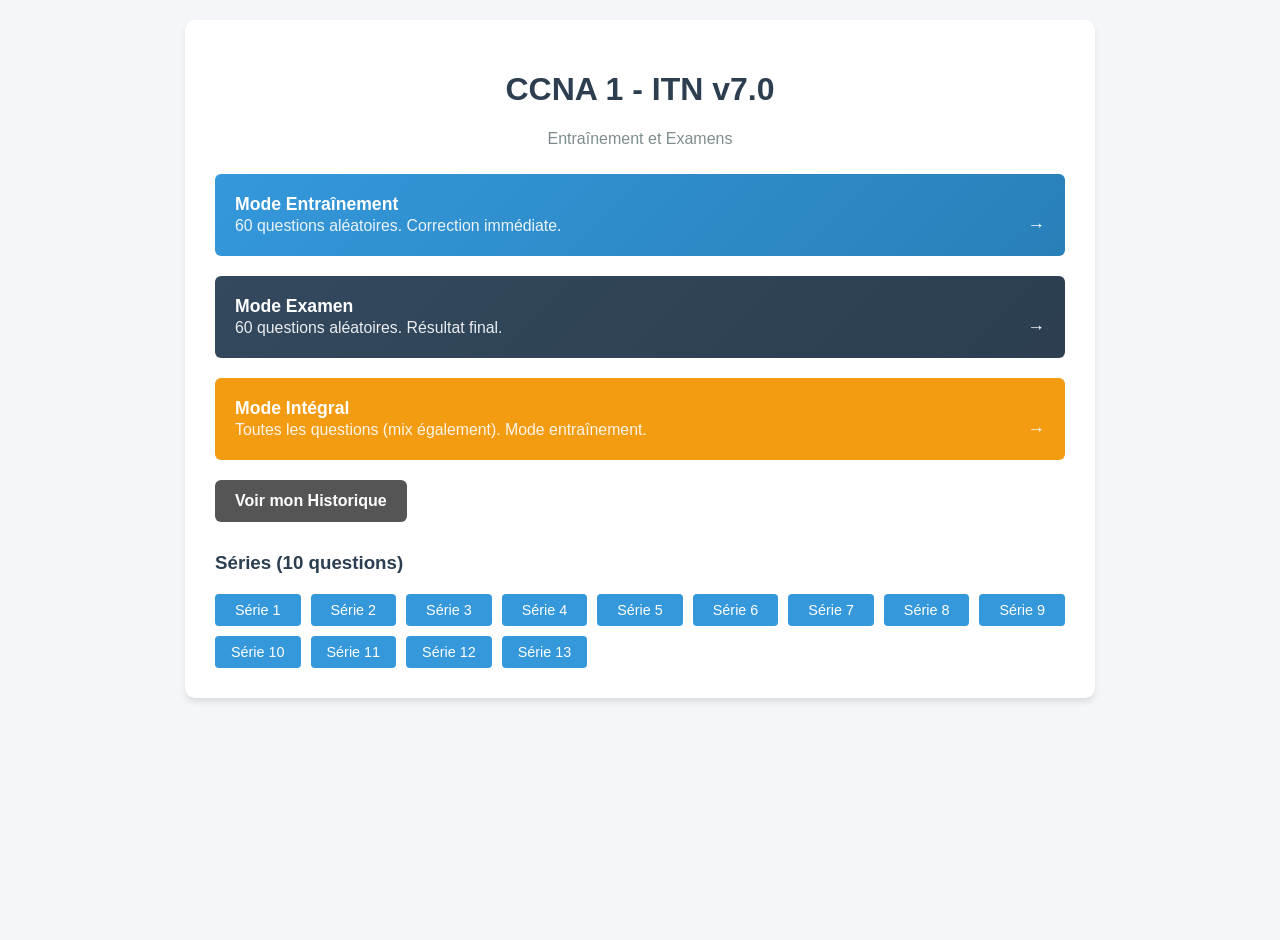
<file: index.html>
﻿<!DOCTYPE html>
<html lang="fr">
<head>
    <meta charset="UTF-8">
    <meta name="viewport" content="width=device-width, initial-scale=1.0">
    <title>Quiz CCNA1 - Entra&icirc;nement et Examen</title>
    <style>
        :root {
            --bg-body: #f4f6f9;
            --primary: #3498db;
            --primary-dark: #2980b9;
            --text: #2c3e50;
            --success: #27ae60;
            --success-bg: #d4efdf;
            --danger: #c0392b;
            --danger-bg: #fadbd8;
        }
        
        body { font-family: 'Segoe UI', Tahoma, Geneva, Verdana, sans-serif; background-color: var(--bg-body); color: var(--text); margin: 0; padding: 20px; display: flex; flex-direction: column; align-items: center; min-height: 100vh; }
        .container { width: 100%; max-width: 850px; background: white; padding: 30px; border-radius: 10px; box-shadow: 0 4px 6px rgba(0,0,0,0.1); margin-bottom: 20px; }
        
        h1, h2 { text-align: center; color: var(--text); }
        
        /* Buttons */
        .btn { border: none; border-radius: 6px; padding: 12px 20px; cursor: pointer; font-size: 1rem; font-weight: 600; transition: 0.2s; color: white; display: inline-block; }
        .btn:hover { transform: translateY(-1px); filter: brightness(1.1); }
        .btn:disabled { opacity: 0.6; cursor: not-allowed; transform: none; }
        
        .btn-mode { width: 100%; margin: 10px 0; padding: 20px; font-size: 1.1rem; text-align: left; position: relative; }
        .btn-mode::after { content: '\2192'; position: absolute; right: 20px; font-weight: bold; }
        
        .bg-train { background: linear-gradient(135deg, #3498db, #2980b9); }
        .bg-exam { background: linear-gradient(135deg, #34495e, #2c3e50); }
        .bg-series { background-color: #f39c12; }
        .bg-nav { background-color: #95a5a6; }
        .bg-valid { background-color: #27ae60; }
        
        /* Grid for Series */
        .series-grid { display: grid; grid-template-columns: repeat(auto-fill, minmax(80px, 1fr)); gap: 10px; margin-top: 20px; }
        .btn-mini { padding: 8px; font-size: 0.9em; text-align: center; background: var(--primary); color: white; border-radius: 4px; border: none; cursor: pointer; }
        .btn-mini:hover { background: var(--primary-dark); }
        
        /* Question Styles */
        .badge { display: inline-block; padding: 4px 8px; border-radius: 4px; font-size: 0.8em; margin-bottom: 10px; background: #ecf0f1; color: #7f8c8d; }
        .q-text { font-size: 1.2rem; font-weight: 500; margin-bottom: 20px; line-height: 1.5; }
        .q-img { max-width: 100%; height: auto; border: 1px solid #ddd; border-radius: 6px; margin: 15px 0; display: block; }
        
        /* Options */
        .opt-group { list-style: none; padding: 0; display: flex; flex-direction: column; gap: 10px; }
        .opt { padding: 15px; border: 2px solid #e0e0e0; border-radius: 8px; cursor: pointer; position: relative; transition: 0.2s; }
        .opt:hover { background-color: #f8f9fa; border-color: #bdc3c7; }
        .opt.selected { background-color: #ebf5fb; border-color: var(--primary); font-weight: 600; }
        
        /* Validation Feedback (Training only) */
        .opt.correct { background-color: var(--success-bg); border-color: var(--success); color: #145a32; }
        .opt.incorrect { background-color: var(--danger-bg); border-color: var(--danger); color: #922b21; }
        .opt.correct::after { content: "\2713 Correct"; float: right; font-weight: bold; }
        .opt.incorrect::after { content: "\2717 Incorrect"; float: right; font-weight: bold; }
        .opt.missed { border: 2px dashed var(--success); }
        
        /* Matching Styles */
        .match-container { margin-top: 20px; }
        .match-row { display: grid; grid-template-columns: 1fr 1fr; gap: 15px; align-items: center; margin-bottom: 10px; padding: 10px; border-bottom: 1px solid #eee; }
        .match-drop { padding: 8px; width: 100%; border: 1px solid #ccc; border-radius: 4px; }
        .match-feedback { margin-left:10px; font-weight:bold; }

        /* Controls */
        .controls { display: flex; justify-content: space-between; margin-top: 30px; gap: 10px; }
        .btn-nav { flex: 1; }
        
        .box-info { background: #e8f8f5; border-left: 4px solid #1abc9c; padding: 15px; margin-bottom: 20px; }
        .box-explain { background: #fef9e7; border-left: 4px solid #f1c40f; padding: 15px; margin-top: 20px; display: none; }
        
        /* Result */
        .score-circle { width: 150px; height: 150px; border-radius: 50%; background: var(--bg-body); display: flex; align-items: center; justify-content: center; margin: 20px auto; font-size: 2.5rem; font-weight: bold; border: 5px solid #bdc3c7; }
        .score-good { border-color: var(--success); color: var(--success); }
        .score-bad { border-color: var(--danger); color: var(--danger); }
        
    </style>
</head>
<body>

    <!-- HOME -->
    <div class="container" id="view-home">
        <h1>CCNA 1 - ITN v7.0</h1>
        <p style="text-align:center; color:#7f8c8d;">Entra&icirc;nement et Examens</p>
        
        <button class="btn btn-mode bg-train" onclick="startQuiz('training', 60)">
            <strong>Mode Entra&icirc;nement</strong><br>
            <span style="font-size:0.9em; font-weight:normal; opacity:0.9;">60 questions al&eacute;atoires. Correction imm&eacute;diate.</span>
        </button>
        
        <button class="btn btn-mode bg-exam" onclick="startQuiz('exam', 60)">
            <strong>Mode Examen</strong><br>
            <span style="font-size:0.9em; font-weight:normal; opacity:0.9;">60 questions al&eacute;atoires. R&eacute;sultat final.</span>
        </button>

        <button class="btn btn-mode bg-series" onclick="startQuiz('training', 'all')">
            <strong>Mode Int&eacute;gral</strong><br>
            <span style="font-size:0.9em; font-weight:normal; opacity:0.9;">Toutes les questions (mix &eacute;galement). Mode entra&icirc;nement.</span>
        </button>

        <button class="btn" style="background:#555; margin-top:10px;" onclick="showHistory()">
            <strong>Voir mon Historique</strong>
        </button>
        
        <div style="margin-top:30px;">
            <h3>S&eacute;ries (10 questions)</h3>
            <div class="series-grid" id="series-list"></div>
        </div>
    </div>
    
    <!-- HISTORY OVERLAY -->
    <div id="view-history" style="display:none; position:fixed; top:50%; left:50%; transform:translate(-50%, -50%); width:90%; max-width:600px; max-height:80vh; background:white; padding:20px; border-radius:10px; box-shadow:0 0 20px rgba(0,0,0,0.3); z-index:1000; overflow-y:auto;">
        <div style="display:flex; justify-content:space-between; align-items:center;">
            <h2 style="margin:0;">Mon Historique</h2>
            <button onclick="showHistory()" style="background:transparent; border:none; font-size:1.5em; cursor:pointer;">&times;</button>
        </div>
        <div id="history-list" style="margin-top:20px;"></div>
    </div>

    <!-- QUIZ -->
    <div class="container" id="view-quiz" style="display:none;">
        <div style="display:flex; justify-content:space-between; margin-bottom:20px; border-bottom:1px solid #eee; padding-bottom:10px;">
            <button class="btn-mini" onclick="goHome()" style="background:#bdc3c7;">Quitter</button>
            <span id="quiz-status" style="font-weight:bold; color:var(--primary);">Question 1/1</span>
        </div>

        <div id="q-box"></div>
        
        <div class="controls">
            <button class="btn btn-nav bg-nav" id="btn-prev" onclick="move(-1)">Pr&eacute;c&eacute;dent</button>
            <button class="btn btn-nav bg-valid" id="btn-valid" onclick="validate()">Valider</button>
            <button class="btn btn-nav bg-train" id="btn-next" onclick="move(1)">Suivant</button>
        </div>
    </div>

    <!-- RESULT -->
    <div class="container" id="view-result" style="display:none; text-align:center;">
        <h1>R&eacute;sultats</h1>
        <div id="score-display"></div>
        <p id="score-msg"></p>
        
        <div style="display:flex; gap:10px; justify-content:center; margin-top:30px;">
            <button class="btn bg-nav" onclick="goHome()">Accueil</button>
            <button class="btn bg-train" onclick="reviewMode()">Revoir la correction</button>
        </div>
    </div>

    <script>
        const allQuestions = [
    {
        "id":  "1",
        "type":  "quiz",
        "text":  "Un administrateur a défini un compte d'utilisateur local avec un mot de passe secret sur le routeur R1 pour être utiliser avec SSH. Quelles sont les trois étapes supplémentaires nécessaires pour configurer R1 pour accepter uniquement les connexions SSH chiffrées ? (Choisissez trois réponses.)\u003cdiv class=\u0027question-extras\u0027\u003e\u003c/p\u003e\n\n\u003cp\u003e\u003c/div\u003e",
        "matching":  [

                     ],
        "multi":  true,
        "options":  [
                        {
                            "text":  "Activez les sessions SSH entrantes à  l'aide des commandes de ligne VTY.",
                            "isCorrect":  true
                        },
                        {
                            "text":  "Configurer le nom de domaine IP.",
                            "isCorrect":  true
                        },
                        {
                            "text":  "Générez des clés pré-partagées bidirectionnelles.",
                            "isCorrect":  false
                        },
                        {
                            "text":  "Configurez DNS sur le routeur.",
                            "isCorrect":  false
                        },
                        {
                            "text":  "Activez les sessions Telnet entrantes à  l'aide des commandes de ligne VTY.",
                            "isCorrect":  false
                        },
                        {
                            "text":  "Générer les clés SSH.",
                            "isCorrect":  true
                        }
                    ],
        "explanation":  "Pour configurer SSH, un routeur nécessite un nom de domaine IP pour générer les clés de chiffrement RSA. Une fois les clés gén'rées (\u0027crypto key generate rsa\u0027), l\u0027activation du protocole SSH sur les lignes VTY (\u0027transport input ssh\u0027) est indispensable pour autoriser uniquement les connexions sécuris'es et remplacer Telnet.",
        "image":  null
    },
    {
        "id":  "2",
        "type":  "quiz",
        "text":  "Que sont les protocoles propriétaires ?\u003cdiv class=\u0027question-extras\u0027\u003e\u003c/p\u003e\n\n\u003cp\u003e\u003cbr /\u003e\u003c/div\u003e",
        "matching":  [

                     ],
        "multi":  false,
        "options":  [
                        {
                            "text":  "Des protocoles qui peuvent être librement utilisés par toute entreprise ou tout fournisseur",
                            "isCorrect":  false
                        },
                        {
                            "text":  "Un ensemble de protocoles connus sous le nom de suite de protocoles TCP/IP",
                            "isCorrect":  false
                        },
                        {
                            "text":  "Des protocoles d'veloppés par des entreprises qui contrà´lent leur définition et leur fonctionnement",
                            "isCorrect":  true
                        },
                        {
                            "text":  "Des protocoles d'veloppés par des organismes privés pour fonctionner avec du mat'riel provenant de tout fournisseur",
                            "isCorrect":  false
                        }
                    ],
        "explanation":  "Les protocoles propriétaires ont leur définition et leur fonctionnement contrl's par une entreprise ou un fournisseur. Certains d'entre eux peuvent être utilisés par différentes organisations avec l'autorisation du propriétaire. La suite de protocoles TCP/IP est une norme ouverte et non un protocole propriétaire.",
        "image":  null
    },
    {
        "id":  "3",
        "type":  "matching",
        "text":  "Reliez chaque description au terme correspondant. (Les options ne sont pas toutes utilis'es.)\u003cdiv class=\u0027question-extras\u0027\u003e\u003c/p\u003e\n\u003cp\u003e\u003c/p\u003e\n\n\u003cp\u003e\u003c/div\u003e",
        "matching":  [
                         {
                             "term":  "Dimensionnement des messages",
                             "definition":  "Processus consistant à  d'composer un message long en parties distinctes avant de les envoyer sur le réseau"
                         },
                         {
                             "term":  "Encapsulation des messages",
                             "definition":  "Processus consistant à  placer un format de message à  l'int'rieur d'un autre"
                         },
                         {
                             "term":  "Codage des messages",
                             "definition":  "Processus permettant de convertir des informations dans un format acceptable pour la transmission"
                         }
                     ],
        "multi":  false,
        "options":  [

                    ],
        "explanation":  "\u003cstrong\u003eCorrespondance correcte :\u003c/strong\u003e\u003cbr\u003e\u003ctable\u003e\n\u003ctbody\u003e\n\u003ctr\u003e\n\u003ctd\u003eDimensionnement des messages\u003c/td\u003e\n\u003ctd\u003eProcessus consistant à  d'composer un message long en parties distinctes avant de les envoyer sur le réseau\u003c/td\u003e\n\u003c/tr\u003e\n\u003ctr\u003e\n\u003ctd\u003eEncapsulation des messages\u003c/td\u003e\n\u003ctd\u003eProcessus consistant à  placer un format de message à  l\u0026rsquo;int'rieur d\u0026rsquo;un autre\u003c/td\u003e\n\u003c/tr\u003e\n\u003ctr\u003e\n\u003ctd\u003eCodage des messages\u003c/td\u003e\n\u003ctd\u003eProcessus permettant de convertir des informations dans un format acceptable pour la transmission\u003c/td\u003e\n\u003c/tr\u003e\n\u003c/tbody\u003e\n\u003c/table\u003e",
        "image":  "https://ccnareponses.com/wp-content/uploads/2021/12/2024-10-14_061913.jpg"
    },
    {
        "id":  "4",
        "type":  "quiz",
        "text":  "Un administrateur réseau ajoute un nouveau réseau local à  une filiale. Le nouveau réseau local doit prendre en charge 4 périphériques connect's. Quel est le plus petit masque réseau que l'administrateur réseau peut utiliser pour le nouveau réseau?\u003cdiv class=\u0027question-extras\u0027\u003e\u003c/p\u003e\n\n\u003cp\u003e\u003c/div\u003e",
        "matching":  [

                     ],
        "multi":  false,
        "options":  [
                        {
                            "text":  "255.255.255.224",
                            "isCorrect":  false
                        },
                        {
                            "text":  "255.255.255.248",
                            "isCorrect":  true
                        },
                        {
                            "text":  "255.255.255.128",
                            "isCorrect":  false
                        },
                        {
                            "text":  "255.255.255.192",
                            "isCorrect":  false
                        }
                    ],
        "explanation":  "Un masque de 255.255.255.248 (/29) alloue 3 bits pour les hà´tes, offrant ainsi 6 adresses utilisables (2^3 - 2). Cela suffit parfaitement pour 4 périphériques tout en minimisant le gaspillage d\u0027adresses, contrairement au /27 (30 hà´tes) qui est trop grand ou au /30 (2 hà´tes) qui est trop petit.",
        "image":  null
    },
    {
        "id":  "5",
        "type":  "quiz",
        "text":  "à€ quoi sert le glissement de fen'tre TCP ?\u003cdiv class=\u0027question-extras\u0027\u003e\u003c/p\u003e\r\n\r\n\r\n\n\u003c/div\u003e\n\n\n\n\u003cp\u003e\u003c/div\u003e",
        "matching":  [

                     ],
        "multi":  false,
        "options":  [
                        {
                            "text":  "à€ mettre fin à  une communication une fois la transmission des donn'es compl'te",
                            "isCorrect":  false
                        },
                        {
                            "text":  "à€ demander à  une source de rduire la vitesse à  laquelle elle transmet les donn'es",
                            "isCorrect":  true
                        },
                        {
                            "text":  "à€ informer une source qu'elle doit retransmettre les donn'es à  partir d'un point particulier",
                            "isCorrect":  false
                        },
                        {
                            "text":  "à€ s'assurer que les segments parviennent à  la destination dans l'ordre",
                            "isCorrect":  false
                        }
                    ],
        "explanation":  "Le m'canisme de glissement de fen'tre TCP permet à  un périphérique de destination de demander à  une source de ralentir la transmission. Pour ce faire, il rduit la valeur contenue dans le champ de taille de fen'tre du segment. Ce sont les accus's de rception qui servent à  demander la retransmission à  partir d'un point particulier. Ce sont les numéros d'ordre qui servent à  s'assurer que les segments arrivent dans le bon ordre. Enfin, c'est un bit de contrà´le FIN qui sert à  mettre fin à  une session de communication.",
        "image":  null
    },
    {
        "id":  "6",
        "type":  "quiz",
        "text":  "Des donn'es sont envoyées depuis un ordinateur source vers un serveur de destination. Quelles sont les trois affirmations qui d'crivent la fonction TCP ou UDP dans cette situation ? (Choisissez trois réponses.)\u003cdiv class=\u0027question-extras\u0027\u003e\u003c/p\u003e\n\n\n\u003cp\u003e\u003c/div\u003e",
        "matching":  [

                     ],
        "multi":  true,
        "options":  [
                        {
                            "text":  "Le champ Port source identifie l'application ou le service actif qui traitera les donn'es renvoyées à  l'ordinateur.",
                            "isCorrect":  true
                        },
                        {
                            "text":  "Le processus TCP excut' sur l'ordinateur s'lectionne le port de destination de faà§on al'atoire lors de l'tablissement d'une session via le serveur.",
                            "isCorrect":  false
                        },
                        {
                            "text":  "Des segments UDP sont encapsul's dans des paquets IP pour le transport via le réseau.",
                            "isCorrect":  true
                        },
                        {
                            "text":  "Le numéro de port source TCP identifie l'hà´te à metteur sur le réseau.",
                            "isCorrect":  false
                        },
                        {
                            "text":  "Le numéro de port de destination UDP identifie l'application ou le service du serveur destin' au traitement des donn'es.",
                            "isCorrect":  true
                        },
                        {
                            "text":  "TCP est le protocole le plus adapt' lorsqu'une fonction requiert une surcharge réseau plus faible.",
                            "isCorrect":  false
                        }
                    ],
        "explanation":  "Les numéros de port de couche4 identifient l'application ou le service qui gérera les donn'es. Le numéro de port source est ajout' par l'appareil expditeur et sera le numéro de port de destination lorsque les informations demand'es seront renvoyées. Les segments de couche 4 sont encapsul's dans des paquets IP. UDP, et non TCP, est utilis' lorsqu'une faible surcharge est nécessaire. Une adresse IP source, et non un numéro de port source TCP, identifie l'hà´te expditeur sur le réseau. Les numéros de port de destination sont des ports spécifiques qu'une application serveur ou un service surveille pour les demandes.",
        "image":  null
    },
    {
        "id":  "7",
        "type":  "quiz",
        "text":  "Un serveur reà§oit un paquet client. Le numéro de port de destination du paquet est 69. Quelle application de service le client demande-t-il?\u003cdiv class=\u0027question-extras\u0027\u003e\u003c/p\u003e\n\n\u003cp\u003e\u003c/div\u003e",
        "matching":  [

                     ],
        "multi":  false,
        "options":  [
                        {
                            "text":  "DNS",
                            "isCorrect":  false
                        },
                        {
                            "text":  "SMTP",
                            "isCorrect":  false
                        },
                        {
                            "text":  "TFTP",
                            "isCorrect":  true
                        },
                        {
                            "text":  "DHCP",
                            "isCorrect":  false
                        }
                    ],
        "explanation":  "Le port 69, utilisant le protocole UDP, est le port standard réservà€ à  l\u0027application TFTP (Trivial File Transfer Protocol). TFTP est couramment utilis' pour transférer des fichiers de configuration ou des images IOS de manià¨re simplifiée vers des périphériques réseau, contrairement au DNS (53) ou au SMTP (25).",
        "image":  null
    },
    {
        "id":  "8",
        "type":  "quiz",
        "text":  "Quelle caract'ristique décrit un cheval de Troie?\u003cdiv class=\u0027question-extras\u0027\u003e\u003c/p\u003e\n\n\u003cp\u003e\u003c/div\u003e",
        "matching":  [

                     ],
        "multi":  false,
        "options":  [
                        {
                            "text":  "logiciel ou code malveillant s'excutant sur un périphérique final",
                            "isCorrect":  true
                        },
                        {
                            "text":  "l'utilisation d'informations d'identification vol'es pour acc'der à  des donn'es privées",
                            "isCorrect":  false
                        },
                        {
                            "text":  "une attaque qui ralentit ou bloque un périphérique ou un service réseau",
                            "isCorrect":  false
                        },
                        {
                            "text":  "un périphérique réseau qui filtre l'accà¨s et le trafic entrant dans un réseau",
                            "isCorrect":  false
                        }
                    ],
        "explanation":  "Un cheval de Troie est un type de logiciel malveillant qui se d'guise en programme l'gitime pour inciter l\u0027utilisateur à  l\u0027installer. Contrairement aux virus, il ne se reproduit pas de lui-m'me, mais il ouvre souvent une porte d'robée (backdoor) permettant à  un attaquant de prendre le contrà´le du systà¨me.",
        "image":  null
    },
    {
        "id":  "9",
        "type":  "quiz",
        "text":  "Quels sont les deux probl'mes qui peuvent être caus's par un grand nombre de requ'tes ARP et de messages de réponse? (Choisissez deux réponses.)\u003cdiv class=\u0027question-extras\u0027\u003e\u003c/p\u003e\n\n\u003cdiv class=\"message_box announce\"\u003e\u003c/div\u003e\n\u003cp\u003e\u003c/div\u003e",
        "matching":  [

                     ],
        "multi":  true,
        "options":  [
                        {
                            "text":  "Les commutateurs sont surchargés car ils concentrent tout le trafic des sous-réseaux connect's.",
                            "isCorrect":  false
                        },
                        {
                            "text":  "Tous les messages de requ'te ARP doivent être trait's par tous les n'uds du réseau local.",
                            "isCorrect":  true
                        },
                        {
                            "text":  "Le réseau peut être saturà€ car les messages de réponse ARP ont une charge utile trà¨s importante grce à  l'adresse MAC de 48 bits et à  l'adresse IP de 32 bits qu'ils contiennent.",
                            "isCorrect":  false
                        },
                        {
                            "text":  "La requ'te ARP est envoyée en tant que diffusion et inondera l'ensemble du sous-réseau.",
                            "isCorrect":  true
                        },
                        {
                            "text":  "Un grand nombre de messages de requ'te et de réponse ARP peuvent ralentir le processus de commutation, ce qui conduit le commutateur à  apporter de nombreuses modifications dans sa table MAC.",
                            "isCorrect":  false
                        }
                    ],
        "explanation":  "Les requ'tes ARP sont envoyées sous forme de diffusion':\u003cbr /\u003e\n(1) Tous les n'uds les recevront et ils seront trait's par logiciel, interrompant le CPU.\u003cbr /\u003e\n(2) Le commutateur transmet (inonde) les diffusions de couche 2 vers tous les ports.\u003cbr /\u003e\nUn commutateur ne modifie pas sa table MAC en fonction des messages de demande ou de réponse ARP. Le commutateur remplit la table MAC en utilisant l'adresse MAC source de toutes les trames. La charge utile ARP est trà¨s petite et ne surcharge pas le commutateur.",
        "image":  null
    },
    {
        "id":  "10",
        "type":  "quiz",
        "text":  "Quelle commande peut être utilis'e sur un PC Windows pour afficher la configuration IP de cet ordinateur ?\u003cdiv class=\u0027question-extras\u0027\u003e\u003c/p\u003e\n\n\u003cp\u003e\u003c/div\u003e",
        "matching":  [

                     ],
        "multi":  false,
        "options":  [
                        {
                            "text":  "ipconfig",
                            "isCorrect":  true
                        },
                        {
                            "text":  "ping",
                            "isCorrect":  false
                        },
                        {
                            "text":  "show ip interface brief",
                            "isCorrect":  false
                        },
                        {
                            "text":  "show interfaces",
                            "isCorrect":  false
                        }
                    ],
        "explanation":  "La commande \u0027ipconfig\u0027 est l\u0027outil standard sous Windows pour afficher rapidement la configuration IP actuelle, incluant l\u0027adresse IP, le masque et la passerelle. Pour des d'tails plus complets comme l\u0027adresse MAC ou les serveurs DNS, la variante \u0027ipconfig /all\u0027 serait utilis'e.",
        "image":  null
    },
    {
        "id":  "11",
        "type":  "quiz",
        "text":  "Comment la commande service password-encryption am'liore-t-elle la sécurit' des mots de passe sur des routeurs et des commutateurs Cisco ?\u003cdiv class=\u0027question-extras\u0027\u003e\u003c/p\u003e\n\n\u003cdiv class=\"message_box announce\"\u003e\u003c/div\u003e\n\u003cp\u003e\u003c/div\u003e",
        "matching":  [

                     ],
        "multi":  false,
        "options":  [
                        {
                            "text":  "Elle demande à  l'utilisateur d'entrer des mots de passe chiffrés pour obtenir un accà¨s à  la console sur un routeur ou un commutateur.",
                            "isCorrect":  false
                        },
                        {
                            "text":  "Elle nécessite que des mots de passe soient utilisés lors d'une connexion distante à  un routeur ou à  un commutateur avec Telnet.",
                            "isCorrect":  false
                        },
                        {
                            "text":  "Elle chiffre les mots de passe qui sont stockés dans des fichiers de configuration de routeur et de commutateur.",
                            "isCorrect":  true
                        },
                        {
                            "text":  "Elle chiffre les mots de passe lorsqu'ils sont transmis sur le réseau.",
                            "isCorrect":  false
                        }
                    ],
        "explanation":  "La commande service password-encryption crypte les mots de passe en clair dans le fichier de configuration afin qu'ils ne puissent pas être consult's par des utilisateurs non autoris's.",
        "image":  null
    },
    {
        "id":  "12",
        "type":  "quiz",
        "text":  "Quel m'canisme est utilis' par un routeur pour empcher un paquet IPv4 reà§u de voyager sans fin sur un réseau ?\u003cdiv class=\u0027question-extras\u0027\u003e\u003c/p\u003e\n\n\u003cp\u003e\u003c/div\u003e",
        "matching":  [

                     ],
        "multi":  false,
        "options":  [
                        {
                            "text":  "Il d'crmente la valeur du champ TTL de 1 et si le résultat est 0, il rejette le paquet et envoie un message à Time Exceeded'à€ à  l'hà´te source.",
                            "isCorrect":  true
                        },
                        {
                            "text":  "Il vérifie la valeur du champ TTL et si elle est à gale à  0, il rejette le paquet et envoie un message à Destination Unreachableà€ à  l'hà´te source.",
                            "isCorrect":  false
                        },
                        {
                            "text":  "Il incrmente la valeur du champ TTL de 1 et si le résultat est 100, il rejette le paquet et envoie un message à Parameter Problem'à€ à  l'hà´te source.",
                            "isCorrect":  false
                        },
                        {
                            "text":  "Il vérifie la valeur du champ TTL et si elle est à gale à  100, il rejette le paquet et envoie un message à Destination Unreachableà€ à  l'hà´te source.",
                            "isCorrect":  false
                        }
                    ],
        "explanation":  "Le champ TTL (Time To Live) de l\u0027en-tête IP sert à  empcher les boucles de routage infinies. Chaque routeur travers' diminue ce compteur de 1. Si la valeur atteint 0, le routeur rejette le paquet (drop) et renvoie un message ICMP \u0027Time Exceeded\u0027 à  l\u0027expditeur.",
        "image":  null
    },
    {
        "id":  "13",
        "type":  "quiz",
        "text":  "Quel service est fourni par HTTPS?\u003cdiv class=\u0027question-extras\u0027\u003e\u003c/p\u003e\n\n\u003cp\u003e\u003c/div\u003e",
        "matching":  [

                     ],
        "multi":  false,
        "options":  [
                        {
                            "text":  "Utilise le cryptage pour sécuriser l'échange de texte, d'images graphiques, de sons et de vid'os sur le Web.",
                            "isCorrect":  true
                        },
                        {
                            "text":  "Traduit des noms de domaines (par exemple, cisco.com) en adresses IP",
                            "isCorrect":  false
                        },
                        {
                            "text":  "Permet l'accà¨s à  distance aux périphériques et serveurs réseau.",
                            "isCorrect":  false
                        },
                        {
                            "text":  "Utilise le chiffrement pour fournir un accà¨s distant sécuris' aux périphériques et serveurs réseau.",
                            "isCorrect":  false
                        }
                    ],
        "explanation":  "HTTPS utilise les protocoles SSL/TLS pour chiffrer les donn'es à changées entre le client web et le serveur. Cela garantit la confidentialit' et l\u0027intégrit' des informations sensibles (comme les mots de passe ou les donn'es bancaires), contrairement au HTTP standard qui transmet tout en texte clair.",
        "image":  null
    },
    {
        "id":  "14",
        "type":  "quiz",
        "text":  "Quelles sont les deux d'clarations qui d'crivent les caract'ristiques d'une table de routage IPv4 sur un routeur ? (Choisissez deux réponses.)\u003cdiv class=\u0027question-extras\u0027\u003e\u003c/p\u003e\n\n\u003cp\u003e\u003c/div\u003e",
        "matching":  [

                     ],
        "multi":  true,
        "options":  [
                        {
                            "text":  "La table de routage rpertorie les adresses MAC de chaque interface active.",
                            "isCorrect":  false
                        },
                        {
                            "text":  "Il stocke des informations sur les chemins d'rivés des interfaces de routeur actives.",
                            "isCorrect":  false
                        },
                        {
                            "text":  "Si une route statique par défaut est configurée sur le routeur, une entrée sera incluse dans la table de routage avec le code source S .",
                            "isCorrect":  true
                        },
                        {
                            "text":  "S'il existe deux ou plusieurs chemins possibles vers la m'me destination, le chemin associà€ à  la valeur m'trique la plus élevée est inclus dans le tableau d'acheminement.",
                            "isCorrect":  false
                        },
                        {
                            "text":  "Les interfaces connect'es directement ont deux codes d'origine dans la table de routage: C et L .",
                            "isCorrect":  true
                        },
                        {
                            "text":  "La commande netstat -r permettent d'afficher la table de routage de l'hà´te.?",
                            "isCorrect":  false
                        }
                    ],
        "explanation":  "Dans une table de routage, le code \u0027S\u0027 identifie explicitement une route statique configurée manuellement par un administrateur (comme une route par défaut). Les réseaux directement rattachés sont marqu's par le code \u0027C\u0027 (Connected), car le routeur connat le chemin d's que l\u0027interface est active.",
        "image":  null
    },
    {
        "id":  "15",
        "type":  "quiz",
        "text":  "Quelle valeur, qui se trouve dans un champ d'en-tête IPv4, est diminuée par chaque routeur qui reà§oit un paquet ?\u003cdiv class=\u0027question-extras\u0027\u003e\u003c/p\u003e\n\n\u003cdiv class=\"message_box announce\"\u003e\u003c/div\u003e\n\u003cp\u003e\u003c/div\u003e",
        "matching":  [

                     ],
        "multi":  false,
        "options":  [
                        {
                            "text":  "D'calage du fragment",
                            "isCorrect":  false
                        },
                        {
                            "text":  "Time To Live (durée de vie)",
                            "isCorrect":  true
                        },
                        {
                            "text":  "Longueur d'en-tête",
                            "isCorrect":  false
                        },
                        {
                            "text":  "Services différenciés",
                            "isCorrect":  false
                        }
                    ],
        "explanation":  "Lorsqu'un routeur reà§oit un paquet, le routeur d'crmentera le champ Time-to-Live (TTL) de un. Lorsque le champ atteint zéro, le routeur destinataire rejettera le paquet et enverra un message ICMP Time Exceeded à  l'expditeur.",
        "image":  null
    },
    {
        "id":  "16",
        "type":  "quiz",
        "text":  "\u003cdiv class=\u0027question-extras\u0027\u003e\u003cstrong\u003eReportez-vous à  l\u0026rsquo;illustration. Quelle interface dont l\u0026rsquo;adresse IP de périphérique doit être utilis'e comme param'tre de passerelle par défaut de l\u0026rsquo;hà´te H1?\u003c/strong\u003e\u003c/p\u003e\r\n\n\u003c/div\u003e\n\n\u003cp\u003e\u003c/p\u003e\n\n\n\u003cp\u003e\u003c/div\u003e",
        "matching":  [

                     ],
        "multi":  false,
        "options":  [
                        {
                            "text":  "R2: S0/0/1",
                            "isCorrect":  false
                        },
                        {
                            "text":  "R1: S0/0/0",
                            "isCorrect":  false
                        },
                        {
                            "text":  "R1: G0/0",
                            "isCorrect":  true
                        },
                        {
                            "text":  "R2: S0/0/0",
                            "isCorrect":  false
                        }
                    ],
        "explanation":  "La passerelle par défaut de l'hà´te H1 est l'interface du routeur qui est connect'e au réseau local dont H1 est membre. Dans ce cas, c'est l'interface G0/0 de R1. H1 doit être configurà€ avec l'adresse IP de cette interface dans ses param'tres d'adressage. R1 fournira des services de routage aux paquets de H1 qui doivent être transférés vers des réseaux distants.",
        "image":  "https://ccnareponses.com/wp-content/uploads/2025/06/6122384.jpg"
    },
    {
        "id":  "17",
        "type":  "quiz",
        "text":  "La commande de configuration globale ip default-gateway 172.16.100.1 est appliqu'e sur un commutateur. Quel est l'effet de cette commande?\u003cdiv class=\u0027question-extras\u0027\u003e\u003c/p\u003e\n\n\n\u003cp\u003e\u003c/div\u003e",
        "matching":  [

                     ],
        "multi":  false,
        "options":  [
                        {
                            "text":  "Le commutateur est limit' à  l'envoi et à  la rception de trames vers et depuis la passerelle 172.16.100.1.",
                            "isCorrect":  false
                        },
                        {
                            "text":  "Le commutateur aura une interface de gestion avec l'adresse 172.16.100.1.",
                            "isCorrect":  false
                        },
                        {
                            "text":  "Le commutateur peut communiquer avec d'autres hà´tes du réseau 172.16.100.0.",
                            "isCorrect":  false
                        },
                        {
                            "text":  "Le commutateur peut être gérà€ à  distance à  partir d'un hà´te sur un autre réseau.",
                            "isCorrect":  true
                        }
                    ],
        "explanation":  "Une adresse de passerelle par défaut est gén'ralement configurée sur tous les appareils pour leur permettre de communiquer au-del' de leur réseau local. Dans un commutateur, cela est ralis' à  l'aide de la commande ip default-gateway \u003c adresse IP\u003e.",
        "image":  null
    },
    {
        "id":  "18",
        "type":  "quiz",
        "text":  "Un nouvel administrateur de réseau a à t' invit' à  saisir un message de banniére sur un appareil Cisco. Quel est le moyen le plus rapide pour un administrateur de réseau de vérifier si la banniére est correctement configurée ?\u003cdiv class=\u0027question-extras\u0027\u003e\u003c/p\u003e\n\n\n\u003cp\u003e\u003c/div\u003e",
        "matching":  [

                     ],
        "multi":  false,
        "options":  [
                        {
                            "text":  "Quittez le mode d'excution privil'già€ et appuyez sur Enter .",
                            "isCorrect":  true
                        },
                        {
                            "text":  "Quittez le mode de configuration globale.",
                            "isCorrect":  false
                        },
                        {
                            "text":  "teignez le téléphone puis rallumez-le.",
                            "isCorrect":  false
                        },
                        {
                            "text":  "Red'marrez l'appareil.",
                            "isCorrect":  false
                        },
                        {
                            "text":  "Saisissez CTRL-Z à  l'invite de mode privil'gi.",
                            "isCorrect":  false
                        }
                    ],
        "explanation":  "à€ l'invite de mode privil'già€ telle que Router#, tapez exit , appuyez sur Enter et le message de la banniére s'affiche. La mise sous tension d'un périphérique réseau ayant reà§u la commande banner motd affichera également le message de la banniére, mais ce n'est pas un faà§on efficace de tester la configuration.",
        "image":  null
    },
    {
        "id":  "19",
        "type":  "quiz",
        "text":  "Quelle méthode est utilis'e pour gérer l'accà¨s avec gestion des conflits sur un réseau sans fil ?\u003cdiv class=\u0027question-extras\u0027\u003e\u003c/p\u003e\n\n\n\u003cp\u003e\u003c/div\u003e",
        "matching":  [

                     ],
        "multi":  false,
        "options":  [
                        {
                            "text":  "Classement des priorit's",
                            "isCorrect":  false
                        },
                        {
                            "text":  "CSMA/CD",
                            "isCorrect":  false
                        },
                        {
                            "text":  "Passage de jeton",
                            "isCorrect":  false
                        },
                        {
                            "text":  "CSMA/CA",
                            "isCorrect":  true
                        }
                    ],
        "explanation":  "La méthode CSMA/CA (Carrier Sense Multiple Access with Collision Avoidance) est utilis'e avec la technologie sans fil pour gérer les conflits de supports. La méthode CSMA/CD (Carrier Sense Multiple Access with Collision Detection) est utilis'e avec la technologie Ethernet pour gérer les conflits de supports. Le classement des priorit's et le passage de jeton ne sont pas utilisés pour le contrà´le d'accà¨s au support.",
        "image":  null
    },
    {
        "id":  "20",
        "type":  "quiz",
        "text":  "Parmi les caract'ristiques suivantes, lesquelles sont des caract'ristiques du processus CSMA/CD ? (Choisissez trois réponses.)\u003cdiv class=\u0027question-extras\u0027\u003e\u003c/p\u003e\n\n\u003cdiv class=\"message_box announce\"\u003e\u003c/div\u003e\n\u003cp\u003e\u003c/div\u003e",
        "matching":  [

                     ],
        "multi":  true,
        "options":  [
                        {
                            "text":  "Un signal d'encombrement indique que la collision de paquets a à t' résolue et que le support n'est plus occup.",
                            "isCorrect":  false
                        },
                        {
                            "text":  "Tous les périphériques d'un segment ont accà¨s aux donn'es transitant par le support réseau.",
                            "isCorrect":  true
                        },
                        {
                            "text":  "Les périphériques peuvent se voir attribuer une priorit' de transmission supérieure.",
                            "isCorrect":  false
                        },
                        {
                            "text":  "Suite à  la d'tection d'une collision, les hà´tes peuvent tenter de reprendre leur transmission aprà¨s un délai al'atoire.",
                            "isCorrect":  true
                        },
                        {
                            "text":  "Le périphérique dot' d'un jeton à lectronique est le seul autoris' à  transmettre des donn'es aprà¨s une collision.",
                            "isCorrect":  false
                        },
                        {
                            "text":  "Un périphérique est à  l'coute du support et attend qu'il ne soit plus occupà€ pour pouvoir transmettre ses donn'es.",
                            "isCorrect":  true
                        }
                    ],
        "explanation":  "Le processus Carrier Sense Multiple Access/Collision Detection (CSMA/CD) est un m'canisme de contrà´le d'accà¨s multimédia bas' sur la contention utilis' sur les réseaux d'accà¨s multimédia partagés, tels qu'Ethernet. Lorsqu'un appareil a besoin de transmettre des donn'es, il à coute et attend que le support soit disponible (silencieux), puis il enverra des donn'es. Si deux appareils transmettent en m'me temps, une collision se produira. Les deux appareils d'tecteront la collision sur le réseau. Lorsqu'un appareil d'tecte une collision, il arrte le processus de transmission des donn'es, attend un temps al'atoire, puis réessaye.",
        "image":  null
    },
    {
        "id":  "21",
        "type":  "quiz",
        "text":  "Quel champ de trame est crà€ par un n'ud source et utilis' par un n'ud de destination pour s'assurer qu'un signal de donn'es transmis n'a pas à t' modifià€ par interférence, distorsion ou perte de signal?\u003cdiv class=\u0027question-extras\u0027\u003e\u003c/p\u003e\n\n\u003cp\u003e\u003c/div\u003e",
        "matching":  [

                     ],
        "multi":  false,
        "options":  [
                        {
                            "text":  "Champ S'quence de contrà´le de trame",
                            "isCorrect":  true
                        },
                        {
                            "text":  "champ de processus de correction d'erreur",
                            "isCorrect":  false
                        },
                        {
                            "text":  "Protocole UDP (User Datagram Protocol)",
                            "isCorrect":  false
                        },
                        {
                            "text":  "Champ de contrà´le de flux",
                            "isCorrect":  false
                        },
                        {
                            "text":  "champ de vérification des erreurs de couche de transport",
                            "isCorrect":  false
                        }
                    ],
        "explanation":  "Le champ S'quence de contrà´le de trame (FCS) situà€ à  la fin de la trame Ethernet contient une valeur CRC (contrà´le de redondance cyclique). Cette valeur permet au destinataire de vérifier l\u0027intégrit' des donn'es reà§ues : si le calcul ne correspond pas, la trame est consid'rée comme corrompue et est rejet'e.",
        "image":  null
    },
    {
        "id":  "22",
        "type":  "quiz",
        "text":  "Quelle technologie sans fil a des besoins en termes de consommation d'nergie et de débit des donn'es qui la rendent populaire dans les applications domotiques ?\u003cdiv class=\u0027question-extras\u0027\u003e\u003c/p\u003e\n\n\u003cp\u003e\u003c/div\u003e",
        "matching":  [

                     ],
        "multi":  false,
        "options":  [
                        {
                            "text":  "Wi-Fi",
                            "isCorrect":  false
                        },
                        {
                            "text":  "LoRaWAN",
                            "isCorrect":  false
                        },
                        {
                            "text":  "5 G",
                            "isCorrect":  false
                        },
                        {
                            "text":  "ZigBee",
                            "isCorrect":  true
                        }
                    ],
        "explanation":  "ZigBee est une technologie sans fil con'ue spécifiquement pour les applications à  faible débit et faible consommation d\u0027nergie, comme la domotique (capteurs, interrupteurs). Elle permet aux périphériques de fonctionner longtemps sur batterie, contrairement au Wi-Fi qui est plus puissant mais plus à nergivore.",
        "image":  null
    },
    {
        "id":  "23",
        "type":  "quiz",
        "text":  "Examinez l'illustration. Quel est le probl'me avec le raccordement affichà€ ?\u003cdiv class=\u0027question-extras\u0027\u003e\u003c/p\u003e\n\u003cfigure id=\"attachment_1994\" aria-describedby=\"caption-attachment-1994\" style=\"width: 300px\" class=\"wp-caption aligncenter\"\u003e\u003cfigcaption id=\"caption-attachment-1994\" class=\"wp-caption-text\"\u003eCCNA 1 ITN (Version 7.00) \u0026#8211; Examen final ITNv7 Réponses Fran'ais 25\u003c/figcaption\u003e\u003c/figure\u003e\n\n\n\u003cp\u003e\u003c/div\u003e",
        "matching":  [

                     ],
        "multi":  false,
        "options":  [
                        {
                            "text":  "La longueur d'torsad'e de chaque fil est trop longue.",
                            "isCorrect":  true
                        },
                        {
                            "text":  "Les cà¢bles sont trop à pais pour le connecteur utilis'.",
                            "isCorrect":  false
                        },
                        {
                            "text":  "Le mauvais type de connecteur est utilis'.",
                            "isCorrect":  false
                        },
                        {
                            "text":  "Le treillis de cuivre n'aurait pas d' être retir.",
                            "isCorrect":  false
                        }
                    ],
        "explanation":  "Lorsqu'un cà¢ble vers un connecteur RJ-45 est termin', il est important de s'assurer que les fils non torsad's ne sont pas trop longs et que la gaine en plastique souple entourant les fils est sertie vers le bas et non les fils nus. Aucun des fils colorés ne doit être visible depuis le bas de la prise.",
        "image":  "https://ccnareponses.com/wp-content/uploads/2021/12/i274300v1n1_209630-300x221-1-1.png"
    },
    {
        "id":  "24",
        "type":  "quiz",
        "text":  "Un administrateur réseau con'oit la structure d'un nouveau réseau sans fil. Quels points probl'matiques doivent être pris en compte lors de la conception d'un réseau sans fil ? (Choisissez trois réponses.)\u003cdiv class=\u0027question-extras\u0027\u003e\u003c/p\u003e\n\n\u003cp\u003e\u003c/div\u003e",
        "matching":  [

                     ],
        "multi":  true,
        "options":  [
                        {
                            "text":  "C'blage étendu",
                            "isCorrect":  false
                        },
                        {
                            "text":  "Collision de paquet",
                            "isCorrect":  false
                        },
                        {
                            "text":  "Options de mobilit'",
                            "isCorrect":  false
                        },
                        {
                            "text":  "Zone de couverture",
                            "isCorrect":  true
                        },
                        {
                            "text":  "Perturbation",
                            "isCorrect":  true
                        },
                        {
                            "text":  "Sécurit'",
                            "isCorrect":  true
                        }
                    ],
        "explanation":  "Lors de la conception d\u0027un WLAN, il est crucial de planifier la \u0027Zone de couverture\u0027 pour éviter les zones mortes, de gérer les \u0027Perturbations\u0027 (interférences d\u0027autres ondes) et d\u0027assurer une \u0027Sécurit'\u0027 robuste, car les signaux radio sont par nature accessibles à  tous dans le périm'tre.",
        "image":  null
    },
    {
        "id":  "25",
        "type":  "quiz",
        "text":  "Examinez l'illustration. Une socit' utilise le bloc d'adresses de 128.107.0.0/16 pour son réseau. Quel masque de sous-réseau peut fournir un maximum de sous-réseaux de taille à gale tout en fournissant suffisamment d'adresses d'hà´te pour chaque sous-réseau dans l'illustration ?\u003cdiv class=\u0027question-extras\u0027\u003e\u003c/p\u003e\n\u003cfigure id=\"attachment_1995\" aria-describedby=\"caption-attachment-1995\" style=\"width: 565px\" class=\"wp-caption aligncenter\"\u003e\u003cfigcaption id=\"caption-attachment-1995\" class=\"wp-caption-text\"\u003eCCNA 1 ITN (Version 7.00) \u0026#8211; Examen final ITNv7 Réponses Fran'ais 39\u003c/figcaption\u003e\u003c/figure\u003e\n\n\n\u003cp\u003e\u003c/div\u003e",
        "matching":  [

                     ],
        "multi":  false,
        "options":  [
                        {
                            "text":  "255.255.255.240",
                            "isCorrect":  false
                        },
                        {
                            "text":  "255.255.255.224",
                            "isCorrect":  false
                        },
                        {
                            "text":  "255.255.255.0",
                            "isCorrect":  false
                        },
                        {
                            "text":  "255.255.255.192",
                            "isCorrect":  false
                        },
                        {
                            "text":  "255.255.255.128",
                            "isCorrect":  true
                        }
                    ],
        "explanation":  "Le plus grand sous-réseau de la topologie contient 100hà´tes, le masque de sous-réseau doit donc contenir au moins 7bits d'hà´te (27-2=126). 255.255.255.0 a 8 bits d'hà´tes, mais cela ne rpond pas à  l'exigence de fournir le nombre maximal de sous-réseaux.",
        "image":  "https://ccnareponses.com/wp-content/uploads/2021/12/2021-11-11_235555.jpg"
    },
    {
        "id":  "26",
        "type":  "quiz",
        "text":  "Un administrateur réseau souhaite avoir le m'me masque de sous-réseau pour tous les réseaux d'un petit site. Le site a les réseaux et numéros de périphérique suivants :\u003cdiv class=\u0027question-extras\u0027\u003e\u003c/p\u003e\n\n\u003cp\u003e\u003cstrong\u003eL\u0026rsquo;administrateur réseau juge que 192.168.10.0/24 doit être le réseau utilis' sur ce site. Quel masque de sous-réseau permettrait d\u0026rsquo;utiliser de manià¨re optimale les adresses disponibles pour les quatre sous-réseaux ?\u003c/strong\u003e\u003c/p\u003e\n\n\u003cp\u003e\u003c/div\u003e",
        "matching":  [

                     ],
        "multi":  false,
        "options":  [
                        {
                            "text":  "T'l'phones IP à  22 adresses",
                            "isCorrect":  false
                        },
                        {
                            "text":  "PC à  20 adresses nécessaires",
                            "isCorrect":  false
                        },
                        {
                            "text":  "Imprimantes à  2 adresses nécessaires",
                            "isCorrect":  false
                        },
                        {
                            "text":  "Scanners à  2 adresses nécessaires",
                            "isCorrect":  false
                        },
                        {
                            "text":  "255.255.255.224",
                            "isCorrect":  true
                        },
                        {
                            "text":  "255.255.255.252",
                            "isCorrect":  false
                        },
                        {
                            "text":  "255.255.255.248",
                            "isCorrect":  false
                        },
                        {
                            "text":  "255.255.255.192",
                            "isCorrect":  false
                        },
                        {
                            "text":  "255.255.255.0",
                            "isCorrect":  false
                        },
                        {
                            "text":  "255.255.255.240",
                            "isCorrect":  false
                        }
                    ],
        "explanation":  "Pour utiliser un masque unique sur tous les sous-réseaux, on doit dimensionner le masque selon le plus grand besoin, qui est ici de 22 hà´tes (T'l'phones IP). Le masque /27 (255.255.255.224) offre 30 adresses hà´tes, ce qui couvre ce besoin. Un masque /28 (14 hà´tes) serait insuffisant.",
        "image":  null
    },
    {
        "id":  "27",
        "type":  "info",
        "text":  "Examinez l'illustration. Associez les réseaux aux adresses IP et aux préfixes capables de rpondre aux exigences d'adressage d'hà´te utilisable pour chaque réseau. (Les options ne doivent pas être toutes utilis'es.)\u003cdiv class=\u0027question-extras\u0027\u003e\u003c/p\u003e\n\u003cfigure id=\"attachment_1996\" aria-describedby=\"caption-attachment-1996\" style=\"width: 586px\" class=\"wp-caption aligncenter\"\u003e\u003cfigcaption id=\"caption-attachment-1996\" class=\"wp-caption-text\"\u003eCCNA 1 ITN (Version 7.00) \u0026#8211; Examen final ITNv7 Réponses Fran'ais 38\u003c/figcaption\u003e\u003c/figure\u003e\n\u003cp\u003e\u003c/p\u003e\n\n\u003cp\u003e\u003c/div\u003e",
        "matching":  [

                     ],
        "multi":  false,
        "options":  [

                    ],
        "explanation":  "Le réseau A doit utiliser 192.168.0.128 /25, ce qui donne 128 adresses d'hà´te.\u003cbr /\u003e\nLe réseau B doit utiliser 192.168.0.0 /26, ce qui donne 64 adresses d'hà´te.\u003cbr /\u003e\nLe réseau C doit utiliser 192.168.0.96 /27, ce qui donne 32 adresses d'hà´tes.\u003cbr /\u003e\nLe réseau D doit utiliser 192.168.0.80/30, ce qui donne 4 adresses d'hà´te.",
        "image":  "https://ccnareponses.com/wp-content/uploads/2021/12/2021-11-11_235633.jpg"
    },
    {
        "id":  "28",
        "type":  "quiz",
        "text":  "Quelles sont les deux fonctions d'excution sur la sous-couche MAC de la couche de liaison de donn'es OSI pour faciliter la communication Ethernet? (Choisissez deux réponses.)\u003cdiv class=\u0027question-extras\u0027\u003e\u003c/p\u003e\n\u003cp\u003e\u003cb\u003eCas 1:\u003c/b\u003e\u003c/p\u003e\n\n\u003cp\u003e\u003cb\u003eCas 2:\u003c/b\u003e\u003c/p\u003e\n\n\u003cp\u003e\u003cb\u003eCas 3:\u003c/b\u003e\u003c/p\u003e\n\n\u003cp\u003e\u003cb\u003eCas 4:\u003c/b\u003e\u003c/p\u003e\n\n\u003cp\u003e\u003cb\u003eCas 5:\u003c/b\u003e\u003c/p\u003e\n\n\u003cp\u003e\u003c/div\u003e",
        "matching":  [

                     ],
        "multi":  true,
        "options":  [
                        {
                            "text":  "applique la délimitation des champs de trames Ethernet pour synchroniser la communication entre les n'uds",
                            "isCorrect":  true
                        },
                        {
                            "text":  "ajoute des informations de contrà´le Ethernet aux donn'es du protocole réseau",
                            "isCorrect":  false
                        },
                        {
                            "text":  "Met en à uvre la queue de bande avec la s'quence de vérification de trame pour la d'tection des erreurs",
                            "isCorrect":  true
                        },
                        {
                            "text":  "Place les informations dans la trame qui indique le protocole de couche réseau encapsul' pour la trame.",
                            "isCorrect":  false
                        },
                        {
                            "text":  "gére la communication entre le logiciel de mise en réseau de la couche supérieure et le mat'riel de carte réseau Ethernet",
                            "isCorrect":  false
                        },
                        {
                            "text":  "ajoute des informations de contrà´le Ethernet aux donn'es du protocole réseau",
                            "isCorrect":  false
                        },
                        {
                            "text":  "met en à uvre CSMA/CD sur un support semi-duplex partagà€ hérit'",
                            "isCorrect":  true
                        },
                        {
                            "text":  "gére la communication entre le logiciel de mise en réseau de la couche supérieure et le mat'riel de carte réseau Ethernet",
                            "isCorrect":  false
                        },
                        {
                            "text":  "intégre des flux de couche 2 entre 10 Gigabit Ethernet sur fibre et 1 Gigabit Ethernet sur cuivre",
                            "isCorrect":  true
                        },
                        {
                            "text":  "permet à  IPv4 et IPv6 d'utiliser le m'me support physique",
                            "isCorrect":  false
                        },
                        {
                            "text":  "place les informations dans l'Ethernettrame qui identifie quel protocole de couche réseau est encapsul' par la trame",
                            "isCorrect":  false
                        },
                        {
                            "text":  "ajoute des informations de contrà´le Ethernet aux donn'es de protocole réseau",
                            "isCorrect":  false
                        },
                        {
                            "text":  "responsable de la structure interne de la trame Ethernet",
                            "isCorrect":  true
                        },
                        {
                            "text":  "permet à  IPv4 et IPv6 d'utiliser le m'me support physique",
                            "isCorrect":  false
                        },
                        {
                            "text":  "impl'mente une bande-annonce avec s'quence de contrà´le de trame pour la d'tection d'erreurs",
                            "isCorrect":  true
                        },
                        {
                            "text":  "intégre les flux de couche 2 entre 10 Gigabit Ethernet sur fibre et 1 Gigabit Ethernet sur cuivre",
                            "isCorrect":  true
                        },
                        {
                            "text":  "permet à  IPv4 et IPv6 d'utiliser le m'me support physique",
                            "isCorrect":  false
                        },
                        {
                            "text":  "gére ??la communication entre le logiciel de mise en réseau de la couche supérieure et le mat'riel de carte réseau Ethernet",
                            "isCorrect":  false
                        },
                        {
                            "text":  "ajoute des informations de contrà´le Ethernet aux donn'es de protocole réseau",
                            "isCorrect":  false
                        },
                        {
                            "text":  "impl'mente CSMA/CD sur les médias semi-duplex partagés hérit's",
                            "isCorrect":  true
                        },
                        {
                            "text":  "applique la délimitation des champs de trames Ethernet pour synchroniser la communication entre les n'uds",
                            "isCorrect":  true
                        },
                        {
                            "text":  "ajoute des informations de contrà´le Ethernet aux donn'es du protocole réseau",
                            "isCorrect":  false
                        },
                        {
                            "text":  "Place les informations dans la trame qui indique le protocole de couche réseau encapsul' pour la trame.",
                            "isCorrect":  false
                        },
                        {
                            "text":  "applique les adresses MAC source et destination à  la trame Ethernet",
                            "isCorrect":  true
                        },
                        {
                            "text":  "gére la communication entre le logiciel de mise en réseau de la couche supérieure et le mat'riel de carte réseau Ethernet",
                            "isCorrect":  false
                        }
                    ],
        "explanation":  "La sous-couche MAC de la liaison de donn'es gére l\u0027accà¨s au support physique. Elle délimite les trames (framing) pour la synchronisation, ajoute l\u0027adressage physique (MAC), et gére la d'tection d\u0027erreurs (FCS). Elle contrà´le également comment les donn'es sont plac'es sur le média (via CSMA par exemple).",
        "image":  null
    },
    {
        "id":  "29",
        "type":  "quiz",
        "text":  "Les utilisateurs se plaignent de délais allongés lors de l'authentification et de l'accà¨s aux ressources réseau à  certains moments de la semaine. Quel type d'information les ingénieurs réseau doivent-ils vérifier pour savoir si cette situation s'inscrit dans un comportement normal du réseau ?\u003cdiv class=\u0027question-extras\u0027\u003e\u003c/p\u003e\n\n\u003cp\u003e\u003c/div\u003e",
        "matching":  [

                     ],
        "multi":  false,
        "options":  [
                        {
                            "text":  "Les enregistrements et messages syslog",
                            "isCorrect":  false
                        },
                        {
                            "text":  "Le résultat de la commande debug et les captures de paquets",
                            "isCorrect":  false
                        },
                        {
                            "text":  "Les performances de référence du réseau",
                            "isCorrect":  true
                        },
                        {
                            "text":  "Les fichiers de configuration réseau",
                            "isCorrect":  false
                        }
                    ],
        "explanation":  "Pour identifier un probl'me de performance, il faut comparer l\u0027état actuel du réseau à  ses \u0027performances de référence\u0027 (baseline). Cette référence représente le comportement normal du réseau (latence, débits) à tabli lors d\u0027une période de fonctionnement optimal.",
        "image":  null
    },
    {
        "id":  "30",
        "type":  "quiz",
        "text":  "Un groupe de PC Windows se trouvant sur un nouveau sous-réseau a à t' ajout' à  un réseau Ethernet. Lors de tests de connectivit', un technicien d'couvre que ces ordinateurs peuvent acc'der aux ressources du réseau local, mais pas à  celles d'Internet. Pour résoudre le probl'me, le technicien souhaite d'abord vérifier les configurations des adresses IP et du DNS sur les ordinateurs, et la connectivit' au routeur local. Quels sont les trois utilitaires et commandes d'interface de ligne de commande Windows qui fourniront les informations nécessaires ? (Choisissez trois réponses.)\u003cdiv class=\u0027question-extras\u0027\u003e\u003c/p\u003e\n\n\u003cp\u003e\u003c/div\u003e",
        "matching":  [

                     ],
        "multi":  true,
        "options":  [
                        {
                            "text":  "telnet",
                            "isCorrect":  false
                        },
                        {
                            "text":  "ipconfig",
                            "isCorrect":  true
                        },
                        {
                            "text":  "tracert",
                            "isCorrect":  false
                        },
                        {
                            "text":  "netsh interface ipv6 show neighbor",
                            "isCorrect":  false
                        },
                        {
                            "text":  "ping",
                            "isCorrect":  true
                        },
                        {
                            "text":  "arp -a",
                            "isCorrect":  false
                        },
                        {
                            "text":  "nslookup",
                            "isCorrect":  true
                        }
                    ],
        "explanation":  "Dans ce sc'nario de dépannage, \u0027ipconfig\u0027 vérifie la configuration locale (IP, masque), \u0027ping\u0027 teste la connectivit' réseau de base vers la passerelle, et \u0027nslookup\u0027 diagnostique spécifiquement les probl'mes de résolution de noms DNS, souvent coupables quand l\u0027accà¨s Internet semble à chouer.",
        "image":  null
    },
    {
        "id":  "31",
        "type":  "quiz",
        "text":  "Quel type de serveur s'appuie sur des types d'enregistrements tels que A, NS, AAAA et MX pour fournir des services?\u003cdiv class=\u0027question-extras\u0027\u003e\u003c/p\u003e\n\n\n\u003cp\u003e\u003c/div\u003e",
        "matching":  [

                     ],
        "multi":  false,
        "options":  [
                        {
                            "text":  "DNS",
                            "isCorrect":  true
                        },
                        {
                            "text":  "Web",
                            "isCorrect":  false
                        },
                        {
                            "text":  "fichier",
                            "isCorrect":  false
                        },
                        {
                            "text":  "les e-mails",
                            "isCorrect":  false
                        }
                    ],
        "explanation":  "Un serveur DNS stocke les enregistrements utilisés pour résoudre les adresses IP en noms d'hà´tes. Certains types d'enregistrement DNS sont les suivants':\u003cbr /\u003e\nA à  une adresse IPv4 de périphérique final\u003cbr /\u003e\nNS à  un serveur de noms faisant autorit'\u003cbr /\u003e\nAAAA à  une adresse IPv6 de périphérique final\u003cbr /\u003e\nMX à  un enregistrement d'échange de courrier",
        "image":  null
    },
    {
        "id":  "32",
        "type":  "quiz",
        "text":  "Un technicien russit à  envoyer une requ'te ping pour l'adresse IP du serveur d'une entreprise distante, mais pas pour l'adresse URL de ce m'me serveur web. Quelle commande doit-il excuter pour diagnostiquer ce probl'me ?\u003cdiv class=\u0027question-extras\u0027\u003e\u003c/p\u003e\n\n\n\u003cp\u003e\u003c/div\u003e",
        "matching":  [

                     ],
        "multi":  false,
        "options":  [
                        {
                            "text":  "tracert",
                            "isCorrect":  false
                        },
                        {
                            "text":  "nslookup",
                            "isCorrect":  true
                        },
                        {
                            "text":  "ipconfig",
                            "isCorrect":  false
                        },
                        {
                            "text":  "netstat",
                            "isCorrect":  false
                        }
                    ],
        "explanation":  "Traceroute (tracert) est un utilitaire qui gén're une liste de sauts qui ont à t' atteints avec succ's le long du chemin de la source à  la destination. Cette liste peut fournir des informations importantes de vérification et de dépannage. L'utilitaire ipconfig est utilis' pour afficher les param'tres de configuration IP sur un PC Windows. L'utilitaire Netstat est utilis' pour identifier les connexions TCP actives ouvertes et en cours d'excution sur un hà´te en réseau. Nslookup est un utilitaire qui permet à  l'utilisateur d'interroger manuellement les serveurs de noms pour résoudre un nom d'hà´te donn'. Cet utilitaire peut également être utilis' pour résoudre les probl'mes de résolution de noms et pour vérifier l'état actuel des serveurs de noms.",
        "image":  null
    },
    {
        "id":  "33",
        "type":  "info",
        "text":  "Associez les caract'ristiques aux méthodes de transmission correspondantes. (Les options ne doivent pas être toutes utilis'es.)\u003cdiv class=\u0027question-extras\u0027\u003e\u003c/p\u003e\n\u003cfigure id=\"attachment_1998\" aria-describedby=\"caption-attachment-1998\" style=\"width: 728px\" class=\"wp-caption aligncenter\"\u003e\u003cfigcaption id=\"caption-attachment-1998\" class=\"wp-caption-text\"\u003eCCNA 1 ITN (Version 7.00) \u0026#8211; Examen final ITNv7 Réponses Fran'ais 42\u003c/figcaption\u003e\u003c/figure\u003e\n\n\u003cp\u003e\u003c/div\u003e",
        "matching":  [

                     ],
        "multi":  false,
        "options":  [

                    ],
        "explanation":  "Un commutateur store-and-forward stocke toujours la trame entiére avant la transmission, et vérifie son CRC et la longueur de la trame. Un commutateur direct peut transmettre des trames avant de recevoir le champ d'adresse de destination, présentant ainsi moins de latence qu'un commutateur de stockage et retransmission. à tant donn' que la trame peut commencer à  être transmise avant d'être compl'tement reà§ue, le commutateur peut transmettre une trame corrompue ou incompl'te. Toutes les méthodes de transfert nécessitent un commutateur de couche 2 pour transférer les trames de diffusion.",
        "image":  "https://ccnareponses.com/wp-content/uploads/2021/12/2021-11-11_235847.jpg"
    },
    {
        "id":  "34",
        "type":  "quiz",
        "text":  "Quelles propositions relatives aux adresses IP et MAC dans le cadre de la transmission des donn'es si NAT n'est pas impliqu'e sont exactes ? (Choisissez deux réponses.)\u003cdiv class=\u0027question-extras\u0027\u003e\u003c/p\u003e\n\n\u003cp\u003e\u003c/div\u003e",
        "matching":  [

                     ],
        "multi":  true,
        "options":  [
                        {
                            "text":  "Chaque fois qu'une trame est encapsul'e avec une nouvelle adresse MAC de destination, une nouvelle adresse IP de destination est nécessaire.",
                            "isCorrect":  false
                        },
                        {
                            "text":  "Les adresses MAC de destination ne changent jamais dans une trame qui traverse sept routeurs.",
                            "isCorrect":  false
                        },
                        {
                            "text":  "Un paquet qui a travers' quatre routeurs a modifià€ l'adresse IP de destination quatre fois.",
                            "isCorrect":  false
                        },
                        {
                            "text":  "Les adresses IP de destination d'un en-tête de paquet restent les m'mes tout au long du chemin vers un hà´te cible.",
                            "isCorrect":  true
                        },
                        {
                            "text":  "Les adresses MAC source et de destination ont une signification locale et changent chaque fois qu'une trame passe d'un réseau local à  un autre.",
                            "isCorrect":  true
                        }
                    ],
        "explanation":  "Lorsqu\u0027un paquet traverse un réseau rout', les adresses IP source et destination restent inchangées de bout en bout. En revanche, les adresses MAC (Couche 2) changent à  chaque saut de routeur, car elles ne servent qu\u0027à€ la livraison locale entre deux équipements adjacents sur le lien de donn'es.",
        "image":  null
    },
    {
        "id":  "35",
        "type":  "info",
        "text":  "Associez les fonctionnalit's aux catégories (Les propositions ne doivent pas être toutes utilis'es.)\u003cdiv class=\u0027question-extras\u0027\u003e\u003c/p\u003e\n\u003cfigure id=\"attachment_1999\" aria-describedby=\"caption-attachment-1999\" style=\"width: 723px\" class=\"wp-caption aligncenter\"\u003e\u003cfigcaption id=\"caption-attachment-1999\" class=\"wp-caption-text\"\u003eCCNA 1 ITN (Version 7.00) \u0026#8211; Examen final ITNv7 Réponses Fran'ais 43\u003c/figcaption\u003e\u003c/figure\u003e\n\u003cp\u003e\u003c/div\u003e",
        "matching":  [

                     ],
        "multi":  false,
        "options":  [

                    ],
        "explanation":  "",
        "image":  "https://ccnareponses.com/wp-content/uploads/2021/12/2021-11-12_000004.jpg"
    },
    {
        "id":  "36",
        "type":  "quiz",
        "text":  "Quel avantage présente l'utilisation du cloud computing dans les réseaux ?\u003cdiv class=\u0027question-extras\u0027\u003e\u003c/p\u003e\n\n\u003cp\u003e\u003c/div\u003e",
        "matching":  [

                     ],
        "multi":  false,
        "options":  [
                        {
                            "text":  "Les utilisateurs finaux sont libres d'utiliser leurs propres outils pour acc'der aux informations de l'entreprise et communiquer au sein de leur réseau.",
                            "isCorrect":  false
                        },
                        {
                            "text":  "Les technologies sont intégrées à  des appareils que l'on utilise tous les jours pour qu'ils puissent se connecter à  d'autres terminaux, ce qui les rend plus intelligents ou automatis's.",
                            "isCorrect":  false
                        },
                        {
                            "text":  "L'entreprise am'liore les capacit's de son réseau sans investissement supplémentaire dans une infrastructure, du personnel ou des logiciels.",
                            "isCorrect":  true
                        },
                        {
                            "text":  "Un réseau domestique utilise le c'blage à lectrique existant pour se connecter aux terminaux du réseau à  partir d'une simple prise de courant, ce qui permet d'conomiser sur les coà»ts d'installation de cà¢bles de donn'es.",
                            "isCorrect":  false
                        }
                    ],
        "explanation":  "Le cloud computing permet aux entreprises d\u0027tendre leurs capacit's informatiques sans devoir investir massivement dans de nouvelles infrastructures physiques (serveurs, locaux). Elles consomment les ressources en tant que service, transformant les coà»ts fixes d\u0027investissement en coà»ts opérationnels variables.",
        "image":  null
    },
    {
        "id":  "37",
        "type":  "quiz",
        "text":  "Quelles sont les fonctions d'ARP ? (Choisissez deux réponses.)\u003cdiv class=\u0027question-extras\u0027\u003e\u003c/p\u003e\n\n\u003cp\u003e\u003c/div\u003e",
        "matching":  [

                     ],
        "multi":  true,
        "options":  [
                        {
                            "text":  "Lorsqu'un hà´te encapsule un paquet dans une trame, il fait référence à  la table des adresses MAC pour d'terminer le mappage des adresses IP en adresses MAC.",
                            "isCorrect":  false
                        },
                        {
                            "text":  "Si le périphérique qui reà§oit une requ'te ARP dispose d'une adresse IPv4 de destination, il renvoie une réponse ARP.",
                            "isCorrect":  true
                        },
                        {
                            "text":  "Si un hà´te est prét à  envoyer un paquet à  un périphérique de destination locale et qu'il dispose de l'adresse IP mais pas l'adresse MAC de la destination, il gén're une diffusion ARP.",
                            "isCorrect":  true
                        },
                        {
                            "text":  "Si aucun périphérique ne rpond à  la requ'te ARP, le noeud d'origine diffuse le paquet de donn'es à  tous les périphériques du segment de réseau.",
                            "isCorrect":  false
                        },
                        {
                            "text":  "Une requ'te ARP est envoyée à  tous les périphériques du réseau local Ethernet et contient l'adresse IP de l'hà´te de destination et son adresse MAC de multidiffusion.",
                            "isCorrect":  false
                        }
                    ],
        "explanation":  "ARP (Address Resolution Protocol) permet de trouver l\u0027adresse MAC associée à  une adresse IPv4 connue. Si une IP est sur le réseau local mais que son MAC est inconnu, l\u0027hà´te diffuse une requ'te ARP. Le périphérique poss'dant cette IP rpond alors par un message unicast contenant son adresse MAC.",
        "image":  null
    },
    {
        "id":  "38",
        "type":  "quiz",
        "text":  "Quelles couches du modà¨le OSI à quivalent à  la couche application du modà¨le TCP/IP ? (Choisissez trois propositions.)\u003cdiv class=\u0027question-extras\u0027\u003e\u003c/p\u003e\n\n\n\u003cp\u003e\u003c/div\u003e",
        "matching":  [

                     ],
        "multi":  true,
        "options":  [
                        {
                            "text":  "réseau",
                            "isCorrect":  false
                        },
                        {
                            "text":  "application",
                            "isCorrect":  true
                        },
                        {
                            "text":  "transport",
                            "isCorrect":  false
                        },
                        {
                            "text":  "session",
                            "isCorrect":  true
                        },
                        {
                            "text":  "présentation",
                            "isCorrect":  true
                        },
                        {
                            "text":  "liaison de donn'es",
                            "isCorrect":  false
                        }
                    ],
        "explanation":  "Le modà¨le TCP/IP se compose de quatre couches': application, transport, Internet et accà¨s réseau. Le modà¨le OSI se compose de sept couches : application, présentation, session, transport, réseau, liaison de donn'es et physique. Les trois couches supérieures du modà¨le OSI: application, présentation et session correspondent à  la couche d'application du modà¨le TCP/IP.",
        "image":  null
    },
    {
        "id":  "39",
        "type":  "quiz",
        "text":  "Reportez-vous à  l'illustration. Si PC1 envoie un paquet à  PC2 et que le routage a à t' configurà€ entre les deux routeurs, que fait R1 de l'en-tête de trame Ethernet intégrà€ par PC1 ?\u003cdiv class=\u0027question-extras\u0027\u003e\u003c/p\u003e\n\u003cfigure id=\"attachment_2001\" aria-describedby=\"caption-attachment-2001\" style=\"width: 319px\" class=\"wp-caption aligncenter\"\u003e\u003cfigcaption id=\"caption-attachment-2001\" class=\"wp-caption-text\"\u003eCCNA 1 ITN (Version 7.00) \u0026#8211; Examen final ITNv7 Réponses Fran'ais 49\u003c/figcaption\u003e\u003c/figure\u003e\n\n\n\u003cp\u003e\u003c/div\u003e",
        "matching":  [

                     ],
        "multi":  false,
        "options":  [
                        {
                            "text":  "Rien, puisque le routeur est associà€ à  une route vers le réseau de destination",
                            "isCorrect":  false
                        },
                        {
                            "text":  "Ouvrir l'en-tête et l'utiliser pour d'terminer si les donn'es sont à  envoyer ou non à  S0/0/0",
                            "isCorrect":  false
                        },
                        {
                            "text":  "Supprimer l'en-tête Ethernet et configurer un nouvel en-tête de couche 2 avant de l'envoyer à  S0/0/0",
                            "isCorrect":  true
                        },
                        {
                            "text":  "Ouvrir l'en-tête et remplacer l'adresse MAC de destination par une nouvelle adresse",
                            "isCorrect":  false
                        }
                    ],
        "explanation":  "Lorsque PC1 forme les différents en-têtes attachés aux donn'es, l'un de ces en-têtes est l'en-tête de couche 2. à tant donn' que PC1 se connecte à  un réseau Ethernet, un en-tête Ethernet est utilis'. L'adresse MAC source sera l'adresse MAC de PC1 et l'adresse MAC de destination sera celle de G0/0 sur R1. Lorsque R1 obtient ces informations, le routeur supprime l'en-tête de couche 2 et en crée un nouveau pour le type de réseau sur lequel les donn'es seront plac'es (la liaison s'rie).",
        "image":  "https://ccnareponses.com/wp-content/uploads/2021/12/i271152v1n1_271152-1.png"
    },
    {
        "id":  "40",
        "type":  "quiz",
        "text":  "Quel service est fourni par Internet Messenger ?\u003cdiv class=\u0027question-extras\u0027\u003e\u003c/p\u003e\n\n\u003cp\u003e\u003c/div\u003e",
        "matching":  [

                     ],
        "multi":  false,
        "options":  [
                        {
                            "text":  "Traduit des noms de domaines (par exemple, cisco.com) en adresses IP",
                            "isCorrect":  false
                        },
                        {
                            "text":  "Utilise le chiffrement pour fournir un accà¨s distant sécuris' aux périphériques et serveurs réseau.",
                            "isCorrect":  false
                        },
                        {
                            "text":  "Une application qui permet les discussions en ligne en temps réel entre les utilisateurs distants.",
                            "isCorrect":  true
                        },
                        {
                            "text":  "Permet l'accà¨s à  distance aux périphériques et serveurs réseau.",
                            "isCorrect":  false
                        }
                    ],
        "explanation":  "La messagerie instantan'e (IM) est un service Internet qui permet des échanges textuels en temps réel entre utilisateurs. Contrairement aux emails qui sont stockés et lus plus tard, l\u0027IM suppose une interaction synchrone et directe.",
        "image":  null
    },
    {
        "id":  "41",
        "type":  "quiz",
        "text":  "Quelles commandes peuvent être utilis'es sur un hà´te Windows pour afficher la table de routage ? (Choisissez deux réponses.)\u003cdiv class=\u0027question-extras\u0027\u003e\u003c/p\u003e\n\n\n\u003cp\u003e\u003c/div\u003e",
        "matching":  [

                     ],
        "multi":  true,
        "options":  [
                        {
                            "text":  "netstat -r",
                            "isCorrect":  true
                        },
                        {
                            "text":  "show ip route",
                            "isCorrect":  false
                        },
                        {
                            "text":  "route print",
                            "isCorrect":  true
                        },
                        {
                            "text":  "tracert",
                            "isCorrect":  false
                        },
                        {
                            "text":  "netstat -s",
                            "isCorrect":  false
                        }
                    ],
        "explanation":  "Sur un hà´te Windows, les commandes route print ou netstat -r peuvent être utilis'es pour afficher la table de routage de l'hà´te. Les deux commandes gén'rent la m'me sortie. Sur un routeur, la commande show ip route est utilis'e pour afficher la table de routage. La commande netstat és est utilis'e pour afficher les statistiques par protocole. La commande tracert est utilis'e pour afficher le chemin parcouru par un paquet jusqu'à€ sa destination.",
        "image":  null
    },
    {
        "id":  "42",
        "type":  "matching",
        "text":  "Associez les descriptions aux adresses IP correspondantes. (Les options ne sont pas toutes utilis'es.)\u003cdiv class=\u0027question-extras\u0027\u003e\u003c/p\u003e\n\u003cp\u003e\u003c/p\u003e\n\n\u003cp\u003e\u003c/div\u003e",
        "matching":  [
                         {
                             "term":  "Adresse de bouclage",
                             "definition":  "169.254.1.5"
                         },
                         {
                             "term":  "Adresse expérimentale",
                             "definition":  "240.2.6.255"
                         },
                         {
                             "term":  "à€ une adresse publique",
                             "definition":  "198.133.219.2"
                         },
                         {
                             "term":  "Adresse link-local",
                             "definition":  "127.0.0.1"
                         }
                     ],
        "multi":  false,
        "options":  [

                    ],
        "explanation":  "\u003cstrong\u003eCorrespondance correcte :\u003c/strong\u003e\u003cbr\u003e\u003ctable\u003e\n\u003ctbody\u003e\n\u003ctr\u003e\n\u003ctd\u003eAdresse de bouclage\u003c/td\u003e\n\u003ctd\u003e169.254.1.5\u003c/td\u003e\n\u003c/tr\u003e\n\u003ctr\u003e\n\u003ctd\u003eAdresse expérimentale\u003c/td\u003e\n\u003ctd\u003e240.2.6.255\u003c/td\u003e\n\u003c/tr\u003e\n\u003ctr\u003e\n\u003ctd\u003eà€ une adresse publique\u003c/td\u003e\n\u003ctd\u003e198.133.219.2\u003c/td\u003e\n\u003c/tr\u003e\n\u003ctr\u003e\n\u003ctd\u003eAdresse link-local\u003c/td\u003e\n\u003ctd\u003e127.0.0.1\u003c/td\u003e\n\u003c/tr\u003e\n\u003c/tbody\u003e\n\u003c/table\u003e",
        "image":  "https://ccnareponses.com/wp-content/uploads/2021/12/2024-10-13_160654.jpg"
    },
    {
        "id":  "43",
        "type":  "quiz",
        "text":  "Quel sc'nario décrit une fonction fournie par la couche transport ?\u003cdiv class=\u0027question-extras\u0027\u003e\u003c/p\u003e\n\n\n\u003cp\u003e\u003c/div\u003e",
        "matching":  [

                     ],
        "multi":  false,
        "options":  [
                        {
                            "text":  "Un employà€ d'une entreprise acc'de à  un serveur Web situà€ sur un réseau d'entreprise. La couche transport formate l'écran afin que la page Web s'affiche correctement quel que soit le périphérique utilis' pour acc'der au site Web.",
                            "isCorrect":  false
                        },
                        {
                            "text":  "Un étudiant regarde un petit film sur le Web avec le son activ. Le film et le son sont cod's dans l'en-tête de la couche transport.",
                            "isCorrect":  false
                        },
                        {
                            "text":  "Un étudiant a deux fen'tres de navigateur Web ouvertes pour acc'der à  deux sites Web. La couche transport s'assure que la page Web appropriée est envoyée vers la fen'tre de navigateur appropriée.",
                            "isCorrect":  true
                        },
                        {
                            "text":  "Un étudiant utilise un téléphone VoIP d'une salle de classe pour appeler chez lui. L'identifiant unique stockà€ dans le téléphone est une adresse de couche transport utilis'e pour contacter un autre périphérique réseau sur le m'me réseau.",
                            "isCorrect":  false
                        }
                    ],
        "explanation":  "Les numéros de port source et de destination sont utilisés pour identifier l'application et la fen'tre correctes au sein de cette application.",
        "image":  null
    },
    {
        "id":  "44",
        "type":  "quiz",
        "text":  "Que signifie le terme à att'nuation' dans la communication de donn'es?\u003cdiv class=\u0027question-extras\u0027\u003e\u003c/p\u003e\n\n\n\u003cp\u003e\u003c/div\u003e",
        "matching":  [

                     ],
        "multi":  false,
        "options":  [
                        {
                            "text":  "temps pour qu'un signal atteigne sa destination",
                            "isCorrect":  false
                        },
                        {
                            "text":  "fuite de signaux d'une paire de cà¢bles à  une autre",
                            "isCorrect":  false
                        },
                        {
                            "text":  "renforcement d'un signal par un dispositif de mise en réseau",
                            "isCorrect":  false
                        },
                        {
                            "text":  "perte de puissance du signal à  mesure que la distance augmente",
                            "isCorrect":  true
                        }
                    ],
        "explanation":  "Les donn'es sont transmises sur les cà¢bles en cuivre sous forme d'impulsions à lectriques. Un d'tecteur dans l'interface réseau d'un périphérique de destination doit recevoir un signal pouvant être d'cod' correctement pour correspondre au signal envoy. Toutefois, plus le signal voyage longtemps, plus il se d't'riore. C'est ce qu'on appelle l'att'nuation du signal.",
        "image":  null
    },
    {
        "id":  "45",
        "type":  "quiz",
        "text":  "Que se passe-t-il si l'adresse de la passerelle par défaut n'est pas correctement configurée sur un hà´te ?\u003cdiv class=\u0027question-extras\u0027\u003e\u003c/p\u003e\n\n\n\u003cp\u003e\u003c/div\u003e",
        "matching":  [

                     ],
        "multi":  false,
        "options":  [
                        {
                            "text":  "Le commutateur ne transfére pas les paquets initiés par l'hà´te.",
                            "isCorrect":  false
                        },
                        {
                            "text":  "L'hà´te ne peut pas communiquer avec les autres hà´tes du réseau local.",
                            "isCorrect":  false
                        },
                        {
                            "text":  "L'hà´te doit utiliser le protocole ARP pour d'terminer l'adresse de la passerelle par défaut.",
                            "isCorrect":  false
                        },
                        {
                            "text":  "Une requ'te ping excut'e par l'hà´te vers 127.0.0.1 à choue.",
                            "isCorrect":  false
                        },
                        {
                            "text":  "L'hà´te ne peut pas communiquer avec les hà´tes situés sur d'autres réseaux.",
                            "isCorrect":  true
                        }
                    ],
        "explanation":  "Lorsqu'un hà´te doit envoyer un message à  un autre hà´te du m'me réseau, il transfére directement le message. Cependant, lorsqu'un hà´te doit envoyer un message à  un réseau distant, il doit utiliser le routeur, également connu sous le nom de à  passerelle par défaut à . En effet, l'adresse de la trame liaison de donn'es de l'hà´te de destination à  distance ne peut pas être utilis'e directement. Au lieu de cela, le paquet IP doit être envoyà€ au routeur (passerelle par défaut). Le routeur transférera ensuite le paquet vers sa destination. Par cons'quent, si la passerelle par défaut n'est pas configurée correctement, l'hà´te peut communiquer avec d'autres hà´tes sur le m'me réseau, mais pas avec les hà´tes des réseaux distants.",
        "image":  null
    },
    {
        "id":  "46",
        "type":  "quiz",
        "text":  "Les utilisateurs signalent que l'accà¨s réseau est lent. Aprà¨s avoir questionn' les employés, l'administrateur réseau a d'couvert que l'un d'eux a téléchargà€ un programme de num'risation tiers pour l'imprimante. Quel type de malware peut ralentir les performances du réseau ?\u003cdiv class=\u0027question-extras\u0027\u003e\u003c/p\u003e\n\n\n\u003cp\u003e\u003c/div\u003e",
        "matching":  [

                     ],
        "multi":  false,
        "options":  [
                        {
                            "text":  "phishing",
                            "isCorrect":  false
                        },
                        {
                            "text":  "ver",
                            "isCorrect":  true
                        },
                        {
                            "text":  "virus",
                            "isCorrect":  false
                        },
                        {
                            "text":  "courrier ind'sirable",
                            "isCorrect":  false
                        }
                    ],
        "explanation":  "Un spcialiste de la cybersécurit' doit se familiariser avec les caract'ristiques des différents types de logiciels malveillants et d'attaques qui menacent une organisation.",
        "image":  null
    },
    {
        "id":  "47",
        "type":  "quiz",
        "text":  "Quelle est la cons'quence de la configuration d'un routeur avec la commande de configuration globale ipv6 unicast-routing ??\u003cdiv class=\u0027question-extras\u0027\u003e\u003c/p\u003e\n\n\u003cp\u003e\u003c/div\u003e",
        "matching":  [

                     ],
        "multi":  false,
        "options":  [
                        {
                            "text":  "Les interfaces de routeur activées IPv6 commencent à  envoyer des messages d'annonces de routeur ICMPv6.",
                            "isCorrect":  true
                        },
                        {
                            "text":  "Il crée statiquement une adresse monodiffusion globale sur ce routeur.?",
                            "isCorrect":  false
                        },
                        {
                            "text":  "Toutes les interfaces du routeur seront automatiquement activées.",
                            "isCorrect":  false
                        },
                        {
                            "text":  "Chaque interface de routeur gén're une adresse link-local IPv6.",
                            "isCorrect":  false
                        }
                    ],
        "explanation":  "La commande \u0027ipv6 unicast-routing\u0027 active le routage IPv6 sur le routeur. Cela d'clenche l\u0027envoi périodique de messages d\u0027Annonce de Routeur (RA) via ICMPv6, indispensables pour que les hà´tes du réseau puissent s\u0027autoconfigurer dynamiquement via SLAAC.",
        "image":  null
    },
    {
        "id":  "48",
        "type":  "quiz",
        "text":  "Reportez-vous à  l'illustration. Hte B sur le sous-réseau Enseignants transmet un paquet à  l'hà´te D sur le sous-réseau Students. Quelles adresses de couche 2 et de couche 3 sont contenues dans les PDU qui sont transmises de l'hà´te B au routeur?",
        "matching":  [

                     ],
        "multi":  false,
        "options":  [
                        {
                            "text":  "Adresse de destination de la couche 2 = 00-00-0c-94-36-ab Adresse source de la couche 2 = 00-00-0c-94-36-bb Adresse de destination de la couche 3 = 172.16.20.200 Adresse source de la couche 3 = 172.16.10.200",
                            "isCorrect":  true
                        },
                        {
                            "text":  "Adresse de destination de la couche 2 = 00-00-0c-94-36-cd Adresse source de la couche 2 = 00-00-0c-94-36-bb Adresse de destination de la couche 3 = 172.16.20.99 Adresse source de la couche 3 = 172.16.10.200",
                            "isCorrect":  false
                        },
                        {
                            "text":  "Adresse de destination de la couche 2 = 00-00-0c-94-36-dd Adresse source de la couche 2 = 00-00-0c-94-36-bb Adresse de destination de la couche 3 = 172.16.20.200 Adresse source de la couche 3 = 172.16.10.200",
                            "isCorrect":  false
                        },
                        {
                            "text":  "Adresse de destination de la couche 2 = 00-00-0c-94-36-ab Adresse source de la couche 2 = 00-00-0c-94-36-bb Adresse de destination de la couche 3 = 172.16.20.200 Adresse source de la couche 3 = 172.16.100.200",
                            "isCorrect":  false
                        }
                    ],
        "explanation":  "Lorsqu\u0027un paquet quitte un hà´te vers un routeur, les adresses de Couche 3 (IP) sont celles de la source originale et de la destination finale. Les adresses de Couche 2 (MAC), cependant, sont locales : l\u0027adresse MAC destination sera celle de l\u0027interface de la passerelle (le routeur), pas celle de l\u0027hà´te distant.",
        "image":  "https://ccnareponses.com/wp-content/uploads/2021/12/2021-11-12_000249.jpg"
    },
    {
        "id":  "49",
        "type":  "quiz",
        "text":  "Un employà€ d'une grande entreprise se connecte à  distance à  l'entreprise en utilisant le nom d'utilisateur et le mot de passe appropriés. L'employà€ assiste à  une vid'oconférence importante avec un client concernant une grande vente. Il est important que la qualit' vid'o soit excellente pendant la runion. L'employà€ ne sait pas qu'aprà¨s une connexion efficace, la connexion au fournisseur d'accà¨s Internet (FAI) de l'entreprise a à chou. La connexion secondaire, cependant, s'est activée en quelques secondes. La perturbation n'a pas à t' remarqu'e par l'employà€ ou les autres employés.\u003cbr /\u003e\nQuelles sont les trois caract'ristiques du réseau décrites dans ce sc'nario? (Choisissez trois réponses.)\u003cdiv class=\u0027question-extras\u0027\u003e\u003c/p\u003e\n\n\u003cp\u003e\u003c/div\u003e",
        "matching":  [

                     ],
        "multi":  true,
        "options":  [
                        {
                            "text":  "Int'grit'",
                            "isCorrect":  false
                        },
                        {
                            "text":  "Qualit' de service",
                            "isCorrect":  true
                        },
                        {
                            "text":  "Réseau sur courant à lectrique",
                            "isCorrect":  false
                        },
                        {
                            "text":  "tol'rance aux pannes",
                            "isCorrect":  true
                        },
                        {
                            "text":  "volutivit'",
                            "isCorrect":  false
                        },
                        {
                            "text":  "Sécurit'",
                            "isCorrect":  true
                        }
                    ],
        "explanation":  "Le sc'nario décrit une connexion sécuris'e (authentification), de haute qualit' (QoS pour la vid'o), et qui résiste aux pannes (basculement automatique sur lien secondaire). La \u0027Tol'rance aux pannes\u0027 est ici d'montrée par la continuit' de service malgrà€ l\u0027chec du lien principal.",
        "image":  null
    },
    {
        "id":  "50",
        "type":  "quiz",
        "text":  "Une socit' poss'de un serveur de fichiers qui partage un dossier appel' Public. La strat'gie de sécurit' du réseau stipule que toute personne qui se connecte au serveur se voit attribuer des droits en lecture seule au dossier Public, tandis que les droits de modification ne sont attribués qu'au groupe d'administrateurs réseau. Quel composant est repris dans la structure de services réseau AAA ?\u003cdiv class=\u0027question-extras\u0027\u003e\u003c/p\u003e\n\n\n\u003cp\u003e\u003c/div\u003e",
        "matching":  [

                     ],
        "multi":  false,
        "options":  [
                        {
                            "text":  "autorisation",
                            "isCorrect":  true
                        },
                        {
                            "text":  "automatisation",
                            "isCorrect":  false
                        },
                        {
                            "text":  "authentification",
                            "isCorrect":  false
                        },
                        {
                            "text":  "traabilit'",
                            "isCorrect":  false
                        }
                    ],
        "explanation":  "Une fois qu'un utilisateur est authentifià€ avec succ's (connect' au serveur), l'autorisation est le processus consistant à  d'terminer à  quelles ressources réseau l'utilisateur peut acc'der et quelles opérations (telles que lire ou modifier) ??l'utilisateur peut effectuer.",
        "image":  null
    },
    {
        "id":  "51",
        "type":  "quiz",
        "text":  "Examinez l'illustration. Un administrateur tente de configurer le commutateur mais reà§oit le message d'erreur affichà€ sur l'illustration. Quel est le probl'me ?\u003cdiv class=\u0027question-extras\u0027\u003e\u003c/p\u003e\n\u003cfigure id=\"attachment_2004\" aria-describedby=\"caption-attachment-2004\" style=\"width: 350px\" class=\"wp-caption aligncenter\"\u003e\u003cfigcaption id=\"caption-attachment-2004\" class=\"wp-caption-text\"\u003eCCNA 1 ITN (Version 7.00) \u0026#8211; Examen final ITNv7 Réponses Fran'ais 55\u003c/figcaption\u003e\u003c/figure\u003e\n\n\n\u003cp\u003e\u003c/div\u003e",
        "matching":  [

                     ],
        "multi":  false,
        "options":  [
                        {
                            "text":  "L'administrateur doit d'abord passer en mode d'excution privil'già€ avant d'excuter la commande.",
                            "isCorrect":  true
                        },
                        {
                            "text":  "L'administrateur doit se connecter via le port de console pour acc'der au mode de configuration globale.",
                            "isCorrect":  false
                        },
                        {
                            "text":  "L'administrateur est déj' en mode de configuration globale.",
                            "isCorrect":  false
                        },
                        {
                            "text":  "La commande compl'te, configure terminal , doit être utilis'e.",
                            "isCorrect":  false
                        }
                    ],
        "explanation":  "Pour passer en mode de configuration globale, la commande\u003cb\u003econfigure terminal\u003c/b\u003eou une version abrgée telle que\u003cb\u003econfig t\u003c/b\u003e, doit être saisie en mode d'excution privil'gi. Dans ce sc'nario, l'administrateur est en mode d'excution utilisateur, comme l'indique le symbole \u003e inscrit aprà¨s le nom d'hà´te. L'administrateur doit utiliser la commande\u003cb\u003eenable\u003c/b\u003epour passer en mode d'excution privil'già€ avant de saisir la commande\u003cb\u003econfigure terminal\u003c/b\u003e.",
        "image":  "https://ccnareponses.com/wp-content/uploads/2021/12/2021-11-12_000332.jpg"
    },
    {
        "id":  "52",
        "type":  "quiz",
        "text":  "Les protocoles utilisés dans la communication réseau pour transmettre des messages sur un réseau définissent trois conditions de transmission précises. Lesquelles ? (Choisissez trois propositions.)\u003cdiv class=\u0027question-extras\u0027\u003e\u003c/p\u003e\n\n\u003cp\u003e\u003c/div\u003e",
        "matching":  [

                     ],
        "multi":  true,
        "options":  [
                        {
                            "text":  "Le codage des messages",
                            "isCorrect":  true
                        },
                        {
                            "text":  "L'installation du périphérique terminal",
                            "isCorrect":  false
                        },
                        {
                            "text":  "Les caract'ristiques des connecteurs",
                            "isCorrect":  false
                        },
                        {
                            "text":  "Les options de remise du message",
                            "isCorrect":  true
                        },
                        {
                            "text":  "La taille du message",
                            "isCorrect":  true
                        },
                        {
                            "text":  "La s'lection des supports",
                            "isCorrect":  false
                        }
                    ],
        "explanation":  "Pour communiquer, les protocoles doivent s\u0027accorder sur le formatage/codage des donn'es (encodage), la taille des messages (segmentation), et les options de livraison (comme les accus's de rception). Sans ces rà¨gles communes, le rcepteur ne pourrait pas interpréter le signal.",
        "image":  null
    },
    {
        "id":  "53",
        "type":  "quiz",
        "text":  "Quelles sont les deux causes courantes de d'gradation du signal lors de l'utilisation du c'blage UTP? (Choisissez deux réponses.)\u003cdiv class=\u0027question-extras\u0027\u003e\u003c/p\u003e\n\n\u003cdiv class=\"message_box announce\"\u003e\u003c/div\u003e\n\u003cp\u003e\u003c/div\u003e",
        "matching":  [

                     ],
        "multi":  true,
        "options":  [
                        {
                            "text":  "résiliation abusive",
                            "isCorrect":  true
                        },
                        {
                            "text":  "blindage de mauvaise qualit' dans le cà¢ble",
                            "isCorrect":  false
                        },
                        {
                            "text":  "installation de cà¢bles dans le conduit",
                            "isCorrect":  false
                        },
                        {
                            "text":  "Cà¢ble ou connecteurs de mauvaise qualit'",
                            "isCorrect":  true
                        },
                        {
                            "text":  "perte de lumiére sur de longues distances",
                            "isCorrect":  false
                        }
                    ],
        "explanation":  "Lorsqu'il est mal termin', chaque cà¢ble est une source potentielle de d'gradation des performances de la couche physique.",
        "image":  null
    },
    {
        "id":  "54",
        "type":  "quiz",
        "text":  "Quels sont les deux protocoles qui interviennent sur la couche supérieure de la pile de protocoles TCP/IP? (Choisissez deux réponses.)\u003cdiv class=\u0027question-extras\u0027\u003e\u003c/p\u003e\n\n\u003cp\u003e\u003c/div\u003e",
        "matching":  [

                     ],
        "multi":  true,
        "options":  [
                        {
                            "text":  "POP",
                            "isCorrect":  true
                        },
                        {
                            "text":  "DNS",
                            "isCorrect":  true
                        },
                        {
                            "text":  "TCP",
                            "isCorrect":  false
                        },
                        {
                            "text":  "Ethernet",
                            "isCorrect":  false
                        },
                        {
                            "text":  "UDP",
                            "isCorrect":  false
                        },
                        {
                            "text":  "IP",
                            "isCorrect":  false
                        }
                    ],
        "explanation":  "DNS (Domain Name System) et POP (Post Office Protocol) sont des protocoles de la couche Application du modà¨le TCP/IP. Ils fournissent des services réseau directement aux logiciels utilisateurs, contrairement à  TCP/UDP (Transport) ou IP (Internet).",
        "image":  null
    },
    {
        "id":  "55",
        "type":  "quiz",
        "text":  "Quelles sont deux caract'ristiques du protocole IP ? (Choisissez deux propositions.)\u003cdiv class=\u0027question-extras\u0027\u003e\u003c/p\u003e\n\n\n\u003cp\u003e\u003c/div\u003e",
        "matching":  [

                     ],
        "multi":  true,
        "options":  [
                        {
                            "text":  "Fonctionne ind'pendamment des supports réseau.",
                            "isCorrect":  true
                        },
                        {
                            "text":  "Ne nécessite pas de connexion d'diée de bout en bout.",
                            "isCorrect":  true
                        },
                        {
                            "text":  "Reconstitue dans le bon ordre les segments d'sordonn's c't' destination.",
                            "isCorrect":  false
                        },
                        {
                            "text":  "Retransmet les paquets en cas d'erreur.",
                            "isCorrect":  false
                        },
                        {
                            "text":  "Garantit la remise des paquets.",
                            "isCorrect":  false
                        }
                    ],
        "explanation":  "\u003cbr /\u003e\nLe protocole Internet (IP) est un protocole sans connexion et au mieux. Cela signifie qu'IP ne nécessite aucune connexion de bout en bout et ne garantit pas la livraison des paquets. IP est également ind'pendant du support, ce qui signifie qu'il fonctionne ind'pendamment du support réseau transportant les paquets.",
        "image":  null
    },
    {
        "id":  "56",
        "type":  "quiz",
        "text":  "Quel sous-réseau comprend l'adresse 192.168.1.96 en tant qu'adresse d'hà´te utilisable ?\u003cdiv class=\u0027question-extras\u0027\u003e\u003c/p\u003e\n\n\n\u003cp\u003e\u003c/div\u003e",
        "matching":  [

                     ],
        "multi":  false,
        "options":  [
                        {
                            "text":  "192.168.1.64/26",
                            "isCorrect":  true
                        },
                        {
                            "text":  "192.168.1.64/29",
                            "isCorrect":  false
                        },
                        {
                            "text":  "192.168.1.32/27",
                            "isCorrect":  false
                        },
                        {
                            "text":  "192.168.1.32/28",
                            "isCorrect":  false
                        }
                    ],
        "explanation":  "Pour le sous-réseau 192.168.1.64/26, il y a 6bits pour les adresses d'hà´te, ce qui donne 64adresses possibles. Cependant, les premier et dernier sous-réseaux sont les adresses de réseau et de diffusion pour ce sous-réseau. Par cons'quent, la plage d'adresses d'hà´tes pour ce sous-réseau est de 192.168.1.65 à  192.168.1.126. Les autres sous-réseaux ne contiennent pas l'adresse 192.168.1.96 comme adresse hà´te valide.",
        "image":  null
    },
    {
        "id":  "57",
        "type":  "quiz",
        "text":  "Parmi les propositions suivantes, deux expliquent comment à valuer les modà¨les de flux de trafic et les types de trafic réseau à  l'aide d'un analyseur de protocole. Lesquelles ? (Choisissez deux propositions.)\u003cdiv class=\u0027question-extras\u0027\u003e\u003c/p\u003e\n\n\n\u003cp\u003e\u003c/div\u003e",
        "matching":  [

                     ],
        "multi":  true,
        "options":  [
                        {
                            "text":  "Capturer uniquement le trafic WAN puisque le trafic web contribue le plus à  la quantit' de trafic sur un réseau",
                            "isCorrect":  false
                        },
                        {
                            "text":  "Capturer uniquement le trafic des zones du réseau qui reoivent la plus grande quantit' de trafic, comme le data center",
                            "isCorrect":  false
                        },
                        {
                            "text":  "Capturer le trafic pendant les périodes de pointe pour obtenir une représentation juste des différents types de trafic",
                            "isCorrect":  true
                        },
                        {
                            "text":  "Capturer le trafic les weekends lorsque les employés n'utilisent pas le réseau",
                            "isCorrect":  false
                        },
                        {
                            "text":  "Capturer le trafic sur plusieurs segments du réseau",
                            "isCorrect":  true
                        }
                    ],
        "explanation":  "Les modà¨les de flux de trafic doivent être collect's pendant les heures de pointe pour obtenir une bonne représentation des différents types de trafic. La capture doit également être effectuée sur différents segments de réseau, car une partie du trafic sera locale vers un segment particulier.",
        "image":  null
    },
    {
        "id":  "58",
        "type":  "quiz",
        "text":  "Examinez l'illustration. D'aprà¨s le résultat de la commande, quelles affirmations sur la connectivit' réseau sont correctes ? (Choisissez deux propositions.)\u003cdiv class=\u0027question-extras\u0027\u003e\u003c/p\u003e\n\u003cfigure id=\"attachment_2005\" aria-describedby=\"caption-attachment-2005\" style=\"width: 528px\" class=\"wp-caption aligncenter\"\u003e\u003cfigcaption id=\"caption-attachment-2005\" class=\"wp-caption-text\"\u003eCCNA 1 ITN (Version 7.00) \u0026#8211; Examen final ITNv7 Réponses Fran'ais 60\u003c/figcaption\u003e\u003c/figure\u003e\n\n\n\u003cp\u003e\u003c/div\u003e",
        "matching":  [

                     ],
        "multi":  true,
        "options":  [
                        {
                            "text":  "Il existe 4 sauts entre ce périphérique et le périphérique situà€ à  l'adresse 192.168.100.1.",
                            "isCorrect":  true
                        },
                        {
                            "text":  "La durée moyenne de transmission entre les deux hà´tes est de 2 millisecondes.",
                            "isCorrect":  false
                        },
                        {
                            "text":  "La connectivit' entre ces deux hà´tes permet les vid'oconférences.",
                            "isCorrect":  false
                        },
                        {
                            "text":  "Une connectivit' est à tablie entre ce périphérique et le périphérique situà€ à  l'adresse 192.168.100.1.",
                            "isCorrect":  true
                        },
                        {
                            "text":  "Aucune passerelle par défaut n'est configurée sur cet hà´te.",
                            "isCorrect":  false
                        }
                    ],
        "explanation":  "La sortie affiche une connexion de couche 3 russie entre un ordinateur hà´te et un hà´te à  19.168.100.1. On peut d'terminer qu'il existe 4 sauts entre eux et que le temps de transmission moyen est de 1 milliseconde. La connectivit' de couche 3 ne signifie pas nécessairement qu'une application peut s'excuter entre les hà´tes.",
        "image":  "https://ccnareponses.com/wp-content/uploads/2021/12/2021-11-12_000440.jpg"
    },
    {
        "id":  "59",
        "type":  "quiz",
        "text":  "Quel serait l'ID d'interface d'une interface compatible IPv6 avec une adresse MAC de 1C-6F-65-C2-BD-F8 lorsque l'ID d'interface est gén'rà€ à  l'aide du processus EUI-64 ?\u003cdiv class=\u0027question-extras\u0027\u003e\u003c/p\u003e\n\n\u003cdiv class=\"message_box announce\"\u003e\n\n\n\u003cp\u003eLes trois étapes, une fois termin'es, donnent l\u0026rsquo;ID d\u0026rsquo;interface de \u003cstrong\u003e1E6F:65FF:FEC2:BDF8\u003c/strong\u003e.\u003c/p\u003e\n\u003c/div\u003e\n\u003cp\u003e\u003c/div\u003e",
        "matching":  [

                     ],
        "multi":  false,
        "options":  [
                        {
                            "text":  "1E6F:65FF:FEC2:BDF8",
                            "isCorrect":  true
                        },
                        {
                            "text":  "0C6F:65FF:FEC2:BDF8",
                            "isCorrect":  false
                        },
                        {
                            "text":  "C16F:65FF:FEC2:BDF8",
                            "isCorrect":  false
                        },
                        {
                            "text":  "106F:65FF:FEC2:BDF8",
                            "isCorrect":  false
                        },
                        {
                            "text":  "Modifiez le septime bit de l'adresse MAC d'un 0 binaire à  un 1 binaire qui change l'hexadécimal C en un hexadécimal E.",
                            "isCorrect":  false
                        },
                        {
                            "text":  "Ins'rez les chiffres hexad'cimaux FFFE au milieu de l'adresse.",
                            "isCorrect":  false
                        },
                        {
                            "text":  "Rcrivez l'adresse au format IPv6.",
                            "isCorrect":  false
                        }
                    ],
        "explanation":  "Pour d'river l'ID d'interface EUI-64 en utilisant l'adresse MAC 1C-6F-65-C2-BD-F8, trois étapes sont suivies.",
        "image":  null
    },
    {
        "id":  "60",
        "type":  "quiz",
        "text":  "Un périphérique IPv6 envoie un paquet de donn'es avec l'adresse de destination FF02::2. Quelle est la cible de ce paquet ?\u003cdiv class=\u0027question-extras\u0027\u003e\u003c/p\u003e\n\n\u003cp\u003e\u003c/div\u003e",
        "matching":  [

                     ],
        "multi":  false,
        "options":  [
                        {
                            "text":  "Tous les périphériques IPv6 sur le réseau",
                            "isCorrect":  false
                        },
                        {
                            "text":  "Tous les périphériques IPv6 sur la liaison locale",
                            "isCorrect":  false
                        },
                        {
                            "text":  "Tous les serveurs DHCP IPv6",
                            "isCorrect":  false
                        },
                        {
                            "text":  "Tous les routeurs IPv6 configurés sur la liaison locale",
                            "isCorrect":  true
                        }
                    ],
        "explanation":  "L\u0027adresse IPv6 \u0027FF02::2\u0027 est une adresse de multidiffusion réservée à  \u0027tous les routeurs\u0027 sur le lien local (link-local). Elle est utilis'e par les hà´tes pour communiquer spécifiquement avec les routeurs présents sur le m'me segment physique, par exemple pour solliciter une configuration (RS).",
        "image":  null
    },
    {
        "id":  "61",
        "type":  "quiz",
        "text":  "Un client utilise la méthode SLAAC pour obtenir une adresse IPv6 pour son interface. Une fois qu'une adresse a à t' gén'rée et appliqu'e à  l'interface, que doit faire le client avant de pouvoir commencer à  utiliser cette adresse IPv6 ?\u003cdiv class=\u0027question-extras\u0027\u003e\u003c/p\u003e\n\n\u003cp\u003e\u003c/div\u003e",
        "matching":  [

                     ],
        "multi":  false,
        "options":  [
                        {
                            "text":  "Il doit envoyer un message de sollicitation de voisin ICMPv6 pour s'assurer que l'adresse n'est pas déj' utilis'e sur le réseau.",
                            "isCorrect":  true
                        },
                        {
                            "text":  "Il doit envoyer un message DHCPv6 REQUEST au serveur DHCPv6 pour demander l'autorisation d'utiliser cette adresse.",
                            "isCorrect":  false
                        },
                        {
                            "text":  "Il doit envoyer un message de sollicitation de routeur ICMPv6 pour d'terminer la passerelle par défaut à  utiliser.",
                            "isCorrect":  false
                        },
                        {
                            "text":  "Il doit envoyer un message DHCPv6 INFORMATION-REQUEST pour obtenir l'adresse du serveur de noms de domaine (DNS).",
                            "isCorrect":  false
                        }
                    ],
        "explanation":  "Aprà¨s avoir gén'rà€ une adresse IPv6 via SLAAC, un hà´te doit vérifier son unicit' pour éviter les conflits. Il utilise le processus DAD (Duplicate Address Detection) en envoyant une Sollicitation de Voisin (NS) pour sa propre adresse. S\u0027il ne reà§oit pas de réponse, l\u0027adresse est valide.",
        "image":  null
    },
    {
        "id":  "62",
        "type":  "quiz",
        "text":  "Un employà€ m'content utilise des outils de réseau sans fil gratuits pour d'terminer des informations sur les réseaux sans fil de l'entreprise. Cette personne entend utiliser ces informations pour pirater le réseau sans fil. De quel type d'attaque s'agit-il?\u003cdiv class=\u0027question-extras\u0027\u003e\u003c/p\u003e\n\n\n\u003cp\u003e\u003c/div\u003e",
        "matching":  [

                     ],
        "multi":  false,
        "options":  [
                        {
                            "text":  "accà¨s",
                            "isCorrect":  false
                        },
                        {
                            "text":  "cheval de Troie",
                            "isCorrect":  false
                        },
                        {
                            "text":  "Reconnaissance",
                            "isCorrect":  true
                        },
                        {
                            "text":  "DoS",
                            "isCorrect":  false
                        }
                    ],
        "explanation":  "Une attaque de reconnaissance est la d'couverte et la documentation non autoris'es de divers réseaux informatiques, systà¨mes de réseau, ressources, applications, services ou vuln'rabilit's.",
        "image":  null
    },
    {
        "id":  "63",
        "type":  "quiz",
        "text":  "Quelles informations la commande show startup-config affiche-t-elle ?\u003cdiv class=\u0027question-extras\u0027\u003e\u003c/p\u003e\n\n\u003cp\u003e\u003cbr /\u003e\u003c/div\u003e",
        "matching":  [

                     ],
        "multi":  false,
        "options":  [
                        {
                            "text":  "Le programme bootstrap de la mémoire morte",
                            "isCorrect":  false
                        },
                        {
                            "text":  "L'image IOS copiée dans la mémoire vive",
                            "isCorrect":  false
                        },
                        {
                            "text":  "Le contenu du fichier de configuration en cours dans la mémoire vive",
                            "isCorrect":  false
                        },
                        {
                            "text":  "Le contenu du fichier de configuration enregistrà€ dans la mémoire vive non volatile",
                            "isCorrect":  true
                        }
                    ],
        "explanation":  "La commande show startup-config affiche la configuration enregistrée située dans la NVRAM. La commande show running-config affiche le contenu du fichier de configuration en cours d'excution situà€ dans la RAM.?",
        "image":  null
    },
    {
        "id":  "64",
        "type":  "quiz",
        "text":  "Examinez l'illustration. Quelles deux adresses réseau peuvent être attribuées au réseau accueillant 10 hà´tes ? Dans votre réponse, vous devez gaspiller le moins d'adresses possible, ne pas rutiliser des adresses déj' attribuées et rester dans la plage d'adresses 10.18.10.0/24. (Choisissez deux propositions.)\u003cdiv class=\u0027question-extras\u0027\u003e\u003cbr /\u003e\n\u003c/p\u003e\n\n\u003cp\u003e\u003c/div\u003e",
        "matching":  [

                     ],
        "multi":  true,
        "options":  [
                        {
                            "text":  "10.18.10.224/28",
                            "isCorrect":  true
                        },
                        {
                            "text":  "10.18.10.224/27",
                            "isCorrect":  false
                        },
                        {
                            "text":  "10.18.10.208/28",
                            "isCorrect":  true
                        },
                        {
                            "text":  "10.18.10.200/28",
                            "isCorrect":  false
                        },
                        {
                            "text":  "10.18.10.240/27",
                            "isCorrect":  false
                        },
                        {
                            "text":  "10.18.10.200/27",
                            "isCorrect":  false
                        }
                    ],
        "explanation":  "Pour 10 hà´tes, le masque /28 (16 adresses, 14 utiles) est le plus adapt' pour à conomiser les adresses. Le sous-réseau 10.18.10.224/28 est un bloc valide qui rpond à  ce besoin. Un masque /27 gaspillerait trop d\u0027adresses (30 utiles) pour seulement 10 machines.",
        "image":  "https://ccnareponses.com/wp-content/uploads/2021/12/2021-12-20_214907.jpg"
    },
    {
        "id":  "65",
        "type":  "quiz",
        "text":  "Un administrateur réseau souhaite avoir le m'me masque de sous-réseau pour trois sous-réseaux sur un petit site. Le site a les réseaux et numéros de périphérique suivants :\u003cdiv class=\u0027question-extras\u0027\u003e\u003cbr /\u003e\nSous-réseau A : téléphones IP à  10 adresses\u003cbr /\u003e\nSous-réseau B : PC à  8 adresses\u003cbr /\u003e\nSous-réseau C: Imprimantes à  2 adresses\u003c/p\u003e\n\u003cp\u003e\u003cstrong\u003eQuel masque de sous-réseau faudrait-il utiliser pour ces trois sous-réseaux ?\u003c/strong\u003e\u003c/p\u003e\n\n\n\u003cp\u003e\u003c/div\u003e",
        "matching":  [

                     ],
        "multi":  false,
        "options":  [
                        {
                            "text":  "255.255.255.248",
                            "isCorrect":  false
                        },
                        {
                            "text":  "255.255.255.252",
                            "isCorrect":  false
                        },
                        {
                            "text":  "255.255.255.240",
                            "isCorrect":  true
                        },
                        {
                            "text":  "255.255.255.0",
                            "isCorrect":  false
                        }
                    ],
        "explanation":  "Si le m'me masque doit être utilis', le réseau avec le plus d'hà´tes doit être examin' pour le nombre d'hà´tes. Comme il s'agit de 10 hà´tes, 4 bits d'hà´te sont nécessaires. Le masque de sous-réseau /28 ou 255.255.255.240 serait approprià€ pour ces réseaux. ?",
        "image":  null
    },
    {
        "id":  "66",
        "type":  "quiz",
        "text":  "Quelles sont les trois normes couramment suivies pour la construction et l'installation de c'blage? (Choisissez trois réponses.)\u003cdiv class=\u0027question-extras\u0027\u003e\u003c/p\u003e\n\n\u003cp\u003e\u003c/div\u003e",
        "matching":  [

                     ],
        "multi":  true,
        "options":  [
                        {
                            "text":  "brochage",
                            "isCorrect":  true
                        },
                        {
                            "text":  "longueur des cà¢bles",
                            "isCorrect":  true
                        },
                        {
                            "text":  "couleur du connecteur",
                            "isCorrect":  false
                        },
                        {
                            "text":  "types de connecteurs",
                            "isCorrect":  true
                        },
                        {
                            "text":  "coà»t par m'tre (pied)",
                            "isCorrect":  false
                        },
                        {
                            "text":  "résistance à  la traction de l'isolant en plastique",
                            "isCorrect":  false
                        }
                    ],
        "explanation":  "Les installations de c'blage structurà€ respectent des normes strictes concernant le type de connecteurs (ex: RJ45), le brochage (tels que T568A/B), et la longueur maximale des cà¢bles (ex: 100m pour le cuivre) afin d\u0027assurer l\u0027interopérabilit' et la performance du signal.",
        "image":  null
    },
    {
        "id":  "68",
        "type":  "quiz",
        "text":  "Quelle technique utilise-t-on avec un cà¢ble à  paires torsad'es non blind'es pour isoler les signaux des interférences issues d'une diaphonie ?\u003cdiv class=\u0027question-extras\u0027\u003e\u003c/p\u003e\n\n\u003cp\u003e\u003cbr /\u003e\u003c/div\u003e",
        "matching":  [

                     ],
        "multi":  false,
        "options":  [
                        {
                            "text":  "Envelopper les paires de fils d'un blindage m'tallique",
                            "isCorrect":  false
                        },
                        {
                            "text":  "Placer le cà¢ble à  l'int'rieur d'une gaine plastique souple",
                            "isCorrect":  false
                        },
                        {
                            "text":  "Enrouler les brins en hlice pour former des paires torsad'es",
                            "isCorrect":  true
                        },
                        {
                            "text":  "Ins'rer des connecteurs reliés à  la terre sur les extrmit's du cà¢ble",
                            "isCorrect":  false
                        }
                    ],
        "explanation":  "Pour éviter les effets de la diaphonie, les fils des cà¢bles UTP sont torsad's en paires. La torsion des fils ensemble provoque l'annulation des champs magn'tiques de chaque fil.",
        "image":  null
    },
    {
        "id":  "69",
        "type":  "quiz",
        "text":  "Un administrateur réseau remarque qu'un c'blage Ethernet nouvellement install' transporte des signaux de donn'es d'form's et alt'rés. Le nouveau c'blage a à t' install' dans le plafond prés des à clairages fluorescents et de l'équipement à lectrique. Quels facteurs peuvent interférer avec le c'blage en cuivre et provoquer une distorsion des signaux et une corruption des donn'es ? (Choisissez deux réponses.)\u003cdiv class=\u0027question-extras\u0027\u003e\u003c/p\u003e\n\n\u003cp\u003e\u003c/div\u003e",
        "matching":  [

                     ],
        "multi":  true,
        "options":  [
                        {
                            "text":  "EMI",
                            "isCorrect":  true
                        },
                        {
                            "text":  "Interférences",
                            "isCorrect":  false
                        },
                        {
                            "text":  "RFI?",
                            "isCorrect":  true
                        },
                        {
                            "text":  "Longueur étendue du c'blage",
                            "isCorrect":  false
                        },
                        {
                            "text":  "Att'nuation du signal",
                            "isCorrect":  false
                        }
                    ],
        "explanation":  "Les cà¢bles cuivre UTP sont sensibles aux interférences à lectromagn'tiques (EMI) provenant des lampes fluorescentes ou moteurs, et aux interférences radio (RFI). Ces bruits externes peuvent corrompre les signaux de donn'es, d\u0027oà€ l\u0027importance de les à loigner des sources à lectriques.",
        "image":  null
    },
    {
        "id":  "70",
        "type":  "quiz",
        "text":  "Quel service est fourni par DNS ?\u003cdiv class=\u0027question-extras\u0027\u003e\u003c/p\u003e\n\n\u003cp\u003e\u003c/div\u003e",
        "matching":  [

                     ],
        "multi":  false,
        "options":  [
                        {
                            "text":  "permet de transférer des donn'es entre un client et un serveur.",
                            "isCorrect":  false
                        },
                        {
                            "text":  "Utilise le cryptage pour sécuriser l'échange de texte, d'images graphiques, de sons et de vid'os sur le Web.",
                            "isCorrect":  false
                        },
                        {
                            "text":  "Traduit des noms de domaines (par exemple, cisco.com) en adresses IP",
                            "isCorrect":  true
                        },
                        {
                            "text":  "Ensemble de rà¨gles permettant d'échanger du texte, des graphiques, des sons, des vid'os et autres fichiers multimédia sur le web.",
                            "isCorrect":  false
                        }
                    ],
        "explanation":  "Le service DNS est fondamental pour Internet car il traduit les noms de domaine lisibles par les humains (comme www.google.com) en adresses IP num'riques utilisables par les machines. Sans DNS, nous devrions m'moriser les adresses IP de chaque site web.",
        "image":  null
    },
    {
        "id":  "71",
        "type":  "quiz",
        "text":  "Examinez l'illustration. Les commutateurs présentent leur configuration par défaut. L'hà´te A doit communiquer avec l'hà´te D, mais l'hà´te A ne peut avoir l'adresse MAC pour sa passerelle par défaut. Quels hà´tes de réseau recevront la requ'te ARP envoyée par l'hà´te A ?\u003cdiv class=\u0027question-extras\u0027\u003e\u003cbr /\u003e\n\u003c/p\u003e\n\n\u003cp\u003e\u003cbr /\u003e\u003c/div\u003e",
        "matching":  [

                     ],
        "multi":  false,
        "options":  [
                        {
                            "text":  "Uniquement les hà´tes A, B et C",
                            "isCorrect":  false
                        },
                        {
                            "text":  "Uniquement les hà´tes B et C",
                            "isCorrect":  false
                        },
                        {
                            "text":  "Uniquement les hà´tes B, C et le routeur R1",
                            "isCorrect":  true
                        },
                        {
                            "text":  "Le routeur R1 uniquement",
                            "isCorrect":  false
                        },
                        {
                            "text":  "L'hà´te D uniquement",
                            "isCorrect":  false
                        },
                        {
                            "text":  "Uniquement les hà´tes A, B, C et D",
                            "isCorrect":  false
                        }
                    ],
        "explanation":  "tant donn' que l'hà´te A n'a pas l'adresse MAC de la passerelle par défaut dans sa table ARP, l'hà´te A envoie une diffusion ARP. La diffusion ARP serait envoyée à  chaque périphérique du réseau local. Les hà´tes B, C et le routeur R1 recevraient la diffusion. Le routeur R1 ne transmettrait pas le message.",
        "image":  "https://ccnareponses.com/wp-content/uploads/2021/12/2021-12-20_221310.jpg"
    },
    {
        "id":  "72",
        "type":  "quiz",
        "text":  "Quelles sont les fonctions fournies par la couche réseau ? (Choisissez deux réponses.)\u003cdiv class=\u0027question-extras\u0027\u003e\u003c/p\u003e\n\n\u003cp\u003e\u003c/div\u003e",
        "matching":  [

                     ],
        "multi":  true,
        "options":  [
                        {
                            "text":  "Fournir des connexions de bout en bout d'diées",
                            "isCorrect":  false
                        },
                        {
                            "text":  "Diriger les paquets de donn'es vers les hà´tes de destination sur d'autres réseaux",
                            "isCorrect":  true
                        },
                        {
                            "text":  "Placer des donn'es sur le support réseau",
                            "isCorrect":  false
                        },
                        {
                            "text":  "Fournir des périphériques finaux dot's d'un identificateur de réseau unique",
                            "isCorrect":  true
                        },
                        {
                            "text":  "Transport de donn'es entre des processus s'excutant sur les hà´tes source et de destination",
                            "isCorrect":  false
                        }
                    ],
        "explanation":  "La couche réseau (OSI 3) fournit l\u0027adressage logique (IP) pour identifier les périphériques de manià¨re unique sur l\u0027inter-réseau et assure le routage, c\u0027est--dire la d'termination du chemin optimal pour acheminer les paquets vers leur destination finale à  travers différents réseaux.",
        "image":  null
    },
    {
        "id":  "73",
        "type":  "quiz",
        "text":  "Quelles propositions sont correctes dans le cadre de la comparaison des en-têtes de paquet IPv4 et IPv6 ? (Choisissez deux réponses.)\u003cdiv class=\u0027question-extras\u0027\u003e\u003c/p\u003e\n\n\u003cp\u003e\u003c/div\u003e",
        "matching":  [

                     ],
        "multi":  true,
        "options":  [
                        {
                            "text":  "Le champ Durée de vie d'IPv4 a à t' remplac' par le champ Limite de nombre de sauts dans IPv6.",
                            "isCorrect":  true
                        },
                        {
                            "text":  "Le nom du champ Somme de contrà´le d'en-tête d'IPv4 est conservà€ dans IPv6.",
                            "isCorrect":  false
                        },
                        {
                            "text":  "Le champ Version d'IPv4 n'est pas conservà€ dans IPv6.",
                            "isCorrect":  false
                        },
                        {
                            "text":  "Le champ Adresse de destination est une nouveaut' d'IPv6.",
                            "isCorrect":  false
                        },
                        {
                            "text":  "Le nom du champ Adresse source d'IPv4 est conservà€ dans IPv6.",
                            "isCorrect":  true
                        }
                    ],
        "explanation":  "Dans l\u0027en-tête IPv6, le champ \u0027Time-to-Live\u0027 (TTL) d\u0027IPv4 a à t' renomm' \u0027Hop Limit\u0027 pour plus de clart', bien que sa fonction (éviter les boucles) reste la m'me. Le champ \u0027Adresse Source\u0027 est conserv, mais agrandi à  128 bits.",
        "image":  null
    },
    {
        "id":  "74",
        "type":  "quiz",
        "text":  "Quelle caract'ristique décrit un virus?\u003cdiv class=\u0027question-extras\u0027\u003e\u003c/p\u003e\n\n\u003cp\u003e\u003c/div\u003e",
        "matching":  [

                     ],
        "multi":  false,
        "options":  [
                        {
                            "text":  "logiciel sur un routeur qui filtre le trafic en fonction des adresses IP ou des applications",
                            "isCorrect":  false
                        },
                        {
                            "text":  "un protocole de tunnel qui fournit aux utilisateurs distants un accà¨s sécuris' au réseau d'une organisation",
                            "isCorrect":  false
                        },
                        {
                            "text":  "un périphérique réseau qui filtre l'accà¨s et le trafic entrant dans un réseau",
                            "isCorrect":  false
                        },
                        {
                            "text":  "logiciel qui identifie les menaces qui se propagent rapidement",
                            "isCorrect":  true
                        }
                    ],
        "explanation":  "",
        "image":  null
    },
    {
        "id":  "75",
        "type":  "quiz",
        "text":  "Trois employés de banque utilisent le réseau d'entreprise. Le premier employà€ utilise un navigateur Web pour afficher une page Web de la socit' afin de lire des annonces. Le deuxime employà€ acc'de à  la base de donn'es d'entreprise pour effectuer des transactions financiéres. Le troisime employà€ participe à  une importante conférence audio en direct avec d'autres responsables de l'entreprise bas's dans les filiales. Si la qualit' de service est impl'ment'e sur ce réseau, quelles seront les priorit's, des plus importantes au moins importantes, des différents types de donn'es ?\u003cdiv class=\u0027question-extras\u0027\u003e\u003c/p\u003e\n\n\u003cp\u003e\u003cbr /\u003e\u003c/div\u003e",
        "matching":  [

                     ],
        "multi":  false,
        "options":  [
                        {
                            "text":  "conférence audio, transactions financiéres, page Web",
                            "isCorrect":  true
                        },
                        {
                            "text":  "transactions financiéres, page Web, conférence audio",
                            "isCorrect":  false
                        },
                        {
                            "text":  "conférence audio, page Web, transactions financiéres",
                            "isCorrect":  false
                        },
                        {
                            "text":  "transactions financiéres, conférence audio, page Web",
                            "isCorrect":  false
                        }
                    ],
        "explanation":  "Les m'canismes de qualit' de service permettent d'établir des strat'gies de gestion des files d'attente qui imposent des priorit's pour différentes catégories de donn'es d'application. Ainsi, cette mise en file d'attente permet aux donn'es vocales d'avoir la priorit' sur les donn'es de transaction, qui ont la priorit' sur les donn'es Web.",
        "image":  null
    },
    {
        "id":  "76",
        "type":  "quiz",
        "text":  "Un administrateur réseau ajoute un nouveau réseau local à  une filiale. Le nouveau réseau local doit prendre en charge 200 périphériques connect's. Quel est le plus petit masque réseau que l'administrateur réseau peut utiliser pour le nouveau réseau?\u003cdiv class=\u0027question-extras\u0027\u003e\u003c/p\u003e\n\n\u003cp\u003e\u003c/div\u003e",
        "matching":  [

                     ],
        "multi":  false,
        "options":  [
                        {
                            "text":  "255.255.255.192",
                            "isCorrect":  false
                        },
                        {
                            "text":  "255.255.255.0",
                            "isCorrect":  true
                        },
                        {
                            "text":  "255.255.255.224",
                            "isCorrect":  false
                        },
                        {
                            "text":  "255.255.255.240",
                            "isCorrect":  false
                        }
                    ],
        "explanation":  "Pour un besoin de 200 hà´tes, il faut 8 bits d\u0027hà´te (2^8 = 256 adresses). Cela correspond à  un masque /24 (255.255.255.0). C\u0027est le plus petit sous-réseau possible pouvant contenir 200 machines, car le masque suivant (/25) ne permettrait que 126 hà´tes.",
        "image":  null
    },
    {
        "id":  "77",
        "type":  "quiz",
        "text":  "Quéest-ce qu'une fonction de la couche de liaison de donn'es?\u003cdiv class=\u0027question-extras\u0027\u003e\u003c/p\u003e\n\n\u003cp\u003e\u003c/div\u003e",
        "matching":  [

                     ],
        "multi":  false,
        "options":  [
                        {
                            "text":  "fournit des donn'es entre deux applications",
                            "isCorrect":  false
                        },
                        {
                            "text":  "fournit une livraison de bout en bout de donn'es entre les hà´tes",
                            "isCorrect":  false
                        },
                        {
                            "text":  "prévoit l'échange de trames sur un média local commun",
                            "isCorrect":  true
                        },
                        {
                            "text":  "fournit la mise en forme des donn'es",
                            "isCorrect":  false
                        }
                    ],
        "explanation":  "La couche de liaison de donn'es (Couche 2) prépare les donn'es pour la transmission sur le réseau physique. Elle est responsable de l\u0027échange de trames entre les n'uds sur un support commun, gérant l\u0027adressage MAC et l\u0027accà¨s au média.",
        "image":  null
    },
    {
        "id":  "78",
        "type":  "quiz",
        "text":  "Un hà´te tente d'envoyer un paquet à  un périphérique sur un segment du réseau local distant, mais il n'y a actuellement aucun mappage dans son cache ARP. Comment le périphérique obtient-il une adresse MAC de destination ?\u003cdiv class=\u0027question-extras\u0027\u003e\u003c/p\u003e\n\n\u003cp\u003e\u003c/div\u003e",
        "matching":  [

                     ],
        "multi":  false,
        "options":  [
                        {
                            "text":  "Il envoie la trame avec une adresse MAC de diffusion.",
                            "isCorrect":  false
                        },
                        {
                            "text":  "Il envoie une requ'te au serveur DNS pour l'adresse MAC de destination.",
                            "isCorrect":  false
                        },
                        {
                            "text":  "Il envoie une requ'te ARP pour l'adresse MAC de la passerelle par défaut.",
                            "isCorrect":  true
                        },
                        {
                            "text":  "Il envoie la trame et utilise sa propre adresse MAC comme destination.",
                            "isCorrect":  false
                        },
                        {
                            "text":  "Il envoie une requ'te ARP pour l'adresse MAC du périphérique de destination.",
                            "isCorrect":  false
                        }
                    ],
        "explanation":  "Si l\u0027IP de destination n\u0027est pas sur le m'me réseau local, l\u0027hà´te doit envoyer le paquet à  sa passerelle par défaut. Il envoie donc une requ'te ARP pour obtenir l\u0027adresse MAC de l\u0027interface de cette passerelle (routeur), et non celle de la destination finale.",
        "image":  null
    },
    {
        "id":  "80",
        "type":  "info",
        "text":  "Faites correspondre le champ d'en-tête avec la couche appropriée du modà¨le OSI. (Toutes les options ne doivent pas être utilis'es.)\u003cdiv class=\u0027question-extras\u0027\u003e\u003cbr /\u003e\n\u003c/p\u003e\n\u003cp\u003e\u003c/div\u003e",
        "matching":  [

                     ],
        "multi":  false,
        "options":  [

                    ],
        "explanation":  "",
        "image":  "https://ccnareponses.com/wp-content/uploads/2021/12/2021-12-20_221629.jpg"
    },
    {
        "id":  "81",
        "type":  "quiz",
        "text":  "Quel est l'avantage pour les petites entreprises d'adopter IMAP au lieu de POP ?\u003cdiv class=\u0027question-extras\u0027\u003e\u003c/p\u003e\n\n\u003cp\u003e\u003cbr /\u003e\u003c/div\u003e",
        "matching":  [

                     ],
        "multi":  false,
        "options":  [
                        {
                            "text":  "IMAP envoie et rcupére les e-mails, tandis que POP rcupére uniquement les e-mails.",
                            "isCorrect":  false
                        },
                        {
                            "text":  "Les messages sont stockés sur les serveurs de messagerie jusqu'à€ ce qu'ils soient manuellement supprim's sur le client de messagerie.",
                            "isCorrect":  true
                        },
                        {
                            "text":  "Lorsque l'utilisateur se connecte à  un serveur POP, des copies des messages sont conservées dans le serveur de messagerie pendant une courte période, mais IMAP les conserve pendant une longue période.",
                            "isCorrect":  false
                        },
                        {
                            "text":  "POP permet uniquement au client de stocker les messages de faà§on centralis'e, tandis qu'IMAP permet un stockage distribu.",
                            "isCorrect":  false
                        }
                    ],
        "explanation":  "IMAP et POP sont des protocoles utilisés pour rcupérer les e-mails. L'avantage d'utiliser IMAP au lieu de POP est que lorsque l'utilisateur se connecte à  un serveur compatible IMAP, des copies des messages sont téléchargées vers l'application cliente. IMAP stocke ensuite les messages à lectroniques sur le serveur jusqu'à€ ce que l'utilisateur supprime manuellement ces messages.",
        "image":  null
    },
    {
        "id":  "82",
        "type":  "info",
        "text":  "Associez les affirmations suivantes aux modà¨les de réseau correspondants. (Les options ne sont pas toutes utilis'es.)\u003cdiv class=\u0027question-extras\u0027\u003e\u003cbr /\u003e\n\u003c/p\u003e\n\u003cp\u003e\u003c/div\u003e",
        "matching":  [

                     ],
        "multi":  false,
        "options":  [

                    ],
        "explanation":  "",
        "image":  "https://ccnareponses.com/wp-content/uploads/2021/12/2021-12-20_221743.jpg"
    },
    {
        "id":  "83",
        "type":  "quiz",
        "text":  "Examinez l'illustration. Si Hte1 doit transférer un fichier au serveur, quelles couches du modà¨le TCP/IP faut-il utiliser ?\u003cdiv class=\u0027question-extras\u0027\u003e\u003cbr /\u003e\n\u003c/p\u003e\n\n\u003cp\u003e\u003cbr /\u003e\u003c/div\u003e",
        "matching":  [

                     ],
        "multi":  false,
        "options":  [
                        {
                            "text":  "Uniquement les couches application, Internet et accà¨s réseau",
                            "isCorrect":  false
                        },
                        {
                            "text":  "Uniquement les couches application, transport, réseau, liaison de donn'es et physiques",
                            "isCorrect":  false
                        },
                        {
                            "text":  "Uniquement les couches d'accà¨s réseau",
                            "isCorrect":  false
                        },
                        {
                            "text":  "Couches application, transport, Internet et accà¨s réseau.",
                            "isCorrect":  true
                        },
                        {
                            "text":  "Uniquement les couches application et Internet",
                            "isCorrect":  false
                        },
                        {
                            "text":  "Couches application, session, transport, réseau, liaison de donn'es et physiques",
                            "isCorrect":  false
                        }
                    ],
        "explanation":  "Le modà¨le TCP/IP contient les couches application, transport, Internet et accà¨s réseau. Un transfert de fichier utilise le protocole de couche application FTP. Les donn'es se d'placeraient de la couche d'application à  travers toutes les couches du modà¨le et à  travers le réseau vers le serveur de fichiers.",
        "image":  "https://ccnareponses.com/wp-content/uploads/2021/12/2021-12-20_221916.jpg"
    },
    {
        "id":  "84",
        "type":  "quiz",
        "text":  "Un utilisateur se plaint qu'une page Web externe prend plus de temps que la normale pour se charger. La page Web finit par se charger sur la machine utilisateur. Quel outil le technicien doit-il utiliser avec les privil'ges d'administrateur pour localiser le probl'me dans le réseau?\u003cdiv class=\u0027question-extras\u0027\u003e\u003c/p\u003e\n\n\u003cp\u003e\u003c/div\u003e",
        "matching":  [

                     ],
        "multi":  false,
        "options":  [
                        {
                            "text":  "nslookup",
                            "isCorrect":  false
                        },
                        {
                            "text":  "ping",
                            "isCorrect":  false
                        },
                        {
                            "text":  "tracert",
                            "isCorrect":  true
                        },
                        {
                            "text":  "ipconfig /displaydns",
                            "isCorrect":  false
                        }
                    ],
        "explanation":  "L\u0027utilitaire `tracert` (ou `traceroute`) envoie une s'rie de paquets pour d'terminer le chemin pris jusqu\u0027à€ une destination. Il liste tous les routeurs travers's et les temps de réponse, ce qui permet d\u0027identifier l\u0027emplacement d\u0027un ralentissement réseau.",
        "image":  null
    },
    {
        "id":  "85",
        "type":  "quiz",
        "text":  "Quelle plage d'adresses link-local peut être attribuée à  une interface IPv6 ?\u003cdiv class=\u0027question-extras\u0027\u003e\u003c/p\u003e\n\n\u003cp\u003e\u003cbr /\u003e\u003c/div\u003e",
        "matching":  [

                     ],
        "multi":  false,
        "options":  [
                        {
                            "text":  "FEC0::/10?",
                            "isCorrect":  false
                        },
                        {
                            "text":  "FF00::/8?",
                            "isCorrect":  false
                        },
                        {
                            "text":  "FE80::/10",
                            "isCorrect":  true
                        },
                        {
                            "text":  "FDEE::/7?",
                            "isCorrect":  false
                        }
                    ],
        "explanation":  "Les adresses lien-local sont comprises entre FE80::/10 et FEBF::/10. La spcification IPv6 d'origine définissait les adresses locales du site et utilisait la plage de préfixes FEC0::/10, mais ces adresses ont à t' d'préciées par l'IETF en faveur d'adresses locales uniques. FDEE::/7 est une adresse locale unique car elle est comprise entre FC00::/7 et FDFF::/7. Les adresses de multidiffusion IPv6 ont le préfixe FF00::/8.",
        "image":  null
    },
    {
        "id":  "86",
        "type":  "matching",
        "text":  "Associez les descriptions aux composants d'adressage IPv6 correspondants. (Les options ne doivent pas être toutes utilis'es.)\u003cdiv class=\u0027question-extras\u0027\u003e\u003c/p\u003e\n\u003cp\u003e\u003c/p\u003e\n\n\u003cp\u003e\u003c/div\u003e",
        "matching":  [
                         {
                             "term":  "Cette partie de l'adresse est l'quivalent de la partie hà´te d'une adresse IPv4.",
                             "definition":  "ID d'interface"
                         },
                         {
                             "term":  "Cette partie réseau de l'adresse est attribuée par le fournisseur d'accà¨s Internet.",
                             "definition":  "rfixe de routage global"
                         },
                         {
                             "term":  "Cette partie de l'adresse est utilis'e par une entreprise pour identifier les sous-réseaux.",
                             "definition":  "ID de sous-réseau"
                         }
                     ],
        "multi":  false,
        "options":  [

                    ],
        "explanation":  "\u003cstrong\u003eCorrespondance correcte :\u003c/strong\u003e\u003cbr\u003e\u003ctable\u003e\n\u003ctbody\u003e\n\u003ctr\u003e\n\u003ctd\u003eCette partie de l\u0026rsquo;adresse est l\u0026rsquo;quivalent de la partie hà´te d\u0026rsquo;une adresse IPv4.\u003c/td\u003e\n\u003ctd\u003eID d\u0026rsquo;interface\u003c/td\u003e\n\u003c/tr\u003e\n\u003ctr\u003e\n\u003ctd\u003eCette partie réseau de l\u0026rsquo;adresse est attribuée par le fournisseur d\u0026rsquo;accà¨s Internet.\u003c/td\u003e\n\u003ctd\u003erfixe de routage global\u003c/td\u003e\n\u003c/tr\u003e\n\u003ctr\u003e\n\u003ctd\u003eCette partie de l\u0026rsquo;adresse est utilis'e par une entreprise pour identifier les sous-réseaux.\u003c/td\u003e\n\u003ctd\u003eID de sous-réseau\u003c/td\u003e\n\u003c/tr\u003e\n\u003c/tbody\u003e\n\u003c/table\u003e",
        "image":  "https://ccnareponses.com/wp-content/uploads/2021/12/2024-10-13_155746.jpg"
    },
    {
        "id":  "87",
        "type":  "quiz",
        "text":  "Un serveur reà§oit un paquet client. Le numéro de port de destination du paquet est 22. Quelle application de service le client demande-t-il?\u003cdiv class=\u0027question-extras\u0027\u003e\u003c/p\u003e\n\n\u003cp\u003e\u003c/div\u003e",
        "matching":  [

                     ],
        "multi":  false,
        "options":  [
                        {
                            "text":  "TFTP",
                            "isCorrect":  false
                        },
                        {
                            "text":  "SSH",
                            "isCorrect":  true
                        },
                        {
                            "text":  "DHCP",
                            "isCorrect":  false
                        },
                        {
                            "text":  "DNS",
                            "isCorrect":  false
                        }
                    ],
        "explanation":  "Le port 22 est le port standard assign' au protocole SSH (Secure Shell). SSH fournit une connexion administrative sécuris'e et chiffrée, contrairement à  Telnet (port 23) ou TFTP (port 69).",
        "image":  null
    },
    {
        "id":  "88",
        "type":  "quiz",
        "text":  "Quelles sont les deux fonctions d'excution sur la sous-couche LLC de la couche de liaison de donn'es OSI pour faciliter la communication Ethernet? (Choisissez deux réponses.)\u003cdiv class=\u0027question-extras\u0027\u003e\u003c/p\u003e\n\n\u003cp\u003e\u003c/div\u003e",
        "matching":  [

                     ],
        "multi":  true,
        "options":  [
                        {
                            "text":  "Place les informations dans la trame qui indique le protocole de couche réseau encapsul' pour la trame.",
                            "isCorrect":  true
                        },
                        {
                            "text":  "intégre des flux de couche 2 entre 10 Gigabit Ethernet sur fibre et 1 Gigabit Ethernet sur cuivre",
                            "isCorrect":  false
                        },
                        {
                            "text":  "met en oeuvre CSMA/CD sur un support semi-duplex partagà€ hérit'",
                            "isCorrect":  false
                        },
                        {
                            "text":  "Met en à uvre un processus de délimitation des champs dans une trame Ethernet 2",
                            "isCorrect":  false
                        },
                        {
                            "text":  "permet à  IPv4 et IPv6 d'utiliser le m'me support physique",
                            "isCorrect":  true
                        }
                    ],
        "explanation":  "La sous-couche LLC identifie le protocole de couche réseau (via le champ EtherType) pour permettre à  plusieurs protocoles (IPv4, IPv6) de coexister sur le m'me support physique. Elle gére la communication logicielle entre les couches supérieures et le mat'riel.",
        "image":  null
    },
    {
        "id":  "89",
        "type":  "quiz",
        "text":  "Quelle méthode de commutation supprime les trames qui ne passent pas avec succ's le contrà´le FCS ?\u003cdiv class=\u0027question-extras\u0027\u003e\u003c/p\u003e\n\n\u003cp\u003e\u003c/div\u003e",
        "matching":  [

                     ],
        "multi":  false,
        "options":  [
                        {
                            "text":  "commutation à  cut-through à ",
                            "isCorrect":  false
                        },
                        {
                            "text":  "commutation sans frontiéres",
                            "isCorrect":  false
                        },
                        {
                            "text":  "mise en mémoire tampon des ports d'entrée",
                            "isCorrect":  false
                        },
                        {
                            "text":  "commutation par à  stockage et retransmission à ",
                            "isCorrect":  true
                        }
                    ],
        "explanation":  "La commutation \u0027store-and-forward\u0027 (stockage et retransmission) reà§oit la trame entiére et vérifie le champ FCS (Frame Check Sequence) avant de la transmettre. Si une erreur est d'tect'e, la trame est supprim'e, assurant une fiabilit' maximale.",
        "image":  null
    },
    {
        "id":  "90",
        "type":  "quiz",
        "text":  "Un administrateur réseau ajoute un nouveau réseau local à  une filiale. Le nouveau réseau local doit prendre en charge 61 périphériques connect's. Quel est le plus petit masque réseau que l'administrateur réseau peut utiliser pour le nouveau réseau?\u003cdiv class=\u0027question-extras\u0027\u003e\u003c/p\u003e\n\n\u003cp\u003e\u003c/div\u003e",
        "matching":  [

                     ],
        "multi":  false,
        "options":  [
                        {
                            "text":  "255.255.255.192",
                            "isCorrect":  true
                        },
                        {
                            "text":  "255.255.255.224",
                            "isCorrect":  false
                        },
                        {
                            "text":  "255.255.255.128",
                            "isCorrect":  false
                        },
                        {
                            "text":  "255.255.255.0",
                            "isCorrect":  false
                        }
                    ],
        "explanation":  "Pour 61 hà´tes, il faut 6 bits d\u0027hà´te (2^6 - 2 = 62 adresses utiles). Un masque de sous-réseau avec 26 bits de réseau (/26) correspond à  255.255.255.192. Un masque /27 ne fournirait que 30 adresses, ce qui est insuffisant.",
        "image":  null
    },
    {
        "id":  "91",
        "type":  "quiz",
        "text":  "Un utilisateur tente sans succ's d'acc'der à  l'adresse http://www.cisco.com/. Quelles sont les deux valeurs de configuration à  définir sur l'hà´te pour autoriser cet accà¨s ? (Choisissez deux propositions.)\u003cdiv class=\u0027question-extras\u0027\u003e\u003c/p\u003e\n\n\u003cp\u003e\u003c/div\u003e",
        "matching":  [

                     ],
        "multi":  true,
        "options":  [
                        {
                            "text":  "Adresse MAC d'origine",
                            "isCorrect":  false
                        },
                        {
                            "text":  "Serveur DNS",
                            "isCorrect":  true
                        },
                        {
                            "text":  "Num'ro du port source",
                            "isCorrect":  false
                        },
                        {
                            "text":  "Serveur HTTP",
                            "isCorrect":  false
                        },
                        {
                            "text":  "Passerelle par défaut",
                            "isCorrect":  true
                        }
                    ],
        "explanation":  "Pour acc'der à  un site Internet externe (comme www.cisco.com), un ordinateur a besoin d\u0027une passerelle par défaut (pour sortir du réseau local) et d\u0027une adresse de serveur DNS (pour traduire le nom de domaine en adresse IP).",
        "image":  null
    },
    {
        "id":  "92",
        "type":  "quiz",
        "text":  "Quel service est fourni par DHCP?\u003cdiv class=\u0027question-extras\u0027\u003e\u003c/p\u003e\n\n\u003cp\u003e\u003c/div\u003e",
        "matching":  [

                     ],
        "multi":  false,
        "options":  [
                        {
                            "text":  "Une application qui permet les discussions en ligne en temps réel entre les utilisateurs distants.",
                            "isCorrect":  false
                        },
                        {
                            "text":  "Permet l'accà¨s à  distance aux périphériques et serveurs réseau.",
                            "isCorrect":  false
                        },
                        {
                            "text":  "Utilise le chiffrement pour fournir un accà¨s distant sécuris' aux périphériques et serveurs réseau.",
                            "isCorrect":  false
                        },
                        {
                            "text":  "Affecte dynamiquement des adresses IP aux périphériques terminaux et intermédiaires.",
                            "isCorrect":  true
                        }
                    ],
        "explanation":  "DHCP (Dynamic Host Configuration Protocol) simplifie la gestion du réseau en attribuant automatiquement et dynamiquement les adresses IP, les masques de sous-réseau et d\u0027autres param'tres aux périphériques lors de leur connexion.",
        "image":  null
    },
    {
        "id":  "93",
        "type":  "quiz",
        "text":  "Le bloc d'adresses IPv6 2001:db8:0:ca00::/56 est attribuà€ à  une organisation. Combien de sous-réseaux peuvent être crés sans utiliser de bits dans l'espace d'ID d'interface ?\u003cdiv class=\u0027question-extras\u0027\u003e\u003c/p\u003e\n\n\u003cp\u003e\u003c/div\u003e",
        "matching":  [

                     ],
        "multi":  false,
        "options":  [
                        {
                            "text":  "512",
                            "isCorrect":  false
                        },
                        {
                            "text":  "256",
                            "isCorrect":  true
                        },
                        {
                            "text":  "4 096",
                            "isCorrect":  false
                        },
                        {
                            "text":  "1 024",
                            "isCorrect":  false
                        }
                    ],
        "explanation":  "Le préfixe global est /56. Les sous-réseaux IPv6 standard utilisent un préfixe /64 pour l\u0027interface. La différence est de 64 - 56 = 8 bits. 2 puissance 8 permet de créer 256 sous-réseaux distincts.",
        "image":  null
    },
    {
        "id":  "94",
        "type":  "quiz",
        "text":  "Un technicien utilise plusieurs applications sur un ordinateur connect' à  Internet. Comment l'ordinateur peut-il suivre le flux de donn'es entre plusieurs sessions d'application et faire en sorte que chaque application reà§oit les flux de paquets qu'elle doit recevoir ?\u003cdiv class=\u0027question-extras\u0027\u003e\u003c/p\u003e\n\n\u003cp\u003e\u003cbr /\u003e\u003c/div\u003e",
        "matching":  [

                     ],
        "multi":  false,
        "options":  [
                        {
                            "text":  "Le suivi du flux de donn'es se fait selon le numéro de port source utilis' par chaque application.",
                            "isCorrect":  true
                        },
                        {
                            "text":  "Le suivi du flux de donn'es se fait selon l'adresse MAC de destination utilis'e par l'ordinateur du technicien.",
                            "isCorrect":  false
                        },
                        {
                            "text":  "Le suivi du flux de donn'es se fait selon l'adresse IP de destination utilis'e par l'ordinateur du technicien.",
                            "isCorrect":  false
                        },
                        {
                            "text":  "Le suivi du flux de donn'es se fait selon l'adresse IP source utilis'e par l'ordinateur du technicien.",
                            "isCorrect":  false
                        }
                    ],
        "explanation":  "Le numéro de port source d'une application est gén'rà€ de manià¨re al'atoire et utilis' pour suivre individuellement chaque session de connexion à  Internet. Chaque application utilisera un numéro de port source unique pour fournir une communication simultan'e à  partir de plusieurs applications via Internet.",
        "image":  null
    },
    {
        "id":  "95",
        "type":  "quiz",
        "text":  "Pourquoi un commutateur de couche 2 nécessite-t-il une adresse IP ?\u003cdiv class=\u0027question-extras\u0027\u003e\u003c/p\u003e\n\n\u003cp\u003e\u003cbr /\u003e\u003c/div\u003e",
        "matching":  [

                     ],
        "multi":  false,
        "options":  [
                        {
                            "text":  "Pour permettre au commutateur d'être gérà€ à  distance",
                            "isCorrect":  true
                        },
                        {
                            "text":  "Pour permettre au commutateur d'envoyer des trames de diffusion vers des PC connect's",
                            "isCorrect":  false
                        },
                        {
                            "text":  "Pour permettre au commutateur de fonctionner en tant que passerelle par défaut",
                            "isCorrect":  false
                        },
                        {
                            "text":  "Pour permettre au commutateur de recevoir des trames provenant de PC connect's",
                            "isCorrect":  false
                        }
                    ],
        "explanation":  "Un commutateur, en tant que périphérique de couche2, n'a pas besoin d'une adresse IP pour transmettre des trames aux périphériques connect's. Cependant, lorsqu'un commutateur est accessible à  distance via le réseau, il doit avoir une adresse de couche 3. L'adresse IP doit être appliqu'e à  une interface virtuelle plut't qu'à€ une interface physique. Les routeurs, et non les commutateurs, fonctionnent comme des passerelles par défaut.",
        "image":  null
    },
    {
        "id":  "96",
        "type":  "quiz",
        "text":  "De quel type de menace à  la sécurit' parle-t-on lorsqu'un tableur excut' en tant que logiciel complémentaire d'sactive le pare-feu logiciel local ?\u003cdiv class=\u0027question-extras\u0027\u003e\u003c/p\u003e\n\n\u003cp\u003e\u003cbr /\u003e\u003c/div\u003e",
        "matching":  [

                     ],
        "multi":  false,
        "options":  [
                        {
                            "text":  "d'passement de mémoire tampon",
                            "isCorrect":  false
                        },
                        {
                            "text":  "DoS",
                            "isCorrect":  false
                        },
                        {
                            "text":  "attaques en force",
                            "isCorrect":  false
                        },
                        {
                            "text":  "cheval de Troie",
                            "isCorrect":  true
                        }
                    ],
        "explanation":  "Un cheval de Troie est un logiciel qui fait quelque chose de dangereux, mais qui est cachà€ dans un code logiciel l'gitime. Une attaque par d'ni de service (DoS) entrane l'interruption des services réseau pour les utilisateurs, les périphériques réseau ou les applications. Une attaque par force brute consiste gén'ralement à  essayer d'acc'der à  un périphérique réseau. Un d'bordement de mémoire tampon se produit lorsqu'un programme tente de stocker plus de donn'es dans un emplacement mémoire qu'il ne peut en contenir.",
        "image":  null
    },
    {
        "id":  "97",
        "type":  "info",
        "text":  "Associez les à l'ments ci-dessous aux types de topologie correspondants. (Les options ne sont pas toutes utilis'es.)\u003cdiv class=\u0027question-extras\u0027\u003e\u003cbr /\u003e\n\u003c/p\u003e\n\u003cp\u003e\u003c/div\u003e",
        "matching":  [

                     ],
        "multi":  false,
        "options":  [

                    ],
        "explanation":  "",
        "image":  "https://ccnareponses.com/wp-content/uploads/2022/01/2022-01-10_213213-1.jpg"
    },
    {
        "id":  "98",
        "type":  "quiz",
        "text":  "Quelle est l'une des principales caract'ristiques de la couche de liaison de donn'es?\u003cdiv class=\u0027question-extras\u0027\u003e\u003c/p\u003e\n\n\u003cp\u003e\u003c/div\u003e",
        "matching":  [

                     ],
        "multi":  false,
        "options":  [
                        {
                            "text":  "Il convertit un flux de bits de donn'es en un code prédéfini.",
                            "isCorrect":  false
                        },
                        {
                            "text":  "Il empche le protocole de couche supérieure de connaêtre le support physique à  utiliser dans la communication.",
                            "isCorrect":  true
                        },
                        {
                            "text":  "Il accepte les paquets de la couche 3 et d'cide du chemin par lequel le paquet doit être transmis à  un réseau distant.",
                            "isCorrect":  false
                        },
                        {
                            "text":  "La couche physique doit générer les signaux à lectriques, optiques ou sans fil qui représentent le 1 et le 0 sur le support.",
                            "isCorrect":  false
                        }
                    ],
        "explanation":  "La principale caract'ristique de la couche liaison de donn'es est d\u0027isoler les couches supérieures des d'tails physiques. Elle permet aux protocoles comme IP de fonctionner sans savoir si les donn'es voyagent sur du cà¢ble Ethernet, de la fibre optique ou du Wi-Fi.",
        "image":  null
    },
    {
        "id":  "99",
        "type":  "quiz",
        "text":  "Quel est le caract're d'un NIC qui le mettrait au niveau de la couche de liaison de donn'es du modà¨le OSI ?\u003cdiv class=\u0027question-extras\u0027\u003e\u003c/p\u003e\n\n\n\u003cp\u003e\u003c/div\u003e",
        "matching":  [

                     ],
        "multi":  false,
        "options":  [
                        {
                            "text":  "Raccordez le cà¢ble Ethernet.",
                            "isCorrect":  false
                        },
                        {
                            "text":  "La pile de protocoles TCP/IP",
                            "isCorrect":  false
                        },
                        {
                            "text":  "Adresse MAC",
                            "isCorrect":  true
                        },
                        {
                            "text":  "Adresse IP",
                            "isCorrect":  false
                        },
                        {
                            "text":  "Port RJ-45",
                            "isCorrect":  false
                        }
                    ],
        "explanation":  "La couche de liaison de donn'es décrit l'accà¨s aux supports et l'adressage physique. L'encodage d'une adresse MAC sur une NIC la situe sur cette couche. Les ports et les cà¢bles sont plac's sur la couche physique du modà¨le OSI . Les adresses IP sont plac'es sur la couche réseau. La pile de protocoles TCP/IP décrit un modà¨le différent.",
        "image":  null
    },
    {
        "id":  "100",
        "type":  "quiz",
        "text":  "Deux requ'tes ping ont à t' excut'es depuis un hà´te sur un réseau local. La premià¨re requ'te ping a à t' excut'e sur l'adresse IP de la passerelle par défaut de l'hà´te et elle a à chou. La deuxime requ'te ping a à t' excut'e sur l'adresse IP d'un hà´te situà€ en dehors du réseau local et elle a abouti. Quelle est la cause probable de l'chec de la requ'te ping ?\u003cdiv class=\u0027question-extras\u0027\u003e\u003c/p\u003e\n\n\u003cp\u003e\u003c/div\u003e",
        "matching":  [

                     ],
        "multi":  false,
        "options":  [
                        {
                            "text":  "La passerelle par défaut est configurée avec une adresse IP incorrecte.",
                            "isCorrect":  false
                        },
                        {
                            "text":  "Des rà¨gles de sécurit' sont appliqu'es à  la passerelle par défaut, ce qui l'empche de traiter les requ'tes ping.",
                            "isCorrect":  true
                        },
                        {
                            "text":  "La passerelle par défaut n'est pas opérationnelle.",
                            "isCorrect":  false
                        },
                        {
                            "text":  "La pile TCP/IP sur la passerelle par défaut ne fonctionne pas correctement.",
                            "isCorrect":  false
                        }
                    ],
        "explanation":  "Si le ping vers l\u0027ext'rieur fonctionne, le routage est opérationnel. L\u0027chec du ping vers la passerelle elle-m'me indique gén'ralement que la passerelle est configurée (par un pare-feu ou une ACL) pour bloquer ou ignorer les requ'tes ICMP pour des raisons de sécurit'.",
        "image":  null
    },
    {
        "id":  "101",
        "type":  "quiz",
        "text":  "Reportez-vous à  l'illustration. L'administrateur réseau a attribuà€ au réseau local de LBMISS une plage d'adresses de 192.168.10.0. Cette plage d'adresses a à t' sous-réseau à  l'aide d'un préfixe /29. Afin d'accueillir un nouveau btiment, le technicien a d'cid' d'utiliser le cinquime sous-réseau pour configurer le nouveau réseau (le sous-réseau zéro est le premier sous-réseau). Par les strat'gies d'entreprise, l'interface du routeur reà§oit toujours la premià¨re adresse d'hà´te utilisable et le serveur de groupe de travail reà§oit la derniére adresse d'hà´te utilisable. Quelle configuration doit être entrée dans les proprit's du serveur de groupe de travail pour permettre la connectivit' à  Internet?\u003cdiv class=\u0027question-extras\u0027\u003e\u003cbr /\u003e\n\u003c/p\u003e\n\n\n\u003cp\u003e\u003c/div\u003e",
        "matching":  [

                     ],
        "multi":  false,
        "options":  [
                        {
                            "text":  "Adresse IP: 192.168.10.38 masque de sous-réseau: 255.255.255.248, passerelle par défaut: 192.168.10.33",
                            "isCorrect":  true
                        },
                        {
                            "text":  "Adresse IP: 192.168.10.65 masque de sous-réseau: 255.255.255.240, passerelle par défaut: 192.168.10.76",
                            "isCorrect":  false
                        },
                        {
                            "text":  "Adresse IP: 192.168.10.38 masque de sous-réseau: 255.255.255.240, passerelle par défaut: 192.168.10.33",
                            "isCorrect":  false
                        },
                        {
                            "text":  "Adresse IP: 192.168.1.3, masque de sous-réseau: 255.255.255.0, passerelle par défaut: 192.168.1.1",
                            "isCorrect":  false
                        },
                        {
                            "text":  "Adresse IP: 192.168.10.41 masque de sous-réseau: 255.255.255.248, passerelle par défaut: 192.168.10.46",
                            "isCorrect":  false
                        }
                    ],
        "explanation":  "\u003cbr /\u003e\nL'utilisation d'un préfixe /29 pour le sous-réseau 192.168.10.0 entrane des sous-réseaux qui s'incrmentent de 8:\u003cbr /\u003e\n192.168.10.0 (1)\u003cbr /\u003e\n192.168.10.8 (2)\u003cbr /\u003e\n192.168.10.16 (3)\u003cbr /\u003e\n192.168.10.24 (4)\u003cbr /\u003e\n192.168.10.32 (5)",
        "image":  "https://ccnareponses.com/wp-content/uploads/2022/01/2022-01-10_213429.jpg"
    },
    {
        "id":  "102",
        "type":  "quiz",
        "text":  "Un technicien en réseau à tudie l'utilisation du c'blage à  fibre optique dans un nouveau centre technologique. Quels deux probl'mes devraient être pris en compte avant de mettre en à uvre des supports à  fibres optiques? (Choisissez deux réponses.)\u003cdiv class=\u0027question-extras\u0027\u003e\u003c/p\u003e\n\n\n\u003cp\u003e\u003c/div\u003e",
        "matching":  [

                     ],
        "multi":  true,
        "options":  [
                        {
                            "text":  "La fibre optique fournit une capacit' de donn'es plus élevée mais est plus coà»teuse que le c'blage en cuivre.",
                            "isCorrect":  true
                        },
                        {
                            "text":  "Le cà¢ble à  fibre optique est capable de résister à  une manipulation rugueuse.",
                            "isCorrect":  false
                        },
                        {
                            "text":  "Le c'blage à  fibre optique est sensible à  la perte de signal grce au RFI.",
                            "isCorrect":  false
                        },
                        {
                            "text":  "Le c'blage à  fibre optique nécessite une mise à  la terre spécifique pour être immunis' contre les EMI.",
                            "isCorrect":  false
                        },
                        {
                            "text":  "Le c'blage à  fibres optiques nécessite une expertise différente en matiére de terminaison et d'pissage de ce que nécessite le c'blage en cuivre.",
                            "isCorrect":  true
                        }
                    ],
        "explanation":  "Les supports en fibre optique sont plus chers que le c'blage en cuivre utilis' sur la m'me distance. Les cà¢bles à  fibre optique utilisent de la lumiére au lieu d'un signal à lectrique, donc EMI et RFI ne sont pas des probl'mes. Cependant, la fibre optique nécessite des comptences différentes pour se terminer et à pisser.",
        "image":  null
    },
    {
        "id":  "103",
        "type":  "quiz",
        "text":  "Que se passe-t-il lorsque la commande transport input ssh est entrée sur les lignes vty du switch?\u003cdiv class=\u0027question-extras\u0027\u003e\u003c/p\u003e\n\n\u003cp\u003e\u003cbr /\u003e\u003c/div\u003e",
        "matching":  [

                     ],
        "multi":  false,
        "options":  [
                        {
                            "text":  "Le commutateur nécessite une combinaison nom d'utilisateur/mot de passe pour l'accà¨s à  distance.",
                            "isCorrect":  false
                        },
                        {
                            "text":  "Le client SSH sur le commutateur est activ.",
                            "isCorrect":  false
                        },
                        {
                            "text":  "La communication entre le commutateur et les utilisateurs distants est crypt'e.",
                            "isCorrect":  true
                        },
                        {
                            "text":  "Le commutateur nécessite des connexions à  distance via un logiciel client propriétaire.",
                            "isCorrect":  false
                        }
                    ],
        "explanation":  "La commande\u003cstrong\u003etransport input ssh\u003c/strong\u003elorsqu'elle est saisie sur le commutateur vty (lignes de terminal virtuel) chiffrera toutes les connexions telnet contrl'es entrantes.",
        "image":  null
    },
    {
        "id":  "104",
        "type":  "quiz",
        "text":  "Examinez l'illustration. Si l'hà´te A envoie un paquet IP à  l'hà´te B. Quelle est l'adresse de destination de la trame lorsqu'il quitte l'hà´te A ?\u003cdiv class=\u0027question-extras\u0027\u003e\u003c/p\u003e\n\u003cp\u003e\u003c/p\u003e\n\n\u003cp\u003e\u003cbr /\u003e\u003c/div\u003e",
        "matching":  [

                     ],
        "multi":  false,
        "options":  [
                        {
                            "text":  "DD:DD:DD:DD:DD:DD",
                            "isCorrect":  false
                        },
                        {
                            "text":  "AA:AA:AA:AA:AA:AA",
                            "isCorrect":  false
                        },
                        {
                            "text":  "CC:CC:CC:CC:CC:CC",
                            "isCorrect":  false
                        },
                        {
                            "text":  "BB:BB:BB:BB:BB:BB",
                            "isCorrect":  true
                        },
                        {
                            "text":  "172.168.10.65",
                            "isCorrect":  false
                        },
                        {
                            "text":  "172.168.10.99",
                            "isCorrect":  false
                        }
                    ],
        "explanation":  "Lorsqu'un hà´te envoie des informations à  un réseau distant, l'en-tête de trame de couche 2 contiendra une adresse MAC source et de destination. L'adresse source sera le périphérique hà´te d'origine. L'adresse de destination sera l'interface du routeur qui se connecte au m'me réseau. Dans le cas de l'hà´te A envoyant des informations à  l'hà´te B, l'adresse source est AA:AA:AA:AA:AA:AA et l'adresse de destination est l'adresse MAC attribuée à  l'interface Ethernet R2, BB:BB:BB:BB: BB:BB.",
        "image":  "https://ccnareponses.com/wp-content/uploads/2021/12/Q104.2024-10-13_095012.jpg"
    },
    {
        "id":  "105",
        "type":  "quiz",
        "text":  "Lorsque la configuration d'un commutateur comprend un seuil d'erreur défini par l'utilisateur pour chaque port, à  quelle méthode de commutation le commutateur revient-il si le seuil est atteint ?\u003cdiv class=\u0027question-extras\u0027\u003e\u003c/p\u003e\n\n\u003cp\u003e\u003c/div\u003e",
        "matching":  [

                     ],
        "multi":  false,
        "options":  [
                        {
                            "text":  "fragment-free",
                            "isCorrect":  false
                        },
                        {
                            "text":  "cut-through",
                            "isCorrect":  false
                        },
                        {
                            "text":  "store-and-forward",
                            "isCorrect":  true
                        },
                        {
                            "text":  "fast-forward",
                            "isCorrect":  false
                        }
                    ],
        "explanation":  "Certains commutateurs \u0027cut-through\u0027 surveillent les erreurs. S\u0027ils d'tectent trop de trames corrompues (seuil d\u0027erreur atteint), ils basculent automatiquement en mode \u0027store-and-forward\u0027 pour vérifier chaque trame et à liminer les erreurs avant de revenir au mode rapide.",
        "image":  null
    },
    {
        "id":  "106",
        "type":  "quiz",
        "text":  "Quels sont les deux types de trafic qui utilisent le protocole RTP (Real-Time Transport Protocol)? (Choisissez deux réponses.)\u003cdiv class=\u0027question-extras\u0027\u003e\u003c/p\u003e\n\n\u003cp\u003e\u003c/div\u003e",
        "matching":  [

                     ],
        "multi":  true,
        "options":  [
                        {
                            "text":  "Voix",
                            "isCorrect":  true
                        },
                        {
                            "text":  "P2P (peer-to-peer)",
                            "isCorrect":  false
                        },
                        {
                            "text":  "transfert de fichier",
                            "isCorrect":  false
                        },
                        {
                            "text":  "Web",
                            "isCorrect":  false
                        },
                        {
                            "text":  "Vid'o",
                            "isCorrect":  true
                        }
                    ],
        "explanation":  "RTP (Real-Time Transport Protocol) est un protocole con'u pour les flux de donn'es sensibles au délai et nécessitant une synchronisation précise, comme la voix sur IP (VoIP) et la vid'o en temps réel.",
        "image":  null
    },
    {
        "id":  "107",
        "type":  "quiz",
        "text":  "Quels sont les deux messages ICMPv6 qui ne sont pas présents dans ICMP pour IPv4? (Choisissez deux réponses.)\u003cdiv class=\u0027question-extras\u0027\u003e\u003c/p\u003e\n\n\u003cp\u003e\u003c/div\u003e",
        "matching":  [

                     ],
        "multi":  true,
        "options":  [
                        {
                            "text":  "Sollicitation de voisin",
                            "isCorrect":  true
                        },
                        {
                            "text":  "Destination injoignable",
                            "isCorrect":  false
                        },
                        {
                            "text":  "Confirmation de l'hà´te",
                            "isCorrect":  false
                        },
                        {
                            "text":  "Redirection de la route",
                            "isCorrect":  false
                        },
                        {
                            "text":  "Annonce de routeur",
                            "isCorrect":  true
                        },
                        {
                            "text":  "D'passement du délai",
                            "isCorrect":  false
                        }
                    ],
        "explanation":  "IPv6 utilise le protocole NDP et de nouveaux messages ICMPv6 inexistants en IPv4, notamment la \u0027Sollicitation de voisin\u0027 (remplaant ARP) et l\u0027\u0027Annonce de routeur\u0027 (pour l\u0027auto-configuration des adresses).",
        "image":  null
    },
    {
        "id":  "108",
        "type":  "quiz",
        "text":  "Quel service est fourni par SMTP?\u003cdiv class=\u0027question-extras\u0027\u003e\u003c/p\u003e\n\n\u003cp\u003e\u003c/div\u003e",
        "matching":  [

                     ],
        "multi":  false,
        "options":  [
                        {
                            "text":  "Permet l'accà¨s à  distance aux périphériques et serveurs réseau.",
                            "isCorrect":  false
                        },
                        {
                            "text":  "Une application qui permet les discussions en ligne en temps réel entre les utilisateurs distants.",
                            "isCorrect":  false
                        },
                        {
                            "text":  "Permet aux clients d'envoyer des courriels à  un serveur de messagerie et aux serveurs d'envoyer des courriels à  d'autres serveurs.",
                            "isCorrect":  true
                        },
                        {
                            "text":  "Utilise le chiffrement pour fournir un accà¨s distant sécuris' aux périphériques et serveurs réseau.",
                            "isCorrect":  false
                        }
                    ],
        "explanation":  "SMTP (Simple Mail Transfer Protocol) est utilis' par les clients pour *envoyer* des courriels vers un serveur, et par les serveurs pour s\u0027échanger des courriels. La rcupération des messages se fait via d\u0027autres protocoles comme POP3 ou IMAP.",
        "image":  null
    },
    {
        "id":  "109",
        "type":  "quiz",
        "text":  "Quels sont les deux types de messages ICMPv6 qui doivent être autoris's par les listes de contrà´le d'accà¨s IPv6 pour permettre la résolution des adresses de couche 3 en adresses MAC de couche 2 ? (Choisissez deux réponses.)\u003cdiv class=\u0027question-extras\u0027\u003e\u003c/p\u003e\n\n\u003cp\u003e\u003c/div\u003e",
        "matching":  [

                     ],
        "multi":  true,
        "options":  [
                        {
                            "text":  "Sollicitation de voisin",
                            "isCorrect":  true
                        },
                        {
                            "text":  "une requ'te d'cho",
                            "isCorrect":  false
                        },
                        {
                            "text":  "une réponse d'cho",
                            "isCorrect":  false
                        },
                        {
                            "text":  "Annonce de routeur",
                            "isCorrect":  false
                        },
                        {
                            "text":  "Annonce de voisin",
                            "isCorrect":  true
                        },
                        {
                            "text":  "Sollicitation de routeur",
                            "isCorrect":  false
                        }
                    ],
        "explanation":  "En IPv6, le protocole ARP est remplac' par NDP (Neighbor Discovery Protocol) via ICMPv6. La résolution d\u0027adresse MAC se fait par un échange de messages \u0027Sollicitation de voisin\u0027 (demande) et \u0027Annonce de voisin\u0027 (réponse).",
        "image":  null
    },
    {
        "id":  "110",
        "type":  "quiz",
        "text":  "Un administrateur réseau cherche à  préserver la confidentialit' de l'ID utilisateur, du mot de passe et du contenu des sessions lorsqu'il configure une connexion distante CLI gérée par un commutateur. Quel est le mode d'accà¨s le plus approprià€ ?\u003cdiv class=\u0027question-extras\u0027\u003e\u003c/p\u003e\n\n\u003cp\u003e\u003c/div\u003e",
        "matching":  [

                     ],
        "multi":  false,
        "options":  [
                        {
                            "text":  "SSH",
                            "isCorrect":  true
                        },
                        {
                            "text":  "AUX",
                            "isCorrect":  false
                        },
                        {
                            "text":  "Console",
                            "isCorrect":  false
                        },
                        {
                            "text":  "Telnet",
                            "isCorrect":  false
                        }
                    ],
        "explanation":  "SSH (Secure Shell) est la méthode recommand'e pour l\u0027accà¨s à  distance en ligne de commande (CLI) car elle chiffre toute la session, y compris les mots de passe. Telnet envoie les donn'es en clair, ce qui est risqu'.",
        "image":  null
    },
    {
        "id":  "111",
        "type":  "quiz",
        "text":  "Un serveur reà§oit un paquet client. Le numéro de port de destination du paquet est 110. Quelle application de service le client demande-t-il?\u003cdiv class=\u0027question-extras\u0027\u003e\u003c/p\u003e\n\n\u003cp\u003e\u003c/div\u003e",
        "matching":  [

                     ],
        "multi":  false,
        "options":  [
                        {
                            "text":  "SMTP",
                            "isCorrect":  false
                        },
                        {
                            "text":  "DHCP",
                            "isCorrect":  false
                        },
                        {
                            "text":  "POP3",
                            "isCorrect":  true
                        },
                        {
                            "text":  "DNS",
                            "isCorrect":  false
                        }
                    ],
        "explanation":  "Le port 110 est le port TCP réservà€ au protocole POP3, qui permet aux clients de messagerie de rcupérer et télécharger les courriels depuis un serveur de messagerie.",
        "image":  null
    },
    {
        "id":  "112",
        "type":  "quiz",
        "text":  "Reportez-vous à  l'illustration. Un ingénieur réseau a reà§u l'adresse réseau 192.168.99.0 et un masque de sous-réseau 255.255.255.192 pour le sous-réseau sur les quatre réseaux indiqu's. Combien d'adresses hà´tes au total sont inutilis'es sur les quatre sous-réseaux?\u003cdiv class=\u0027question-extras\u0027\u003e\u003cbr /\u003e\n\u003c/p\u003e\n\n\u003cp\u003e\u003c/div\u003e",
        "matching":  [

                     ],
        "multi":  false,
        "options":  [
                        {
                            "text":  "72",
                            "isCorrect":  false
                        },
                        {
                            "text":  "88",
                            "isCorrect":  false
                        },
                        {
                            "text":  "158",
                            "isCorrect":  false
                        },
                        {
                            "text":  "200",
                            "isCorrect":  true
                        },
                        {
                            "text":  "224",
                            "isCorrect":  false
                        }
                    ],
        "explanation":  "",
        "image":  "https://itexamanswers.net/wp-content/uploads/2020/06/i304957v1n1_209418-1591171569.7915.png"
    },
    {
        "id":  "113",
        "type":  "info",
        "text":  "Associez les descriptions aux m'canismes TCP correspondants. (Les options ne doivent pas être toutes utilis'es.)\u003cdiv class=\u0027question-extras\u0027\u003e\u003c/p\u003e\n\u003cp\u003e\u003c/p\u003e\n\u003cp\u003e\u003c/div\u003e",
        "matching":  [

                     ],
        "multi":  false,
        "options":  [

                    ],
        "explanation":  "",
        "image":  "https://ccnareponses.com/wp-content/uploads/2021/12/2024-10-13_160219.jpg"
    },
    {
        "id":  "114",
        "type":  "quiz",
        "text":  "Quelles sont les deux fonctions excut'es sur la sous-couche LLC de la couche de liaison de donn'es OSI pour faciliter la communication Ethernet ? (Choisissez deux propositions.)\u003cdiv class=\u0027question-extras\u0027\u003e\u003c/p\u003e\n\n\u003cbr /\u003e\u003c/div\u003e",
        "matching":  [

                     ],
        "multi":  true,
        "options":  [
                        {
                            "text":  "applique les adresses MAC source et destination à  la trame Ethernet",
                            "isCorrect":  false
                        },
                        {
                            "text":  "impl'mente CSMA/CD sur un support semi-duplex partagà€ hérit'",
                            "isCorrect":  false
                        },
                        {
                            "text":  "Place les informations dans la trame qui indique le protocole de couche réseau encapsul' pour la trame.",
                            "isCorrect":  true
                        },
                        {
                            "text":  "intégre des flux de couche 2 entre 10 Gigabit Ethernet sur fibre et 1 Gigabit Ethernet sur cuivre",
                            "isCorrect":  false
                        },
                        {
                            "text":  "ajoute des informations de contrà´le Ethernet aux donn'es du protocole réseau",
                            "isCorrect":  true
                        }
                    ],
        "explanation":  "La couche liaison de donn'es est en fait divis'e en deux sous-couches':",
        "image":  null
    },
    {
        "id":  "115",
        "type":  "quiz",
        "text":  "Quelles sont les deux méthodes les plus efficaces pour la protection contre les programmes malveillants ? (Choisissez deux réponses.)\u003cdiv class=\u0027question-extras\u0027\u003e\u003c/p\u003e\n\n\u003cp\u003e\u003cbr /\u003e\u003c/div\u003e",
        "matching":  [

                     ],
        "multi":  true,
        "options":  [
                        {
                            "text":  "Installer et mettre à  jour un logiciel antivirus",
                            "isCorrect":  true
                        },
                        {
                            "text":  "Impl'menter RAID",
                            "isCorrect":  false
                        },
                        {
                            "text":  "Impl'menter des mots de passe forts",
                            "isCorrect":  false
                        },
                        {
                            "text":  "Impl'menter des pare-feu réseau",
                            "isCorrect":  false
                        },
                        {
                            "text":  "Impl'menter un VPN",
                            "isCorrect":  false
                        },
                        {
                            "text":  "Mettre à  jour le systà¨me d'exploitation et d'autres logiciels d'application",
                            "isCorrect":  true
                        }
                    ],
        "explanation":  "Un spcialiste de la cybersécurit' doit connaêtre les technologies et les mesures utilis'es comme contre-mesures pour prot'ger l'organisation contre les menaces et les vuln'rabilit's.",
        "image":  null
    },
    {
        "id":  "116",
        "type":  "info",
        "text":  "Associez les protocoles d'application aux protocoles de transport corrects.\u003cdiv class=\u0027question-extras\u0027\u003e\u003cbr /\u003e\n\u003c/p\u003e\n\u003cp\u003e\u003c/div\u003e",
        "matching":  [

                     ],
        "multi":  false,
        "options":  [

                    ],
        "explanation":  "",
        "image":  "https://itexamanswers.net/wp-content/uploads/2020/01/2021-09-18_110901.jpg"
    },
    {
        "id":  "117",
        "type":  "info",
        "text":  "Faire correspondre la fonction du pare-feu au type de protection contre les menaces qu'il fournit au réseau. (Les propositions ne doivent pas être toutes utilis'es.)\u003cdiv class=\u0027question-extras\u0027\u003e\u003cbr /\u003e\n\u003c/p\u003e\n\u003cp\u003e\u003c/div\u003e",
        "matching":  [

                     ],
        "multi":  false,
        "options":  [

                    ],
        "explanation":  "",
        "image":  "https://ccnareponses.com/wp-content/uploads/2021/12/2023-04-10_103226.jpg"
    },
    {
        "id":  "118",
        "type":  "quiz",
        "text":  "Un utilisateur envoie une requ'te HTTP à  un serveur Web sur un réseau distant. Pendant l'encapsulation de cette requ'te, quelles informations sont ajout'es au champ d'adresse d'une trame pour indiquer la destination ?\u003cdiv class=\u0027question-extras\u0027\u003e\u003c/p\u003e\n\n\u003cp\u003e\u003cbr /\u003e\u003c/div\u003e",
        "matching":  [

                     ],
        "multi":  false,
        "options":  [
                        {
                            "text":  "L'adresse MAC de l'hà´te de destination",
                            "isCorrect":  false
                        },
                        {
                            "text":  "L'adresse MAC de la passerelle par défaut",
                            "isCorrect":  true
                        },
                        {
                            "text":  "Le domaine réseau de l'hà´te de destination",
                            "isCorrect":  false
                        },
                        {
                            "text":  "L'adresse IP de la passerelle par défaut",
                            "isCorrect":  false
                        }
                    ],
        "explanation":  "Une trame est encapsul'e avec les adresses MAC source et destination. Le périphérique source ne connatra pas l'adresse MAC de l'hà´te distant. Une requ'te ARP sera envoyée par la source et sera rpondue par le routeur. Le routeur rpondra avec l'adresse MAC de son interface, celle qui est connect'e au m'me réseau que la source.",
        "image":  null
    },
    {
        "id":  "119",
        "type":  "quiz",
        "text":  "Examinez l'illustration. Quels trois à l'ments factuels peut-on d'duire du résultat de la commande show ip interface brief ? (Choisissez trois propositions.)\u003cdiv class=\u0027question-extras\u0027\u003e\u003cbr /\u003e\n\u003c/p\u003e\n\n\u003cp\u003e\u003cbr /\u003e\u003c/div\u003e",
        "matching":  [

                     ],
        "multi":  true,
        "options":  [
                        {
                            "text":  "Le commutateur peut être gérà€ à  distance.",
                            "isCorrect":  true
                        },
                        {
                            "text":  "Un terminal est connect' à  une interface physique.",
                            "isCorrect":  true
                        },
                        {
                            "text":  "Deux terminaux sont connect's au commutateur.",
                            "isCorrect":  false
                        },
                        {
                            "text":  "Les mots de passe ont à t' configurés sur le commutateur.",
                            "isCorrect":  false
                        },
                        {
                            "text":  "Deux interfaces physiques ont à t' configurées.",
                            "isCorrect":  false
                        },
                        {
                            "text":  "L'interface SVI par défaut a à t' configurée.",
                            "isCorrect":  true
                        }
                    ],
        "explanation":  "\u003cbr /\u003e\nVlan1 est le SVI par défaut. à tant donn' qu'un SVI a à t' configur, le commutateur peut être configurà€ et gérà€ à  distance. FastEthernet0/0 s'affiche et s'affiche, donc un périphérique est connect'.",
        "image":  "https://ccnareponses.com/wp-content/uploads/2021/12/2023-04-10_103833.jpg"
    },
    {
        "id":  "120",
        "type":  "quiz",
        "text":  "Un serveur reà§oit un paquet client. Le numéro de port de destination du paquet est 21. Quelle application de service le client demande-t-il?\u003cdiv class=\u0027question-extras\u0027\u003e\u003c/p\u003e\n\n\u003cp\u003e\u003c/div\u003e",
        "matching":  [

                     ],
        "multi":  false,
        "options":  [
                        {
                            "text":  "DHCP",
                            "isCorrect":  false
                        },
                        {
                            "text":  "SSH",
                            "isCorrect":  false
                        },
                        {
                            "text":  "FTP",
                            "isCorrect":  true
                        },
                        {
                            "text":  "TFTP",
                            "isCorrect":  false
                        }
                    ],
        "explanation":  "Le port 21 est le port de contrà´le standard pour FTP (File Transfer Protocol), utilis' pour l\u0027authentification et l\u0027envoi de commandes entre le client et le serveur.",
        "image":  null
    },
    {
        "id":  "121",
        "type":  "quiz",
        "text":  "Quel service est fourni par POP3?\u003cdiv class=\u0027question-extras\u0027\u003e\u003c/p\u003e\n\n\u003cp\u003e\u003c/div\u003e",
        "matching":  [

                     ],
        "multi":  false,
        "options":  [
                        {
                            "text":  "Une application qui permet de chatter en temps réel entre utilisateurs distants.",
                            "isCorrect":  false
                        },
                        {
                            "text":  "Utilise le chiffrement pour fournir un accà¨s distant sécuris' aux périphériques et serveurs réseau.",
                            "isCorrect":  false
                        },
                        {
                            "text":  "Rcupére le courrier à lectronique à  partir du serveur en téléchargeant le courrier à lectronique vers l'application de messagerie locale du client.",
                            "isCorrect":  true
                        },
                        {
                            "text":  "Permet l'accà¨s à  distance aux périphériques et serveurs réseau.",
                            "isCorrect":  false
                        }
                    ],
        "explanation":  "POP3 est un protocole de rcupération de courriels. Il se connecte au serveur, télécharge les messages sur le client local et, par défaut, les supprime du serveur (contrairement à  IMAP qui synchronise les messages).",
        "image":  null
    },
    {
        "id":  "122",
        "type":  "quiz",
        "text":  "Quel masque de sous-réseau faut-il utiliser si un réseau IPv4 comporte 40 terminaux nécessitant des adresses IP et que l'on veut éviter de gaspiller l'espace d'adressage ?",
        "matching":  [

                     ],
        "multi":  false,
        "options":  [
                        {
                            "text":  "255.255.255.0",
                            "isCorrect":  false
                        },
                        {
                            "text":  "255.255.255.240",
                            "isCorrect":  false
                        },
                        {
                            "text":  "255.255.255.128",
                            "isCorrect":  false
                        },
                        {
                            "text":  "255.255.255.192",
                            "isCorrect":  true
                        }
                    ],
        "explanation":  "Pour 40 terminaux, il faut au moins 6 bits pour la partie hà´te (2^6 = 64). Le masque /26 (255.255.255.192) fournit 62 adresses utilisables. C\u0027est le masque le plus adapt' pour éviter le gaspillage (le /25 est trop grand, le /27 trop petit).",
        "image":  null
    },
    {
        "id":  "123",
        "type":  "quiz",
        "text":  "Un serveur reà§oit un paquet client. Le numéro de port de destination du paquet est 80. Quelle application de service le client demande-t-il?\u003cdiv class=\u0027question-extras\u0027\u003e\u003c/p\u003e\n\n\u003cp\u003e\u003c/div\u003e",
        "matching":  [

                     ],
        "multi":  false,
        "options":  [
                        {
                            "text":  "SMTP",
                            "isCorrect":  false
                        },
                        {
                            "text":  "DNS",
                            "isCorrect":  false
                        },
                        {
                            "text":  "HTTP",
                            "isCorrect":  true
                        },
                        {
                            "text":  "DHCP",
                            "isCorrect":  false
                        }
                    ],
        "explanation":  "Le port 80 est le port TCP standard pour le trafic HTTP (web non sécuris'). Lorsqu\u0027un navigateur acc'de à  un site web sans chiffrement (http://...), il utilise ce port par défaut.",
        "image":  null
    },
    {
        "id":  "124",
        "type":  "quiz",
        "text":  "Un administrateur réseau ajoute un nouveau réseau local à  une filiale. Le nouveau réseau local doit prendre en charge 10 périphériques connect's. Quel est le plus petit masque réseau que l'administrateur réseau peut utiliser pour le nouveau réseau?\u003cdiv class=\u0027question-extras\u0027\u003e\u003c/p\u003e\n\n\u003cp\u003e\u003c/div\u003e",
        "matching":  [

                     ],
        "multi":  false,
        "options":  [
                        {
                            "text":  "255.255.255.248",
                            "isCorrect":  false
                        },
                        {
                            "text":  "255.255.255.240",
                            "isCorrect":  true
                        },
                        {
                            "text":  "255.255.255.224",
                            "isCorrect":  false
                        },
                        {
                            "text":  "255.255.255.192",
                            "isCorrect":  false
                        }
                    ],
        "explanation":  "Pour 10 périphériques, 4 bits d\u0027hà´te suffisent (2^4 - 2 = 14 adresses). Cela correspond à  un masque /28, soit 255.255.255.240. C\u0027est le plus petit masque réseau capable de supporter ce nombre d\u0027hà´tes.",
        "image":  null
    },
    {
        "id":  "125",
        "type":  "quiz",
        "text":  "Reportez-vous à  l'illustration. Quel protocole à tait responsable de la construction de la table qui est illustrée?\u003cdiv class=\u0027question-extras\u0027\u003e\u003c/p\u003e\n\u003cp\u003e\u003c/p\u003e\n\n\u003cp\u003e\u003c/div\u003e",
        "matching":  [

                     ],
        "multi":  false,
        "options":  [
                        {
                            "text":  "DHCP",
                            "isCorrect":  false
                        },
                        {
                            "text":  "ICMP",
                            "isCorrect":  false
                        },
                        {
                            "text":  "DNS",
                            "isCorrect":  false
                        },
                        {
                            "text":  "ARP",
                            "isCorrect":  true
                        }
                    ],
        "explanation":  "La table qui associe les adresses IP (Couche 3) aux adresses MAC (Couche 2) est la table ARP. Le protocole ARP construit cette table dynamiquement en diffusant des requ'tes sur le réseau local.",
        "image":  "https://ccnareponses.com/wp-content/uploads/2021/12/2024-10-13_160909.jpg"
    },
    {
        "id":  "126",
        "type":  "quiz",
        "text":  "Examinez l'illustration. Le PC1 envoie une requ'te ARP car il doit envoyer un paquet au PC2. Dans ce sc'nario, que se passe-t-il ensuite ?\u003cdiv class=\u0027question-extras\u0027\u003e\u003c/p\u003e\n\u003cp\u003e\u003c/p\u003e\n\n\u003cdiv class=\"message_box announce\"\u003e\u003c/div\u003e\n\u003cp\u003e\u003c/div\u003e",
        "matching":  [

                     ],
        "multi":  false,
        "options":  [
                        {
                            "text":  "Le PC2 envoie une réponse ARP contenant son adresse MAC.",
                            "isCorrect":  true
                        },
                        {
                            "text":  "Le SW1 envoie une réponse ARP contenant son adresse MAC Fa0/1.",
                            "isCorrect":  false
                        },
                        {
                            "text":  "Le RT1 envoie une réponse ARP contenant son adresse Fa0/0.",
                            "isCorrect":  false
                        },
                        {
                            "text":  "Le RT1 envoie une réponse ARP contenant son adresse MAC PC2.",
                            "isCorrect":  false
                        },
                        {
                            "text":  "Le SW1 envoie une réponse ARP contenant son adresse MAC PC2.",
                            "isCorrect":  false
                        }
                    ],
        "explanation":  "Lorsqu'un périphérique réseau souhaite communiquer avec un autre périphérique sur le m'me réseau, il envoie une requ'te ARP de diffusion. Dans ce cas, la requ'te contiendra l'adresse IP du PC2. Le périphérique de destination (PC2) envoie une réponse ARP avec son adresse MAC.",
        "image":  "https://ccnareponses.com/wp-content/uploads/2021/12/2024-10-13_160331.jpg"
    },
    {
        "id":  "127",
        "type":  "info",
        "text":  "Faites correspondre chaque type de champ de trame à  sa fonction. (Les options ne sont pas toutes utilis'es.)\u003cdiv class=\u0027question-extras\u0027\u003e\u003cbr /\u003e\n\u003c/p\u003e\n\u003cp\u003e\u003c/div\u003e",
        "matching":  [

                     ],
        "multi":  false,
        "options":  [

                    ],
        "explanation":  "",
        "image":  "https://ccnareponses.com/wp-content/uploads/2021/12/2023-04-21_155353.jpg"
    },
    {
        "id":  "128",
        "type":  "quiz",
        "text":  "Quel avantage présente l'utilisation d'un protocole défini par une norme ouverte ?\u003cdiv class=\u0027question-extras\u0027\u003e\u003c/p\u003e\n\n\u003cdiv class=\"message_box announce\"\u003e\u003c/div\u003e\n\u003cp\u003e\u003c/div\u003e",
        "matching":  [

                     ],
        "multi":  false,
        "options":  [
                        {
                            "text":  "Une entreprise peut avoir le monopole sur le march.",
                            "isCorrect":  false
                        },
                        {
                            "text":  "Un protocole à  norme ouverte n'est ni contrl' ni rgul' par des organismes de normalisation.",
                            "isCorrect":  false
                        },
                        {
                            "text":  "Il favorise la comptitivit' et permet de choisir.",
                            "isCorrect":  true
                        },
                        {
                            "text":  "Le protocole peut être excut' uniquement sur un équipement d'un fournisseur particulier.",
                            "isCorrect":  false
                        }
                    ],
        "explanation":  "Un monopole d'une entreprise n'est pas une bonne id'e du point de vue de l'utilisateur. Si un protocole ne peut être excut' que sur une seule marque, il est difficile d'avoir des équipements mixtes dans un réseau. Un protocole propriétaire n'est pas libre d'utilisation. Un protocole standard ouvert sera gén'ralement mis en à uvre par un large à ventail de fournisseurs.",
        "image":  null
    },
    {
        "id":  "129",
        "type":  "quiz",
        "text":  "Quelles sont les deux principales responsabilit's de la sous-couche MAC Ethernet? (Choisissez deux réponses.)\u003cdiv class=\u0027question-extras\u0027\u003e\u003c/p\u003e\n\n\u003cp\u003e\u003c/div\u003e",
        "matching":  [

                     ],
        "multi":  true,
        "options":  [
                        {
                            "text":  "D'limitation des trames",
                            "isCorrect":  false
                        },
                        {
                            "text":  "accà¨s aux supports",
                            "isCorrect":  true
                        },
                        {
                            "text":  "Adressage logique",
                            "isCorrect":  false
                        },
                        {
                            "text":  "D'tection des erreurs",
                            "isCorrect":  false
                        },
                        {
                            "text":  "L'encapsulation de donn'es",
                            "isCorrect":  true
                        }
                    ],
        "explanation":  "La sous-couche MAC (Media Access Control) a deux responsabilit's principales : contrà´ler l\u0027accà¨s au support physique (pour éviter les collisions) et effectuer l\u0027encapsulation des donn'es (adressage MAC, délimitation).",
        "image":  null
    },
    {
        "id":  "130",
        "type":  "quiz",
        "text":  "Une imprimante laser filaire est connect'e à  un ordinateur domestique. Elle a à t' partagée pour que d'autres ordinateurs appartenant au réseau domestique puissent également l'utiliser. Quel est le modà¨le de réseau suivi ?\u003cdiv class=\u0027question-extras\u0027\u003e\u003c/p\u003e\n\n\n\u003cp\u003e\u003c/div\u003e",
        "matching":  [

                     ],
        "multi":  false,
        "options":  [
                        {
                            "text":  "Peer-to-peer (P2P)",
                            "isCorrect":  true
                        },
                        {
                            "text":  "Bas' sur un client",
                            "isCorrect":  false
                        },
                        {
                            "text":  "Maêtre-esclave",
                            "isCorrect":  false
                        },
                        {
                            "text":  "Point à  point",
                            "isCorrect":  false
                        }
                    ],
        "explanation":  "Les réseaux peer-to-peer (P2P) ont deux périphériques réseau ou plus qui peuvent partager des ressources telles que des imprimantes ou des fichiers sans avoir de serveur d'di.",
        "image":  null
    },
    {
        "id":  "131",
        "type":  "quiz",
        "text":  "Au cours du processus de transfert du trafic, que fait le routeur immédiatement aprà¨s avoir fait correspondre l'adresse IP de destination à  un réseau dans une entrée de table de routage connect'e directement ?\u003cdiv class=\u0027question-extras\u0027\u003e\u003c/p\u003e\n\n\u003cp\u003e\u003c/div\u003e",
        "matching":  [

                     ],
        "multi":  false,
        "options":  [
                        {
                            "text":  "Ignorer le trafic aprà¨s avoir consult' la table de routage",
                            "isCorrect":  false
                        },
                        {
                            "text":  "Rechercher l'adresse de tron'on suivant pour le paquet",
                            "isCorrect":  false
                        },
                        {
                            "text":  "Commuter le paquet vers l'interface directement connect'e",
                            "isCorrect":  true
                        },
                        {
                            "text":  "Analyser l'adresse IP de destination",
                            "isCorrect":  false
                        }
                    ],
        "explanation":  "Une fois que le routeur d'termine que l\u0027IP de destination appartient à  un réseau directement connect', il n\u0027a pas besoin de chercher un autre saut. Il encapsule le paquet dans une trame de couche 2 et l\u0027envoie directement à  l\u0027appareil cible sur cette interface.",
        "image":  null
    },
    {
        "id":  "132",
        "type":  "quiz",
        "text":  "Quelles sont les trois parties d'une adresse de monodiffusion globale IPv6 ? (Choisissez trois réponses.)\u003cdiv class=\u0027question-extras\u0027\u003e\u003c/p\u003e\n\n\u003cp\u003e\u003c/div\u003e",
        "matching":  [

                     ],
        "multi":  true,
        "options":  [
                        {
                            "text":  "ID de sous-réseau",
                            "isCorrect":  true
                        },
                        {
                            "text":  "masque de sous-réseau",
                            "isCorrect":  false
                        },
                        {
                            "text":  "adresse de diffusion",
                            "isCorrect":  false
                        },
                        {
                            "text":  "préfixe de routage global",
                            "isCorrect":  true
                        },
                        {
                            "text":  "ID d'interface",
                            "isCorrect":  true
                        }
                    ],
        "explanation":  "Une adresse IPv6 globale unicast est compos'e de trois parties : le préfixe de routage global (attribuà€ par le FAI), l\u0027ID de sous-réseau (gérà€ par l\u0027organisation) et l\u0027ID d\u0027interface (identifiant unique de l\u0027hà´te).",
        "image":  null
    },
    {
        "id":  "133",
        "type":  "quiz",
        "text":  "Quelle couche du modà¨le TCP/IP fournit un chemin pour transférer des messages via un interréseau ?\u003cdiv class=\u0027question-extras\u0027\u003e\u003c/p\u003e\n\n\n\u003cp\u003e\u0026nbsp;\u003c/p\u003e\n\u003cp\u003e======================================\u003c/p\u003e\n\u003cp\u003e\u003c/div\u003e",
        "matching":  [

                     ],
        "multi":  false,
        "options":  [
                        {
                            "text":  "application",
                            "isCorrect":  false
                        },
                        {
                            "text":  "transport",
                            "isCorrect":  false
                        },
                        {
                            "text":  "accà¨s réseau",
                            "isCorrect":  false
                        },
                        {
                            "text":  "internet",
                            "isCorrect":  true
                        }
                    ],
        "explanation":  "La couche réseau du modà¨le OSI correspond directement à  la couche Internet du modà¨le TCP/IP et est utilis'e pour décrire les protocoles qui adressent et acheminent les messages via un interréseau.",
        "image":  null
    },
    {
        "id":  "141",
        "type":  "quiz",
        "text":  "Un paquet client est reà§u par un serveur. Le paquet a un numéro de port de destination de 53. Quel service le client demande-t-il'?\u003cdiv class=\u0027question-extras\u0027\u003e\u003c/p\u003e\n\n\u003cp\u003e\u003c/div\u003e",
        "matching":  [

                     ],
        "multi":  false,
        "options":  [
                        {
                            "text":  "DNS",
                            "isCorrect":  true
                        },
                        {
                            "text":  "NetBIOS (NetBT)",
                            "isCorrect":  false
                        },
                        {
                            "text":  "POP3",
                            "isCorrect":  false
                        },
                        {
                            "text":  "IMAP",
                            "isCorrect":  false
                        }
                    ],
        "explanation":  "Le port 53 est le port standard pour le service DNS (Domain Name System). Les clients envoient des requ'tes à  ce port pour résoudre les noms de domaine (ex: www.google.com) en adresses IP.",
        "image":  null
    },
    {
        "id":  "142",
        "type":  "quiz",
        "text":  "Un administrateur réseau ajoute un nouveau réseau local à  une succursale. Le nouveau LAN doit prendre en charge 25 appareils connect's. Quel est le plus petit masque de réseau que l'administrateur réseau peut utiliser pour le nouveau réseau ?",
        "matching":  [

                     ],
        "multi":  false,
        "options":  [
                        {
                            "text":  "255.255.255.128",
                            "isCorrect":  false
                        },
                        {
                            "text":  "255.255.255.192",
                            "isCorrect":  false
                        },
                        {
                            "text":  "255.255.255.224",
                            "isCorrect":  true
                        }
                    ],
        "explanation":  "Pour 25 hà´tes, il faut 5 bits d\u0027hà´te (2^5 = 32 adresses - 2 = 30 utilisables). Le masque /27 (255.255.255.224) est le plus petit masque capable de contenir ce nombre d\u0027appareils.",
        "image":  null
    },
    {
        "id":  "147",
        "type":  "info",
        "text":  "Rférez-vous à  l'exposition. Faites correspondre le réseau avec l'adresse IP et le préfixe corrects qui satisferont les exigences d'adressage hà´te utilisables pour chaque réseau. (Toutes les options ne sont pas utilis'es.)\u003cdiv class=\u0027question-extras\u0027\u003e\u003cbr /\u003e\n\u003cbr /\u003e\n\u003cbr /\u003e\n\u003cbr /\u003e\u003c/div\u003e",
        "matching":  [

                     ],
        "multi":  false,
        "options":  [

                    ],
        "explanation":  "\u003cbr /\u003e\nLe réseau A doit utiliser 192.168.0.0 /25, ce qui donne 128 adresses d'hà´tes.\u003cbr /\u003e\nLe réseau B doit utiliser 192.168.0.128 /26, ce qui donne 64 adresses d'hà´tes.\u003cbr /\u003e\nLe réseau C doit utiliser 192.168.0.192 /27, ce qui donne 32 adresses d'hà´te.\u003cbr /\u003e\nLe réseau D doit utiliser 192.168.0.224 /30, ce qui donne 4 adresses d'hà´te.",
        "image":  "https://itexamanswers.net/wp-content/uploads/2016/03/i207918v1n1_207918-1-1.jpg"
    },
    {
        "id":  "148",
        "type":  "quiz",
        "text":  "Quelle caract'ristique décrit une attaque DoS'?\u003cdiv class=\u0027question-extras\u0027\u003e\u003c/p\u003e\n\n\u003cp\u003e\u003c/div\u003e",
        "matching":  [

                     ],
        "multi":  false,
        "options":  [
                        {
                            "text":  "l'utilisation d'identifiants vol's pour acc'der à  des donn'es privées",
                            "isCorrect":  false
                        },
                        {
                            "text":  "un appareil réseau qui filtre l'accà¨s et le trafic entrant dans un réseau",
                            "isCorrect":  false
                        },
                        {
                            "text":  "logiciel install' sur l'appareil de l'utilisateur et collectant des informations sur l'utilisateur",
                            "isCorrect":  false
                        },
                        {
                            "text":  "une attaque qui ralentit ou bloque un appareil ou un service réseau",
                            "isCorrect":  true
                        }
                    ],
        "explanation":  "Une attaque par d'ni de service (DoS) vise à  compromettre la disponibilit' d\u0027un réseau ou d\u0027un service en le saturant de trafic ill'gitime, ce qui le ralentit consid'rablement ou le rend totalement inaccessible.",
        "image":  null
    },
    {
        "id":  "151",
        "type":  "info",
        "text":  "Associez une instruction au modà¨le de réseau associ. (Toutes les options ne sont pas utilis'es.)\u003cdiv class=\u0027question-extras\u0027\u003e\u003cbr /\u003e\n\u003cbr /\u003e\n\u003cbr /\u003e\n\u003cstrong\u003ePlacez les options dans l\u0026rsquo;ordre suivant':\u003c/strong\u003e\u003cstrong\u003eréseau pair à  pair\u003c/strong\u003e\u003cbr /\u003e\n\u003cspan style=\"color: #ff0000;\"\u003e\u003cstrong\u003e[+] aucun serveur d'dià€ n\u0026rsquo;est requis \u003c/strong\u003e\u003c/span\u003e\u003cbr /\u003e\n\u003cspan style=\"color: #ff0000;\"\u003e\u003cstrong\u003e[+] les rà´les client et serveur sont définis par requ'te\u003c/strong\u003e\u003c/span\u003e\u003cbr /\u003e\n\u003cstrong\u003eapplication peer-to-peer\u003c/strong\u003e\u003cbr /\u003e\n\u003cspan style=\"color: #ff0000;\"\u003e\u003cstrong\u003e[#] nécessite une interface utilisateur spécifique \u003c/strong\u003e\u003c/span\u003e\u003cbr /\u003e\n\u003cspan style=\"color: #ff0000;\"\u003e\u003cstrong\u003e[#] un service d\u0026rsquo;arrià¨re-plan est requis\u003c/strong\u003e\u003c/span\u003e\u003cbr /\u003e\n\u003cbr /\u003e\u003c/div\u003e",
        "matching":  [

                     ],
        "multi":  false,
        "options":  [

                    ],
        "explanation":  "\u003cbr /\u003e\nLes réseaux peer-to-peer ne nécessitent pas l'utilisation d'un serveur d'di, et les appareils peuvent assumer simultan'ment les rà´les de client et de serveur sur demande. Parce qu'ils ne nécessitent pas de comptes ou d'autorisations formalis's, ils sont mieux utilisés dans des situations limit'es. Les applications peer-to-peer nécessitent une interface utilisateur et un service d'arrià¨re-plan pour s'excuter, et peuvent être utilis'es dans des situations plus diverses.",
        "image":  "https://itexamanswers.net/wp-content/uploads/2016/03/2017-05-23_151007.png"
    },
    {
        "id":  "156",
        "type":  "quiz",
        "text":  "Quelle caract'ristique décrit un IPS'?\u003cdiv class=\u0027question-extras\u0027\u003e\u003c/p\u003e\n\n\u003cp\u003e\u003c/div\u003e",
        "matching":  [

                     ],
        "multi":  false,
        "options":  [
                        {
                            "text":  "un protocole de tunneling qui fournit aux utilisateurs distants un accà¨s sécuris' au réseau d'une organisation",
                            "isCorrect":  false
                        },
                        {
                            "text":  "un appareil réseau qui filtre l'accà¨s et le trafic entrant dans un réseau",
                            "isCorrect":  false
                        },
                        {
                            "text":  "logiciel qui identifie les menaces à  propagation rapide",
                            "isCorrect":  true
                        },
                        {
                            "text":  "logiciel sur un routeur qui filtre le trafic en fonction des adresses IP ou des applications",
                            "isCorrect":  false
                        }
                    ],
        "explanation":  "Un IPS (Intrusion Prevention System) est un dispositif de sécurit' actif. Contrairement à  un simple IDS qui alerte, l\u0027IPS peut analyser le trafic en temps réel et bloquer ou rejeter les paquets malveillants identifiés.",
        "image":  null
    },
    {
        "id":  "159",
        "type":  "quiz",
        "text":  "Rférez-vous à  l'exposition. Les commutateurs ont une configuration par défaut. L'hà´te A doit communiquer avec l'hà´te D, mais l'hà´te A n'a pas l'adresse MAC de la passerelle par défaut. Quels périphériques réseau recevront la requ'te ARP envoyée par l'hà´te A?\u003cdiv class=\u0027question-extras\u0027\u003e\u003c/p\u003e\n\u003cp\u003e i360201v3n1_275353.png[/l'gende]\u003c/p\u003e\n\n\u003cp\u003e\u003c/div\u003e",
        "matching":  [

                     ],
        "multi":  false,
        "options":  [
                        {
                            "text":  "uniquement l'hà´te D",
                            "isCorrect":  false
                        },
                        {
                            "text":  "uniquement les hà´tes A, B, C et D",
                            "isCorrect":  false
                        },
                        {
                            "text":  "uniquement les hà´tes B et C",
                            "isCorrect":  false
                        },
                        {
                            "text":  "uniquement les hà´tes B, C et le routeur R1",
                            "isCorrect":  false
                        },
                        {
                            "text":  "uniquement les hà´tes A, B et C",
                            "isCorrect":  false
                        },
                        {
                            "text":  "uniquement le routeur R1",
                            "isCorrect":  false
                        }
                    ],
        "explanation":  "",
        "image":  "https://itexamanswers.net/wp-content/uploads/2020/12/i360201v3n1_275353-1608482322.6606.png"
    },
    {
        "id":  "160",
        "type":  "quiz",
        "text":  "Quelle technologie sans fil a des exigences de faible consommation et de faible débit de donn'es, ce qui la rend populaire dans les environnements IoT'?\u003cdiv class=\u0027question-extras\u0027\u003e\u003c/p\u003e\n\n\u003cdiv class=\"message_box announce\"\u003e\u003c/div\u003e\n\u003cp\u003e\u003c/div\u003e",
        "matching":  [

                     ],
        "multi":  false,
        "options":  [
                        {
                            "text":  "Bluetooth",
                            "isCorrect":  false
                        },
                        {
                            "text":  "Zigbee",
                            "isCorrect":  true
                        },
                        {
                            "text":  "WiMAX",
                            "isCorrect":  false
                        },
                        {
                            "text":  "Wi-Fi",
                            "isCorrect":  false
                        }
                    ],
        "explanation":  "Zigbee est une spcification utilis'e pour les communications à  faible débit et faible consommation. Il est destin' aux applications nécessitant une courte port'e, des débits de donn'es faibles et une longue durée de vie de la batterie. Zigbee est gén'ralement utilis' pour les environnements industriels et Internet des objets (IoT) tels que les interrupteurs d'clairage sans fil et la collecte de donn'es sur les appareils m'dicaux.",
        "image":  null
    },
    {
        "id":  "161",
        "type":  "quiz",
        "text":  "Quel est l'ID de sous-réseau associà€ à  l'adresse IPv6 2001:DA48:FC5:A4:3D1B::1/64 ?\u003cdiv class=\u0027question-extras\u0027\u003e\u003cbr /\u003e\n\u003cstrong\u003eQuel est l\u0026rsquo;ID de sous-réseau associà€ à  l\u0026rsquo;adresse IPv6 2001:DA48:FC5:A 4:3 D1B::1/64?\u003c/strong\u003e\u003c/p\u003e\n\n\n\u003cdiv style=\"font-size: 0px; height: 0px; line-height: 0px; margin: 0; padding: 0; clear: both;\"\u003e\u003c/div\u003e\n\t\t\t\t\n\t\t\n\t\t\n\t\t\n\t\u003c/div\u003e\n\u003c/div\u003e\n\t\n\t\t\t\u003c/article\u003e\n\n\t\t\t\n\n\t\u003csection class=\"navigate-posts\"\u003e\n\t\n\t\t\u003cdiv class=\"previous\"\u003e\n\t\t\t\t\t\u003cspan class=\"main-color title\"\u003e\u003ci class=\"tsi tsi-chevron-left\"\u003e\u003c/i\u003e Previous Article\u003c/span\u003e\u003cspan class=\"link\"\u003e\u003ca href=\"https://ccnareponses.com/modules-16-17-examen-sur-la-creation-et-la-securisation-dun-reseau-de-petit-taille-reponses/\" rel=\"prev\"\u003eModules 16 \u0026#8211; 17: Examen sur la création et la sécurisation d\u0026rsquo;un réseau de petit taille Réponses\u003c/a\u003e\u003c/span\u003e\n\t\t\t\t\u003c/div\u003e\n\t\t\u003cdiv class=\"next\"\u003e\n\t\t\t\t\t\u003cspan class=\"main-color title\"\u003eNext Article \u003ci class=\"tsi tsi-chevron-right\"\u003e\u003c/i\u003e\u003c/span\u003e\u003cspan class=\"link\"\u003e\u003ca href=\"https://ccnareponses.com/ccna-2-examen-final-de-cours-srwe-v7-0-questions-reponses/\" rel=\"next\"\u003eCCNA 2 Examen Final de Cours SRWE v7.0 Questions Réponses\u003c/a\u003e\u003c/span\u003e\n\t\t\t\t\u003c/div\u003e\t\t\n\t\u003c/section\u003e\n\n\n\n\t\u003csection class=\"related-posts\"\u003e\n\t\t\t\t\t\t\t\n\t\t\t\t\t\t\t\n\t\t\t\t\u003cdiv class=\"block-head block-head-ac block-head-c is-left\"\u003e\n\n\t\t\t\t\t\u003ch4 class=\"heading\"\u003eArticles liés\u003c/h4\u003e\t\t\t\t\t\n\t\t\t\t\t\t\t\t\t\u003c/div\u003e\n\t\t\t\t\n\t\t\t\n\t\t\t\t\u003csection class=\"block-wrap block-grid cols-gap-sm mb-none\" data-id=\"1\"\u003e\n\n\t\t\t\t\n\t\t\t\u003cdiv class=\"block-content\"\u003e\n\t\t\t\t\t\n\t\u003cdiv class=\"loop loop-grid loop-grid-sm grid grid-3 md:grid-2 xs:grid-1\"\u003e\n\n\t\t\t\t\t\n\u003carticle class=\"l-post grid-post grid-sm-post\"\u003e\n\n\t\n\t\t\t\u003cdiv class=\"media\"\u003e\n\n\t\t\n\t\t\u003c/div\u003e\n\t\n\n\t\n\t\t\u003cdiv class=\"content\"\u003e\n\n\t\t\t\u003cdiv class=\"post-meta post-meta-a has-below\"\u003e\u003ch2 class=\"is-title post-title\"\u003e\u003ca href=\"https://ccnareponses.com/17-6-5-verifiez-votre-comprehension-methodologies-de-depannage/\"\u003e17.6.5 Vérifiez votre compréhension \u0026#8211; M'thodologies de dépannage\u003c/a\u003e\u003c/h2\u003e\u003cdiv class=\"post-meta-items meta-below\"\u003e\u003cspan class=\"meta-item date\"\u003e\u003cspan class=\"date-link\"\u003e\u003ctime class=\"post-date\" datetime=\"2025-04-21T09:51:26+02:00\"\u003e21/04/2025\u003c/time\u003e\u003c/span\u003e\u003c/span\u003e\u003c/div\u003e\u003c/div\u003e\t\t\t\n\t\t\t\n\t\t\t\n\t\t\u003c/div\u003e\n\n\t\n\u003c/article\u003e\t\t\t\t\t\n\u003carticle class=\"l-post grid-post grid-sm-post\"\u003e\n\n\t\n\t\t\t\u003cdiv class=\"media\"\u003e\n\n\t\t\n\t\t\u003c/div\u003e\n\t\n\n\t\n\t\t\u003cdiv class=\"content\"\u003e\n\n\t\t\t\u003cdiv class=\"post-meta post-meta-a has-below\"\u003e\u003ch2 class=\"is-title post-title\"\u003e\u003ca href=\"https://ccnareponses.com/17-3-4-verifiez-votre-comprehension-evolution-vers-de-plus-grands-reseaux/\"\u003e17.3.4 Vérifiez votre compréhension \u0026#8211; évolution vers de plus grands réseaux\u003c/a\u003e\u003c/h2\u003e\u003cdiv class=\"post-meta-items meta-below\"\u003e\u003cspan class=\"meta-item date\"\u003e\u003cspan class=\"date-link\"\u003e\u003ctime class=\"post-date\" datetime=\"2025-04-21T09:49:16+02:00\"\u003e21/04/2025\u003c/time\u003e\u003c/span\u003e\u003c/span\u003e\u003c/div\u003e\u003c/div\u003e\t\t\t\n\t\t\t\n\t\t\t\n\t\t\u003c/div\u003e\n\n\t\n\u003c/article\u003e\t\t\t\t\t\n\u003carticle class=\"l-post grid-post grid-sm-post\"\u003e\n\n\t\n\t\t\t\u003cdiv class=\"media\"\u003e\n\n\t\t\n\t\t\u003c/div\u003e\n\t\n\n\t\n\t\t\u003cdiv class=\"content\"\u003e\n\n\t\t\t\u003cdiv class=\"post-meta post-meta-a has-below\"\u003e\u003ch2 class=\"is-title post-title\"\u003e\u003ca href=\"https://ccnareponses.com/17-2-4-verifiez-votre-comprehension-applications-et-protocoles-des-reseaux-de-petite-taille/\"\u003e17.2.4 Vérifiez votre compréhension \u0026#8211; Applications et protocoles des réseaux de petite taille\u003c/a\u003e\u003c/h2\u003e\u003cdiv class=\"post-meta-items meta-below\"\u003e\u003cspan class=\"meta-item date\"\u003e\u003cspan class=\"date-link\"\u003e\u003ctime class=\"post-date\" datetime=\"2025-04-21T09:47:26+02:00\"\u003e21/04/2025\u003c/time\u003e\u003c/span\u003e\u003c/span\u003e\u003c/div\u003e\u003c/div\u003e\t\t\t\n\t\t\t\n\t\t\t\n\t\t\u003c/div\u003e\n\n\t\n\u003c/article\u003e\t\t\n\t\u003c/div\u003e\n\n\t\t\n\t\t\t\u003c/div\u003e\n\n\t\t\u003c/section\u003e\n\t\t\n\t\u003c/section\u003e\t\t\t\n\t\t\t\u003cdiv class=\"comments\"\u003e\n\t\t\t\t    \u003cdiv class=\"wpdiscuz_top_clearing\"\u003e\u003c/div\u003e\r\n    \u003cdiv id=\u0027comments\u0027 class=\u0027comments-area\u0027\u003e\u003cdiv id=\u0027respond\u0027 style=\u0027width: 0;height: 0;clear: both;margin: 0;padding: 0;\u0027\u003e\u003c/div\u003e    \u003cdiv id=\"wpdcom\" class=\"wpdiscuz_unauth wpd-default wpd-layout-1 wpd-comments-open\"\u003e\r\n                    \u003cdiv class=\"wc_social_plugin_wrapper\"\u003e\r\n                            \u003c/div\u003e\r\n            \u003cdiv class=\"wpd-form-wrap\"\u003e\r\n                \u003cdiv class=\"wpd-form-head\"\u003e\r\n                                            \u003cdiv class=\"wpd-sbs-toggle\"\u003e\r\n                            \u003ci class=\"far fa-envelope\"\u003e\u003c/i\u003e \u003cspan\r\n                                class=\"wpd-sbs-title\"\u003eS'abonner\u003c/span\u003e\r\n                            \u003ci class=\"fas fa-caret-down\"\u003e\u003c/i\u003e\r\n                        \u003c/div\u003e\r\n                                            \u003cdiv class=\"wpd-auth\"\u003e\r\n                                                \u003cdiv class=\"wpd-login\"\u003e\r\n                                                    \u003c/div\u003e\r\n                    \u003c/div\u003e\r\n                \u003c/div\u003e\r\n                                                    \u003cdiv class=\"wpdiscuz-subscribe-bar wpdiscuz-hidden\"\u003e\r\n                                                    \u003cform action=\"https://ccnareponses.com/wp-admin/admin-ajax.php?action=wpdAddSubscription\"\r\n                                  method=\"post\" id=\"wpdiscuz-subscribe-form\"\u003e\r\n                                \u003cdiv class=\"wpdiscuz-subscribe-form-intro\"\u003eNotification pour \u003c/div\u003e\r\n                                \u003cdiv class=\"wpdiscuz-subscribe-form-option\"\r\n                                     style=\"width:40%;\"\u003e\r\n                                    \u003cselect class=\"wpdiscuz_select\" name=\"wpdiscuzSubscriptionType\"\u003e\r\n                                                                                    \u003coption value=\"post\"\u003enouveaux commentaires de suivi\u003c/option\u003e\r\n                                                                                                                                \u003coption\r\n                                                value=\"all_comment\" \u003enouvelles réponses à  mes commentaires\u003c/option\u003e\r\n                                                                                \u003c/select\u003e\r\n                                \u003c/div\u003e\r\n                                                                    \u003cdiv class=\"wpdiscuz-item wpdiscuz-subscribe-form-email\"\u003e\r\n                                        \u003cinput class=\"email\" type=\"email\" name=\"wpdiscuzSubscriptionEmail\"\r\n                                               required=\"required\" value=\"\"\r\n                                               placeholder=\"E-mail\"/\u003e\r\n                                    \u003c/div\u003e\r\n                                                                    \u003cdiv class=\"wpdiscuz-subscribe-form-button\"\u003e\r\n                                    \u003cinput id=\"wpdiscuz_subscription_button\" class=\"wpd-prim-button wpd_not_clicked\"\r\n                                           type=\"submit\"\r\n                                           value=\"\u0026rsaquo;\"\r\n                                           name=\"wpdiscuz_subscription_button\"/\u003e\r\n                                \u003c/div\u003e\r\n                                \u003cinput type=\"hidden\" id=\"wpdiscuz_subscribe_form_nonce\" name=\"wpdiscuz_subscribe_form_nonce\" value=\"ecc5b77e50\" /\u003e\u003cinput type=\"hidden\" name=\"_wp_http_referer\" value=\"/ccna-1-examen-final-itnv7-questions-et-reponses-francais/\" /\u003e                            \u003c/form\u003e\r\n                                                \u003c/div\u003e\r\n                            \u003cdiv\r\n            class=\"wpd-form wpd-form-wrapper wpd-main-form-wrapper\" id=\u0027wpd-main-form-wrapper-0_0\u0027\u003e\r\n                                        \u003cform  method=\"post\" enctype=\"multipart/form-data\" data-uploading=\"false\" class=\"wpd_comm_form wpd_main_comm_form\"                \u003e\r\n                                        \u003cdiv class=\"wpd-field-comment\"\u003e\r\n                        \u003cdiv class=\"wpdiscuz-item wc-field-textarea\"\u003e\r\n                            \u003cdiv class=\"wpdiscuz-textarea-wrap \"\u003e\r\n                                                                                                        \u003cdiv class=\"wpd-avatar\"\u003e\r\n                                                                            \u003c/div\u003e\r\n                                                \u003cdiv id=\"wpd-editor-wraper-0_0\" style=\"display: none;\"\u003e\r\n                \u003cdiv id=\"wpd-editor-char-counter-0_0\"\r\n                     class=\"wpd-editor-char-counter\"\u003e\u003c/div\u003e\r\n                \u003clabel style=\"display: none;\" for=\"wc-textarea-0_0\"\u003eLabel\u003c/label\u003e\r\n                \u003ctextarea id=\"wc-textarea-0_0\" name=\"wc_comment\"\r\n                          class=\"wc_comment wpd-field\"\u003e\u003c/textarea\u003e\r\n                \u003cdiv id=\"wpd-editor-0_0\"\u003e\u003c/div\u003e\r\n                        \u003cdiv id=\"wpd-editor-toolbar-0_0\"\u003e\r\n                            \u003cbutton title=\"En gras\"\r\n                        class=\"ql-bold\"  \u003e\u003c/button\u003e\r\n                                \u003cbutton title=\"Italique\"\r\n                        class=\"ql-italic\"  \u003e\u003c/button\u003e\r\n                                \u003cbutton title=\"Soulign'\"\r\n                        class=\"ql-underline\"  \u003e\u003c/button\u003e\r\n                                \u003cbutton title=\"Barr\"\r\n                        class=\"ql-strike\"  \u003e\u003c/button\u003e\r\n                                \u003cbutton title=\"Liste ordonn'e\"\r\n                        class=\"ql-list\" value=\u0027ordered\u0027 \u003e\u003c/button\u003e\r\n                                \u003cbutton title=\"Liste non ordonn'e\"\r\n                        class=\"ql-list\" value=\u0027bullet\u0027 \u003e\u003c/button\u003e\r\n                                \u003cbutton title=\"Bloc de citation\"\r\n                        class=\"ql-blockquote\"  \u003e\u003c/button\u003e\r\n                                \u003cbutton title=\"Bloc de code\"\r\n                        class=\"ql-code-block\"  \u003e\u003c/button\u003e\r\n                                \u003cbutton title=\"Lien\"\r\n                        class=\"ql-link\"  \u003e\u003c/button\u003e\r\n                                \u003cbutton title=\"Code source\"\r\n                        class=\"ql-sourcecode\"  data-wpde_button_name=\u0027sourcecode\u0027\u003e{}\u003c/button\u003e\r\n                                \u003cbutton title=\"Spoiler\"\r\n                        class=\"ql-spoiler\"  data-wpde_button_name=\u0027spoiler\u0027\u003e[+]\u003c/button\u003e\r\n                            \u003cdiv class=\"wpd-editor-buttons-right\"\u003e\r\n                \u003cspan class=\u0027wmu-upload-wrap\u0027 wpd-tooltip=\u0027Attacher une image à  ce commentaire\u0027 wpd-tooltip-position=\u0027left\u0027\u003e\u003clabel class=\u0027wmu-add\u0027\u003e\u003ci class=\u0027far fa-image\u0027\u003e\u003c/i\u003e\u003cinput style=\u0027display:none;\u0027 class=\u0027wmu-add-files\u0027 type=\u0027file\u0027 name=\u0027wmu_files\u0027  accept=\u0027image/*\u0027/\u003e\u003c/label\u003e\u003c/span\u003e            \u003c/div\u003e\r\n        \u003c/div\u003e\r\n                    \u003c/div\u003e\r\n                                        \u003c/div\u003e\r\n                        \u003c/div\u003e\r\n                    \u003c/div\u003e\r\n                    \u003cdiv class=\"wpd-form-foot\" style=\u0027display:none;\u0027\u003e\r\n                        \u003cdiv class=\"wpdiscuz-textarea-foot\"\u003e\r\n                                                        \u003cdiv class=\"wpdiscuz-button-actions\"\u003e\u003cdiv class=\u0027wmu-action-wrap\u0027\u003e\u003cdiv class=\u0027wmu-tabs wmu-images-tab wmu-hide\u0027\u003e\u003c/div\u003e\u003c/div\u003e\u003c/div\u003e\r\n                        \u003c/div\u003e\r\n                                \u003cdiv class=\"wpd-form-row\"\u003e\r\n                    \u003cdiv class=\"wpd-form-col-left\"\u003e\r\n                        \u003cdiv class=\"wpdiscuz-item wc_name-wrapper wpd-has-icon\"\u003e\r\n                                    \u003cdiv class=\"wpd-field-icon\"\u003e\u003ci\r\n                            class=\"fas fa-user\"\u003e\u003c/i\u003e\r\n                    \u003c/div\u003e\r\n                                    \u003cinput id=\"wc_name-0_0\" value=\"\" required=\u0027required\u0027 aria-required=\u0027true\u0027                       class=\"wc_name wpd-field\" type=\"text\"\r\n                       name=\"wc_name\"\r\n                       placeholder=\"Nom*\"\r\n                       maxlength=\"50\" pattern=\u0027.{3,50}\u0027                       title=\"\"\u003e\r\n                \u003clabel for=\"wc_name-0_0\"\r\n                       class=\"wpdlb\"\u003eName*\u003c/label\u003e\r\n                            \u003c/div\u003e\r\n                        \u003cdiv class=\"wpdiscuz-item wc_email-wrapper wpd-has-icon\"\u003e\r\n                                    \u003cdiv class=\"wpd-field-icon\"\u003e\u003ci\r\n                            class=\"fas fa-at\"\u003e\u003c/i\u003e\r\n                    \u003c/div\u003e\r\n                                    \u003cinput id=\"wc_email-0_0\" value=\"\" required=\u0027required\u0027 aria-required=\u0027true\u0027                       class=\"wc_email wpd-field\" type=\"email\"\r\n                       name=\"wc_email\"\r\n                       placeholder=\"Email*\"/\u003e\r\n                \u003clabel for=\"wc_email-0_0\"\r\n                       class=\"wpdlb\"\u003eEmail*\u003c/label\u003e\r\n                            \u003c/div\u003e\r\n                    \u003c/div\u003e\r\n                \u003cdiv class=\"wpd-form-col-right\"\u003e\r\n                    \u003cdiv class=\"wc-field-submit\"\u003e\r\n                                                \u003clabel class=\"wpd_label\"\r\n                           wpd-tooltip=\"Notifier des nouvelles réponses à  tous mes commentaires\"\u003e\r\n                        \u003cinput id=\"wc_notification_new_comment-0_0\"\r\n                               class=\"wc_notification_new_comment-0_0 wpd_label__checkbox\"\r\n                               value=\"comment\" type=\"checkbox\"\r\n                               name=\"wpdiscuz_notification_type\" /\u003e\r\n                        \u003cspan class=\"wpd_label__text\"\u003e\r\n                                \u003cspan class=\"wpd_label__check\"\u003e\r\n                                    \u003ci class=\"fas fa-bell wpdicon wpdicon-on\"\u003e\u003c/i\u003e\r\n                                    \u003ci class=\"fas fa-bell-slash wpdicon wpdicon-off\"\u003e\u003c/i\u003e\r\n                                \u003c/span\u003e\r\n                            \u003c/span\u003e\r\n                    \u003c/label\u003e\r\n                            \u003cinput id=\"wpd-field-submit-0_0\"\r\n                   class=\"wc_comm_submit wpd_not_clicked wpd-prim-button\" type=\"submit\"\r\n                   name=\"submit\" value=\"Post Comment\"\r\n                   aria-label=\"Post Comment\"/\u003e\r\n        \u003c/div\u003e\r\n                \u003c/div\u003e\r\n                    \u003cdiv class=\"clearfix\"\u003e\u003c/div\u003e\r\n        \u003c/div\u003e\r\n                            \u003c/div\u003e\r\n                                        \u003cinput type=\"hidden\" class=\"wpdiscuz_unique_id\" value=\"0_0\"\r\n                           name=\"wpdiscuz_unique_id\"\u003e\r\n                    \u003cp style=\"display: none;\"\u003e\u003cinput type=\"hidden\" id=\"akismet_comment_nonce\" name=\"akismet_comment_nonce\" value=\"0fdf431d57\" /\u003e\u003c/p\u003e\u003cp style=\"display: none !important;\" class=\"akismet-fields-container\" data-prefix=\"ak_\"\u003e\u003clabel\u003e\u0026#916;\u003ctextarea name=\"ak_hp_textarea\" cols=\"45\" rows=\"8\" maxlength=\"100\"\u003e\u003c/textarea\u003e\u003c/label\u003e\u003cinput type=\"hidden\" id=\"ak_js_1\" name=\"ak_js\" value=\"40\"/\u003e\u003c/p\u003e                \u003c/form\u003e\r\n                        \u003c/div\u003e\r\n                \u003cdiv id=\"wpdiscuz_hidden_secondary_form\" style=\"display: none;\"\u003e\r\n                    \u003cdiv\r\n            class=\"wpd-form wpd-form-wrapper wpd-secondary-form-wrapper\" id=\u0027wpd-secondary-form-wrapper-wpdiscuzuniqueid\u0027 style=\u0027display: none;\u0027\u003e\r\n                            \u003cdiv class=\"wpd-secondary-forms-social-content\"\u003e\u003c/div\u003e\r\n                \u003cdiv class=\"clearfix\"\u003e\u003c/div\u003e\r\n                                        \u003cform  method=\"post\" enctype=\"multipart/form-data\" data-uploading=\"false\" class=\"wpd_comm_form wpd-secondary-form-wrapper\"                \u003e\r\n                                        \u003cdiv class=\"wpd-field-comment\"\u003e\r\n                        \u003cdiv class=\"wpdiscuz-item wc-field-textarea\"\u003e\r\n                            \u003cdiv class=\"wpdiscuz-textarea-wrap \"\u003e\r\n                                                                                                        \u003cdiv class=\"wpd-avatar\"\u003e\r\n                                                                            \u003c/div\u003e\r\n                                                \u003cdiv id=\"wpd-editor-wraper-wpdiscuzuniqueid\" style=\"display: none;\"\u003e\r\n                \u003cdiv id=\"wpd-editor-char-counter-wpdiscuzuniqueid\"\r\n                     class=\"wpd-editor-char-counter\"\u003e\u003c/div\u003e\r\n                \u003clabel style=\"display: none;\" for=\"wc-textarea-wpdiscuzuniqueid\"\u003eLabel\u003c/label\u003e\r\n                \u003ctextarea id=\"wc-textarea-wpdiscuzuniqueid\" name=\"wc_comment\"\r\n                          class=\"wc_comment wpd-field\"\u003e\u003c/textarea\u003e\r\n                \u003cdiv id=\"wpd-editor-wpdiscuzuniqueid\"\u003e\u003c/div\u003e\r\n                        \u003cdiv id=\"wpd-editor-toolbar-wpdiscuzuniqueid\"\u003e\r\n                            \u003cbutton title=\"En gras\"\r\n                        class=\"ql-bold\"  \u003e\u003c/button\u003e\r\n                                \u003cbutton title=\"Italique\"\r\n                        class=\"ql-italic\"  \u003e\u003c/button\u003e\r\n                                \u003cbutton title=\"Soulign'\"\r\n                        class=\"ql-underline\"  \u003e\u003c/button\u003e\r\n                                \u003cbutton title=\"Barr\"\r\n                        class=\"ql-strike\"  \u003e\u003c/button\u003e\r\n                                \u003cbutton title=\"Liste ordonn'e\"\r\n                        class=\"ql-list\" value=\u0027ordered\u0027 \u003e\u003c/button\u003e\r\n                                \u003cbutton title=\"Liste non ordonn'e\"\r\n                        class=\"ql-list\" value=\u0027bullet\u0027 \u003e\u003c/button\u003e\r\n                                \u003cbutton title=\"Bloc de citation\"\r\n                        class=\"ql-blockquote\"  \u003e\u003c/button\u003e\r\n                                \u003cbutton title=\"Bloc de code\"\r\n                        class=\"ql-code-block\"  \u003e\u003c/button\u003e\r\n                                \u003cbutton title=\"Lien\"\r\n                        class=\"ql-link\"  \u003e\u003c/button\u003e\r\n                                \u003cbutton title=\"Code source\"\r\n                        class=\"ql-sourcecode\"  data-wpde_button_name=\u0027sourcecode\u0027\u003e{}\u003c/button\u003e\r\n                                \u003cbutton title=\"Spoiler\"\r\n                        class=\"ql-spoiler\"  data-wpde_button_name=\u0027spoiler\u0027\u003e[+]\u003c/button\u003e\r\n                            \u003cdiv class=\"wpd-editor-buttons-right\"\u003e\r\n                \u003cspan class=\u0027wmu-upload-wrap\u0027 wpd-tooltip=\u0027Attacher une image à  ce commentaire\u0027 wpd-tooltip-position=\u0027left\u0027\u003e\u003clabel class=\u0027wmu-add\u0027\u003e\u003ci class=\u0027far fa-image\u0027\u003e\u003c/i\u003e\u003cinput style=\u0027display:none;\u0027 class=\u0027wmu-add-files\u0027 type=\u0027file\u0027 name=\u0027wmu_files\u0027  accept=\u0027image/*\u0027/\u003e\u003c/label\u003e\u003c/span\u003e            \u003c/div\u003e\r\n        \u003c/div\u003e\r\n                    \u003c/div\u003e\r\n                                        \u003c/div\u003e\r\n                        \u003c/div\u003e\r\n                    \u003c/div\u003e\r\n                    \u003cdiv class=\"wpd-form-foot\" style=\u0027display:none;\u0027\u003e\r\n                        \u003cdiv class=\"wpdiscuz-textarea-foot\"\u003e\r\n                                                        \u003cdiv class=\"wpdiscuz-button-actions\"\u003e\u003cdiv class=\u0027wmu-action-wrap\u0027\u003e\u003cdiv class=\u0027wmu-tabs wmu-images-tab wmu-hide\u0027\u003e\u003c/div\u003e\u003c/div\u003e\u003c/div\u003e\r\n                        \u003c/div\u003e\r\n                                \u003cdiv class=\"wpd-form-row\"\u003e\r\n                    \u003cdiv class=\"wpd-form-col-left\"\u003e\r\n                        \u003cdiv class=\"wpdiscuz-item wc_name-wrapper wpd-has-icon\"\u003e\r\n                                    \u003cdiv class=\"wpd-field-icon\"\u003e\u003ci\r\n                            class=\"fas fa-user\"\u003e\u003c/i\u003e\r\n                    \u003c/div\u003e\r\n                                    \u003cinput id=\"wc_name-wpdiscuzuniqueid\" value=\"\" required=\u0027required\u0027 aria-required=\u0027true\u0027                       class=\"wc_name wpd-field\" type=\"text\"\r\n                       name=\"wc_name\"\r\n                       placeholder=\"Nom*\"\r\n                       maxlength=\"50\" pattern=\u0027.{3,50}\u0027                       title=\"\"\u003e\r\n                \u003clabel for=\"wc_name-wpdiscuzuniqueid\"\r\n                       class=\"wpdlb\"\u003eName*\u003c/label\u003e\r\n                            \u003c/div\u003e\r\n                        \u003cdiv class=\"wpdiscuz-item wc_email-wrapper wpd-has-icon\"\u003e\r\n                                    \u003cdiv class=\"wpd-field-icon\"\u003e\u003ci\r\n                            class=\"fas fa-at\"\u003e\u003c/i\u003e\r\n                    \u003c/div\u003e\r\n                                    \u003cinput id=\"wc_email-wpdiscuzuniqueid\" value=\"\" required=\u0027required\u0027 aria-required=\u0027true\u0027                       class=\"wc_email wpd-field\" type=\"email\"\r\n                       name=\"wc_email\"\r\n                       placeholder=\"Email*\"/\u003e\r\n                \u003clabel for=\"wc_email-wpdiscuzuniqueid\"\r\n                       class=\"wpdlb\"\u003eEmail*\u003c/label\u003e\r\n                            \u003c/div\u003e\r\n                    \u003c/div\u003e\r\n                \u003cdiv class=\"wpd-form-col-right\"\u003e\r\n                    \u003cdiv class=\"wc-field-submit\"\u003e\r\n                                                \u003clabel class=\"wpd_label\"\r\n                           wpd-tooltip=\"Notifier des nouvelles réponses à  tous mes commentaires\"\u003e\r\n                        \u003cinput id=\"wc_notification_new_comment-wpdiscuzuniqueid\"\r\n                               class=\"wc_notification_new_comment-wpdiscuzuniqueid wpd_label__checkbox\"\r\n                               value=\"comment\" type=\"checkbox\"\r\n                               name=\"wpdiscuz_notification_type\" /\u003e\r\n                        \u003cspan class=\"wpd_label__text\"\u003e\r\n                                \u003cspan class=\"wpd_label__check\"\u003e\r\n                                    \u003ci class=\"fas fa-bell wpdicon wpdicon-on\"\u003e\u003c/i\u003e\r\n                                    \u003ci class=\"fas fa-bell-slash wpdicon wpdicon-off\"\u003e\u003c/i\u003e\r\n                                \u003c/span\u003e\r\n                            \u003c/span\u003e\r\n                    \u003c/label\u003e\r\n                            \u003cinput id=\"wpd-field-submit-wpdiscuzuniqueid\"\r\n                   class=\"wc_comm_submit wpd_not_clicked wpd-prim-button\" type=\"submit\"\r\n                   name=\"submit\" value=\"Post Comment\"\r\n                   aria-label=\"Post Comment\"/\u003e\r\n        \u003c/div\u003e\r\n                \u003c/div\u003e\r\n                    \u003cdiv class=\"clearfix\"\u003e\u003c/div\u003e\r\n        \u003c/div\u003e\r\n                            \u003c/div\u003e\r\n                                        \u003cinput type=\"hidden\" class=\"wpdiscuz_unique_id\" value=\"wpdiscuzuniqueid\"\r\n                           name=\"wpdiscuz_unique_id\"\u003e\r\n                    \u003cp style=\"display: none;\"\u003e\u003cinput type=\"hidden\" id=\"akismet_comment_nonce\" name=\"akismet_comment_nonce\" value=\"0fdf431d57\" /\u003e\u003c/p\u003e\u003cp style=\"display: none !important;\" class=\"akismet-fields-container\" data-prefix=\"ak_\"\u003e\u003clabel\u003e\u0026#916;\u003ctextarea name=\"ak_hp_textarea\" cols=\"45\" rows=\"8\" maxlength=\"100\"\u003e\u003c/textarea\u003e\u003c/label\u003e\u003cinput type=\"hidden\" id=\"ak_js_2\" name=\"ak_js\" value=\"88\"/\u003e\u003c/p\u003e                \u003c/form\u003e\r\n                        \u003c/div\u003e\r\n                \u003c/div\u003e\r\n                    \u003c/div\u003e\r\n                        \u003cdiv id=\"wpd-threads\" class=\"wpd-thread-wrapper\"\u003e\r\n                \u003cdiv class=\"wpd-thread-head\"\u003e\r\n                    \u003cdiv class=\"wpd-thread-info \"\r\n                         data-comments-count=\"5\"\u003e\r\n                        \u003cspan class=\u0027wpdtc\u0027 title=\u00275\u0027\u003e5\u003c/span\u003e Comments                    \u003c/div\u003e\r\n                                        \u003cdiv class=\"wpd-space\"\u003e\u003c/div\u003e\r\n                    \u003cdiv class=\"wpd-thread-filter\"\u003e\r\n                                                    \u003cdiv class=\"wpd-filter wpdf-reacted wpd_not_clicked \"\r\n                                 wpd-tooltip=\"Commentaire avec le plus de ractions\"\u003e\r\n                                \u003ci class=\"fas fa-bolt\"\u003e\u003c/i\u003e\u003c/div\u003e\r\n                                                        \u003cdiv class=\"wpd-filter wpdf-hottest wpd_not_clicked \"\r\n                                 wpd-tooltip=\"Fil de commentaire le plus chaud\"\u003e\r\n                                \u003ci class=\"fas fa-fire\"\u003e\u003c/i\u003e\u003c/div\u003e\r\n                                                        \u003cdiv class=\"wpd-filter wpdf-sorting \"\u003e\r\n                                                                        \u003cspan class=\"wpdiscuz-sort-button wpdiscuz-date-sort-desc wpdiscuz-sort-button-active\"\r\n                                              data-sorting=\"newest\"\u003eLe plus rcent\u003c/span\u003e\r\n                                                                        \u003ci class=\"fas fa-sort-down\"\u003e\u003c/i\u003e\r\n                                \u003cdiv class=\"wpdiscuz-sort-buttons\"\u003e\r\n                                                                            \u003cspan class=\"wpdiscuz-sort-button wpdiscuz-date-sort-asc\"\r\n                                              data-sorting=\"oldest\"\u003eLe plus ancien\u003c/span\u003e\r\n                                                                                \u003cspan class=\"wpdiscuz-sort-button wpdiscuz-vote-sort-up\"\r\n                                              data-sorting=\"by_vote\"\u003eLe plus populaire\u003c/span\u003e\r\n                                                                        \u003c/div\u003e\r\n                            \u003c/div\u003e\r\n                                                \u003c/div\u003e\r\n                \u003c/div\u003e\r\n                \u003cdiv class=\"wpd-comment-info-bar\"\u003e\r\n                    \u003cdiv class=\"wpd-current-view\"\u003e\u003ci\r\n                            class=\"fas fa-quote-left\"\u003e\u003c/i\u003e Commentaires en ligne                    \u003c/div\u003e\r\n                    \u003cdiv class=\"wpd-filter-view-all\"\u003eAfficher tous les commentaires\u003c/div\u003e\r\n                \u003c/div\u003e\r\n                                \u003cdiv class=\"wpd-thread-list\"\u003e\r\n                    \u003cdiv id=\u0027wpd-comm-1307_0\u0027 class=\u0027comment even thread-even depth-1 wpd-comment wpd_comment_level-1\u0027\u003e\u003cdiv class=\"wpd-comment-wrap wpd-blog-guest\"\u003e\n    \u003cdiv class=\"wpd-comment-left \"\u003e\n    \u003cdiv class=\"wpd-avatar \"\u003e\n    \n\u003c/div\u003e\n    \n    \n\u003c/div\u003e\n    \u003cdiv id=\"comment-1307\" class=\"wpd-comment-right\"\u003e\n    \u003cdiv class=\"wpd-comment-header\"\u003e\n    \u003cdiv class=\"wpd-comment-author \"\u003e\n    jojo\n\u003c/div\u003e\n    \u003cdiv class=\"wpd-comment-date\" title=\"15/05/2024 10:28\"\u003e\n    \u003ci class=\u0027far fa-clock\u0027 aria-hidden=\u0027true\u0027\u003e\u003c/i\u003e\n    1 ann'e il y a\n\u003c/div\u003e\n    \n    \u003cdiv class=\"wpd-comment-share wpd-hidden wpd-tooltip wpd-top\"\u003e\n    \u003ci class=\u0027fas fa-share-alt\u0027 aria-hidden=\u0027true\u0027\u003e\u003c/i\u003e\n    \u003cdiv class=\"wpd-tooltip-content\"\u003e\n        \u003ca class=\u0027wc_tw\u0027 rel=\u0027noreferrer\u0027 target=\u0027_blank\u0027 href=\u0027https://twitter.com/intent/tweet?text=merci bg\n\u0026url=https%3A%2F%2Fccnareponses.com%2Fccna-1-examen-final-itnv7-questions-et-reponses-francais%2F%23comment-1307\u0027 title=\u0027Share On X\u0027\u003e\u003ci class=\u0027wpf-cta\u0027 aria-hidden=\u0027true\u0027\u003e\u003csvg xmlns=\u0027http://www.w3.org/2000/svg\u0027 viewBox=\u00270 0 512 512\u0027\u003e\u003cpath d=\u0027M389.2 48h70.6L305.6 224.2 487 464H345L233.7 318.6 106.5 464H35.8L200.7 275.5 26.8 48H172.4L272.9 180.9 389.2 48zM364.4 421.8h39.1L151.1 88h-42L364.4 421.8z\u0027/\u003e\u003c/svg\u003e\u003c/i\u003e\u003c/a\u003e\n    \u003c/div\u003e\n\u003c/div\u003e\n    \u003cdiv class=\"wpd-space\"\u003e\u003c/div\u003e\n    \u003cdiv class=\"wpd-comment-link wpd-hidden\"\u003e\n    \u003cspan wpd-tooltip=\u0027Lien de commentaire\u0027 wpd-tooltip-position=\u0027left\u0027\u003e\u003ci class=\u0027fas fa-link\u0027 aria-hidden=\u0027true\u0027 data-wpd-clipboard=\u0027https://ccnareponses.com/ccna-1-examen-final-itnv7-questions-et-reponses-francais/#comment-1307\u0027\u003e\u003c/i\u003e\u003c/span\u003e\n\u003c/div\u003e\n\u003c/div\u003e\n    \n    \u003cdiv class=\"wpd-comment-text\"\u003e\n    \u003cp\u003emerci bg\u003c/p\u003e\n\n\u003c/div\u003e\n    \u003cdiv class=\"wpd-comment-footer\"\u003e\n    \u003cdiv class=\"wpd-vote\"\u003e\n    \u003cdiv class=\"wpd-vote-up wpd_not_clicked\"\u003e\n        \u003csvg aria-hidden=\u0027true\u0027 focusable=\u0027false\u0027 data-prefix=\u0027fas\u0027 data-icon=\u0027plus\u0027 class=\u0027svg-inline--fa fa-plus fa-w-14\u0027 role=\u0027img\u0027 xmlns=\u0027https://www.w3.org/2000/svg\u0027 viewBox=\u00270 0 448 512\u0027\u003e\u003cpath d=\u0027M416 208H272V64c0-17.67-14.33-32-32-32h-32c-17.67 0-32 14.33-32 32v144H32c-17.67 0-32 14.33-32 32v32c0 17.67 14.33 32 32 32h144v144c0 17.67 14.33 32 32 32h32c17.67 0 32-14.33 32-32V304h144c17.67 0 32-14.33 32-32v-32c0-17.67-14.33-32-32-32z\u0027\u003e\u003c/path\u003e\u003c/svg\u003e\n    \u003c/div\u003e\n    \u003cdiv class=\u0027wpd-vote-result wpd-up\u0027 title=\u00276\u0027\u003e6\u003c/div\u003e\n    \u003cdiv class=\"wpd-vote-down wpd_not_clicked\"\u003e\n        \u003csvg aria-hidden=\u0027true\u0027 focusable=\u0027false\u0027 data-prefix=\u0027fas\u0027 data-icon=\u0027minus\u0027 class=\u0027svg-inline--fa fa-minus fa-w-14\u0027 role=\u0027img\u0027 xmlns=\u0027https://www.w3.org/2000/svg\u0027 viewBox=\u00270 0 448 512\u0027\u003e\u003cpath d=\u0027M416 208H32c-17.67 0-32 14.33-32 32v32c0 17.67 14.33 32 32 32h384c17.67 0 32-14.33 32-32v-32c0-17.67-14.33-32-32-32z\u0027\u003e\u003c/path\u003e\u003c/svg\u003e\n    \u003c/div\u003e\n\u003c/div\u003e\n    \u003cdiv class=\"wpd-reply-button\"\u003e\n    \u003csvg xmlns=\u0027https://www.w3.org/2000/svg\u0027 viewBox=\u00270 0 24 24\u0027\u003e\u003cpath d=\u0027M10 9V5l-7 7 7 7v-4.1c5 0 8.5 1.6 11 5.1-1-5-4-10-11-11z\u0027/\u003e\u003cpath d=\u0027M0 0h24v24H0z\u0027 fill=\u0027none\u0027/\u003e\u003c/svg\u003e\n    \u003cspan\u003eRpondre\u003c/span\u003e\n\u003c/div\u003e\n    \u003cdiv class=\"wpd-space\"\u003e\u003c/div\u003e\n    \n    \n\u003c/div\u003e\n\u003c/div\u003e\n\u003c/div\u003e\u003cdiv id=\u0027wpdiscuz_form_anchor-1307_0\u0027\u003e\u003c/div\u003e\u003c/div\u003e\u003cdiv id=\u0027wpd-comm-689_0\u0027 class=\u0027comment odd alt thread-odd thread-alt depth-1 wpd-comment wpd_comment_level-1\u0027\u003e\u003cdiv class=\"wpd-comment-wrap wpd-blog-guest\"\u003e\n    \u003cdiv class=\"wpd-comment-left \"\u003e\n    \u003cdiv class=\"wpd-avatar \"\u003e\n    \n\u003c/div\u003e\n    \n    \n\u003c/div\u003e\n    \u003cdiv id=\"comment-689\" class=\"wpd-comment-right\"\u003e\n    \u003cdiv class=\"wpd-comment-header\"\u003e\n    \u003cdiv class=\"wpd-comment-author \"\u003e\n    picasso\n\u003c/div\u003e\n    \u003cdiv class=\"wpd-comment-date\" title=\"18/06/2023 11:05\"\u003e\n    \u003ci class=\u0027far fa-clock\u0027 aria-hidden=\u0027true\u0027\u003e\u003c/i\u003e\n    2 ann'es il y a\n\u003c/div\u003e\n    \n    \u003cdiv class=\"wpd-comment-share wpd-hidden wpd-tooltip wpd-top\"\u003e\n    \u003ci class=\u0027fas fa-share-alt\u0027 aria-hidden=\u0027true\u0027\u003e\u003c/i\u003e\n    \u003cdiv class=\"wpd-tooltip-content\"\u003e\n        \u003ca class=\u0027wc_tw\u0027 rel=\u0027noreferrer\u0027 target=\u0027_blank\u0027 href=\u0027https://twitter.com/intent/tweet?text=Quelles sont les deux principales respons... \u0026url=https%3A%2F%2Fccnareponses.com%2Fccna-1-examen-final-itnv7-questions-et-reponses-francais%2F%23comment-689\u0027 title=\u0027Share On X\u0027\u003e\u003ci class=\u0027wpf-cta\u0027 aria-hidden=\u0027true\u0027\u003e\u003csvg xmlns=\u0027http://www.w3.org/2000/svg\u0027 viewBox=\u00270 0 512 512\u0027\u003e\u003cpath d=\u0027M389.2 48h70.6L305.6 224.2 487 464H345L233.7 318.6 106.5 464H35.8L200.7 275.5 26.8 48H172.4L272.9 180.9 389.2 48zM364.4 421.8h39.1L151.1 88h-42L364.4 421.8z\u0027/\u003e\u003c/svg\u003e\u003c/i\u003e\u003c/a\u003e\n    \u003c/div\u003e\n\u003c/div\u003e\n    \u003cdiv class=\"wpd-space\"\u003e\u003c/div\u003e\n    \u003cdiv class=\"wpd-comment-link wpd-hidden\"\u003e\n    \u003cspan wpd-tooltip=\u0027Lien de commentaire\u0027 wpd-tooltip-position=\u0027left\u0027\u003e\u003ci class=\u0027fas fa-link\u0027 aria-hidden=\u0027true\u0027 data-wpd-clipboard=\u0027https://ccnareponses.com/ccna-1-examen-final-itnv7-questions-et-reponses-francais/#comment-689\u0027\u003e\u003c/i\u003e\u003c/span\u003e\n\u003c/div\u003e\n\u003c/div\u003e\n    \n    \u003cdiv class=\"wpd-comment-text\"\u003e\n    \u003cp\u003eQuelles sont les deux principales responsabilit's de la sous-couche MAC Ethernet? (Choisissez deux réponses.)\u003c/p\u003e\n\n\n\u003c/div\u003e\n    \u003cdiv class=\"wpd-comment-footer\"\u003e\n    \u003cdiv class=\"wpd-vote\"\u003e\n    \u003cdiv class=\"wpd-vote-up wpd_not_clicked\"\u003e\n        \u003csvg aria-hidden=\u0027true\u0027 focusable=\u0027false\u0027 data-prefix=\u0027fas\u0027 data-icon=\u0027plus\u0027 class=\u0027svg-inline--fa fa-plus fa-w-14\u0027 role=\u0027img\u0027 xmlns=\u0027https://www.w3.org/2000/svg\u0027 viewBox=\u00270 0 448 512\u0027\u003e\u003cpath d=\u0027M416 208H272V64c0-17.67-14.33-32-32-32h-32c-17.67 0-32 14.33-32 32v144H32c-17.67 0-32 14.33-32 32v32c0 17.67 14.33 32 32 32h144v144c0 17.67 14.33 32 32 32h32c17.67 0 32-14.33 32-32V304h144c17.67 0 32-14.33 32-32v-32c0-17.67-14.33-32-32-32z\u0027\u003e\u003c/path\u003e\u003c/svg\u003e\n    \u003c/div\u003e\n    \u003cdiv class=\u0027wpd-vote-result wpd-up\u0027 title=\u002723\u0027\u003e23\u003c/div\u003e\n    \u003cdiv class=\"wpd-vote-down wpd_not_clicked\"\u003e\n        \u003csvg aria-hidden=\u0027true\u0027 focusable=\u0027false\u0027 data-prefix=\u0027fas\u0027 data-icon=\u0027minus\u0027 class=\u0027svg-inline--fa fa-minus fa-w-14\u0027 role=\u0027img\u0027 xmlns=\u0027https://www.w3.org/2000/svg\u0027 viewBox=\u00270 0 448 512\u0027\u003e\u003cpath d=\u0027M416 208H32c-17.67 0-32 14.33-32 32v32c0 17.67 14.33 32 32 32h384c17.67 0 32-14.33 32-32v-32c0-17.67-14.33-32-32-32z\u0027\u003e\u003c/path\u003e\u003c/svg\u003e\n    \u003c/div\u003e\n\u003c/div\u003e\n    \u003cdiv class=\"wpd-reply-button\"\u003e\n    \u003csvg xmlns=\u0027https://www.w3.org/2000/svg\u0027 viewBox=\u00270 0 24 24\u0027\u003e\u003cpath d=\u0027M10 9V5l-7 7 7 7v-4.1c5 0 8.5 1.6 11 5.1-1-5-4-10-11-11z\u0027/\u003e\u003cpath d=\u0027M0 0h24v24H0z\u0027 fill=\u0027none\u0027/\u003e\u003c/svg\u003e\n    \u003cspan\u003eRpondre\u003c/span\u003e\n\u003c/div\u003e\n    \u003cdiv class=\"wpd-space\"\u003e\u003c/div\u003e\n    \n    \n\u003c/div\u003e\n\u003c/div\u003e\n\u003c/div\u003e\u003cdiv id=\u0027wpdiscuz_form_anchor-689_0\u0027\u003e\u003c/div\u003e\u003c/div\u003e\u003cdiv id=\u0027wpd-comm-560_0\u0027 class=\u0027comment even thread-even depth-1 wpd-comment wpd_comment_level-1\u0027\u003e\u003cdiv class=\"wpd-comment-wrap wpd-blog-guest\"\u003e\n    \u003cdiv class=\"wpd-comment-left \"\u003e\n    \u003cdiv class=\"wpd-avatar \"\u003e\n    \n\u003c/div\u003e\n    \n    \n\u003c/div\u003e\n    \u003cdiv id=\"comment-560\" class=\"wpd-comment-right\"\u003e\n    \u003cdiv class=\"wpd-comment-header\"\u003e\n    \u003cdiv class=\"wpd-comment-author \"\u003e\n    Siri\n\u003c/div\u003e\n    \u003cdiv class=\"wpd-comment-date\" title=\"19/02/2023 14:13\"\u003e\n    \u003ci class=\u0027far fa-clock\u0027 aria-hidden=\u0027true\u0027\u003e\u003c/i\u003e\n    2 ann'es il y a\n\u003c/div\u003e\n    \n    \u003cdiv class=\"wpd-comment-share wpd-hidden wpd-tooltip wpd-top\"\u003e\n    \u003ci class=\u0027fas fa-share-alt\u0027 aria-hidden=\u0027true\u0027\u003e\u003c/i\u003e\n    \u003cdiv class=\"wpd-tooltip-content\"\u003e\n        \u003ca class=\u0027wc_tw\u0027 rel=\u0027noreferrer\u0027 target=\u0027_blank\u0027 href=\u0027https://twitter.com/intent/tweet?text=Bonjour est-ce que les questions de l'exa... \u0026url=https%3A%2F%2Fccnareponses.com%2Fccna-1-examen-final-itnv7-questions-et-reponses-francais%2F%23comment-560\u0027 title=\u0027Share On X\u0027\u003e\u003ci class=\u0027wpf-cta\u0027 aria-hidden=\u0027true\u0027\u003e\u003csvg xmlns=\u0027http://www.w3.org/2000/svg\u0027 viewBox=\u00270 0 512 512\u0027\u003e\u003cpath d=\u0027M389.2 48h70.6L305.6 224.2 487 464H345L233.7 318.6 106.5 464H35.8L200.7 275.5 26.8 48H172.4L272.9 180.9 389.2 48zM364.4 421.8h39.1L151.1 88h-42L364.4 421.8z\u0027/\u003e\u003c/svg\u003e\u003c/i\u003e\u003c/a\u003e\n    \u003c/div\u003e\n\u003c/div\u003e\n    \u003cdiv class=\"wpd-space\"\u003e\u003c/div\u003e\n    \u003cdiv class=\"wpd-comment-link wpd-hidden\"\u003e\n    \u003cspan wpd-tooltip=\u0027Lien de commentaire\u0027 wpd-tooltip-position=\u0027left\u0027\u003e\u003ci class=\u0027fas fa-link\u0027 aria-hidden=\u0027true\u0027 data-wpd-clipboard=\u0027https://ccnareponses.com/ccna-1-examen-final-itnv7-questions-et-reponses-francais/#comment-560\u0027\u003e\u003c/i\u003e\u003c/span\u003e\n\u003c/div\u003e\n\u003c/div\u003e\n    \n    \u003cdiv class=\"wpd-comment-text\"\u003e\n    \u003cp\u003eBonjour est-ce que les questions de l'examen final vont être toute tirées parmi ces questions l' ?\u003c/p\u003e\n\n\u003c/div\u003e\n    \u003cdiv class=\"wpd-comment-footer\"\u003e\n    \u003cdiv class=\"wpd-vote\"\u003e\n    \u003cdiv class=\"wpd-vote-up wpd_not_clicked\"\u003e\n        \u003csvg aria-hidden=\u0027true\u0027 focusable=\u0027false\u0027 data-prefix=\u0027fas\u0027 data-icon=\u0027plus\u0027 class=\u0027svg-inline--fa fa-plus fa-w-14\u0027 role=\u0027img\u0027 xmlns=\u0027https://www.w3.org/2000/svg\u0027 viewBox=\u00270 0 448 512\u0027\u003e\u003cpath d=\u0027M416 208H272V64c0-17.67-14.33-32-32-32h-32c-17.67 0-32 14.33-32 32v144H32c-17.67 0-32 14.33-32 32v32c0 17.67 14.33 32 32 32h144v144c0 17.67 14.33 32 32 32h32c17.67 0 32-14.33 32-32V304h144c17.67 0 32-14.33 32-32v-32c0-17.67-14.33-32-32-32z\u0027\u003e\u003c/path\u003e\u003c/svg\u003e\n    \u003c/div\u003e\n    \u003cdiv class=\u0027wpd-vote-result wpd-up\u0027 title=\u0027119\u0027\u003e119\u003c/div\u003e\n    \u003cdiv class=\"wpd-vote-down wpd_not_clicked\"\u003e\n        \u003csvg aria-hidden=\u0027true\u0027 focusable=\u0027false\u0027 data-prefix=\u0027fas\u0027 data-icon=\u0027minus\u0027 class=\u0027svg-inline--fa fa-minus fa-w-14\u0027 role=\u0027img\u0027 xmlns=\u0027https://www.w3.org/2000/svg\u0027 viewBox=\u00270 0 448 512\u0027\u003e\u003cpath d=\u0027M416 208H32c-17.67 0-32 14.33-32 32v32c0 17.67 14.33 32 32 32h384c17.67 0 32-14.33 32-32v-32c0-17.67-14.33-32-32-32z\u0027\u003e\u003c/path\u003e\u003c/svg\u003e\n    \u003c/div\u003e\n\u003c/div\u003e\n    \u003cdiv class=\"wpd-reply-button\"\u003e\n    \u003csvg xmlns=\u0027https://www.w3.org/2000/svg\u0027 viewBox=\u00270 0 24 24\u0027\u003e\u003cpath d=\u0027M10 9V5l-7 7 7 7v-4.1c5 0 8.5 1.6 11 5.1-1-5-4-10-11-11z\u0027/\u003e\u003cpath d=\u0027M0 0h24v24H0z\u0027 fill=\u0027none\u0027/\u003e\u003c/svg\u003e\n    \u003cspan\u003eRpondre\u003c/span\u003e\n\u003c/div\u003e\n    \u003cdiv class=\"wpd-space\"\u003e\u003c/div\u003e\n    \n    \n\u003c/div\u003e\n\u003c/div\u003e\n\u003c/div\u003e\u003cdiv id=\u0027wpdiscuz_form_anchor-560_0\u0027\u003e\u003c/div\u003e\u003c/div\u003e\u003cdiv id=\u0027wpd-comm-523_0\u0027 class=\u0027comment odd alt thread-odd thread-alt depth-1 wpd-comment wpd_comment_level-1\u0027\u003e\u003cdiv class=\"wpd-comment-wrap wpd-blog-guest\"\u003e\n    \u003cdiv class=\"wpd-comment-left \"\u003e\n    \u003cdiv class=\"wpd-avatar \"\u003e\n    \n\u003c/div\u003e\n    \n    \n\u003c/div\u003e\n    \u003cdiv id=\"comment-523\" class=\"wpd-comment-right\"\u003e\n    \u003cdiv class=\"wpd-comment-header\"\u003e\n    \u003cdiv class=\"wpd-comment-author \"\u003e\n    Papadopoulos\n\u003c/div\u003e\n    \u003cdiv class=\"wpd-comment-date\" title=\"28/12/2022 18:28\"\u003e\n    \u003ci class=\u0027far fa-clock\u0027 aria-hidden=\u0027true\u0027\u003e\u003c/i\u003e\n    3 ann'es il y a\n\u003c/div\u003e\n    \n    \u003cdiv class=\"wpd-comment-share wpd-hidden wpd-tooltip wpd-top\"\u003e\n    \u003ci class=\u0027fas fa-share-alt\u0027 aria-hidden=\u0027true\u0027\u003e\u003c/i\u003e\n    \u003cdiv class=\"wpd-tooltip-content\"\u003e\n        \u003ca class=\u0027wc_tw\u0027 rel=\u0027noreferrer\u0027 target=\u0027_blank\u0027 href=\u0027https://twitter.com/intent/tweet?text=Merci pour tout. Mais j\u0026rsquo;aimerais sa... \u0026url=https%3A%2F%2Fccnareponses.com%2Fccna-1-examen-final-itnv7-questions-et-reponses-francais%2F%23comment-523\u0027 title=\u0027Share On X\u0027\u003e\u003ci class=\u0027wpf-cta\u0027 aria-hidden=\u0027true\u0027\u003e\u003csvg xmlns=\u0027http://www.w3.org/2000/svg\u0027 viewBox=\u00270 0 512 512\u0027\u003e\u003cpath d=\u0027M389.2 48h70.6L305.6 224.2 487 464H345L233.7 318.6 106.5 464H35.8L200.7 275.5 26.8 48H172.4L272.9 180.9 389.2 48zM364.4 421.8h39.1L151.1 88h-42L364.4 421.8z\u0027/\u003e\u003c/svg\u003e\u003c/i\u003e\u003c/a\u003e\n    \u003c/div\u003e\n\u003c/div\u003e\n    \u003cdiv class=\"wpd-space\"\u003e\u003c/div\u003e\n    \u003cdiv class=\"wpd-comment-link wpd-hidden\"\u003e\n    \u003cspan wpd-tooltip=\u0027Lien de commentaire\u0027 wpd-tooltip-position=\u0027left\u0027\u003e\u003ci class=\u0027fas fa-link\u0027 aria-hidden=\u0027true\u0027 data-wpd-clipboard=\u0027https://ccnareponses.com/ccna-1-examen-final-itnv7-questions-et-reponses-francais/#comment-523\u0027\u003e\u003c/i\u003e\u003c/span\u003e\n\u003c/div\u003e\n\u003c/div\u003e\n    \n    \u003cdiv class=\"wpd-comment-text\"\u003e\n    \u003cp\u003eMerci pour tout. Mais j\u0026rsquo;aimerais savoir pourquoi il y  160 questions alors que mon examen final en comptait juste 60 ? Encore une fois merci, à a m\u0026rsquo;a beaucoup aid'.\u003c/p\u003e\n\n\u003c/div\u003e\n    \u003cdiv class=\"wpd-comment-footer\"\u003e\n    \u003cdiv class=\"wpd-vote\"\u003e\n    \u003cdiv class=\"wpd-vote-up wpd_not_clicked\"\u003e\n        \u003csvg aria-hidden=\u0027true\u0027 focusable=\u0027false\u0027 data-prefix=\u0027fas\u0027 data-icon=\u0027plus\u0027 class=\u0027svg-inline--fa fa-plus fa-w-14\u0027 role=\u0027img\u0027 xmlns=\u0027https://www.w3.org/2000/svg\u0027 viewBox=\u00270 0 448 512\u0027\u003e\u003cpath d=\u0027M416 208H272V64c0-17.67-14.33-32-32-32h-32c-17.67 0-32 14.33-32 32v144H32c-17.67 0-32 14.33-32 32v32c0 17.67 14.33 32 32 32h144v144c0 17.67 14.33 32 32 32h32c17.67 0 32-14.33 32-32V304h144c17.67 0 32-14.33 32-32v-32c0-17.67-14.33-32-32-32z\u0027\u003e\u003c/path\u003e\u003c/svg\u003e\n    \u003c/div\u003e\n    \u003cdiv class=\u0027wpd-vote-result wpd-up\u0027 title=\u002761\u0027\u003e61\u003c/div\u003e\n    \u003cdiv class=\"wpd-vote-down wpd_not_clicked\"\u003e\n        \u003csvg aria-hidden=\u0027true\u0027 focusable=\u0027false\u0027 data-prefix=\u0027fas\u0027 data-icon=\u0027minus\u0027 class=\u0027svg-inline--fa fa-minus fa-w-14\u0027 role=\u0027img\u0027 xmlns=\u0027https://www.w3.org/2000/svg\u0027 viewBox=\u00270 0 448 512\u0027\u003e\u003cpath d=\u0027M416 208H32c-17.67 0-32 14.33-32 32v32c0 17.67 14.33 32 32 32h384c17.67 0 32-14.33 32-32v-32c0-17.67-14.33-32-32-32z\u0027\u003e\u003c/path\u003e\u003c/svg\u003e\n    \u003c/div\u003e\n\u003c/div\u003e\n    \u003cdiv class=\"wpd-reply-button\"\u003e\n    \u003csvg xmlns=\u0027https://www.w3.org/2000/svg\u0027 viewBox=\u00270 0 24 24\u0027\u003e\u003cpath d=\u0027M10 9V5l-7 7 7 7v-4.1c5 0 8.5 1.6 11 5.1-1-5-4-10-11-11z\u0027/\u003e\u003cpath d=\u0027M0 0h24v24H0z\u0027 fill=\u0027none\u0027/\u003e\u003c/svg\u003e\n    \u003cspan\u003eRpondre\u003c/span\u003e\n\u003c/div\u003e\n    \u003cdiv class=\"wpd-space\"\u003e\u003c/div\u003e\n    \n    \n\u003c/div\u003e\n\u003c/div\u003e\n\u003c/div\u003e\u003cdiv id=\u0027wpdiscuz_form_anchor-523_0\u0027\u003e\u003c/div\u003e\u003c/div\u003e\u003cdiv id=\u0027wpd-comm-16_0\u0027 class=\u0027comment even thread-even depth-1 wpd-comment wpd_comment_level-1\u0027\u003e\u003cdiv class=\"wpd-comment-wrap wpd-blog-guest\"\u003e\n    \u003cdiv class=\"wpd-comment-left \"\u003e\n    \u003cdiv class=\"wpd-avatar \"\u003e\n    \n\u003c/div\u003e\n    \n    \n\u003c/div\u003e\n    \u003cdiv id=\"comment-16\" class=\"wpd-comment-right\"\u003e\n    \u003cdiv class=\"wpd-comment-header\"\u003e\n    \u003cdiv class=\"wpd-comment-author \"\u003e\n    AMENOUSSI\n\u003c/div\u003e\n    \u003cdiv class=\"wpd-comment-date\" title=\"01/06/2022 23:49\"\u003e\n    \u003ci class=\u0027far fa-clock\u0027 aria-hidden=\u0027true\u0027\u003e\u003c/i\u003e\n    3 ann'es il y a\n\u003c/div\u003e\n    \n    \u003cdiv class=\"wpd-comment-share wpd-hidden wpd-tooltip wpd-top\"\u003e\n    \u003ci class=\u0027fas fa-share-alt\u0027 aria-hidden=\u0027true\u0027\u003e\u003c/i\u003e\n    \u003cdiv class=\"wpd-tooltip-content\"\u003e\n        \u003ca class=\u0027wc_tw\u0027 rel=\u0027noreferrer\u0027 target=\u0027_blank\u0027 href=\u0027https://twitter.com/intent/tweet?text=c\u0026rsquo;est tres bon\n\u0026url=https%3A%2F%2Fccnareponses.com%2Fccna-1-examen-final-itnv7-questions-et-reponses-francais%2F%23comment-16\u0027 title=\u0027Share On X\u0027\u003e\u003ci class=\u0027wpf-cta\u0027 aria-hidden=\u0027true\u0027\u003e\u003csvg xmlns=\u0027http://www.w3.org/2000/svg\u0027 viewBox=\u00270 0 512 512\u0027\u003e\u003cpath d=\u0027M389.2 48h70.6L305.6 224.2 487 464H345L233.7 318.6 106.5 464H35.8L200.7 275.5 26.8 48H172.4L272.9 180.9 389.2 48zM364.4 421.8h39.1L151.1 88h-42L364.4 421.8z\u0027/\u003e\u003c/svg\u003e\u003c/i\u003e\u003c/a\u003e\n    \u003c/div\u003e\n\u003c/div\u003e\n    \u003cdiv class=\"wpd-space\"\u003e\u003c/div\u003e\n    \u003cdiv class=\"wpd-comment-link wpd-hidden\"\u003e\n    \u003cspan wpd-tooltip=\u0027Lien de commentaire\u0027 wpd-tooltip-position=\u0027left\u0027\u003e\u003ci class=\u0027fas fa-link\u0027 aria-hidden=\u0027true\u0027 data-wpd-clipboard=\u0027https://ccnareponses.com/ccna-1-examen-final-itnv7-questions-et-reponses-francais/#comment-16\u0027\u003e\u003c/i\u003e\u003c/span\u003e\n\u003c/div\u003e\n\u003c/div\u003e\n    \n    \u003cdiv class=\"wpd-comment-text\"\u003e\n    \u003cp\u003ec\u0026rsquo;est tres bon\u003c/p\u003e\n\n\u003c/div\u003e\n    \u003cdiv class=\"wpd-comment-footer\"\u003e\n    \u003cdiv class=\"wpd-vote\"\u003e\n    \u003cdiv class=\"wpd-vote-up wpd_not_clicked\"\u003e\n        \u003csvg aria-hidden=\u0027true\u0027 focusable=\u0027false\u0027 data-prefix=\u0027fas\u0027 data-icon=\u0027plus\u0027 class=\u0027svg-inline--fa fa-plus fa-w-14\u0027 role=\u0027img\u0027 xmlns=\u0027https://www.w3.org/2000/svg\u0027 viewBox=\u00270 0 448 512\u0027\u003e\u003cpath d=\u0027M416 208H272V64c0-17.67-14.33-32-32-32h-32c-17.67 0-32 14.33-32 32v144H32c-17.67 0-32 14.33-32 32v32c0 17.67 14.33 32 32 32h144v144c0 17.67 14.33 32 32 32h32c17.67 0 32-14.33 32-32V304h144c17.67 0 32-14.33 32-32v-32c0-17.67-14.33-32-32-32z\u0027\u003e\u003c/path\u003e\u003c/svg\u003e\n    \u003c/div\u003e\n    \u003cdiv class=\u0027wpd-vote-result wpd-up\u0027 title=\u00275\u0027\u003e5\u003c/div\u003e\n    \u003cdiv class=\"wpd-vote-down wpd_not_clicked\"\u003e\n        \u003csvg aria-hidden=\u0027true\u0027 focusable=\u0027false\u0027 data-prefix=\u0027fas\u0027 data-icon=\u0027minus\u0027 class=\u0027svg-inline--fa fa-minus fa-w-14\u0027 role=\u0027img\u0027 xmlns=\u0027https://www.w3.org/2000/svg\u0027 viewBox=\u00270 0 448 512\u0027\u003e\u003cpath d=\u0027M416 208H32c-17.67 0-32 14.33-32 32v32c0 17.67 14.33 32 32 32h384c17.67 0 32-14.33 32-32v-32c0-17.67-14.33-32-32-32z\u0027\u003e\u003c/path\u003e\u003c/svg\u003e\n    \u003c/div\u003e\n\u003c/div\u003e\n    \u003cdiv class=\"wpd-reply-button\"\u003e\n    \u003csvg xmlns=\u0027https://www.w3.org/2000/svg\u0027 viewBox=\u00270 0 24 24\u0027\u003e\u003cpath d=\u0027M10 9V5l-7 7 7 7v-4.1c5 0 8.5 1.6 11 5.1-1-5-4-10-11-11z\u0027/\u003e\u003cpath d=\u0027M0 0h24v24H0z\u0027 fill=\u0027none\u0027/\u003e\u003c/svg\u003e\n    \u003cspan\u003eRpondre\u003c/span\u003e\n\u003c/div\u003e\n    \u003cdiv class=\"wpd-space\"\u003e\u003c/div\u003e\n    \n    \n\u003c/div\u003e\n\u003c/div\u003e\n\u003c/div\u003e\u003cdiv id=\u0027wpdiscuz_form_anchor-16_0\u0027\u003e\u003c/div\u003e\u003c/div\u003e                    \u003cdiv class=\"wpdiscuz-comment-pagination\"\u003e\r\n                                            \u003c/div\u003e\r\n                \u003c/div\u003e\r\n            \u003c/div\u003e\r\n                \u003c/div\u003e\r\n        \u003c/div\u003e\r\n    \u003cdiv id=\"wpdiscuz-loading-bar\"\r\n         class=\"wpdiscuz-loading-bar-unauth\"\u003e\u003c/div\u003e\r\n    \u003cdiv id=\"wpdiscuz-comment-message\"\r\n         class=\"wpdiscuz-comment-message-unauth\"\u003e\u003c/div\u003e\r\n    \t\t\t\u003c/div\u003e\n\n\t\t\u003c/div\u003e\n\t\u003c/div\u003e\n\t\n\t\t\t\n\t\n\t\u003caside class=\"col-4 main-sidebar has-sep\"\u003e\n\t\n\t\t\t\u003cdiv class=\"inner\"\u003e\n\t\t\n\t\t\t\u003cdiv id=\"polylang-2\" class=\"widget widget_polylang\"\u003e\u003cdiv class=\"widget-title block-head block-head-ac block-head block-head-ac block-head-c is-left has-style\"\u003e\u003ch5 class=\"heading\"\u003eLanguage\u003c/h5\u003e\u003c/div\u003e\n\u003c/div\u003e\u003cdiv id=\"custom_html-4\" class=\"widget_text widget widget_custom_html\"\u003e\u003cdiv class=\"widget-title block-head block-head-ac block-head block-head-ac block-head-c is-left has-style\"\u003e\u003ch5 class=\"heading\"\u003eExamen Checkpoint CCNA v7\u003c/h5\u003e\u003c/div\u003e\u003cdiv class=\"textwidget custom-html-widget\"\u003e\u003cdiv class=\"tab_widget wp_shortcodes_tabs\"\u003e\u003cdiv class=\"tab_container\"\u003e\u003cdiv id=\"tab-0-ccna-1\" class=\"tab_content clearfix\"\u003e\u003ctable\u003e\u003ctbody\u003e\r\n\u003ctr\u003e\r\n\u003ctd\u003e\u003ca title=\"Examen Checkpoint: Examen sur la connectivit' des réseaux de base et les communications Fran'ais\" href=\"https://ccnareponses.com/modules-1-3-examen-sur-la-connectivite-des-reseaux-de-base-et-les-communications-reponses/\"\u003eModules 1 à  3 Examen Checkpoint: Examen sur la connectivit' des réseaux de base et les communications\u003c/a\u003e\u003c/td\u003e\r\n\u003c/tr\u003e\r\n\u003ctr\u003e\r\n\u003ctd\u003e\u003ca title=\"Examen Checkpoint: Examen sur les concepts d\u0027Ethernet Fran'ais\" href=\"https://ccnareponses.com/modules-4-7-examen-sur-les-concepts-dethernet-reponses/\"\u003eModules 4 à  7 Examen Checkpoint: Examen sur les concepts d'Ethernet\u003c/a\u003e\u003c/td\u003e\r\n\u003c/tr\u003e\r\n\u003ctr\u003e\r\n\u003ctd\u003e\u003ca title=\"Examen Checkpoint: Examen sur la communication entre les réseaux Réponses Fran'ais\" href=\"https://ccnareponses.com/modules-8-10-examen-sur-la-communication-entre-les-reseaux-reponses/\"\u003eModules 8 à  10 Examen Checkpoint: Examen sur la communication entre les réseaux\u003c/a\u003e\u003c/td\u003e\r\n\u003c/tr\u003e\r\n\u003ctr\u003e\r\n\u003ctd\u003e\u003ca title=\"Examen Checkpoint: Examen sur l'adressage IP Réponses Fran'ais\" href=\"https://ccnareponses.com/modules-11-13-examen-sur-ladressage-ip-reponses/\"\u003eModules 11 à  13 Examen Checkpoint: Examen sur l'adressage IP\u003c/a\u003e\u003c/td\u003e\r\n\u003c/tr\u003e\r\n\u003ctr\u003e\r\n\u003ctd\u003e\u003ca title=\"Examen Checkpoint: Examen sur les communications des applications du réseau Réponses Fran'ais\" href=\"https://ccnareponses.com/modules-14-15-examen-sur-les-communications-des-applications-du-reseau-reponses/\"\u003eModules 14 à  15 Examen Checkpoint: Examen sur les communications des applications du réseau\u003c/a\u003e\u003c/td\u003e\r\n\u003c/tr\u003e\r\n\u003ctr\u003e\r\n\u003ctd\u003e\u003ca title=\"Examen Checkpoint: Examen sur la création et la sécurisation d'un réseau de petit taille Réponses Fran'ais\" href=\"https://ccnareponses.com/modules-16-17-examen-sur-la-creation-et-la-securisation-dun-reseau-de-petit-taille-reponses/\"\u003eModules 16 à  17 Examen Checkpoint: Examen sur la création et la sécurisation d'un réseau de petit taille\u003c/a\u003e\u003c/td\u003e\r\n\u003c/tr\u003e\r\n\u003ctr\u003e\r\n\u003ctd\u003e\u003ca title=\"ITNv7 Practice Final Exam à  Examen blanc final Réponses Fran'ais\" href=\"https://ccnareponses.com/itnv7-practice-final-exam-examen-blanc-final-reponses-francais/\"\u003e\u003cstrong style=\"color: #b400ca;\"\u003eITNv7 Practice Final Exam à  Examen blanc final\u003c/strong\u003e\u003c/a\u003e\u003c/td\u003e\r\n\u003c/tr\u003e\r\n\u003ctr\u003e\r\n\u003ctd\u003e\u003ca title=\"ITN (Version 7.00) - CCNA 1 Examen final du cours ITNv7 Questions et Réponses Fran'ais\" href=\"https://ccnareponses.com/ccna-1-examen-final-itnv7-questions-et-reponses-francais/\"\u003e\u003cstrong style=\"color: #ff0000;\"\u003eCCNA 1 Examen final du cours ITNv7\u003c/strong\u003e\u003c/a\u003e\u003c/td\u003e\r\n\u003c/tr\u003e\r\n\u003c/tbody\u003e\r\n\u003c/table\u003e\u003c/div\u003e\u003cdiv id=\"tab-1-ccna-2\" class=\"tab_content clearfix\"\u003e\u003ctable\u003e\u003ctbody\u003e\r\n\u003ctr\u003e\r\n\u003ctd\u003e\u003ca title=\"Examen Checkpoint: Examen des Concepts de Commutation, des VLAN et du Routage Inter-VLAN Réponses\" href=\"https://ccnareponses.com/modules-1-4-examen-de-conceptos-de-conmutacion-vlan-y-enrutamiento-entre-vlan-reponses/\"\u003eModules 1 - 4 Examen Checkpoint: Examen des Concepts de Commutation, des VLAN et du Routage Inter-VLAN\u003c/a\u003e\u003c/td\u003e\r\n\u003c/tr\u003e\r\n\u003ctr\u003e\r\n\u003ctd\u003e\u003ca title=\"Examen Checkpoint: Examen de Réseaux Redondants Réponses\" href=\"https://ccnareponses.com/modules-5-6-examen-de-reseaux-redondants-reponses/\"\u003eModules 5 - 6 Examen Checkpoint: Examen de Réseaux Redondants\u003c/a\u003e\u003c/td\u003e\r\n\u003c/tr\u003e\r\n\u003ctr\u003e\r\n\u003ctd\u003e\u003ca title=\"Examen Checkpoint: Examen des réseaux disponibles et fiables Réponses\" href=\"https://ccnareponses.com/modules-7-9-examen-des-reseaux-disponibles-et-fiables-reponses/\"\u003eModules 7 - 9 Examen Checkpoint: Examen des réseaux disponibles et fiables\u003c/a\u003e\u003c/td\u003e\r\n\u003c/tr\u003e\r\n\u003ctr\u003e\r\n\u003ctd\u003e\u003ca title=\"Examen Checkpoint: Examen de sécurit' de couche 2 et de réseau sans fil (WLAN) Réponses\" href=\"https://ccnareponses.com/modules-10-13-examen-de-securite-de-couche-2-et-de-reseau-sans-fil-wlan-reponses/\"\u003eModules 10 - 13 Examen Checkpoint: Examen de sécurit' de couche 2 et de réseau sans fil (WLAN)\u003c/a\u003e\u003c/td\u003e\r\n\u003c/tr\u003e\r\n\u003ctr\u003e\r\n\u003ctd\u003e\u003ca title=\"Examen Checkpoint: Concepts de Routage et Examen de Configuration Réponses\" href=\"https://ccnareponses.com/modules-14-16-concepts-de-routage-et-examen-de-configuration-reponses/\"\u003eModules 14 - 16 Examen Checkpoint: Concepts de Routage et Examen de Configuration\u003c/a\u003e\u003c/td\u003e\r\n\u003c/tr\u003e\r\n\u003ctr\u003e\r\n\u003ctd\u003e\u003ca title=\"SRWEv7 Practice Final Exam à  Examen blanc final Réponses Fran'ais\" href=\"https://ccnareponses.com/srwev7-practice-final-exam-examen-blanc-final-reponses-francais/\"\u003e\u003cstrong style=\"color: #b400ca;\"\u003eSRWEv7 Practice Final Exam à  Examen blanc final\u003c/strong\u003e\u003c/a\u003e\u003c/td\u003e\r\n\u003c/tr\u003e\r\n\u003ctr\u003e\r\n\u003ctd\u003e\u003ca title=\"CCNA 2 Examen final du cours SRWEv7 Questions et Réponses Fran'ais\" href=\"https://ccnareponses.com/ccna-2-examen-final-de-cours-srwe-v7-0-questions-reponses/\"\u003e\u003cstrong style=\"color: #ff0000;\"\u003eCCNA 2 Examen final du cours SRWEv7\u003c/strong\u003e\u003c/a\u003e\u003c/td\u003e\r\n\u003c/tr\u003e\r\n\u003c/tbody\u003e\r\n\u003c/table\u003e\u003c/div\u003e\u003cdiv id=\"tab-2-ccna-3\" class=\"tab_content clearfix\"\u003e\u003ctable\u003e\u003ctbody\u003e\r\n\u003ctr\u003e\r\n\u003ctd\u003e\u003ca title=\"Examen Checkpoint: Concepts et examen de configuration de l\u0027OSPF Réponses\" href=\"https://ccnareponses.com/modules-1-2-concepts-et-examen-de-configuration-de-lospf-reponses/\"\u003eModules 1 à  2 Examen Checkpoint: Concepts et examen de configuration de l'OSPF\u003c/a\u003e\u003c/td\u003e\r\n\u003c/tr\u003e\r\n\u003ctr\u003e\r\n\u003ctd\u003e\u003ca title=\"Examen Checkpoint: Examen de la sécurit' des réseaux Réponses\" href=\"https://ccnareponses.com/modules-3-5-examen-de-la-securite-des-reseaux-reponses/\"\u003eModules 3 à  5 Examen Checkpoint: Examen de la sécurit' des réseaux\u003c/a\u003e\u003c/td\u003e\r\n\u003c/tr\u003e\r\n\u003ctr\u003e\r\n\u003ctd\u003e\u003ca title=\"Examen Checkpoint: Examen des concepts WAN Réponses\" href=\"https://ccnareponses.com/modules-6-8-examen-des-concepts-wan/\"\u003eModules 6 à  8 Examen Checkpoint: Examen des concepts WAN\u003c/a\u003e\u003c/td\u003e\r\n\u003c/tr\u003e\r\n\u003ctr\u003e\r\n\u003ctd\u003e\u003ca title=\"Enterprise Networking, Security, and Automation ( Version 7.00) - Exame de Otimizao, Monitoramento e Soluo de Problemas de Redes Réponses\" href=\"https://ccnareponses.com/modules-9-12-examen-doptimisation-de-surveillance-et-de-depannage-des-reseaux-reponses/\"\u003eModules 9 à  12 Examen Checkpoint: Examen d'optimisation, de surveillance et de dépannage des réseaux\u003c/a\u003e\u003c/td\u003e\r\n\u003c/tr\u003e\r\n\u003ctr\u003e\r\n\u003ctd\u003e\u003ca title=\"Examen Checkpoint: Examen des technologies de réseau à mergentes Réponses\" href=\"https://ccnareponses.com/modules-13-14-examen-des-technologies-de-reseau-emergentes-reponses/\"\u003eModules 13 à  14 Examen Checkpoint: Examen des technologies de réseau à mergentes\u003c/a\u003e\u003c/td\u003e\r\n\u003c/tr\u003e\r\n\u003ctr\u003e\r\n\u003ctd\u003e\u003ca title=\"ENSAv7 Practice Final Exam à  Examen blanc final Réponses Fran'ais\" href=\"https://ccnareponses.com/ensav7-practice-final-exam-examen-blanc-final-reponses-francais/\"\u003e\u003cstrong style=\"color: #b400ca;\"\u003eENSAv7 Practice Final Exam à  Examen blanc final\u003c/strong\u003e\u003c/a\u003e\u003c/td\u003e\r\n\u003c/tr\u003e\r\n\u003ctr\u003e\r\n\u003ctd\u003e\u003ca title=\"CCNA 3 Examen final du cours ENSAv7 Questions et Réponses Fran'ais\" href=\"https://ccnareponses.com/ccna-3-examen-final-ensav7-questions-et-reponses-francais/\"\u003e\u003cstrong style=\"color: #ff0000;\"\u003eCCNA 3 Examen final du cours ENSAv7\u003c/strong\u003e\u003c/a\u003e\u003c/td\u003e\r\n\u003c/tr\u003e\r\n\u003ctr\u003e\r\n\u003ctd\u003e\u003ca title=\"Examen blanc de certification CCNA (200-301) Réponses\" href=\"https://ccnareponses.com/ccna-3-v7-0-examen-blanc-de-certification-ccna-200-301/\"\u003e\u003cstrong style=\"color: #1c6fec;\"\u003eExamen blanc de certification CCNA (200-301)\u003c/strong\u003e\u003c/a\u003e\u003c/td\u003e\r\n\u003c/tr\u003e\r\n\u003c/tbody\u003e\r\n\u003c/table\u003e\u003c/div\u003e\u003c/div\u003e\u003c/div\u003e\u003cdiv class=\"clear\"\u003e\u003c/div\u003e\u003c/div\u003e\u003c/div\u003e\t\t\u003c/div\u003e\n\t\n\t\u003c/aside\u003e\n\t\n\u003c/div\u003e\n\t\u003c/div\u003e\n\n\t\t\t\u003cfooter class=\"main-footer cols-gap-lg footer-classic s-dark\"\u003e\n\n\t\t\t\t\t\n\t\n\t\t\t\u003cdiv class=\"lower-footer classic-footer-lower\"\u003e\n\t\t\t\u003cdiv class=\"ts-contain wrap\"\u003e\n\t\t\t\t\u003cdiv class=\"inner\"\u003e\n\n\t\t\t\t\t\u003cdiv class=\"copyright\"\u003e\n\t\t\t\t\t\t\u0026copy; 2026 ccnareponses.\t\t\t\t\t\u003c/div\u003e\n\t\t\t\t\t\n\t\t\t\t\t\t\t\t\t\u003c/div\u003e\n\t\t\t\u003c/div\u003e\n\t\t\u003c/div\u003e\t\t\n\t\t\t\u003c/footer\u003e\n\t\t\n\t\n\u003c/div\u003e\u003c!-- .main-wrap --\u003e\n\n\n\n\t\u003cdiv class=\"search-modal-wrap\" data-scheme=\"dark\"\u003e\n\t\t\u003cdiv class=\"search-modal-box\" role=\"dialog\" aria-modal=\"true\"\u003e\n\n\t\t\t\u003cform method=\"get\" class=\"search-form\" action=\"https://ccnareponses.com/\"\u003e\n\t\t\t\t\u003cinput type=\"search\" class=\"search-field live-search-query\" name=\"s\" placeholder=\"Search...\" value=\"\" required /\u003e\n\n\t\t\t\t\u003cbutton type=\"submit\" class=\"search-submit visuallyhidden\"\u003eSubmit\u003c/button\u003e\n\n\t\t\t\t\u003cp class=\"message\"\u003e\n\t\t\t\t\tType above and press \u003cem\u003eEnter\u003c/em\u003e to search. Press \u003cem\u003eEsc\u003c/em\u003e to cancel.\t\t\t\t\u003c/p\u003e\n\t\t\t\t\t\t\n\t\t\t\u003c/form\u003e\n\n\t\t\u003c/div\u003e\n\t\u003c/div\u003e\n\n\n\n            \n            \u003cdiv id=\"fb-root\"\u003e\u003c/div\u003e\n                    \n        \n        \u003cspan aria-hidden=\"true\" id=\"to_top_scrollup\" class=\"dashicons dashicons-arrow-up-alt2\"\u003e\u003cspan class=\"screen-reader-text\"\u003eD'filer vers le haut\u003c/span\u003e\u003c/span\u003e\u003cdiv id=\"grow-wp-data\" data-grow=\u0027{\u0026quot;content\u0026quot;:{\u0026quot;ID\u0026quot;:1988,\u0026quot;categories\u0026quot;:[{\u0026quot;ID\u0026quot;:2}]}}\u0027\u003e\u003c/div\u003e\n\u003cspan id=\u0027wpdUserContentInfoAnchor\u0027 style=\u0027display:none;\u0027 rel=\u0027#wpdUserContentInfo\u0027 data-wpd-lity\u003ewpDiscuz\u003c/span\u003e\u003cdiv id=\u0027wpdUserContentInfo\u0027 style=\u0027overflow:auto;background:#FDFDF6;padding:20px;width:600px;max-width:100%;border-radius:6px;\u0027 class=\u0027lity-hide\u0027\u003e\u003c/div\u003e\u003cdiv id=\u0027wpd-editor-source-code-wrapper-bg\u0027\u003e\u003c/div\u003e\u003cdiv id=\u0027wpd-editor-source-code-wrapper\u0027\u003e\u003ctextarea id=\u0027wpd-editor-source-code\u0027\u003e\u003c/textarea\u003e\u003cbutton id=\u0027wpd-insert-source-code\u0027\u003eInsert\u003c/button\u003e\u003cinput type=\u0027hidden\u0027 id=\u0027wpd-editor-uid\u0027 /\u003e\u003c/div\u003e\n\n\n\n\n\n\n\n\n\n\n\n\n\n\n\n\u003c/body\u003e\n\u003c/html\u003e\u003c!-- Powered by FlyingPress for lightning-fast performance. Learn more: https://flyingpress.com. Cached at 1769505431 --\u003e\u003c/div\u003e",
        "matching":  [

                     ],
        "multi":  false,
        "options":  [
                        {
                            "text":  "2001:DA48::/64?",
                            "isCorrect":  false
                        },
                        {
                            "text":  "2001:DA48:FC5::A4:/64",
                            "isCorrect":  false
                        },
                        {
                            "text":  "2001:DA48:FC5:A4::/64?",
                            "isCorrect":  true
                        },
                        {
                            "text":  "2001::/64",
                            "isCorrect":  false
                        },
                        ], "explanation":  "",
        "image":  null
    }
];
        let currentQuestions = [];
        let currentIndex = 0;
        let userAnswers = {}; // Map: id -> { selected: [], validated: bool, isCorrect: bool, matches: [] }
        let currentMode = 'training'; // 'training', 'exam'
        let isReviewing = false;

        // Init Series Buttons
        const seriesCont = document.getElementById('series-list');
        // Filter out broken "info" questions (Matching/DragDrop not supported)
        const validQuestions = allQuestions.filter(q => q.type !== 'info');
        const totalSeries = Math.ceil(validQuestions.length / 10);
        for(let i=1; i<=totalSeries; i++) {
            const b = document.createElement('button');
            b.className = 'btn-mini bg-series';
            b.innerText = `S\u00e9rie ${i}`;
            b.onclick = () => startSeries(i);
            seriesCont.appendChild(b);
        }

        function goHome() {
            document.getElementById('view-home').style.display = 'block';
            document.getElementById('view-quiz').style.display = 'none';
            document.getElementById('view-result').style.display = 'none';
        }

        function startQuiz(mode, count) {
            currentMode = mode;
            // Shuffle
            const shuffled = [...validQuestions].sort(() => 0.5 - Math.random());
            
            if(count === 'all') {
                currentQuestions = shuffled;
            } else {
                currentQuestions = shuffled.slice(0, count);
            }
            initSession();
        }

        function startSeries(n) {
            currentMode = 'training'; // Series are usually training
            // Filtered questions are used for Series too
            const start = (n-1)*10;
            currentQuestions = validQuestions.slice(start, start+10);
            initSession();
        }

        function initSession() {
            userAnswers = {};
            currentIndex = 0;
            isReviewing = false;
            document.getElementById('view-home').style.display = 'none';
            document.getElementById('view-result').style.display = 'none';
            document.getElementById('view-quiz').style.display = 'block';
            renderQuestion();
        }

        function renderQuestion() {
            if(currentIndex >= currentQuestions.length) {
                finishQuiz();
                return;
            }

            const q = currentQuestions[currentIndex];
            // Init State
            if(!userAnswers[q.id]) {
                const defState = { selected: [], validated: false, isCorrect: false, matches: [] };
                if(q.type === 'matching') {
                    // Pre-shuffle definitions for dropdowns
                    defState.shuffledDefs = [...q.matching].map(m => m.definition).sort(() => 0.5 - Math.random());
                    defState.matches = new Array(q.matching.length).fill(-1);
                }
                userAnswers[q.id] = defState;
            }
            const st = userAnswers[q.id];
            
            // Interaction allowed?
            // Training: Allowed if not validated. 
            // Exam: Allowed always (until finish), but visualized only if not finished? 
            // Actually in Exam we allow changing answers until submission, so always allowed unless isReviewing.
            const locked = isReviewing || (currentMode === 'training' && st.validated);

            // HTML Build
            const status = document.getElementById('quiz-status');
            status.innerText = `Question ${currentIndex + 1} / ${currentQuestions.length}`;
            status.innerHTML += ` <span class="badge">${currentMode === 'exam' ? 'Examen' : 'Entra&icirc;nement'}</span>`;

            let html = `<div class="q-text">${q.text}</div>`;
            
            // Info / Instruction
            if(q.type === 'info') {
                html += `<div class="box-info">Regardez l'illustration et formulez votre r&eacute;ponse, puis validez pour comparer.</div>`;
            } else if (q.type === 'matching') {
                html += `<div class="box-info">Faites correspondre les &eacute;l&eacute;ments (s&eacute;lectionnez dans la liste).</div>`;
            }

            if(q.image && q.type !== 'matching') { 
                html += `<img src="${q.image}" class="q-img">`;
            }

            // --- OPTIONS ---
            if(q.type === 'matching') {
                html += `<div class="match-container">`;
                q.matching.forEach((pair, idx) => {
                    const selIdx = st.matches[idx];
                    
                    // Dropdown
                    let selectHtml = `<select class="match-drop" onchange="onMatch(${idx}, this.value)" ${locked ? 'disabled' : ''}>
                                        <option value="-1">-- Choisir --</option>`;
                    st.shuffledDefs.forEach((def, dIdx) => {
                        const isSel = (selIdx == dIdx);
                        selectHtml += `<option value="${dIdx}" ${isSel ? 'selected' : ''}>${def}</option>`;
                    });
                    selectHtml += `</select>`;

                    // Feedback Icon (Only if Training+Validated OR Reviewing)
                    let feed = '';
                    const showFeedback = (currentMode === 'training' && st.validated) || isReviewing;
                    if(showFeedback && currentMode !== 'exam') { 
                        // Note: For exam mode we don't show feedback DURING exam, only in review
                         const chosenDef = selIdx > -1 ? st.shuffledDefs[selIdx] : "";
                         if(chosenDef === pair.definition) feed = '<span style="color:green">✓</span>';
                         else feed = '<span style="color:red">✗</span>';
                    } else if (isReviewing && currentMode === 'exam') {
                        // Reviewing Exam
                         const chosenDef = selIdx > -1 ? st.shuffledDefs[selIdx] : "";
                         if(chosenDef === pair.definition) feed = '<span style="color:green">✓</span>';
                         else feed = `<span style="color:red">✗ (${pair.definition})</span>`;
                    }

                    html += `<div class="match-row">
                                <div style="font-weight:600;">${pair.term}</div>
                                <div>${selectHtml}</div>
                                ${feed}
                             </div>`;
                });
                html += `</div>`;
            } else if (q.options && q.options.length > 0) {
                html += `<ul class="opt-group">`;
                q.options.forEach((opt, idx) => {
                    let cls = 'opt';
                    const isSel = st.selected.includes(idx);
                    const showFeedback = (currentMode === 'training' && st.validated) || isReviewing;

                    if(showFeedback) {
                        // Logic: correct is green. selected wrong is red. missed correct is dashed.
                        if(opt.isCorrect) cls += ' correct';
                        else if(isSel) cls += ' incorrect';
                        else if(!isSel && opt.isCorrect) cls += ' missed';
                    } else {
                        if(isSel) cls += ' selected';
                    }

                    html += `<li class="${cls}" onclick="onOpt(${idx})">${opt.text}</li>`;
                });
                html += `</ul>`;
            }

            // Explanation (Training Validated OR Reviewing)
            const showExp = ((currentMode === 'training' && st.validated) || isReviewing) && q.explanation;
            if(showExp) {
                html += `<div class="box-explain" style="display:block"><strong>Explication :</strong><br>${q.explanation}</div>`;
            }

            document.getElementById('q-box').innerHTML = html;

            // --- BUTTONS ---
            const btnPrev = document.getElementById('btn-prev');
            const btnValid = document.getElementById('btn-valid');
            const btnNext = document.getElementById('btn-next');

            btnPrev.disabled = (currentIndex === 0);
            
            // Logic for Buttons
            if(isReviewing) {
                btnValid.style.display = 'none';
                btnNext.style.display = 'block';
                btnNext.innerText = (currentIndex === currentQuestions.length - 1) ? "Retour R&eacute;sultats" : "Suivant";
                btnNext.onclick = (currentIndex === currentQuestions.length - 1) ? () => { document.getElementById('view-result').style.display = 'block'; document.getElementById('view-quiz').style.display = 'none'; } : () => move(1);
            } else if (currentMode === 'training') {
                if(st.validated) {
                    btnValid.style.display = 'none';
                    btnNext.style.display = 'block';
                    btnNext.innerText = (currentIndex === currentQuestions.length - 1) ? "Voir R&eacute;sultats" : "Suivant";
                } else {
                    btnValid.style.display = 'block';
                    btnNext.style.display = 'none'; // Force validate first
                    // Allow skipping? User said "a chaque reponse donner ils me disent".
                    // Let's hide Next until Validated to enforce learning, or allow skip?
                    // Better interaction: Show Next but it acts as skip. 
                    // But to see result, they NEED to validate.
                    // User requirement: "a chaque reponse ... disent si elle est juste".
                }
            } else { // EXAM
                btnValid.style.display = 'none'; // No instant validation
                btnNext.style.display = 'block';
                btnNext.innerText = (currentIndex === currentQuestions.length - 1) ? "Terminer l'Examen" : "Suivant";
            }
        }

        function onOpt(idx) {
            const q = currentQuestions[currentIndex];
            const st = userAnswers[q.id];
            
            if(isReviewing) return;
            if(currentMode === 'training' && st.validated) return;

            if(q.multi) {
                const i = st.selected.indexOf(idx);
                if(i > -1) st.selected.splice(i, 1);
                else st.selected.push(idx);
            } else {
                if(st.selected.includes(idx)) st.selected = []; // toggle off
                else st.selected = [idx];
            }
            renderQuestion();
        }

        function onMatch(mIdx, val) {
            const q = currentQuestions[currentIndex];
            const st = userAnswers[q.id];
            if(isReviewing) return;
            if(currentMode === 'training' && st.validated) return;
            
            st.matches[mIdx] = parseInt(val);
            renderQuestion(); // Re-render to keep state? (Actually not needed for select, but safe)
        }

        function validate() {
            const q = currentQuestions[currentIndex];
            const st = userAnswers[q.id];
            st.validated = true;
            calcScore(q, st); // Update isCorrect
            renderQuestion();
        }

        function move(dir) {
            const next = currentIndex + dir;
            if(next >= 0 && next < currentQuestions.length) {
                currentIndex = next;
                renderQuestion();
            } else if (next >= currentQuestions.length) {
                finishQuiz();
            }
        }

        // Helper to check singular question score
        function calcScore(q, st) {
            if(q.type === 'matching') {
                let ok = true;
                q.matching.forEach((p, i) => {
                     const s = st.matches[i];
                     if(s === -1) { ok = false; return; }
                     if(st.shuffledDefs[s] !== p.definition) ok = false;
                });
                st.isCorrect = ok;
            } else if (q.type === 'info') {
                st.isCorrect = false; // Info never gives points automatically
            } else {
                const correctIndices = q.options.map((o, i) => o.isCorrect ? i : -1).filter(i => i !== -1).sort().join(',');
                const userIndices = st.selected.sort().join(',');
                st.isCorrect = (correctIndices === userIndices && userIndices !== "");
            }
        }

        function finishQuiz() {
            // Calculate Final Score
            let correctCount = 0;
            let totalScorable = 0;

            currentQuestions.forEach(q => {
                let st = userAnswers[q.id];
                if(!st) {
                    // Start default if skipped
                     st = { selected:[], matches:[], validated:true, isCorrect:false };
                     if(q.type === 'matching') st.matches = new Array(q.matching.length).fill(-1);
                     userAnswers[q.id] = st;
                }
                
                // Force validation state for exam
                st.validated = true; 
                calcScore(q, st);

                // Only count scorable types
                if(q.type === 'quiz' || q.type === 'matching') {
                    totalScorable++;
                    if(st.isCorrect) correctCount++;
                }
            });

            const pct = totalScorable > 0 ? Math.round((correctCount / totalScorable) * 100) : 0;
            
            // SAVE HISTORY
            saveHistory(pct, correctCount, totalScorable, currentMode);

            // Show result
            document.getElementById('view-quiz').style.display = 'none';
            document.getElementById('view-result').style.display = 'block';
            
            const circle = document.getElementById('score-display');
            const msg = document.getElementById('score-msg');
            
            // Pass/Fail Logic (Threshold 75%)
            // "Pour les 60 questions à  la fin ... dit si je l'aurais eu ou pas"
            let extraMsg = '';
            if(currentMode === 'exam' && totalScorable >= 50) { // Assuming exam roughly 60
                const passed = pct >= 80; // CCNA usually strict (~80-82%)
                extraMsg = `<div style="margin-top:20px; font-size:1.2em; font-weight:bold; color:${passed?'green':'red'}">
                                ${passed ? 'FÉLICITATIONS ! VOUS AVEZ RÉUSSI L\'EXAMEN !' : 'ÉCHEC. VOUS DEVEZ ENCORE RÉVISER.'}
                            </div>`;
            }

            circle.innerHTML = `<div class="score-circle ${pct >= 75 ? 'score-good' : 'score-bad'}">${pct}%</div>`;
            msg.innerHTML = `Vous avez obtenu <strong>${correctCount}</strong> bonnes r&eacute;ponses sur <strong>${totalScorable}</strong> questions &eacute;valuables.<br>` +
                            (pct >= 75 ? "Excellent travail !" : "Entra&icirc;nez-vous encore un peu.") + 
                            extraMsg;
        }

        // --- HISTORY ---
        function saveHistory(pct, correct, total, mode) {
            const history = JSON.parse(localStorage.getItem('ccna1_history') || '[]');
            const entry = {
                date: new Date().toISOString(),
                pct: pct,
                score: `${correct}/${total}`,
                mode: mode === 'exam' ? 'Examen' : (mode === 'training' && total === 10 ? 'Série' : 'Entraînement')
            };
            history.unshift(entry); // Add to top
            // Limit to last 50
            if(history.length > 50) history.pop();
            localStorage.setItem('ccna1_history', JSON.stringify(history));
        }

        function showHistory() {
            const hView = document.getElementById('view-history');
            const hList = document.getElementById('history-list');
            
            // Toggle view
            if(hView.style.display === 'block') {
                hView.style.display = 'none';
                return;
            }
            
            // Render
            const history = JSON.parse(localStorage.getItem('ccna1_history') || '[]');
            if(history.length === 0) {
                hList.innerHTML = '<p style="text-align:center; color:#7f8c8d;">Aucun historique disponible.</p>';
            } else {
                let html = '<table style="width:100%; border-collapse:collapse;">';
                html += '<tr style="background:#ecf0f1; text-align:left;"> <th style="padding:8px;">Date</th> <th style="padding:8px;">Mode</th> <th style="padding:8px;">Score</th> </tr>';
                
                history.forEach(h => {
                    const d = new Date(h.date);
                    const dateStr = d.toLocaleDateString() + ' ' + d.toLocaleTimeString([], {hour: '2-digit', minute:'2-digit'});
                    const isPass = h.pct >= 75; // Standard visual threshold
                    
                    html += `<tr style="border-bottom:1px solid #ddd;">
                                <td style="padding:8px;">${dateStr}</td>
                                <td style="padding:8px;">${h.mode}</td>
                                <td style="padding:8px; font-weight:bold; color:${isPass ? 'green' : 'red'}">${h.pct}% <small>(${h.score})</small></td>
                             </tr>`;
                });
                html += '</table>';
                hList.innerHTML = html;
            }
            
            hView.style.display = 'block';
        }

        function reviewMode() {
            isReviewing = true;
            currentIndex = 0;
            document.getElementById('view-result').style.display = 'none';
            document.getElementById('view-quiz').style.display = 'block';
            renderQuestion();
        }

    </script>
</body>
</html>
</file>
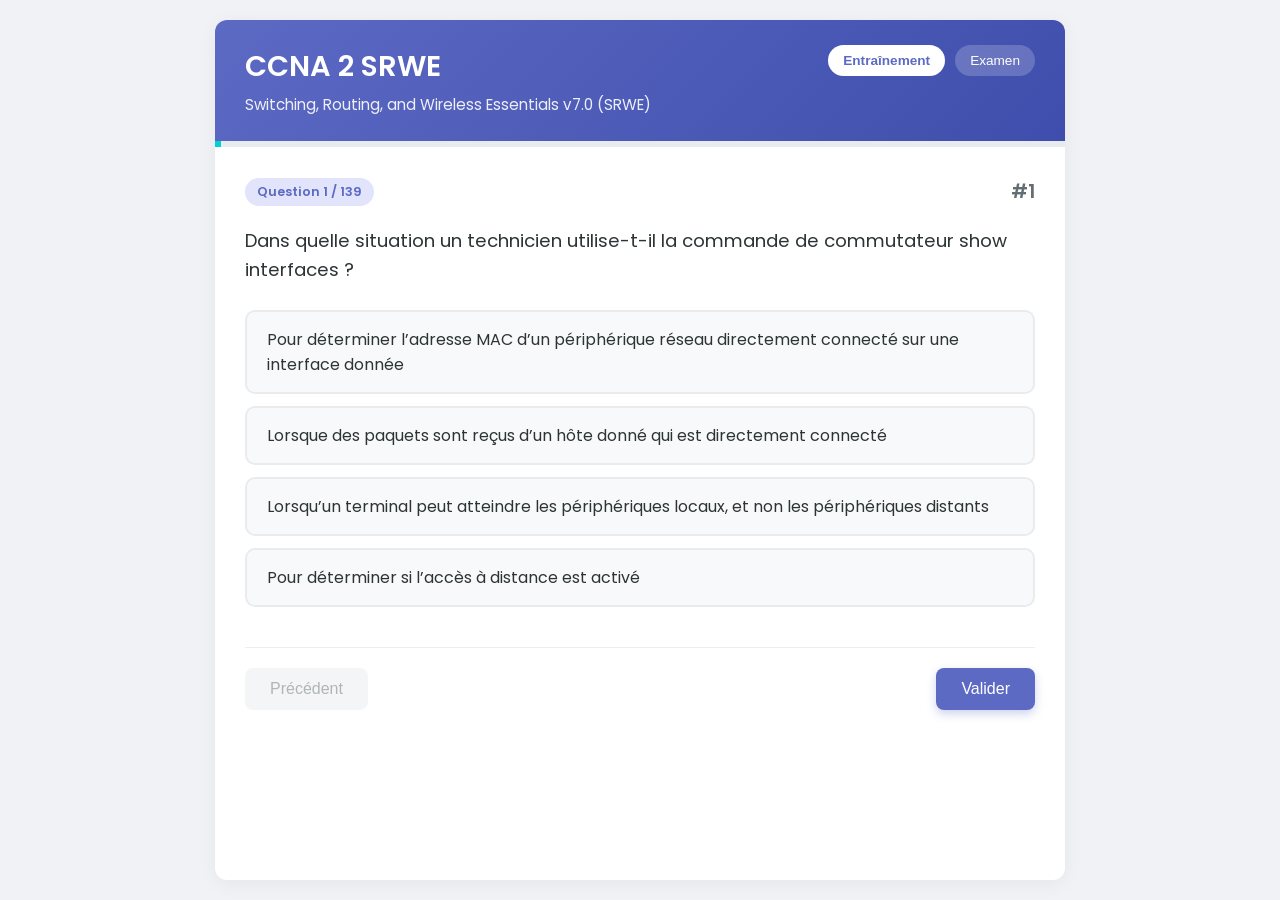
<file: ccna2_quiz.html>
﻿<!DOCTYPE html>
<html lang="fr">
<head>
    <meta charset="UTF-8">
    <meta name="viewport" content="width=device-width, initial-scale=1.0">
    <title>CCNA 2 SRWE - Examen Final V7</title>
    <link href="https://fonts.googleapis.com/css2?family=Poppins:wght@300;400;500;600&display=swap" rel="stylesheet">
    <style>
        :root {
            --primary: #5c6ac4; /* Indigo */
            --primary-dark: #3f4eac;
            --secondary: #00d2d3; /* Cyan/Teal */
            --bg: #f0f2f5;
            --card-bg: #ffffff;
            --text: #2d3436;
            --text-light: #636e72;
            --success: #00b894;
            --error: #d63031;
            --radius: 12px;
            --shadow: 0 4px 20px rgba(0,0,0,0.05);
        }

        body {
            font-family: 'Poppins', sans-serif;
            background-color: var(--bg);
            color: var(--text);
            margin: 0;
            padding: 0;
            display: flex;
            justify-content: center;
            min-height: 100vh;
        }

        .container {
            width: 100%;
            max-width: 850px;
            margin: 20px;
            background: var(--card-bg);
            border-radius: var(--radius);
            box-shadow: var(--shadow);
            overflow: hidden;
            display: flex;
            flex-direction: column;
            min-height: 80vh;
        }

        /* HEADER */
        header {
            background: linear-gradient(135deg, var(--primary), var(--primary-dark));
            color: white;
            padding: 25px 30px;
            position: relative;
        }

        header h1 {
            margin: 0;
            font-size: 1.8rem;
            font-weight: 600;
        }

        header p {
            margin: 5px 0 0;
            opacity: 0.9;
            font-size: 0.95rem;
        }

        .mode-switch {
            position: absolute;
            top: 25px;
            right: 30px;
            display: flex;
            gap: 10px;
        }

        .btn-mode {
            background: rgba(255,255,255,0.2);
            border: none;
            color: white;
            padding: 8px 15px;
            border-radius: 20px;
            cursor: pointer;
            font-size: 0.85rem;
            transition: 0.3s;
            backdrop-filter: blur(5px);
        }

        .btn-mode.active {
            background: white;
            color: var(--primary);
            font-weight: 600;
        }

        /* CONTENT AREA */
        .content {
            padding: 30px;
            flex: 1;
        }

        /* QUESTION CARD */
        .q-card {
            animation: fadeIn 0.4s ease;
        }

        .q-header {
            display: flex;
            justify-content: space-between;
            align-items: center;
            margin-bottom: 20px;
        }

        .q-badge {
            background: #e1e4fb;
            color: var(--primary);
            padding: 5px 12px;
            border-radius: 15px;
            font-size: 0.8rem;
            font-weight: 600;
        }

        .q-num {
            font-size: 1.2rem;
            font-weight: 600;
            color: var(--text-light);
        }

        .q-text {
            font-size: 1.15rem;
            line-height: 1.6;
            margin-bottom: 25px;
        }

        .q-img {
            max-width: 100%;
            height: auto;
            border-radius: 8px;
            margin-bottom: 20px;
            box-shadow: 0 2px 10px rgba(0,0,0,0.1);
        }

        /* OPTIONS */
        .options {
            display: flex;
            flex-direction: column;
            gap: 12px;
        }

        .opt-btn {
            background: #f8f9fa;
            border: 2px solid #e9ecef;
            padding: 15px 20px;
            border-radius: 10px;
            text-align: left;
            cursor: pointer;
            font-family: inherit;
            font-size: 1rem;
            color: var(--text);
            transition: all 0.2s;
            position: relative;
        }

        .opt-btn:hover {
            border-color: var(--primary);
            background: #fbfbff;
        }

        .opt-btn.selected {
            border-color: var(--primary);
            background: #eff1fc;
            color: var(--primary-dark);
        }

        .opt-btn.correct {
            border-color: var(--success);
            background: #e6fffa;
            color: #006b54;
        }

        .opt-btn.wrong {
            border-color: var(--error);
            background: #fff5f5;
            color: #c0392b;
        }
        
        /* EXPLANATION */
        .explanation {
            margin-top: 25px;
            padding: 20px;
            background: #e3f2fd;
            border-left: 5px solid #2196f3;
            border-radius: 6px;
            display: none;
            font-size: 0.95rem;
            line-height: 1.5;
        }

        /* FOOTER CONTROLS */
        .controls {
            display: flex;
            justify-content: space-between;
            align-items: center;
            margin-top: 40px;
            padding-top: 20px;
            border-top: 1px solid #eee;
        }

        .btn {
            padding: 12px 25px;
            border-radius: 8px;
            border: none;
            font-size: 1rem;
            cursor: pointer;
            font-weight: 500;
            transition: 0.3s;
        }

        .btn-secondary {
            background: #e9ecef;
            color: var(--text-light);
        }

        .btn-secondary:hover:not(:disabled) {
            background: #dee2e6;
            color: var(--text);
        }

        .btn-primary {
            background: var(--primary);
            color: white;
            box-shadow: 0 4px 10px rgba(92, 106, 196, 0.3);
        }

        .btn-primary:hover {
            background: var(--primary-dark);
            transform: translateY(-1px);
        }
        
        .btn:disabled {
            opacity: 0.5;
            cursor: not-allowed;
            transform: none;
        }

        /* PROGRESS BAR */
        .progress-container {
            height: 6px;
            background: #e9ecef;
            width: 100%;
        }

        .progress-bar {
            height: 100%;
            background: var(--secondary);
            width: 0%;
            transition: width 0.3s;
        }

        /* RESULT VIEW */
        .result-view {
            text-align: center;
            padding: 40px 20px;
        }

        .score-circle {
            width: 150px;
            height: 150px;
            border-radius: 50%;
            background: conic-gradient(var(--success) 0%, #eee 0%);
            margin: 0 auto 30px;
            display: flex;
            align-items: center;
            justify-content: center;
            position: relative;
        }

        .score-circle::before {
            content: '';
            position: absolute;
            width: 130px;
            height: 130px;
            background: white;
            border-radius: 50%;
        }

        .score-text {
            position: absolute;
            font-size: 2.5rem;
            font-weight: 700;
            color: var(--text);
        }

        .result-msg {
            font-size: 1.2rem;
            color: var(--text-light);
            margin-bottom: 30px;
        }

        @keyframes fadeIn {
            from { opacity: 0; transform: translateY(10px); }
            to { opacity: 1; transform: translateY(0); }
        }

    </style>
</head>
<body>

    <div class="container">
        <!-- HEADER -->
        <header>
            <h1>CCNA 2 SRWE</h1>
            <p>Switching, Routing, and Wireless Essentials v7.0 (SRWE)</p>
            <div class="mode-switch">
                <button class="btn-mode active" id="mode-train" onclick="setMode('training')">Entra&icirc;nement</button>
                <button class="btn-mode" id="mode-exam" onclick="setMode('exam')">Examen</button>
            </div>
        </header>

        <!-- PROGRESS BAR -->
        <div class="progress-container">
            <div class="progress-bar" id="progress-bar"></div>
        </div>

        <!-- CONTENT -->
        <div class="content">
            
            <!-- QUIZ VIEW -->
            <div id="view-quiz">
                <div class="q-card" id="q-box">
                    <!-- Question Injected Here -->
                </div>

                <div class="controls">
                    <button class="btn btn-secondary" id="btn-prev" onclick="move(-1)">Pr&eacute;c&eacute;dent</button>
                    <div>
                        <button class="btn btn-primary" id="btn-valid" onclick="validate()">Valider</button>
                        <button class="btn btn-primary" id="btn-next" style="display:none;" onclick="move(1)">Suivant</button>
                    </div>
                </div>
            </div>

            <!-- RESULT VIEW -->
            <div id="view-result" style="display:none;" class="result-view">
                <h2>R&eacute;sultats Termines</h2>
                <div class="score-circle" id="score-circle">
                    <span class="score-text" id="score-text">0%</span>
                </div>
                <div class="result-msg" id="score-msg"></div>
                <button class="btn btn-secondary" onclick="location.reload()">Recommencer</button>
                <button class="btn btn-primary" onclick="reviewMode()">Revoir les r&eacute;ponses</button>
            </div>

        </div>
    </div>

    <script>
        const questions = [{"id":1,"multi":false,"explanation":"","type":"quiz","image":"","options":[{"text":"Pour déterminer l’adresse MAC d’un périphérique réseau directement connecté sur une interface donnée","isCorrect":false},{"text":"Lorsque des paquets sont reçus d’un hôte donné qui est directement connecté","isCorrect":true},{"text":"Lorsqu’un terminal peut atteindre les périphériques locaux, et non les périphériques distants","isCorrect":false},{"text":"Pour déterminer si l’accès à distance est activé","isCorrect":false}],"title":"Dans quelle situation un technicien utilise-t-il la commande de commutateur show interfaces ?"},{"id":3,"multi":false,"explanation":"Dans cet exemple, l’interface de la route statique est incorrecte. L’interface doit être l’interface de sortie sur R1, qui est s0/0/0.","type":"quiz","image":"https://ccnareponses.com/wp-content/uploads/2021/12/2021-12-03_221514.jpg","options":[{"text":"L’adresse du tronçon suivant est incorrecte.","isCorrect":false},{"text":"Le réseau de destination est incorrect.","isCorrect":false},{"text":"L’interface est incorrecte.","isCorrect":true},{"text":"Le préfixe réseau est incorrect.","isCorrect":false}],"title":"Reportez-vous à l’illustration. Un administrateur tente de configurer une route statique IPv6 sur le routeur R1 pour atteindre le réseau connecté au routeur R2. Après la saisie de la commande de la route statique, la connectivité au réseau est toujours défaillante. Quelle erreur a été effectuée dans la configuration de la route statique ?"},{"id":4,"multi":true,"explanation":"\u003cbr /\u003e\nÉtape 1. Créez les VLAN.\u003cbr /\u003e\nÉtape 2. Créez les interfaces SVI VLAN.\u003cbr /\u003e\nÉtape 3. Configurez les ports d’accès.\u003cbr /\u003e\nAttribuez-les à leurs VLAN respectifs.\u003cbr /\u003e\nÉtape 4. Activez le routage IP.","type":"quiz","image":"","options":[{"text":"Attribution des ports au VLAN natif","isCorrect":false},{"text":"la mise en œuvre des protocoles de routage","isCorrect":false},{"text":"Attribution de ports aux VLAN","isCorrect":true},{"text":"Activation du routage IP","isCorrect":true},{"text":"Création d’interfaces SVI","isCorrect":true},{"text":"Installation d’une route statique","isCorrect":false},{"text":"Modification du VLAN par défaut","isCorrect":false}],"title":"Un nouveau commutateur de couche 3 est connecté à un routeur et est en cours de configuration pour le routage InterVLAN. Quelles sont les trois étapes requises pour la configuration? (Choisissez trois propositions.)"},{"id":5,"multi":false,"explanation":"","type":"quiz","image":"https://ccnareponses.com/wp-content/uploads/2021/12/2021-12-03_221532.jpg","options":[{"text":"Parce qu’il y a un problème de câblage sur le VLAN 99","isCorrect":false},{"text":"Parce que le VLAN 1 est activé et qu’il ne peut y avoir qu’un VLAN de gestion sur le commutateur","isCorrect":false},{"text":"Parce que le VLAN 99 n’est pas un VLAN de gestion valide","isCorrect":false},{"text":"Parce que le VLAN 99 n’a pas encore été créé","isCorrect":true}],"title":"Reportez-vous à l’illustration. En fonction de la configuration et de la sortie présentées, pourquoi manque-t-il le VLAN 99 ?"},{"id":6,"multi":true,"explanation":"","type":"quiz","image":"","options":[{"text":"dynamic auto – dynamic auto","isCorrect":false},{"text":"dynamic desirable – dynamic desirable","isCorrect":true},{"text":"dynamic desirable – trunk","isCorrect":true},{"text":"dynamic desirable – dynamic auto","isCorrect":true},{"text":"access – dynamic auto","isCorrect":false},{"text":"access – trunk","isCorrect":false}],"title":"Quelles paires de modes d’agrégation établissent une liaison agrégée fonctionnelle entre deux commutateurs Cisco ? (Choisissez trois réponses.)"},{"id":7,"multi":false,"explanation":"","type":"quiz","image":"","options":[{"text":"Protocole VTP","isCorrect":true},{"text":"HSRP","isCorrect":false},{"text":"EtherChannel","isCorrect":false},{"text":"DTP","isCorrect":false}],"title":"Quel protocole ou technologie nécessite que les commutateurs soient en mode serveur ou client?"},{"id":8,"multi":false,"explanation":"","type":"quiz","image":"https://ccnareponses.com/wp-content/uploads/2021/12/2021-12-03_221548.jpg","options":[{"text":"La commande no shutdown aurait dû être exécutée sur Fa0/0.20 et Fa0/0.30.","isCorrect":false},{"text":"RTA utilise le même sous-réseau pour le VLAN 20 et le VLAN 30.","isCorrect":true},{"text":"Fa0/0 ne contient aucune adresse à utiliser comme passerelle par défaut.","isCorrect":false},{"text":"Dot1q ne prend pas en charge les sous-interfaces.","isCorrect":false}],"title":"Examinez l’illustration. Après avoir essayé de saisir la configuration affichée dans le routeur RTA, un administrateur reçoit une erreur et les utilisateurs du VLAN 20 signalent qu’ils ne peuvent pas communiquer avec les utilisateurs du VLAN 30. Quelle est l’origine du problème ?"},{"id":9,"multi":true,"explanation":"","type":"quiz","image":"","options":[{"text":"client","isCorrect":false},{"text":"distribution","isCorrect":false},{"text":"principal","isCorrect":false},{"text":"serveur","isCorrect":true},{"text":"esclave","isCorrect":false},{"text":"transparent","isCorrect":true}],"title":"Quels sont les deux modes VTP qui permettent la création, la modification et la suppression des VLAN sur le commutateur local ? (Choisissez deux propositions.)"},{"id":10,"multi":false,"explanation":"","type":"quiz","image":"https://ccnareponses.com/wp-content/uploads/2021/12/2021-12-03_221606.jpg","options":[{"text":"L’encapsulation est mal configurée sur une sous-interface.","isCorrect":false},{"text":"Une commande no shutdown doit être ajoutée dans chaque configuration de sous-interface.","isCorrect":false},{"text":"La commande interface gigabitEthernet 0/0.1 est faux.","isCorrect":true},{"text":"Le port Gi0/0 doit être configuré comme port de jonction.","isCorrect":false}],"title":"Reportez-vous à l’illustration. Un administrateur réseau configure R1 pour le routage inter-VLAN entre VLAN 10 et VLAN 20. Toutefois, les périphériques du VLAN 10 et du VLAN 20 ne peuvent pas communiquer. Selon la configuration de l’exposition, quelle est la cause possible du problème?"},{"id":11,"multi":false,"explanation":"","type":"quiz","image":"","options":[{"text":"pour centraliser la gestion de plusieurs réseaux WLAN","isCorrect":false},{"text":"fournir un service prioritaire pour les applications sensibles au temps","isCorrect":false},{"text":"pour réduire le risque d’ajout de points d’accès non autorisés au réseau","isCorrect":false},{"text":"pour faciliter la configuration de groupe et la gestion de plusieurs WLAN via un WLC","isCorrect":true}],"title":"Un administrateur réseau est en train de configurer un WLAN. Pourquoi l’administrateur utiliserait-il un contrôleur WLAN?"},{"id":13,"multi":false,"explanation":"Lorsqu’un commutateur s’allume, la table d’adresses MAC est vide. Le commutateur construit la table d’adresses MAC en examinant l’adresse MAC source des trames entrantes. Le commutateur transfère en fonction de l’adresse MAC de destination trouvée dans l’en-tête de la trame. Si un commutateur n’a aucune entrée dans la table d’adresses MAC ou si l’adresse MAC de destination n’est pas dans la table de commutateurs, le commutateur transférera la trame vers tous les ports, à l’exception du port qui a amené la trame dans le commutateur.","type":"quiz","image":"https://ccnareponses.com/wp-content/uploads/2021/12/2021-12-03_222651.jpg","options":[{"text":"SW1 abandonne la trame car il ne connaît pas l’adresse MAC de destination.","isCorrect":false},{"text":"SW1 diffuse la trame sur tous les ports de SW1, à l’exception du port d’entrée de la trame dans le commutateur.","isCorrect":true},{"text":"SW1 diffuse la trame sur tous les ports du commutateur, à l’exception du port interconnecté au commutateur SW2 et du port d’entrée de la trame dans le commutateur.","isCorrect":false},{"text":"SW1 transmet la trame directement à SW2. SW2 diffuse la trame sur tous les ports connectés à SW2, à l’exception du port d’entrée de la trame dans le commutateur.","isCorrect":false}],"title":"Examinez l’illustration. Comment une trame envoyée depuis PCA est-elle transmise à PCC si la table d’adresses MAC du commutateur SW1 est vide ?"},{"id":15,"multi":false,"explanation":"","type":"quiz","image":"","options":[{"text":"Configurer SSH.","isCorrect":true},{"text":"Configurer Telnet.","isCorrect":false},{"text":"Configurer une ACL et l’appliquer aux lignes VTY.","isCorrect":false},{"text":"Configurez 802.1x.","isCorrect":false}],"title":"Quel est le moyen d’avoir une configuration sécurisée pour l’accès à distance à un appareil sur le réseau ?"},{"id":16,"multi":false,"explanation":"Au fur et à mesure qu’un paquet traverse le réseau, les adresses de couche 2 changeront à chaque saut à mesure que le paquet est désencapsulé et réencapsulé, mais les adresses de couche 3 resteront les même.","type":"quiz","image":"https://ccnareponses.com/wp-content/uploads/2021/12/2021-12-03_222840.jpg","options":[{"text":"MAC source : 00E0.FE10.17A3\u003cbr /\u003e\nIP source : 192.168.1.1","isCorrect":false},{"text":"MAC source : 00E0.FE10.17A3\u003cbr /\u003e\nIP source : 10.1.1.10","isCorrect":false},{"text":"MAC source : 00E0.FE91.7799\u003cbr /\u003e\nIP source : 192.168.1.1","isCorrect":false},{"text":"\u003cspan class=\"correct_answer\"\u003eMAC source : 00E0.FE91.7799\u003cbr /\u003e\nIP source : 10.1.1.10\u003c/span\u003e","isCorrect":false},{"text":"MAC source : 00E0.FE91.7799\u003cbr /\u003e\nIP source : 10.1.1.1","isCorrect":false}],"title":"Examinez l’illustration. L’hôte A a envoyé un paquet à l’hôte B. Quelles sont les adresses IP et MAC source sur le paquet lorsqu’il atteint l’hôte B ?"},{"id":17,"multi":false,"explanation":"Étant donné que S1 est le pont racine, B est un port désigné et les ports racine C et D. RSTP prend en charge un nouveau type de port, un autre port en état de rejet, qui peut être le port A dans ce scénario.","type":"quiz","image":"https://ccnareponses.com/wp-content/uploads/2021/12/2021-12-23_164220.png","options":[{"text":"Désigné, racine, alternatif, racine","isCorrect":false},{"text":"Désigné, alternatif, racine, racine","isCorrect":false},{"text":"Alternatif, désigné, racine, racine","isCorrect":true},{"text":"Alternatif, racine, désigné, racine","isCorrect":false}],"title":"Reportez-vous à l’illustration. Quels sont les rôles possibles pour les ports A, B, C et D dans ce réseau RSTP ?"},{"id":18,"multi":true,"explanation":"L’atténuation d’une attaque de VLAN peut être effectuée en désactivant le protocole DTP (Dynamic Trunking Protocol), en définissant manuellement les ports en mode de jonction et en définissant le VLAN natif des liaisons de jonction vers des VLAN qui ne sont pas en utiliser.","type":"quiz","image":"","options":[{"text":"Activer la fonction de protection BPDU.","isCorrect":false},{"text":"Utiliser des VLAN privés.","isCorrect":false},{"text":"Activer manuellement le trunking.","isCorrect":true},{"text":"Faire d’un VLAN inutilisé le VLAN natif.","isCorrect":true},{"text":"Désactiver le protocole DTP.","isCorrect":true},{"text":"Activer la fonction de protection de source.","isCorrect":false}],"title":"Plusieurs actions peuvent pallier une attaque de VLAN. Citez-en trois. (Choisissez trois propositions.)"},{"id":19,"multi":false,"explanation":"","type":"quiz","image":"","options":[{"text":"WPA2 avec AES","isCorrect":true},{"text":"WPA2 avec TKIP","isCorrect":false},{"text":"WEP","isCorrect":false},{"text":"WPA","isCorrect":false}],"title":"Quelle méthode de chiffrement sans fil offre la meilleure sécurité ?"},{"id":20,"multi":false,"explanation":"Avant qu’un hôte puisse réellement configurer et utiliser une adresse IPv6 apprise via SLAAC ou DHCP, l’hôte doit vérifier qu’aucun autre hôte n’utilise déjà cette adresse. Pour vérifier que l’adresse est bien unique, l’hôte envoie une sollicitation de voisin ICMPv6 à l’adresse. Si aucune annonce de voisin n’est renvoyée, l’hôte considère l’adresse comme unique et la configure sur l’interface.","type":"quiz","image":"","options":[{"text":"L’hôte envoie un message de demande d’écho ICMPv6 à l’adresse DHCPv6 ou SLAAC apprise et si aucune réponse n’est renvoyée, l’adresse est considérée comme unique.","isCorrect":false},{"text":"L’hôte vérifie le cache du voisin local pour l’adresse apprise et si l’adresse n’est pas mise en cache, il est considéré comme unique.","isCorrect":false},{"text":"L’hôte envoie une diffusion ARP vers le lien local et si aucun hôte n’envoie de réponse, l’adresse est considérée comme unique.","isCorrect":false},{"text":"L’hôte envoie un message de sollicitation de voisin ICMPv6 à l’adresse DHCP ou SLAAC apprise et si aucune annonce de voisin n’est renvoyée, l’adresse est considérée comme unique.","isCorrect":true}],"title":"Après qu’un hôte a généré une adresse IPv6 à l’aide du processus DHCPv6 ou SLAAC, comment l’hôte vérifie-t-il que l’adresse est unique et donc utilisable?"},{"id":21,"multi":false,"explanation":"Les VLAN de plage standard (1-1005) sont stockés dans un fichier appelé vlan.dat qui se trouve dans la mémoire flash. L’effacement de la configuration de démarrage et le rechargement d’un commutateur ne suppriment pas automatiquement ces VLAN. Le fichier vlan.dat doit être supprimé manuellement de la mémoire flash, puis le commutateur doit être rechargé.","type":"quiz","image":"","options":[{"text":"Ces VLAN étant enregistrés dans un fichier appelé vlan.dat qui se trouve dans la mémoire Flash, ce fichier doit être supprimé manuellement.","isCorrect":true},{"text":"Ces VLAN ne peuvent pas être supprimés, sauf si le commutateur est en mode client VTP.","isCorrect":false},{"text":"Ces VLAN peuvent être uniquement supprimés du commutateur au moyen des commandes no vlan 10 et no vlan 100 .","isCorrect":false},{"text":"Ces VLAN sont des VLAN par défaut et ne peuvent pas être supprimés.","isCorrect":false}],"title":"Un administrateur tente de supprimer des configurations d’un commutateur. Après avoir exécuté la commande erase startup-config et rechargé le commutateur, l’administrateur constate que les VLAN 10 et 100 existent toujours dans le commutateur. Pourquoi ces VLAN n’ont-ils pas été supprimés ?"},{"id":22,"multi":false,"explanation":"","type":"quiz","image":"https://ccnareponses.com/wp-content/uploads/2021/12/2021-12-19_223727.jpg","options":[{"text":"Il identifie le numéro du VLAN.","isCorrect":true},{"text":"Il identifie la sous-interface.","isCorrect":false},{"text":"Il identifie le numéro du VLAN natif.","isCorrect":false},{"text":"Il identifie le type d’encapsulation utilisé.","isCorrect":false},{"text":"Il identifie le nombre d’hôtes autorisés sur l’interface.","isCorrect":false}],"title":"Examinez l’illustration. Un administrateur réseau configure le routage inter-VLAN sur un réseau. Pour l’instant, un seul VLAN est utilisé, mais d’autres seront ajoutés prochainement. Quel est le rôle du paramètre manquant, indiqué par un point d’interrogation mis en surbrillance dans l’illustration ?"},{"id":23,"multi":false,"explanation":"","type":"quiz","image":"","options":[{"text":"commutateur","isCorrect":false},{"text":"pare-feu","isCorrect":false},{"text":"point d’accès sans fil autonome","isCorrect":false},{"text":"routeur sans fil","isCorrect":true}],"title":"Après avoir attaché quatre PC aux ports du commutateur, configuré le SSID et défini les propriétés d’authentification pour un petit réseau de bureau, un technicien teste avec succès la connectivité de tous les PC connectés au commutateur et au WLAN. Un pare-feu est ensuite configuré sur le périphérique avant de le connecter à Internet. Quel type de périphérique réseau inclut toutes les fonctionnalités décrites?"},{"id":24,"multi":false,"explanation":"","type":"quiz","image":"https://ccnareponses.com/wp-content/uploads/2021/12/2024-10-15_161502.jpg","options":[{"text":"Les paquets dont le réseau de destination n’est ni 10.10.0.0/16 ni 10.20.0.0/16, ou dont le réseau de destination n’est pas connecté directement seront transférés à Internet.","isCorrect":true},{"text":"Les paquets reçus depuis Internet seront transférés à l’un des LAN connectés à R1 ou à R2.","isCorrect":false},{"text":"Les paquets destinés aux réseaux qui ne figurent pas dans la table de routage de HQ seront abandonnés.","isCorrect":false},{"text":"Les paquets provenant du réseau 10.10.0.0/16 seront transférés au réseau 10.20.0.0/16, et les paquets provenant du réseau 10.20.0.0/16 seront transférés au réseau 10.10.0.0/16.","isCorrect":false}],"title":"Associez les types de message DHCP à l’ordre du processus DHCPv4. (Les options ne doivent pas être toutes utilisées.)"},{"id":26,"multi":false,"explanation":"L’adresse IP du routeur virtuel fait office de passerelle par défaut pour tous les postes de travail. Par conséquent, l’adresse MAC renvoyée par le protocole de résolution d’adresse au poste de travail sera l’adresse MAC du routeur virtuel.","type":"quiz","image":"https://ccnareponses.com/wp-content/uploads/2021/12/2021-12-19_225318.jpg","options":[{"text":"Les adresses MAC du routeur de transfert et du routeur en veille.","isCorrect":false},{"text":"L’adresse MAC du routeur de transfert","isCorrect":false},{"text":"L’adresse MAC du routeur en veille","isCorrect":false},{"text":"L’adresse MAC du routeur virtuel","isCorrect":true}],"title":"Examinez l’illustration. Quelle adresse MAC de destination est utilisée lorsque des trames sont envoyées depuis la station de travail vers la passerelle par défaut ?"},{"id":27,"multi":false,"explanation":"Les commutateurs Cisco prennent en charge deux protocoles pour négocier un canal entre deux commutateurs : LACP et PAgP. PAgP est la propriété de Cisco. Dans la topologie illustrée, les commutateurs sont connectés entre eux à l’aide de liens redondants. Par défaut, STP est activé sur les commutateurs. STP bloquera les liens redondants pour éviter les boucles.","type":"quiz","image":"https://ccnareponses.com/wp-content/uploads/2021/12/2021-12-19_225512.jpg","options":[{"text":"Les commutateurs équilibreront la charge et utiliseront les deux EtherChannels pour transférer les paquets.","isCorrect":false},{"text":"La boucle générée créera une tempête de diffusion.","isCorrect":false},{"text":"STP bloquera une des liaisons redondantes.","isCorrect":true},{"text":"Les deux canaux de port seront fermés.","isCorrect":false}],"title":"Reportez-vous à l’illustration. Un administrateur réseau a relié deux commutateurs via la technologie EtherChannel. Si le protocole STP fonctionne, quel sera le résultat final ?"},{"id":28,"multi":false,"explanation":"Une route statique de sauvegarde est appelée une route statique flottante. Une route statique flottante a une distance administrative supérieure à la distance administrative d’une autre route statique ou route dynamique.","type":"quiz","image":"https://ccnareponses.com/wp-content/uploads/2021/12/2021-12-19_225649.jpg","options":[{"text":"ip route 172.16.1.0 255.255.255.0 s0/0/0 121","isCorrect":true},{"text":"ip route 172.16.1.0 255.255.255.0 s0/0/0 111","isCorrect":false},{"text":"ip route 172.16.1.0 255.255.255.0 s0/0/0 91","isCorrect":false},{"text":"ip route 172.16.1.0 255.255.255.0 s0/0/0","isCorrect":false}],"title":"Reportez-vous à l’illustration. Quelle route statique un technicien informatique doit-il saisir pour créer une route de secours vers le réseau 172.16.1.0 qui sera utilisée uniquement en cas de défaillance de la route principale associée à RIP ?"},{"id":29,"multi":false,"explanation":"","type":"quiz","image":"","options":[{"text":"Il active portfast sur une interface de commutateur spécifique.","isCorrect":false},{"text":"Il désactive un port inutilisé.","isCorrect":true},{"text":"Il désactive le DTP sur une interface non-trunking.","isCorrect":false},{"text":"Il active la garde BPDU sur un port spécifique.","isCorrect":false}],"title":"Quel est l’effet de l’entrée de la commande de configuration shutdown sur un commutateur?"},{"id":30,"multi":true,"explanation":"","type":"quiz","image":"","options":[{"text":"802.11b","isCorrect":true},{"text":"802.11a","isCorrect":false},{"text":"802.11ac","isCorrect":false},{"text":"802.11n","isCorrect":true},{"text":"802.11g","isCorrect":true}],"title":"Quelles sont les trois normes Wi-Fi fonctionnant dans la plage de fréquences 2,4 GHz ? (Choisissez trois réponses.)"},{"id":31,"multi":false,"explanation":"La portée sans fil est déterminée par l’antenne du point d’accès et la puissance de sortie, et non par la bande de fréquence utilisée. Dans ce scénario, il est indiqué que tous les utilisateurs disposent de cartes réseau sans fil conformes à la dernière norme et que tous peuvent donc accéder à la bande 5 GHz. Bien que certains utilisateurs puissent trouver gênant de passer à la bande 5 Ghz pour accéder aux services de streaming, c’est le plus grand nombre de canaux, pas seulement moins d’utilisateurs, qui améliorera les performances du réseau.","type":"quiz","image":"","options":[{"text":"La bande 5 GHz offre une plage plus étendue et est donc susceptible de ne pas comporter d’interférences.","isCorrect":false},{"text":"La bande 5 GHz offre davantage de canaux et est moins encombrée que la bande 2,4 GHz. Elle convient donc mieux à la transmission multimédia en continu.","isCorrect":true},{"text":"Obliger les utilisateurs à passer à la bande 5 GHz pour la transmission multimédia en continu est peu pratique et limite le nombre d’utilisateurs accédant à ces services.","isCorrect":false},{"text":"Les seuls utilisateurs pouvant basculer vers la bande 5 GHz sont ceux disposant des cartes réseau les plus récentes, ce qui permet de limiter l’utilisation.","isCorrect":false}],"title":"Un technicien réseau dépanne un réseau sans fil venant d’être déployé et utilisant les normes 802.11 les plus récentes. Lorsque les utilisateurs accèdent à des services gourmands en bande passante tels que la vidéo sur Internet, les performances du réseau sans fil sont médiocres. Pour améliorer les performances, le technicien réseau décide de configurer un SSID avec une bande de fréquences de 5 GHz et de former les utilisateurs à employer ce SSID pour les services multimédias de transmission en continu. En quoi cette solution permet-elle d’améliorer les performances du réseau sans fil pour ce type de service ?"},{"id":32,"multi":true,"explanation":"Étant donné que le nombre de violations de sécurité est à 0, aucune violation ne s’est produite. Le système montre que 3 adresses MAC sont autorisées sur le port fa0/2, mais une seule a été configurée et aucune adresse MAC persistante n’a été apprise. Le port est actif en raison de l’état du port sécurisé. Le mode de violation est ce qui se produit lorsqu’un périphérique non autorisé est connecté au port. Un port doit être en mode accès pour activer et utiliser la sécurité du port.","type":"quiz","image":"https://ccnareponses.com/wp-content/uploads/2021/12/2021-12-19_230812.jpg","options":[{"text":"actif","isCorrect":false},{"text":"étendu","isCorrect":false},{"text":"Activé","isCorrect":true},{"text":"desirable","isCorrect":true},{"text":"automatique","isCorrect":true},{"text":"passif","isCorrect":false},{"text":"Le port est configuré en tant que liaison de trunk.","isCorrect":false},{"text":"Les violations de sécurité entraîneront l’arrêt immédiat de ce port.","isCorrect":true},{"text":"Ce port est actuellement en service.","isCorrect":true},{"text":"Le mode de port de commutation pour cette interface est le mode d’accès.","isCorrect":true},{"text":"Trois violations de sécurité ont été détectées sur cette interface.","isCorrect":false},{"text":"Aucun périphérique n’est actuellement connecté à ce port.","isCorrect":false}],"title":"Sélectionnez les trois modes d’établissement de canaux PAgP. (Choisissez trois propositions.)"},{"id":34,"multi":false,"explanation":"","type":"quiz","image":"","options":[{"text":"CDP","isCorrect":false},{"text":"STP","isCorrect":false},{"text":"DTP","isCorrect":true},{"text":"ARP","isCorrect":false}],"title":"Quel protocole doit être désactivé pour pallier les attaques de VLAN ?"},{"id":35,"multi":false,"explanation":"","type":"quiz","image":"","options":[{"text":"mise en œuvre des solutions de sécurisation des ports","isCorrect":false},{"text":"mise en œuvre de la sécurité des ports sur les ports périphériques","isCorrect":false},{"text":"désactivation des ports CDP sur les ports périphériques","isCorrect":false},{"text":"activation de l’espionnage DHCP","isCorrect":true}],"title":"Quelle technique d’atténuation empêcherait les serveurs malveillants de fournir de faux paramètres de configuration IP aux clients ?"},{"id":36,"multi":false,"explanation":"","type":"quiz","image":"","options":[{"text":"statique","isCorrect":false},{"text":"DHCPv6 dynamique","isCorrect":false},{"text":"SLAAC","isCorrect":true},{"text":"EUI-64","isCorrect":false}],"title":"Quelle méthode d’attribution de préfixe IPv6 repose sur le préfixe contenu dans les messages RA?"},{"id":37,"multi":false,"explanation":"","type":"quiz","image":"","options":[{"text":"Usurpation DHCP (ou spoofing)","isCorrect":false},{"text":"Sauts VLAN","isCorrect":false},{"text":"Débordement de la table d’adresses IP","isCorrect":true},{"text":"Double marquage VLAN","isCorrect":false}],"title":"Un analyste de la cybersécurité utilise l’outil macof pour évaluer la configuration des commutateurs déployés dans le réseau de base d’une organisation. Quel type d’attaque LAN l’analyste cible-t-il au cours de cette évaluation?"},{"id":38,"multi":false,"explanation":"A. L’autorisation AAA est mise en œuvre immédiatement après l’authentification de l’utilisateur par rapport à une source de données AAA spécifique.","type":"quiz","image":"","options":[{"text":"dès que la fonction de traçabilité et d’audit AAA a reçu des rapports détaillés","isCorrect":false},{"text":"immédiatement après une authentification réussie auprès d’une source de données AAA","isCorrect":true},{"text":"aussitôt qu’un client AAA a envoyé des informations d’authentification à un serveur centralisé","isCorrect":false},{"text":"dès que les ressources accessibles à un utilisateur ont été déterminées","isCorrect":false}],"title":"Au cours du processus AAA, quand l’autorisation est-elle implémentée ?"},{"id":39,"multi":false,"explanation":"","type":"quiz","image":"https://ccnareponses.com/wp-content/uploads/2021/12/2021-12-19_231809.jpg","options":[{"text":"ipv6 route ::/0 serial 0/0/0","isCorrect":false},{"text":"ipv6 route ::/0 serial 0/1/1","isCorrect":true},{"text":"ipv6 route ::1/0 serial 0/1/1","isCorrect":false},{"text":"ip route 0.0.0.0 0.0.0.0 serial 0/1/1","isCorrect":false}],"title":"Examinez l’illustration. Un ingénieur réseau configure le routage IPv6 sur le réseau. Quelle commande exécutée sur le routeur HQ permet de configurer une route par défaut vers Internet en vue de transférer les paquets vers un réseau de destination IPv6 qui n’est pas répertorié dans la table de routage ?​"},{"id":40,"multi":false,"explanation":"Il existe quatre types de base de routes statiques. Les routes statiques flottantes sont des routes de secours qui sont placées dans la table de routage si une route principale est perdue. Une route statique récapitulative agrège plusieurs routes en une seule, réduisant ainsi la taille de la table de routage. Les routes statiques standard sont des routes saisies manuellement dans la table de routage. Les routes statiques par défaut créent une passerelle de dernier recours.","type":"quiz","image":"","options":[{"text":"route statique flottante","isCorrect":true},{"text":"Route statique récapitulative","isCorrect":false},{"text":"Route statique par défaut","isCorrect":false},{"text":"route statique standard","isCorrect":false}],"title":"Quel type de route statique est configuré avec une plus grande distance administrative pour fournir une route de secours vers une route associée à un protocole de routage dynamique ?"},{"id":41,"multi":false,"explanation":"La route statique ip route 0.0.0.0 0.0.0.0 S0/0/0 est considérée comme une route statique par défaut et correspondra à tous les réseaux de destination.","type":"quiz","image":"","options":[{"text":"ip route 0.0.0.0 255.255.255.255 S0/0/0","isCorrect":false},{"text":"ip route 0.0.0.0 255.255.255.0 S0/0/0","isCorrect":false},{"text":"ip route 0.0.0.0 255.0.0.0 S0/0/0","isCorrect":false},{"text":"ip route 0.0.0.0 0.0.0.0 S0/0/0","isCorrect":true}],"title":"Quelle réponse indique une route statique par défaut IPv4 correctement configurée ?"},{"id":42,"multi":false,"explanation":"","type":"quiz","image":"https://ccnareponses.com/wp-content/uploads/2021/12/2021-12-19_232325.jpg","options":[{"text":"ipv6 route 2001:db8:12:10::/64 S0/0/0 fe80::2","isCorrect":false},{"text":"ipv6 route 2001:db8:12:10::/64 S0/0/1 2001:db8:12:10::1","isCorrect":false},{"text":"ipv6 route 2001:db8:12:10::/64 S0/0/0","isCorrect":false},{"text":"ipv6 route 2001:db8:12:10::/64 S0/0/1 fe80::2","isCorrect":true}],"title":"Reportez-vous à l’illustration. Quelle commande de route statique peut être entrée sur R1 pour transférer le trafic vers le réseau local connecté à R2?"},{"id":43,"multi":false,"explanation":"L’adresse de destination IPv6 2001:DB8:ACAD:E:240:BFF:FED4:9DD2 appartient au réseau de 2001:DB8:ACAD:E::/64. Dans la table de routage, la route pour transférer le paquet a Serial 0/0/1 comme interface de sortie et 2682112 comme coût.","type":"quiz","image":"https://ccnareponses.com/wp-content/uploads/2021/12/2021-12-19_232532.jpg","options":[{"text":"90","isCorrect":false},{"text":"128","isCorrect":false},{"text":"2170112","isCorrect":false},{"text":"2681856","isCorrect":false},{"text":"2682112","isCorrect":true},{"text":"3193856","isCorrect":false}],"title":"Examinez l’illustration. Quelle métrique permet de transférer un paquet de données avec l’adresse de destination IPv6 2001:DB8:ACAD:E:240:BFF:FED4:9DD2 ?"},{"id":44,"multi":false,"explanation":"Le problème avec la route statique flottante actuelle est que la distance administrative est trop faible. La distance administrative devra être supérieure à celle d’OSPF, qui est de 110, afin que le routeur n’utilise le lien OSPF que lorsqu’il est actif.","type":"quiz","image":"https://ccnareponses.com/wp-content/uploads/2021/12/2021-12-19_232636.jpg","options":[{"text":"Configuration du réseau de destination sur 192.168.0.34.","isCorrect":false},{"text":"Ajout de l’adresse voisine du tronçon suivant, à savoir 192.168.0.36.","isCorrect":false},{"text":"Réglage de la distance administrative sur 1.","isCorrect":false},{"text":"Réglage de la distance administrative sur 120.","isCorrect":true}],"title":"Examinez l’illustration. Le routeur R1 entretient une relation de voisinage OSPF avec le routeur du FAI sur le réseau 192.168.0.32. La liaison réseau 192.168.0.36 doit servir de liaison de secours si la liaison OSPF tombe en panne. La commande de route statique flottante ip route 0.0.0.0 0.0.0.0 S0/0/1 100 a été exécutée sur R1 et, à présent, le trafic utilise la liaison de secours même lorsque la liaison OSPF est activée et opérationnelle. Quelle modification doit être apportée à la commande de route statique afin que le trafic utilise obligatoirement la liaison OSPF lorsque celle-ci est active ?"},{"id":45,"multi":false,"explanation":"Le C dans une table de routage indique une interface active et à laquelle une adresse IP est attribuée. Le S dans une table de routage signifie qu’une route a été installée à l’aide de la commande ip route. Deux des entrées de la table de routage affichées sont des routes statiques vers une destination spécifique (le réseau 192.168.2.0). L’entrée qui a le S indiquant une route statique et [1/0] a été configurée à l’aide de l’adresse du saut suivant. L’autre entrée (S 192.168.2.0/24 est directement connectée, Serial 0/0/0) est une route statique configurée à l’aide de l’interface de sortie. L’entrée avec la route 0.0.0.0 est une route statique par défaut qui est utilisée pour envoyer des paquets à tout réseau de destination qui n’est pas spécifiquement répertorié dans la table de routage.","type":"quiz","image":"https://ccnareponses.com/wp-content/uploads/2021/12/2021-12-19_232818.jpg","options":[{"text":"C 10.16.2.0/24 is directly connected, Serial0/0/0","isCorrect":false},{"text":"S 0.0.0.0/0 [1/0] via 10.16.2.2","isCorrect":false},{"text":"S 10.17.2.0/24 is directly connected, Serial 0/0/0","isCorrect":false},{"text":"S 10.17.2.0/24 [1/0] via 10.16.2.2","isCorrect":true}],"title":"Reportez-vous à l’illustration. Quelle route a été configurée comme route statique vers un réseau spécifique en utilisant l’adresse du tronçon suivant ?"},{"id":46,"multi":false,"explanation":"","type":"quiz","image":"https://ccnareponses.com/wp-content/uploads/2021/12/2021-12-19_232945.jpg","options":[{"text":"Trunk1","isCorrect":false},{"text":"Trunk2","isCorrect":true},{"text":"Trunk3","isCorrect":false},{"text":"Trunk4","isCorrect":false}],"title":"Reportez-vous à l’illustration. Quel trunk ne transmettra aucun trafic au terme du processus de sélection de pont racine ?"},{"id":47,"multi":true,"explanation":"","type":"quiz","image":"","options":[{"text":"MSTP","isCorrect":false},{"text":"STP","isCorrect":true},{"text":"RSTP","isCorrect":true},{"text":"PVST+","isCorrect":false},{"text":"Rapid PVST+","isCorrect":false}],"title":"Quels sont les deux types de protocoles STP pouvant générer des flux de trafic non optimaux parce qu’ils ne supposent qu’une seule instance Spanning Tree pour le réseau ponté entier ? (Choisissez deux réponses.)"},{"id":48,"multi":true,"explanation":"","type":"quiz","image":"","options":[{"text":"L’adresse IP de l’interface VLAN de gestion.","isCorrect":false},{"text":"L’ID de pont racine.","isCorrect":true},{"text":"Le statut des ports VLAN natifs.","isCorrect":false},{"text":"Le rôle des ports sur tous les VLAN.","isCorrect":true},{"text":"Le nombre de diffusions reçues sur chaque port racine.","isCorrect":false}],"title":"Pour obtenir un aperçu de l’état du mode Spanning Tree d’un réseau commuté, un technicien réseau exécute la commande show spanning-tree sur un commutateur. Quelles informations cette commande permet-elle d’afficher ? (Choisissez deux réponses.)"},{"id":49,"multi":true,"explanation":"Vous avez besoin de l’interface du routeur qui est connectée au nouveau sous-réseau et de l’adresse du serveur DHCP.\u003cbr /\u003e\nLa commande ip helper-address est utilisée pour configurer un routeur comme relais DHCPv4. La commande doit être placée sur l’interface face aux clients DHCPv4. Lorsque la commande est appliquée sur l’interface du routeur, l’interface recevra les messages de diffusion DHCPv4 et les transmettra en monodiffusion à l’adresse IP du serveur DHCPv4.","type":"quiz","image":"https://ccnareponses.com/wp-content/uploads/2021/12/2021-12-19_233605.jpg","options":[{"text":"Le canal de port est un canal de couche 3.","isCorrect":false},{"text":"La méthode d’équilibrage de charge utilisée est le port source vers le port de destination.","isCorrect":false},{"text":"La liaison EtherChannel est en panne.","isCorrect":true},{"text":"Le groupement est pleinement opérationnel.","isCorrect":false},{"text":"L’ID de canal de port correspond à 2.","isCorrect":true},{"text":"Le commutateur réinitialise le minuteur d’actualisation sur toutes les entrées de table d’adresses MAC.","isCorrect":false},{"text":"Le commutateur met à jour le minuteur d’actualisation de l’entrée.","isCorrect":false},{"text":"Le commutateur transmet la trame à tous les ports, sauf au port d’arrivée.","isCorrect":false},{"text":"Le commutateur transmet le cadre hors du port spécifié.","isCorrect":true},{"text":"R1(config)# interface G0/0","isCorrect":true},{"text":"R1(config)# interface G0/1","isCorrect":false},{"text":"R1(config-if)# ip helper-address 10.1.0.254","isCorrect":false},{"text":"R2(config-if)# ip helper-address 10.2.0.250","isCorrect":false},{"text":"R1(config-if)# ip helper-address 10.2.0.250","isCorrect":true},{"text":"R2(config)# interface G0/0","isCorrect":false}],"title":"Examinez l’illustration. Quelles sont les deux conclusions pouvant être tirées du résultat ? (Choisissez deux réponses.)"},{"id":52,"multi":false,"explanation":"","type":"quiz","image":"","options":[{"text":"Il envoie un DHCPNAK et recommence le processus DHCP.","isCorrect":false},{"text":"Il envoie un DHCPREQUEST qui identifie l’offre de location que le client accepte.","isCorrect":true},{"text":"Il rejette les deux offres et envoie un nouveau DHCPDISCOVER.","isCorrect":false},{"text":"Il accepte les deux messages DHCPOFFER et envoie un DHCPACK.","isCorrect":false}],"title":"Quelle action prend un client DHCPv4 s’il reçoit plus d’un DHCPOFFER de plusieurs serveurs DHCP?"},{"id":53,"multi":false,"explanation":"Dans cette configuration, la liste d’adresses exclues doit inclure l’adresse qui est attribuée au routeur de passerelle par défaut. La commande doit donc être ip dhcp exclu-address 192.168.10.1 192.168.10.9.","type":"quiz","image":"https://ccnareponses.com/wp-content/uploads/2021/12/2021-12-19_235457.jpg","options":[{"text":"Les commandes default-router et dns-server doivent être configurées avec des masques de sous-réseau.","isCorrect":false},{"text":"L’adresse IP du serveur de noms de domaine (DNS) ne figure pas dans la liste d’adresses exclues.","isCorrect":false},{"text":"L’adresse IP du routeur de passerelle par défaut ne figure pas dans la liste d’adresses exclues.","isCorrect":true},{"text":"Le serveur de noms de domaine (DNS) et le routeur de passerelle par défaut doivent faire partie du même sous-réseau.","isCorrect":false}],"title":"Examinez l’illustration. Si les adresses IP du routeur de passerelle par défaut et du serveur de noms de domaine (DNS) sont correctes, quel est le problème de cette configuration ?"},{"id":54,"multi":false,"explanation":"","type":"quiz","image":"","options":[{"text":"Vérifiez la configuration sur l’itinéraire statique flottant et ajustez l’AD.","isCorrect":false},{"text":"Utilisez la commande « show ip interface brief » pour voir si une interface est en panne.","isCorrect":true},{"text":"Créez un itinéraire statique flottant vers ce réseau.","isCorrect":false},{"text":"Vérifiez que la route statique vers le serveur est présente dans la table de routage.","isCorrect":false}],"title":"Les utilisateurs de la succursale ont pu accéder à un site le matin, mais n’ont pas eu de connectivité avec le site depuis l’heure du déjeuner. Que faut-il faire ou vérifier?"},{"id":56,"multi":false,"explanation":"Pour conserver la table d’adresses MAC, le commutateur utilise l’adresse MAC source des paquets entrants et le port dans lequel les paquets entrent. L’adresse de destination est utilisée pour sélectionner le port sortant.","type":"quiz","image":"","options":[{"text":"les adresses MAC source et de destination et le port entrant","isCorrect":false},{"text":"l’adresse MAC de destination et le port sortant","isCorrect":false},{"text":"les adresses MAC source et de destination et le port sortant","isCorrect":false},{"text":"l’adresse MAC source et le port sortant","isCorrect":false},{"text":"l’adresse MAC de destination et le port entrant","isCorrect":false},{"text":"l’adresse MAC source et le port entrant","isCorrect":true}],"title":"Quelles informations un commutateur utilise-t-il pour renseigner la table d’adresses MAC ?"},{"id":57,"multi":true,"explanation":"Un commutateur a la capacité de créer des connexions point à point temporaires entre les périphériques réseau de transmission et de réception directement connectés. Les deux appareils ont une connectivité full-duplex pleine bande pendant la transmission.","type":"quiz","image":"","options":[{"text":"Pour créer moins de domaines de collision.","isCorrect":false},{"text":"Pour éliminer les circuits virtuels.","isCorrect":false},{"text":"Pour créer plus de domaines de diffusion.","isCorrect":false},{"text":"Pour isoler les messages de requête ARP du reste du réseau.","isCorrect":false},{"text":"Pour isoler le trafic entre les segments.","isCorrect":true},{"text":"Pour améliorer la bande passante utilisateur.","isCorrect":true}],"title":"Pour quelles raisons un administrateur réseau segmenterait-il un réseau avec un commutateur de couche 2 ? (Choisissez deux réponses.)"},{"id":58,"multi":true,"explanation":"","type":"quiz","image":"","options":[{"text":"Configurer le mode de sécurité sur WPA Personal TKIP/AES pour un réseau et WPA2 Personal AES pour l’autre réseau","isCorrect":false},{"text":"Configurez le mode de sécurité sur WPA Personal TKIP/AES pour les deux réseaux.","isCorrect":false},{"text":"Configurez la bande 5 GHz pour le streaming multimédia et le trafic temporel.","isCorrect":true},{"text":"Configurez un SSID commun pour les deux réseaux fractionnés.","isCorrect":false},{"text":"Configurez la bande 2,4 GHz pour le trafic Internet de base qui n’est pas sensible au temps.","isCorrect":true}],"title":"Un technicien dépannage un WLAN lent et décide d’utiliser l’approche de répartition du trafic. Quels deux paramètres devraient être configurés pour le faire? (Choisissez deux propositions.)"},{"id":59,"multi":false,"explanation":"","type":"quiz","image":"","options":[{"text":"SÉCURITÉ","isCorrect":false},{"text":"SANS FIL","isCorrect":false},{"text":"Réseaux locaux sans fil","isCorrect":true},{"text":"GESTION","isCorrect":false}],"title":"Sur un Cisco 3504 WLC Summary page ( Advanced \u003e Summary ), quel onglet permet à un administrateur réseau de configurer un WLAN particulier avec une stratégie WPA2?"},{"id":60,"multi":false,"explanation":"","type":"quiz","image":"","options":[{"text":"GESTION","isCorrect":false},{"text":"CONTRÔLEUR","isCorrect":true},{"text":"Réseaux locaux sans fil","isCorrect":false},{"text":"SANS FIL","isCorrect":false}],"title":"Un administrateur réseau ajoute un nouveau WLAN sur un WLC Cisco 3500. Quel onglet l’administrateur doit-il utiliser pour créer une nouvelle interface VLAN à utiliser pour le nouveau WLAN?"},{"id":61,"multi":false,"explanation":"","type":"quiz","image":"","options":[{"text":"Il spécifie le nombre maximal d’adresses L2 autorisées sur un port.","isCorrect":false},{"text":"Il désactive le PAO sur une interface non-trunking.","isCorrect":true},{"text":"Il active le DAI sur des interfaces de commutation spécifiques précédemment configurées avec la surveillance DHCP.","isCorrect":false},{"text":"Il active manuellement un lien de trunk.","isCorrect":false}],"title":"Quel est l’effet de l’entrée de la commande de configuration switchport mode access sur un commutateur?"},{"id":62,"multi":false,"explanation":"","type":"quiz","image":"https://ccnareponses.com/wp-content/uploads/2021/12/2021-12-20_095045.jpg","options":[{"text":"Inclure un routeur dans la topologie.","isCorrect":false},{"text":"Associer les hôtes A et B avec le VLAN 10 au lieu du VLAN 1.","isCorrect":false},{"text":"Configurer un port trunk en mode dynamic desirable.","isCorrect":true},{"text":"Supprimer le VLAN natif de l’agrégation.","isCorrect":false},{"text":"Ajouter la commande switchport nonegotiate à la configuration de SW2.","isCorrect":false}],"title":"Reportez-vous à l’illustration. L’administrateur réseau configure les deux commutateurs comme illustré. Cependant, l’hôte C ne peut envoyer de requête ping à l’hôte D et l’hôte E ne peut envoyer de requête ping à l’hôte F. Quelle action l’administrateur doit-il effectuer pour activer cette communication ?"},{"id":64,"multi":false,"explanation":"","type":"quiz","image":"https://ccnareponses.com/wp-content/uploads/2021/12/2021-12-20_095409.jpg","options":[{"text":"À Fa0/1, à Fa0/2 et à Fa0/3 uniquement","isCorrect":true},{"text":"À Fa0/1, à Fa0/2 et à Fa0/4 uniquement","isCorrect":false},{"text":"À Fa0/1 uniquement","isCorrect":false},{"text":"À Fa0/1, à Fa0/2, à Fa0/3 et à Fa0/4","isCorrect":false},{"text":"À Fa0/1 et à Fa0/2 uniquement","isCorrect":false}],"title":"Reportez-vous à l’illustration. Supposons que le courant vient juste d’être rétabli. PC3 émet une requête de diffusion DHCP IPv4. À quel port SW1 transmet-il cette requête ?"},{"id":65,"multi":false,"explanation":"","type":"quiz","image":"","options":[{"text":"2001::/3","isCorrect":false},{"text":"fe80::/10","isCorrect":true},{"text":"fc::/07","isCorrect":false},{"text":"ff00::/8","isCorrect":false}],"title":"Quel préfixe IPv6 est conçu pour la communication lien-local?"},{"id":66,"multi":false,"explanation":"Dans la plupart des plates-formes exécutant IOS 12.0 ou version ultérieure, Cisco Express Forwarding est activé par défaut. Cisco Express Forwarding élimine le besoin de recherche récursive. Si Cisco Express Forwarding est désactivé, les interfaces réseau multi-accès nécessitent des routes statiques entièrement spécifiées afin d’éviter les incohérences dans leurs tables de routage. Les interfaces point à point n’ont pas ce problème, car plusieurs points de terminaison ne sont pas présents. Avec ou sans Cisco Express Forwarding activé, l’utilisation d’une interface de sortie lors de la configuration d’une route statique est une option viable.","type":"quiz","image":"","options":[{"text":"Il n’effectue pas de recherches récursives.","isCorrect":false},{"text":"Les interfaces série point à point nécessitent des routes statiques entièrement spécifiées pour éviter des incohérences au niveau du routage.","isCorrect":false},{"text":"Les interfaces Ethernet à accès multiple nécessitent des routes statiques entièrement spécifiées pour éviter des incohérences au niveau du routage.","isCorrect":true},{"text":"Les routes statiques utilisant une interface de sortie sont inutiles.","isCorrect":false}],"title":"Comment un routeur gère-t-il le routage statique si Cisco Express Forwarding est désactivé ?"},{"id":67,"multi":false,"explanation":"","type":"quiz","image":"https://ccnareponses.com/wp-content/uploads/2021/12/2021-12-20_102708.jpg","options":[{"text":"R1 fonctionne comme un serveur DHCPv4.","isCorrect":false},{"text":"R1 enverra un message à un client DHCPv4 local pour contacter un serveur DHCPv4 au 10.10.8.","isCorrect":false},{"text":"R1 diffusera les demandes DHCPv4 au nom des clients DHCPv4 locaux.","isCorrect":false},{"text":"Configurez R1 en tant qu’agent de relais DHCP.","isCorrect":true}],"title":"Reportez-vous à l’illustration. Que peut-on conclure de la configuration affichée sur R1?"},{"id":68,"multi":false,"explanation":"","type":"quiz","image":"","options":[{"text":"Le commutateur ajoute à la table l’adresse MAC et le numéro de port entrant.","isCorrect":true},{"text":"Le commutateur transmet la trame à tous les ports, sauf au port d’arrivée.","isCorrect":false},{"text":"Le commutateur ajoute un mappage d’entrée de table d’adresses MAC pour l’adresse MAC de destination et le port d’entrée.","isCorrect":false},{"text":"Le commutateur transmet le cadre hors du port spécifié.","isCorrect":false}],"title":"Quelle action se déroule lorsque l’adresse MAC source d’un cadre entrant dans un commutateur n’est pas dans la table d’adresses MAC?"},{"id":69,"multi":false,"explanation":"","type":"quiz","image":"","options":[{"text":"Le routage inter-VLAN a également échoué lorsque le lien de jonction a échoué.","isCorrect":false},{"text":"Le protocole de jonction dynamique sur la liaison a échoué.","isCorrect":false},{"text":"Les VLAN autorisés sur la liaison de sauvegarde n’ont pas été configurés correctement.","isCorrect":true},{"text":"La fonction de port de bord protégé sur les interfaces de jonction de sauvegarde a été désactivée.","isCorrect":false}],"title":"Le routage inter-VLAN réussi fonctionne depuis un certain temps sur un réseau avec plusieurs VLAN sur plusieurs commutateurs. Lorsqu’une liaison de jonction entre commutateurs échoue et que le protocole Spanning Tree affiche une liaison de jonction de sauvegarde, il est signalé que les hôtes de deux VLAN peuvent accéder à certaines ressources réseau, mais pas à toutes les ressources précédemment accessibles. Les hôtes sur tous les autres VLAN n’ont pas ce problème. Quelle est la cause la plus probable de ce problème?"},{"id":70,"multi":false,"explanation":"Le port du commutateur qui se connecte à l’interface du routeur doit être configuré en tant que port de jonction. Une fois qu’il devient un port de jonction, il n’appartient à aucun VLAN particulier et transmettra le trafic de divers VLAN.","type":"quiz","image":"","options":[{"text":"Il doit être configuré comme port agrégé 802.1q.","isCorrect":true},{"text":"Il doit être configuré comme port d’accès et membre de VLAN 1.","isCorrect":false},{"text":"Il doit être configuré comme port agrégé et affecté au VLAN 1.","isCorrect":false},{"text":"Il doit être configuré comme port agrégé et n’autoriser que le trafic non étiqueté.","isCorrect":false}],"title":"Un administrateur réseau utilise le modèle « Router-on-a-Stick » pour configurer un commutateur et un routeur pour le routage inter-VLAN. Comment le port du commutateur connecté au routeur doit-il être configuré ?"},{"id":71,"multi":false,"explanation":"","type":"quiz","image":"","options":[{"text":"Il utilise la table d’adresses MAC pour vérifier l’adresse IP de la passerelle par défaut.","isCorrect":false},{"text":"Il s’appuie sur les paramètres des ports approuvés et non approuvés définis par l’espionnage DHCP.","isCorrect":false},{"text":"Il utilise la base de données de liaison d’adresse MAC à adresse IP pour valider un paquet ARP.","isCorrect":true},{"text":"Il redirige les demandes ARP vers le serveur DHCP pour vérification.","isCorrect":false}],"title":"Pourquoi l’espionnage DHCP est-il nécessaire lors de l’utilisation de la fonction Dynamic ARP Inspection?"},{"id":72,"multi":false,"explanation":"Les hôtes enverront une requête ARP à la passerelle par défaut qui est l’adresse IP virtuelle. Les réponses ARP des routeurs HSRP contiennent l’adresse MAC virtuelle. Les tables ARP de l’hôte contiendront un mappage de l’adresse IP virtuelle vers le MAC virtuel.\u003cbr /\u003e\n– l’adresse IP et l’adresse MAC de R1","type":"quiz","image":"https://ccnareponses.com/wp-content/uploads/2021/12/2021-12-20_102911.jpg","options":[{"text":"L’adresse IP virtuelle et l’adresse MAC virtuelle du groupe HSRP 1","isCorrect":true},{"text":"L’adresse IP virtuelle du groupe HSRP 1 et l’adresse MAC de R1","isCorrect":false},{"text":"L’adresse IP virtuelle du groupe HSRP 1 et l’adresse MAC de R2","isCorrect":false},{"text":"L’adresse IP et l’adresse MAC de R1","isCorrect":false}],"title":"Reportez-vous à l’illustration. Un administrateur réseau a configuré les routeurs R1 et R2 comme faisant partie du groupe HSRP 1. Après le rechargement des routeurs, un utilisateur associé à l’hôte 1 s’est plaint d’une mauvaise connectivité à Internet. L’administrateur réseau a donc exécuté la commande show standby brief sur les deux routeurs pour vérifier le fonctionnement du protocole HSRP. En outre, l’administrateur a observé le tableau ARP sur Host1. Quelle entrée doit apparaître dans le tableau ARP sur Host1 pour acquérir la connectivité à Internet?"},{"id":73,"multi":false,"explanation":"","type":"quiz","image":"","options":[{"text":"Rien. La route statique disparaîtra d’elle-même.","isCorrect":false},{"text":"Supprimez l’itinéraire en utilisant la commande no ip route .","isCorrect":true},{"text":"Modifier la distance administrative pour cet itinéraire.","isCorrect":false},{"text":"Modifier les mesures de routage pour cet itinéraire.","isCorrect":false}],"title":"Une route statique a été configurée sur un routeur. Cependant, le réseau de destination n’existe plus. Que doit faire un administrateur pour supprimer l’itinéraire statique de la table de routage ?"},{"id":74,"multi":false,"explanation":"","type":"quiz","image":"","options":[{"text":"Vérifiez la configuration sur l’itinéraire statique flottant et ajustez l’AD.","isCorrect":false},{"text":"Vérifiez la configuration de l’interface de sortie sur la nouvelle route statique.","isCorrect":true},{"text":"Créez un itinéraire statique flottant vers ce réseau.","isCorrect":false},{"text":"Vérifiez qu’il n’y a pas de route par défaut dans les tables de routage du routeur périphérique.","isCorrect":false}],"title":"Un technicien junior ajoutait un itinéraire à un routeur LAN. Un traceroute vers un périphérique sur le nouveau réseau a révélé un mauvais chemin et un état inaccessible. Que faut-il faire ou vérifier?"},{"id":75,"multi":false,"explanation":"WPA2 Enterprise s’appuie sur un serveur RADIUS externe pour authentifier les clients lorsqu’ils tentent de se connecter. WEP et WPA/WPA2 Personal utilisent tous deux une clé prépartagée que les clients doivent connaître pour s’authentifier.","type":"quiz","image":"","options":[{"text":"WPA Personal","isCorrect":false},{"text":"WPA2 Personal","isCorrect":false},{"text":"WEP","isCorrect":false},{"text":"WPA2 Enterprise","isCorrect":true}],"title":"Quelle méthode d’authentification sans fil dépend d’un serveur d’authentification RADIUS ?"},{"id":76,"multi":true,"explanation":"Les paramètres par défaut sur les routeurs sans fil incluent souvent la diffusion du SSID et l’utilisation d’un mot de passe administratif bien connu. Ces deux éléments présentent un risque de sécurité pour les réseaux sans fil. Le cryptage WEP et le filtrage des adresses MAC ne sont pas définis par défaut. La sélection automatique du canal sans fil ne pose aucun risque de sécurité.","type":"quiz","image":"https://ccnareponses.com/wp-content/uploads/2021/12/2021-12-20_103041.jpg","options":[{"text":"Le SSID est diffusé.","isCorrect":true},{"text":"Le filtrage des adresses MAC est activé.","isCorrect":false},{"text":"Le chiffrement WEP est activé.","isCorrect":false},{"text":"Le canal sans fil est automatiquement sélectionné.","isCorrect":false},{"text":"Un mot de passe administrateur réservé est défini.","isCorrect":true}],"title":"Quels sont les deux paramètres définis par défaut sur un routeur sans fil pouvant affecter la sécurité du réseau ? (Choisissez deux propositions.)"},{"id":77,"multi":false,"explanation":"","type":"quiz","image":"","options":[{"text":"une clé qui correspond à la clé sur l’AP","isCorrect":false},{"text":"un nom d’utilisateur et un mot de passe configurés sur l’AP","isCorrect":false},{"text":"le nom d’utilisateur et le mot de passe de l’entreprise via le service Active Directory","isCorrect":false},{"text":"Phrase secrète de l’utilisateur","isCorrect":true}],"title":"Un administrateur réseau d’une petite société de publicité configure la sécurité WLAN à l’aide de la méthode PSK WPA2. Quelles informations d’identification les utilisateurs de bureau ont-ils besoin pour connecter leurs ordinateurs portables au WLAN?"},{"id":78,"multi":false,"explanation":"La syntaxe correcte est :\u003cbr /\u003e\nrouter(config)# ip route destination-network destination-mask {next-hop-ip-address | interface-sortie}\u003cbr /\u003e\nSi l’interface de sortie locale au lieu de l’adresse IP du saut suivant est utilisée, la route sera affichée comme une route directement connectée au lieu d’une route statique dans la table de routage. Étant donné que le réseau à atteindre est 172.16.2.0 et que l’adresse IP du saut suivant est 172.16.3.1, la commande est R2(config)# ip route 172.16.2.0 255.255.255.0 172.16.3.1","type":"quiz","image":"https://ccnareponses.com/wp-content/uploads/2021/12/2021-12-20_103139.jpg","options":[{"text":"R2(config)# ip route 172.16.2.0 255.255.255.0 172.16.2.254","isCorrect":false},{"text":"R2(config)# ip route 172.16.2.1 255.255.255.0 172.16.3.1","isCorrect":false},{"text":"R2(config)# ip route 172.16.2.0 255.255.255.0 172.16.3.1","isCorrect":true},{"text":"R2(config)# ip route 172.16.3.0 255.255.255.0 172.16.2.254","isCorrect":false}],"title":"Quelle commande permet de créer une route statique sur R2 pour atteindre PC B ?"},{"id":79,"multi":false,"explanation":"La route statique sur R1 a été configurée de manière incorrecte avec le mauvais réseau de destination et le mauvais masque. Le réseau et le masque de destination corrects sont 0.0.0.0 0.0.0.0.","type":"quiz","image":"https://ccnareponses.com/wp-content/uploads/2021/12/2021-12-20_103216.jpg","options":[{"text":"En ajoutant une distance administrative de 254.","isCorrect":false},{"text":"En configurant le réseau et le masque de destination sur 0.0.0.0 0.0.0.0.","isCorrect":true},{"text":"En choisissant S0/0/1 comme l’interface de sortie.","isCorrect":false},{"text":"En ajoutant l’adresse voisine du tronçon suivant, à savoir 209.165.200.226.","isCorrect":false}],"title":"Reportez-vous à l’illustration. R1 a été configuré avec la commande de route statique ip route 209.165.200.224 255.255.255.224 S0/0/0 et, par conséquent, les utilisateurs du réseau 172.16.0.0/16 ne peuvent pas accéder aux ressources sur Internet. Comment cette route statique doit-elle être modifiée pour permettre au trafic utilisateur du LAN d’accéder à Internet ?"},{"id":80,"multi":false,"explanation":"","type":"quiz","image":"","options":[{"text":"Les mots de passe peuvent être stockés uniquement en texte brut dans la configuration en cours.","isCorrect":false},{"text":"Elle est très vulnérable aux attaques de force brute en raison de l’absence de nom d’utilisateur.","isCorrect":false},{"text":"Elle n’offre aucun moyen d’établir les responsabilités.","isCorrect":false},{"text":"Les comptes des utilisateurs doivent être configurés localement sur chaque appareil, ce qui est une solution d’authentification non évolutive.","isCorrect":true}],"title":"Quel est le risque associé à la méthode de la base de données locale pour la sécurisation de l’accès des appareils qui peut être réalisée au moyen de AAA sur des serveurs centralisés ?"},{"id":81,"multi":false,"explanation":"La méthode de base de données locale pour sécuriser l’accès au périphérique utilise des noms d’utilisateur et des mots de passe qui sont configurés localement sur le routeur. Cela permet aux administrateurs de savoir qui s’est connecté à l’appareil et à quel moment. Les mots de passe peuvent également être cryptés dans la configuration. Cependant, les informations de compte doivent être configurées sur chaque appareil auquel ce compte doit avoir accès, ce qui rend cette solution très difficile à faire évoluer.","type":"quiz","image":"","options":[{"text":"inondation du commutateur avec des adresses MAC","isCorrect":false},{"text":"envoi d’adresses IP usurpées à partir de l’hôte attaquant","isCorrect":false},{"text":"introduction d’un commutateur non fiable et activation de la trunking","isCorrect":true},{"text":"envoi d’informations de VLAN natif usurpé","isCorrect":false}],"title":"Qu’est-ce qu’une méthode pour lancer une attaque de saut VLAN?"},{"id":82,"multi":false,"explanation":"","type":"quiz","image":"","options":[{"text":"EtherChannel","isCorrect":true},{"text":"HSRP","isCorrect":false},{"text":"Protocole VTP","isCorrect":false},{"text":"DTP","isCorrect":false}],"title":"Quel protocole ou technologie utilise l’adresse IP source vers l’adresse IP de destination comme mécanisme d’équilibrage de charge?"},{"id":83,"multi":true,"explanation":"","type":"quiz","image":"https://ccnareponses.com/wp-content/uploads/2021/12/2021-12-20_103809.jpg","options":[{"text":"Fa0/9","isCorrect":false},{"text":"Fa0/10","isCorrect":true},{"text":"Fa0/21","isCorrect":true},{"text":"Fa0/11","isCorrect":false},{"text":"Fa0/13","isCorrect":true},{"text":"Fa0/20","isCorrect":false}],"title":"Examinez l’illustration. Tous les commutateurs affichés sont des modèles Cisco 2960 dont la priorité par défaut est identique et fonctionnant à la même bande passante. Quels sont les trois ports qui seront désignés pour STP ? (Choisissez trois réponses.)"},{"id":84,"multi":false,"explanation":"DTLS est un protocole qui assure la sécurité entre l’AP et le WLC. Il leur permet de communiquer en utilisant le cryptage et empêche les écoutes ou la falsification.\u003cbr /\u003e\nDTLS est activé par défaut pour sécuriser le canal de contrôle CAPWAP mais est désactivé par défaut pour le canal de données. Tout le trafic de gestion et de contrôle CAPWAP échangé entre un point d’accès et un WLC est chiffré et sécurisé par défaut pour assurer la confidentialité du plan de contrôle et empêcher les attaques Man-In-the-Middle (MITM).","type":"quiz","image":"","options":[{"text":"Bien que DTLS soit activé par défaut pour sécuriser le canal de contrôle CAPWAP, il est désactivé par défaut pour le canal de données.","isCorrect":true},{"text":"Le chiffrement des données nécessite l’installation d’une licence DTLS sur chaque point d’accès (AP) avant d’être activé sur le contrôleur de réseau local sans fil (WLC).","isCorrect":false},{"text":"DTLS est un protocole qui fournit uniquement la sécurité entre le point d’accès (AP) et le client sans fil.","isCorrect":false},{"text":"DTLS fournit uniquement la sécurité des données par authentification et ne fournit pas de chiffrement pour le déplacement des données entre un contrôleur de réseau local sans fil (WLC) et un point d’accès (AP).","isCorrect":false}],"title":"Un ingénieur WLAN déploie un WLC et cinq points d’accès sans fil à l’aide du protocole CAPWAP avec la fonction DTLS pour sécuriser le plan de contrôle des périphériques réseau. Lors du test du réseau sans fil, l’ingénieur WLAN remarque que le trafic de données est en cours d’échange entre le WLC et les AP en texte brut et qu’il n’est pas crypté. Quelle est la raison la plus probable pour cela?"},{"id":85,"multi":true,"explanation":"Les routes statiques sont configurées manuellement sur un routeur. Les routes statiques ne sont pas automatiquement mises à jour et doivent être reconfigurées manuellement si la topologie du réseau change. Ainsi, le routage statique améliore la sécurité du réseau car il ne fait pas de mises à jour de route entre les routeurs voisins. Les routes statiques améliorent également l’efficacité des ressources en utilisant moins de bande passante, et aucun cycle de processeur n’est utilisé pour calculer et communiquer les routes.","type":"quiz","image":"","options":[{"text":"Elles changent automatiquement le chemin vers le réseau de destination en cas de modification de la topologie.","isCorrect":false},{"text":"Elles améliorent l’efficacité de découverte des réseaux voisins.","isCorrect":false},{"text":"Elles utilisent moins de ressources du routeur.","isCorrect":true},{"text":"Elles améliorent la sécurité du réseau.","isCorrect":true},{"text":"Elles prennent moins de temps pour converger en cas de modification de la topologie de réseau.","isCorrect":false}],"title":"Contrairement aux routes dynamiques, quels sont les avantages qu’offre l’utilisation des routes statiques sur un routeur ? (Choisissez deux réponses.)"},{"id":86,"multi":false,"explanation":"","type":"quiz","image":"https://ccnareponses.com/wp-content/uploads/2021/12/2021-12-23_163055.png","options":[{"text":"La commande ip address dhcp n’a pas été exécutée sur l’interface Gi0/1.","isCorrect":false},{"text":"R1 n’est pas configuré comme serveur DHCPv4.","isCorrect":false},{"text":"La commande ip helper-address n’a pas été exécutée sur l’interface correcte.","isCorrect":true},{"text":"Un serveur DHCP doit être installé sur le même LAN que l’hôte qui reçoit l’adresse IP.","isCorrect":false}],"title":"Examinez l’illustration. R1 a été configuré comme illustré. Cependant, PC1 ne parvient pas à recevoir d’adresse IPv4. Quel est le problème ?"},{"id":87,"multi":false,"explanation":"","type":"quiz","image":"","options":[{"text":"Il active le DAI sur des interfaces de commutation spécifiques précédemment configurées avec la surveillance DHCP.","isCorrect":true},{"text":"Activez globalement la surveillance DHCP (snooping )sur le commutateur.","isCorrect":false},{"text":"Il spécifie le nombre maximal d’adresses L2 autorisées sur un port.","isCorrect":false},{"text":"Il permet globalement la garde BPDU sur tous les ports compatibles PortFast.","isCorrect":false}],"title":"Quel est l’effet de l’entrée de la commande de configuration ip arp inspection vlan 10 sur un commutateur?"},{"id":88,"multi":false,"explanation":"","type":"quiz","image":"","options":[{"text":"Le commutateur transmet le cadre hors du port spécifié.","isCorrect":false},{"text":"Le commutateur met à jour le minuteur d’actualisation de l’entrée.","isCorrect":false},{"text":"Le commutateur purge toute la table d’adresses MAC.","isCorrect":false},{"text":"Le commutateur remplace l’ancienne entrée et utilise le port le plus courant.","isCorrect":true}],"title":"Quelle action se déroule lorsque l’adresse MAC source d’un cadre entrant dans un commutateur apparaît dans la table d’adresses MAC associée à un port différent?"},{"id":89,"multi":false,"explanation":"Une route statique flottante doit avoir une distance administrative supérieure à la distance administrative de la route active dans la table de routage. Le routeur R1 utilise une route EIGRP qui a une distance administrative de 90 pour atteindre le réseau 10.10.0.0/16. Pour être une route de secours, la route statique flottante doit avoir une distance administrative supérieure à 90 et avoir une adresse de prochain saut correspondant à l’adresse IP de l’interface série de Branch1.","type":"quiz","image":"https://ccnareponses.com/wp-content/uploads/2021/12/2021-12-23_163253.png","options":[{"text":"ip route 10.10.0.0 255.255.0.0 Serial 0/0/0 100","isCorrect":false},{"text":"ip route 10.10.0.0 255.255.0.0 209.165.200.226 100","isCorrect":false},{"text":"ip route 10.10.0.0 255.255.0.0 209.165.200.225 100","isCorrect":true},{"text":"ip route 10.10.0.0 255.255.0.0 209.165.200.225 50","isCorrect":false}],"title":"Reportez-vous à l’illustration. Actuellement, le routeur R1 utilise une route EIGRP enregistrée via Branch2 pour atteindre le réseau 10.10.0.0/16. Quelle route statique flottante crée une route de secours vers le réseau 10.10.0.0/16 au cas où la liaison entre R1 et Branch2 serait interrompue ?"},{"id":90,"multi":true,"explanation":"Lors de l’ajout d’un nouveau commutateur à un domaine VTP, il est essentiel de configurer le commutateur avec un nouveau nom de domaine, le mode VTP, le numéro de version VTP et le mot de passe corrects. Un commutateur avec un numéro de révision plus élevé peut propager des VLAN non valides et effacer des VLAN valides, empêchant ainsi la connectivité de plusieurs périphériques sur les VLAN valides.","type":"quiz","image":"","options":[{"text":"Redémarrer le commutateur.","isCorrect":true},{"text":"Télécharger la base de données VTP à partir du serveur VTP dans le nouveau domaine.","isCorrect":false},{"text":"Configurer le commutateur avec le nom du nouveau domaine de gestion.","isCorrect":true},{"text":"Réinitialiser les compteurs VTP pour permettre au commutateur de se synchroniser avec les autres commutateurs du domaine.","isCorrect":false},{"text":"Sélectionner le mode et la version VTP appropriés.","isCorrect":true},{"text":"Configurer le serveur VTP dans le domaine pour reconnaître l’ID de pont du nouveau commutateur.","isCorrect":false}],"title":"Quelles sont les trois étapes à suivre avant de transférer un commutateur Cisco vers un nouveau domaine de gestion VTP ? (Choisissez trois réponses.)"},{"id":91,"multi":false,"explanation":"La route ::/0 est la forme compressée de la route par défaut 0000:0000:0000:0000:0000:0000:0000:0000/0. La route par défaut est utilisée si une route plus spécifique n’est pas trouvée dans la table de routage.","type":"quiz","image":"https://ccnareponses.com/wp-content/uploads/2021/12/2021-12-23_163433.png","options":[{"text":"supprimer le paquet","isCorrect":false},{"text":"transmettre le paquet en sortie sur Serial0/0/0","isCorrect":true},{"text":"transmettre le paquet en sortie sur GigabitEthernet0/1","isCorrect":false},{"text":"transmettre le paquet en sortie sur GigabitEthernet0/0","isCorrect":false}],"title":"Reportez-vous à l’illustration. Quelle opération effectue le routeur R1 sur un paquet associé à une adresse IPv6 de destination 2001:db8:cafe:5::1 ?"},{"id":92,"multi":false,"explanation":"","type":"quiz","image":"","options":[{"text":"pour que le cybercriminel puisse voir les trames destinées à d’autres hôtes","isCorrect":true},{"text":"pour que le commutateur cesse d’acheminer le trafic","isCorrect":false},{"text":"pour que le cybercriminel puisse exécuter un code arbitraire sur le commutateur","isCorrect":false},{"text":"pour que les hôtes légitimes ne puissent pas obtenir une adresse MAC","isCorrect":false}],"title":"Quelle est la principale raison pour un cybercriminel de lancer une attaque par dépassement d’adresses MAC ?"},{"id":93,"multi":false,"explanation":"Dans les commutateurs LAN Cisco, la microsegmentation permet à chaque port de représenter un segment distinct et ainsi chaque port de commutateur représente un domaine de collision distinct. Ce fait ne changera pas lorsque plusieurs commutateurs sont interconnectés. Cependant, les commutateurs LAN ne filtrent pas les trames de diffusion. Une trame de diffusion est inondée vers tous les ports. Les commutateurs interconnectés forment un grand domaine de diffusion.","type":"quiz","image":"","options":[{"text":"Chaque commutateur comprend un espace de diffusion et un espace de collision.","isCorrect":false},{"text":"Les collisions de trames augmentent sur les segments connectant les commutateurs.","isCorrect":false},{"text":"Le domaine de diffusion s’étend sur tous les commutateurs.","isCorrect":true},{"text":"Chaque commutateur comprend un espace de collision.","isCorrect":false}],"title":"Quelle proposition décrit le résultat de l’interconnexion de plusieurs commutateurs Cisco LAN ?"},{"id":94,"multi":false,"explanation":"","type":"quiz","image":"https://ccnareponses.com/wp-content/uploads/2021/12/2021-12-23_163717.png","options":[{"text":"configuration manuelle","isCorrect":false},{"text":"SLAAC","isCorrect":false},{"text":"avec état (stateful)","isCorrect":true},{"text":"Sans état","isCorrect":false}],"title":"Reportez-vous à l’illustration. Un administrateur réseau configure le routeur R1 pour l’attribution d’adresse IPv6. Sur la base de la configuration partielle, quel système d’attribution d’adresses IPv6 global monodiffusion l’administrateur a-t-il l’intention de mettre en œuvre ?"},{"id":95,"multi":false,"explanation":"","type":"quiz","image":"https://ccnareponses.com/wp-content/uploads/2021/12/2021-12-23_163739.png","options":[{"text":"DTP","isCorrect":false},{"text":"STP","isCorrect":false},{"text":"PAgP","isCorrect":true},{"text":"LACP","isCorrect":false}],"title":"Examinez l’illustration. Un administrateur réseau vérifie la configuration du commutateur S1. Quel protocole a été implémenté pour regrouper plusieurs ports physiques en une liaison logique ?"},{"id":96,"multi":false,"explanation":"","type":"quiz","image":"","options":[{"text":"adresses MAC sécurisées automatiques","isCorrect":false},{"text":"adresses MAC sécurisées dynamiques","isCorrect":false},{"text":"adresses MAC sécurisées statiques","isCorrect":false},{"text":"adresses MAC sécurisées fixes","isCorrect":true}],"title":"Une politique de sécurité de l’entreprise exige que l’adressage MAC soit enregistré de manière dynamique et ajouté à la table des adresses MAC et à la configuration en cours sur chaque commutateur. Quelle configuration de la sécurité des ports permettra de respecter cette mesure ?"},{"id":97,"multi":false,"explanation":"","type":"quiz","image":"","options":[{"text":"PortFast n’est pas configuré sur tous les ports d’accès.","isCorrect":true},{"text":"Les ports d’accès configurés avec la protection racine ne peuvent pas être configurés avec la garde BPDU.","isCorrect":false},{"text":"Les ports d’accès appartiennent à différents VLAN.","isCorrect":false},{"text":"BPDU guard doit être activé en mode de commande de configuration de l’interface.","isCorrect":false}],"title":"Un administrateur réseau utilise la commande de configuration globale spanning-tree portfastbpduguard default pour activer la garde BPDU sur un commutateur. Cependant, BPDU guard n’est pas activé sur tous les ports d’accès. Quelle est la source du problème?"},{"id":99,"multi":false,"explanation":"","type":"quiz","image":"","options":[{"text":"Activez globalement la surveillance DHCP (snooping )sur le commutateur.","isCorrect":true},{"text":"Il active manuellement un lien de trunk.","isCorrect":false},{"text":"Il active PortFast globalement sur un commutateur.","isCorrect":false},{"text":"Désactivez les négociations DTP sur les ports trunking.","isCorrect":false}],"title":"Quel est l’effet de l’entrée de la commande de configuration ip dhcp snooping sur un commutateur?"},{"id":100,"multi":false,"explanation":"","type":"quiz","image":"","options":[{"text":"pour assurer la confidentialité et l’intégrité du trafic sans fil en utilisant le chiffrement","isCorrect":false},{"text":"pour éliminer l’analyse des SSID disponibles dans la zone","isCorrect":true},{"text":"pour réduire le risque d’interférence par des dispositifs externes tels que les fours à micro-ondes","isCorrect":false},{"text":"pour réduire le risque d’ajout de points d’accès non autorisés au réseau","isCorrect":false}],"title":"Un administrateur réseau est en train de configurer un WLAN. Pourquoi l’administrateur désactiverait-il la fonction de diffusion pour le SSID?"},{"id":101,"multi":false,"explanation":"Dans le domaine de l’Amérique du Nord, 11 canaux sont autorisés pour le réseau sans fil 2,4 GHz. Parmi ces 11 canaux, la combinaison des canaux 1, 6 et 11 est la seule combinaison de canaux sans chevauchement.","type":"quiz","image":"","options":[{"text":"Canaux 2, 6 et 10","isCorrect":false},{"text":"Canaux 1, 7 et 13","isCorrect":false},{"text":"Canaux 1, 6 et 11","isCorrect":true},{"text":"Canaux 1, 5 et 9","isCorrect":false}],"title":"Une entreprise déploie un réseau sans fil dans le site de distribution d’une banlieue de Boston. L’entrepôt est assez volumineux et nécessite l’utilisation de plusieurs points d’accès. Étant donné que certains appareils de l’entreprise fonctionnent toujours à 2,4 GHz, l’administrateur réseau décide de déployer la norme 802.11g. Quels sont les canaux que vous affecterez aux différents points d’accès afin d’éviter les chevauchements ?"},{"id":102,"multi":false,"explanation":"Les attaques de famine DHCP sont lancées par un attaquant avec l’intention de créer un DoS pour les clients DHCP. Pour atteindre cet objectif, l’attaquant utilise un outil qui envoie de nombreux messages DHCPDISCOVER afin de louer l’intégralité du pool d’adresses IP disponibles, les refusant ainsi aux hôtes légitimes.","type":"quiz","image":"","options":[{"text":"Attaque par dépassement de table CAM","isCorrect":false},{"text":"Insuffisance de ressources DHCP","isCorrect":true},{"text":"Usurpation d’adresse IP","isCorrect":false},{"text":"Usurpation DHCP (ou spoofing)","isCorrect":false}],"title":"Quelle attaque a pour but de créer un DOS pour les clients en les empêchant d’obtenir un crédit-bail DHCP ?"},{"id":103,"multi":false,"explanation":"","type":"quiz","image":"","options":[{"text":"Vérifiez que la route statique vers le serveur est présente dans la table de routage.","isCorrect":true},{"text":"Créez un itinéraire statique flottant vers ce réseau.","isCorrect":false},{"text":"Assurez-vous que l’ancien itinéraire par défaut a été supprimé des routeurs de bord de l’entreprise.","isCorrect":false},{"text":"Vérifiez la configuration sur l’itinéraire statique flottant et ajustez l’AD.","isCorrect":false}],"title":"Les utilisateurs d’un réseau local ne peuvent pas accéder à un serveur Web d’entreprise mais peuvent se rendre ailleurs. Que faut-il faire ou vérifier?"},{"id":104,"multi":false,"explanation":"Pour spécifier les interfaces dans un groupe EtherChannel, utilisez la commande de configuration globale \u003cb\u003einterface range\u003c/b\u003e\u003ci\u003einterface\u003c/i\u003e pour la plage d’interfaces utilisée. La commande \u003cb\u003einterface range GigabitEthernet 0/4 – 5\u003c/b\u003e est l’option correcte, car elle spécifie deux interfaces pour le groupe EtherChannel.","type":"quiz","image":"","options":[{"text":"channel-group 1 mode desirable","isCorrect":false},{"text":"interface range GigabitEthernet 0/4 – 5","isCorrect":true},{"text":"channel-group 2 mode auto","isCorrect":false},{"text":"interface port-channel 2","isCorrect":false}],"title":"Quelle commande permet de lancer le processus de regroupement de deux interfaces physiques afin de créer un groupe EtherChannel par le biais du protocole LACP ?"},{"id":105,"multi":false,"explanation":"Le transfert de trames coupées ne lit que les 22 premiers octets d’une trame, ce qui exclut la séquence de vérification des trames et, par conséquent, des trames non valides peuvent être transférées. En plus des trames de diffusion, les trames avec une adresse MAC de destination qui n’est pas dans le CAM sont également inondées par tous les ports actifs. Les trames Unicast ne sont pas toujours transmises. Les trames reçues avec une adresse MAC de destination associée au port du commutateur sur lequel elles sont reçues ne sont pas transférées car la destination existe sur le segment de réseau connecté à ce port.","type":"quiz","image":"","options":[{"text":"Les décisions de transfert de trame sont basées sur l’adresse MAC et les mappages des ports dans la table CAM.","isCorrect":true},{"text":"Le transfert de trame cut-through garantit que les trames non valides sont toujours abandonnées.","isCorrect":false},{"text":"Les trames monodiffusion sont toujours transmises indépendamment de l’adresse MAC de destination.","isCorrect":false},{"text":"Seules les trames avec des adresses de destination de diffusion sont transmises à tous les ports de commutateurs actifs.","isCorrect":false}],"title":"Quelle instruction est correcte sur la façon dont un commutateur de couche 2 détermine comment transférer des trames?"},{"id":106,"multi":true,"explanation":"les requêtes ARP sont envoyées sous forme de diffusions. Cela signifie que la demande ARP est envoyée uniquement à travers un VLAN spécifique. Les hôtes du VLAN 1 n’entendront que les demandes ARP des hôtes du VLAN 1. Les hôtes du VLAN 2 n’entendront que les demandes ARP des hôtes du VLAN 2.","type":"quiz","image":"https://ccnareponses.com/wp-content/uploads/2022/01/2022-01-26_112504.jpg","options":[{"text":"hôte D","isCorrect":true},{"text":"hôte C","isCorrect":true},{"text":"hôte F","isCorrect":true},{"text":"hôte G","isCorrect":false},{"text":"hôte B","isCorrect":false},{"text":"hôte E","isCorrect":false}],"title":"Reportez-vous à l’illustration. Quels sont les trois hôtes qui recevront des requêtes ARP de l’hôte A, dans l’hypothèse où le port Fa0/4 sur les deux commutateurs est configuré pour transporter du trafic pour plusieurs VLAN ? (Choisissez trois réponses.)"},{"id":107,"multi":true,"explanation":"","type":"quiz","image":"","options":[{"text":"Ils sont utilisés pour les liaisons point à multipoint.","isCorrect":false},{"text":"Dans un réseau commuté, elles sont principalement configurées entre les commutateurs, sur les couches principale et de distribution.","isCorrect":false},{"text":"Ils ne sont associés à aucun VLAN particulier.","isCorrect":true},{"text":"La commande interface vlan \u003cnuméro du VLAN\u003e doit être exécutée pour créer un VLAN sur les ports routés.","isCorrect":false},{"text":"Ils prennent en charge les sous-interfaces, notamment les interfaces sur les routeurs Cisco IOS.","isCorrect":false}],"title":"Parmi les propositions suivantes, lesquelles caractérisent les ports routés d’un commutateur multicouche ? Choisissez deux réponses."},{"id":108,"multi":false,"explanation":"","type":"quiz","image":"","options":[{"text":"EtherChannel","isCorrect":false},{"text":"DTP","isCorrect":false},{"text":"HSRP","isCorrect":true},{"text":"Protocole VTP","isCorrect":false}],"title":"Quel protocole ou technologie définit un groupe de routeurs, l’un d’eux défini comme actif et l’autre comme veille?"},{"id":109,"multi":false,"explanation":"Lorsque Rapid PVST+ est mis en œuvre, les types de liens sont déterminés automatiquement mais peuvent être spécifiés manuellement. Les types de liens peuvent être point à point, partagés ou de bord.","type":"quiz","image":"","options":[{"text":"Les types de liaisons sont déterminés automatiquement.","isCorrect":true},{"text":"Les types de liaisons peuvent uniquement être déterminés si PortFast a été configuré.","isCorrect":false},{"text":"Les types de liaisons peuvent uniquement être configurés sur des ports d’accès configurés au moyen d’un VLAN unique.","isCorrect":false},{"text":"Les types de liaisons doivent être configurés avec des commandes de configuration de port spécifiques.","isCorrect":false}],"title":"Un administrateur réseau prépare l’implémentation du protocole Rapid PVST+ sur un réseau de production. Comment les types de liaisons Rapid PVST+ sont-ils déterminés sur les interfaces de commutateur ?"},{"id":110,"multi":false,"explanation":"","type":"quiz","image":"","options":[{"text":"tous les ports équipés de PortFast","isCorrect":true},{"text":"tous les ports de trunk qui ne sont pas des ports racines","isCorrect":false},{"text":"seuls les ports qui s’attachent à un commutateur voisin","isCorrect":false},{"text":"uniquement les ports qui sont élus comme ports désignés","isCorrect":false}],"title":"Sur quels ports de commutation devrait-on activer la protection BPDU pour améliorer la stabilité STP?"},{"id":111,"multi":false,"explanation":"\u003cbr /\u003e\nDans la configuration DHCPv6 sans état, indiquée par la commande ipv6 nd other-config-flag, le serveur DHCPv6 ne conserve pas les informations d’état, car les adresses IPv6 des clients ne sont pas gérées par le serveur DHCP. Étant donné que les clients configureront leurs adresses IPv6 en combinant le préfixe/la longueur du préfixe et un ID d’interface auto-généré, la configuration du pool dhcp ipv6 n’a pas besoin de spécifier la plage d’adresses IPv6 valide. Et comme les clients utiliseront l’adresse lien-local de l’interface du routeur comme adresse de passerelle par défaut, l’adresse de passerelle par défaut n’est pas nécessaire.","type":"quiz","image":"https://ccnareponses.com/wp-content/uploads/2022/06/i210895v1n1_210895.jpg","options":[{"text":"Aucune plage d’adresses IPv6 n’est spécifiée pour la configuration du pool DHCP IPv6.","isCorrect":false},{"text":"Aucun client n’a encore communiqué avec le serveur DHCPv6.","isCorrect":false},{"text":"L’état n’est pas maintenu par le serveur DHCPv6 en mode de fonctionnement DHCPv6 sans état.","isCorrect":true},{"text":"L’adresse de la passerelle par défaut n’est pas disponible dans le pool.","isCorrect":false}],"title":"Examinez l’illustration. Un administrateur réseau configure un routeur comme serveur DHCPv6. L’administrateur exécute une commande show ipv6 dhcp pool pour vérifier la configuration. Parmi les propositions suivantes, laquelle décrit la raison pour laquelle le nombre de clients actifs est 0 ?"},{"id":112,"multi":false,"explanation":"","type":"quiz","image":"","options":[{"text":"Les VLAN des ports d’accès utilisateur doivent être différents des VLAN natifs utilisés sur les ports de jonction.","isCorrect":true},{"text":"Le numéro de VLAN natif utilisé sur n’importe quel tronc doit être l’un des VLAN de données actifs.","isCorrect":false},{"text":"Les ports de trunk doivent être configurés avec la sécurité de port.","isCorrect":false},{"text":"Les ports de trunk doivent utiliser le VLAN par défaut comme numéro de VLAN natif.","isCorrect":false}],"title":"Un administrateur réseau a trouvé un utilisateur envoyant une trame 802.1Q à un commutateur. Quelle est la meilleure solution pour prévenir ce type d’attaque?"},{"id":113,"multi":true,"explanation":"Avant que le commutateur ne soit placé dans le bon domaine VTP et en mode client, le commutateur doit être connecté à tout autre commutateur du domaine VTP via une jonction afin de recevoir/ transmettre des informations VTP.","type":"quiz","image":"","options":[{"text":"Configurer le nouveau commutateur en tant que client VTP.","isCorrect":true},{"text":"Activer l’élagage VTP.","isCorrect":false},{"text":"Configurer une adresse IP sur le nouveau commutateur.","isCorrect":false},{"text":"Configurer tous les ports du nouveau commutateur en mode d’accès","isCorrect":false},{"text":"Configurer le nom de domaine et le mot de passe VTP corrects sur le nouveau commutateur","isCorrect":true}],"title":"Un nouveau commutateur doit être ajouté à un réseau existant dans un bureau distant. L’administrateur réseau ne souhaite pas que les techniciens du bureau distant puissent ajouter de nouveaux VLAN au commutateur, mais le commutateur doit recevoir des mises à jour VLAN du domaine VTP. Quelles deux étapes doivent être effectuées pour configurer VTP sur le nouveau commutateur afin de répondre à ces conditions? (Choisissez deux propositions.)"},{"id":114,"multi":true,"explanation":"L’authentification AAA au niveau du serveur repose sur un serveur d’authentification TACACS ou RADIUS externe pour alimenter une base de noms d’utilisateur et de mots de passe. Quand un client établit une connexion avec un appareil prenant en compte le AAA, ce dernier authentifie le client après avoir fait une demande aux serveurs d’authentification.","type":"quiz","image":"","options":[{"text":"SSH","isCorrect":false},{"text":"TACACS+","isCorrect":true},{"text":"RADIUS","isCorrect":true},{"text":"802.1x","isCorrect":false},{"text":"SNMP","isCorrect":false}],"title":"Deux protocoles sont utilisés pour l’authentification AAA au niveau des serveurs. Lesquels ? (Choisissez deux propositions.)"},{"id":115,"multi":false,"explanation":"Il existe plusieurs mécanismes de stabilité STP recommandés pour aider à atténuer les attaques par manipulation STP :\u003cbr /\u003e\nPortFast – utilisé pour amener immédiatement une interface configurée comme un accès ou un port de jonction à l’état de transfert à partir d’un état de blocage. Appliqué à tous les ports d’utilisateur final.\u003cbr /\u003e\nBPDU guard – désactive immédiatement en cas d’erreur un port qui reçoit un BPDU. Appliqué à tous les ports d’utilisateur final. La réception de BPDU peut faire partie d’une tentative non autorisée d’ajouter un commutateur au réseau.\u003cbr /\u003e\nRoot guard – empêche un commutateur de devenir le commutateur racine. Appliqué à tous les ports où le commutateur racine ne doit pas être situé.\u003cbr /\u003e\nLoop guard – détecte les liens unidirectionnels pour empêcher les ports alternatifs ou racine de devenir des ports désignés. Appliqué à tous les ports qui sont ou peuvent devenir non désignés.","type":"quiz","image":"","options":[{"text":"attaque par débordement de la table CAM","isCorrect":false},{"text":"serveurs DHCP non fiables sur un réseau","isCorrect":false},{"text":"commutateurs non fiables sur un réseau","isCorrect":true},{"text":"Usurpation d’adresse MAC","isCorrect":false}],"title":"Quelle attaque réseau est atténuée en activant la garde BPDU ?"},{"id":116,"multi":false,"explanation":"Les périphériques réseau surveillés par le protocole SNMP peuvent être configurés pour générer des messages de journal envoyés à un serveur SNMP. Les messages de journal, également appelés pièges, contiennent tous les types d’informations, depuis les rapports d’état simples jusqu’aux situations urgentes complexes qui nécessitent une attention immédiate.","type":"quiz","image":"","options":[{"text":"L’accusé de réception","isCorrect":false},{"text":"Audit","isCorrect":false},{"text":"Déroutements","isCorrect":true},{"text":"avertissements","isCorrect":false}],"title":"Quel est le terme commun donné aux messages de journal SNMP générés par les périphériques réseau et envoyés au serveur SNMP?"},{"id":117,"multi":false,"explanation":"","type":"quiz","image":"","options":[{"text":"STP","isCorrect":false},{"text":"DTP","isCorrect":true},{"text":"Protocole VTP","isCorrect":false},{"text":"EtherChannel","isCorrect":false}],"title":"Quel protocole ou technologie est-il un protocole propriétaire Cisco qui est automatiquement activé sur les commutateurs 2960?"},{"id":118,"multi":false,"explanation":"","type":"quiz","image":"","options":[{"text":"pour assurer la confidentialité et l’intégrité du trafic sans fil en utilisant le chiffrement","isCorrect":true},{"text":"fournir un service prioritaire pour les applications sensibles au temps","isCorrect":false},{"text":"pour centraliser la gestion de plusieurs réseaux WLAN","isCorrect":false},{"text":"pour réduire le risque d’ajout de points d’accès non autorisés au réseau","isCorrect":false}],"title":"Un administrateur réseau est en train de configurer un WLAN. Pourquoi l’administrateur appliquerait-il WPA2 avec AES au WLAN?"},{"id":119,"multi":false,"explanation":"","type":"quiz","image":"","options":[{"text":"Vérifiez que la route statique vers le serveur est présente dans la table de routage.","isCorrect":false},{"text":"Vérifiez la configuration sur la route statique flottante et ajustez l’AD.","isCorrect":false},{"text":"Vérifiez la configuration de l’interface de sortie sur la nouvelle route statique.","isCorrect":true},{"text":"Créez une route statique flottante vers ce réseau.","isCorrect":false}],"title":"Un technicien junior ajoutait une route à un routeur LAN. Un traceroute vers un périphérique sur le nouveau réseau a révélé un mauvais chemin et un état inaccessible. Que faut-il faire ou vérifier?"},{"id":120,"multi":true,"explanation":"","type":"quiz","image":"","options":[{"text":"Les paramètres de mode bidirectionnel et de débit de chaque port du commutateur peuvent être configurés manuellement.","isCorrect":true},{"text":"Par défaut, la fonction de négociation automatique est désactivée.","isCorrect":false},{"text":"Si la vitesse est définie sur 1 000 Mbits/s, les ports de commutateur fonctionnent en mode bidirectionnel simultané.","isCorrect":true},{"text":"Par défaut, le débit est défini sur 100 Mbits/s et le mode bidirectionnel est réglé sur le mode de négociation automatique.","isCorrect":false},{"text":"L’activation de la négociation automatique sur un concentrateur prévient les erreurs de correspondance des débits des ports lors de la connexion du concentrateur au commutateur.","isCorrect":false},{"text":"La défaillance de la négociation automatique peut être à l’origine de problèmes de connectivité.","isCorrect":true}],"title":"Quels énoncés décrivent précisément les paramètres de mode bidirectionnel et de débit des commutateurs Cisco 2960 ? (Choisissez trois réponses.)"},{"id":121,"multi":false,"explanation":"La commande d’interface ipv6 nd other-config-flag permet d’envoyer des messages RA sur cette interface, indiquant que des informations supplémentaires sont disponibles à partir d’un serveur DHCPv6 sans état.","type":"quiz","image":"https://ccnareponses.com/wp-content/uploads/2022/06/CCNA-2-v7-exam-answers-56.png","options":[{"text":"prefix-delegation 2001:DB8:8::/48 00030001000E84244E70","isCorrect":false},{"text":"ipv6 unicast-routing","isCorrect":false},{"text":"dns-server 2001:DB8:8::8","isCorrect":false},{"text":"ipv6 nd other-config-flag","isCorrect":true},{"text":"ipv6 dhcp server LAN1","isCorrect":false}],"title":"Reportez-vous à l’illustration. Quelle instruction indiquée dans le résultat permet au routeur R1 de répondre aux demandes DHCPv6 sans état ?"},{"id":122,"multi":false,"explanation":"Si l’adresse MAC de destination est une diffusion ou une multidiffusion, la trame est également diffusée sur tous les ports, à l’exception du port entrant.","type":"quiz","image":"","options":[{"text":"Le commutateur transmet le cadre hors du port spécifié.","isCorrect":false},{"text":"Le commutateur ajoute un mappage d’entrée de table d’adresses MAC pour l’adresse MAC de destination et le port d’entrée.","isCorrect":false},{"text":"Le commutateur remplace l’ancienne entrée et utilise le port le plus courant.","isCorrect":false},{"text":"Le commutateur transmet la trame à tous les ports, sauf au port d’arrivée.","isCorrect":true}],"title":"Quelle action se déroule lorsqu’une trame entrant dans un commutateur a une adresse MAC de destination multidiffusion?"},{"id":123,"multi":false,"explanation":"","type":"quiz","image":"","options":[{"text":"EtherChannel","isCorrect":false},{"text":"Protocole VTP","isCorrect":false},{"text":"DTP","isCorrect":false},{"text":"STP","isCorrect":true}],"title":"Quel protocole ou technologie permet à des données de transmettre via des liaisons de commutation redondantes?"},{"id":124,"multi":false,"explanation":"","type":"quiz","image":"","options":[{"text":"pour réduire le risque d’interférence par des dispositifs externes tels que les fours à micro-ondes","isCorrect":false},{"text":"pour restreindre l’accès au WLAN uniquement par les utilisateurs autorisés et authentifiés","isCorrect":false},{"text":"pour réduire l’interception de données ou l’accès au réseau sans fil à l’aide d’une plage d’adresses bien connue","isCorrect":true},{"text":"pour surveiller le fonctionnement du réseau sans fil","isCorrect":false}],"title":"Un administrateur réseau est en train de configurer un WLAN. Pourquoi l’administrateur modifie-t-il les adresses DHCP IPv4 par défaut sur un point d’accès?"},{"id":125,"multi":false,"explanation":"","type":"quiz","image":"","options":[{"text":"warning","isCorrect":false},{"text":"protect","isCorrect":false},{"text":"shutdown","isCorrect":false},{"text":"restrict","isCorrect":true}],"title":"Un administrateur réseau configure la fonction de sécurité des ports sur un commutateur. La politique de sécurité indique qu’au maximum deux adresses MAC sont autorisées sur chaque port d’accès. Lorsque le nombre maximal d’adresses MAC est atteint, une trame avec l’adresse MAC source inconnue est abandonnée et une notification est envoyée au serveur Syslog. Quel mode de violation de sécurité doit être configuré sur chaque port d’accès ?"},{"id":126,"multi":true,"explanation":"","type":"quiz","image":"","options":[{"text":"La ligne de nom de domaine est incluse dans la section du pool dhcp ipv6 .","isCorrect":false},{"text":"Le ipv6 nd other-config-flag entré pour l’interface qui fait face au segment LAN.","isCorrect":true},{"text":"La ligne dns-server est incluse dans la section ipv6 dhcp pool .","isCorrect":true},{"text":"La ligne de préfixe d’adresse est incluse dans la section ipv6 dhcp pool .","isCorrect":false},{"text":"Le ipv6 nd managed-config-flag est entré pour l’interface qui fait face au segment LAN.","isCorrect":false}],"title":"Un administrateur réseau a configuré un routeur pour une opération DHCPv6 sans état. Toutefois, les utilisateurs signalent que les stations de travail ne reçoivent pas d’informations sur le serveur DNS. Quelles sont les deux lignes de configuration du routeur qui doivent être vérifiées pour s’assurer que le service DHCPv6 sans état est correctement configuré? (Choisissez deux propositions.)"},{"id":127,"multi":false,"explanation":"","type":"quiz","image":"","options":[{"text":"EtherChannel","isCorrect":false},{"text":"Protocole VTP","isCorrect":false},{"text":"STP","isCorrect":true},{"text":"DTP","isCorrect":false}],"title":"Quel protocole ou quelle technologie désactive les chemins redondants pour éliminer les boucles de la couche 2 ?"},{"id":128,"multi":false,"explanation":"","type":"quiz","image":"","options":[{"text":"pour restreindre l’accès au WLAN uniquement par les utilisateurs autorisés et authentifiés","isCorrect":true},{"text":"pour faciliter la configuration de groupe et la gestion de plusieurs WLAN via un WLC","isCorrect":false},{"text":"pour centraliser la gestion de plusieurs réseaux WLAN","isCorrect":false},{"text":"pour surveiller le fonctionnement du réseau sans fil","isCorrect":false}],"title":"Un administrateur réseau est en train de configurer un WLAN. Pourquoi l’administrateur utiliserait-il des serveurs RADIUS sur le réseau?"},{"id":129,"multi":false,"explanation":"","type":"quiz","image":"","options":[{"text":"Il limite le nombre de messages de découverte, par seconde, à recevoir sur l’interface.","isCorrect":false},{"text":"Il passe un port de jonction en mode d’accès.","isCorrect":false},{"text":"Il vérifie l’adresse MAC de source dans l’en-tête Ethernet par rapport à l’adresse MAC de l’expéditeur dans le corps ARP.","isCorrect":false},{"text":"Il affiche les associations d’adresses IP à Mac pour les interfaces de commutation.","isCorrect":true}],"title":"Quel est l’effet de l’entrée de la commande de configuration show ip dhcp snooping binding sur un commutateur?"},{"id":33,"multi":false,"explanation":"","type":"quiz","image":"","options":[{"text":"Cela désactive un port inutilisé.","isCorrect":false},{"text":"Cela désactive tous les ports de jonction.","isCorrect":false},{"text":"Il active le portfast sur une interface de commutateur spécifique.","isCorrect":true},{"text":"Il vérifie l’adresse L2 source dans l’en-tête Ethernet par rapport à l’adresse L2 de l’expéditeur dans le corps ARP.","isCorrect":false}],"title":"Quel est l’effet de la saisie de la commande de configuration spanning-tree portfast sur un commutateur ?"},{"id":136,"multi":false,"explanation":"","type":"quiz","image":"","options":[{"text":"Le nombre de domaines de diffusion est augmenté.","isCorrect":false},{"text":"La taille du domaine de diffusion est augmentée.","isCorrect":true},{"text":"Le nombre de domaines de collision est réduit.","isCorrect":false},{"text":"La taille du domaine de collision est augmentée.","isCorrect":false}],"title":"Quel est le résultat de la connexion de deux ou plusieurs commutateurs ensemble ?"},{"id":139,"multi":false,"explanation":"","type":"quiz","image":"","options":[{"text":"Il apprend dynamiquement l’adresse L2 et la copie dans la configuration en cours.","isCorrect":false},{"text":"Il active la sécurité des ports sur une interface.","isCorrect":true},{"text":"Il active la sécurité des ports globalement sur le commutateur.","isCorrect":false},{"text":"Il restreint le nombre de messages de découverte, par seconde, à recevoir sur l’interface.","isCorrect":false}],"title":"Quel est l’effet de la saisie de la commande de configuration switchport port-security sur un commutateur ?"},{"id":140,"multi":false,"explanation":"","type":"quiz","image":"","options":[{"text":"pour centraliser la gestion de plusieurs WLAN","isCorrect":false},{"text":"pour surveiller le fonctionnement du réseau sans fil","isCorrect":false},{"text":"fournir un service prioritaire pour les applications urgentes","isCorrect":false},{"text":"pour faciliter la configuration et la gestion de groupe de plusieurs WLAN via un WLC","isCorrect":true}],"title":"Un administrateur réseau configure un WLAN. Pourquoi l’administrateur utiliserait-il plusieurs points d’accès légers ?"},{"id":141,"multi":false,"explanation":"Étant donné que PC-A et PC-B sont connectés à des commutateurs différents, le trafic entre eux doit passer par la liaison de jonction. Les liaisons peuvent être configurées de manière à autoriser uniquement le trafic de VLAN particuliers à traverser le lien. Dans ce scénario, le VLAN 60, le VLAN associé à PC-A et PC-B, n’a pas été autorisé sur la liaison, comme indiqué par la sortie de show interfaces trunk.","type":"quiz","image":"https://ccnareponses.com/wp-content/uploads/2022/06/i211586v1n1_Question-5.png","options":[{"text":"Le VLAN natif doit être le VLAN 60.","isCorrect":false},{"text":"Le VLAN natif est supprimé du lien.","isCorrect":false},{"text":"Le tronc a été configuré avec la commande switchport nonegotiate.","isCorrect":false},{"text":"Le VLAN utilisé par PC-A ne figure pas dans la liste des VLAN autorisés sur le tronc.","isCorrect":true},{"text":"La ligne de nom de domaine est incluse dans la section \u003ccode\u003eipv6 dhcp pool\u003c/code\u003e.","isCorrect":false},{"text":"La ligne DNS-server est incluse dans la section \u003ccode\u003eipv6 dhcp pool\u003c/code\u003e.","isCorrect":true},{"text":"Le \u003ccode\u003eipv6 nd other-config-flag\u003c/code\u003e est saisi pour l’interface qui fait face au segment LAN.","isCorrect":true},{"text":"La ligne de préfixe d’adresse est incluse dans la section \u003ccode\u003eipv6 dhcp pool\u003c/code\u003e.","isCorrect":false},{"text":"Le \u003ccode\u003eipv6 et managed-config-flag\u003c/code\u003e est saisi pour l’interface qui fait face au segment LAN.","isCorrect":false}],"title":"Examinez l’illustration. PC-A et PC-B sont tous deux dans le VLAN 60. PC-A est incapable de communiquer avec PC-B. Quel est le problème ?"},{"id":147,"multi":false,"explanation":"","type":"quiz","image":"","options":[{"text":"Le commutateur met à jour la minuterie d’actualisation de l’entrée.","isCorrect":false},{"text":"Le commutateur réinitialise la minuterie d’actualisation sur toutes les entrées de la table d’adresses MAC.","isCorrect":false},{"text":"Le commutateur remplace l’ancienne entrée et utilise le port le plus récent.","isCorrect":false},{"text":"Le commutateur transférera la trame vers tous les ports à l’exception du port entrant.","isCorrect":true},{"text":"VTP","isCorrect":false},{"text":"EtherChannel","isCorrect":false},{"text":"DTP","isCorrect":true},{"text":"STP","isCorrect":false}],"title":"Quelle action a lieu lorsqu’une trame entrant dans un commutateur a une adresse MAC de destination de monodiffusion qui ne figure pas dans la table d’adresses MAC ?"},{"id":154,"multi":false,"explanation":"","type":"quiz","image":"","options":[{"text":"Il affiche les associations d’adresses IP-MAC pour les interfaces de commutateur.","isCorrect":false},{"text":"Il active la sécurité des ports globalement sur le commutateur.","isCorrect":false},{"text":"Il restreint le nombre de messages de découverte, par seconde, à recevoir sur l’interface.","isCorrect":true},{"text":"Il apprend dynamiquement l’adresse L2 et la copie dans la configuration en cours.","isCorrect":false}],"title":"Quel est l’effet de la saisie de la commande de configuration \u003ccode\u003eip dhcp snooping limit rate 6\u003c/code\u003e sur un commutateur ?"},{"id":156,"multi":false,"explanation":"","type":"quiz","image":"","options":[{"text":"Il vérifie l’adresse L2 source dans l’en-tête Ethernet par rapport à l’adresse L2 de l’expéditeur dans le corps ARP.","isCorrect":true},{"text":"Cela désactive tous les ports de jonction.","isCorrect":false},{"text":"Il affiche les associations d’adresses IP-MAC pour les interfaces de commutateur.","isCorrect":false},{"text":"Il active le portfast sur une interface de commutateur spécifique.","isCorrect":false}],"title":"Quel est l’effet de la saisie de la commande de configuration ip arp inspection validate src-mac sur un commutateur ?"},{"id":158,"multi":false,"explanation":"","type":"quiz","image":"","options":[{"text":"::/0","isCorrect":true},{"text":"FF02::1/8","isCorrect":false},{"text":"0.0.0.0/0","isCorrect":false},{"text":"::1/128","isCorrect":false}],"title":"Quelle longueur d’adresse et de préfixe est utilisée lors de la configuration d’une route statique IPv6 par défaut ?"},{"id":159,"multi":false,"explanation":"","type":"quiz","image":"","options":[{"text":"Lorsqu’un paquet arrive sur une interface de routeur, il est transmis au plan de contrôle où le processeur fait correspondre l’adresse de destination avec une entrée de table de routage correspondante.","isCorrect":false},{"text":"Il s’agit du mécanisme de transfert le plus rapide sur les routeurs Cisco et les commutateurs multicouches.","isCorrect":true},{"text":"Avec cette méthode de commutation, les informations de flux pour un paquet sont stockées dans le cache à commutation rapide pour transférer les futurs paquets vers la même destination sans intervention du processeur.","isCorrect":false},{"text":"Les paquets sont transférés en fonction des informations contenues dans le FIB et d’un tableau de contiguïté.","isCorrect":true},{"text":"Lorsqu’un paquet arrive sur une interface de routeur, il est transmis au plan de contrôle où le processeur recherche une correspondance dans le cache à commutation rapide.","isCorrect":false}],"title":"Quelles sont les deux caractéristiques de Cisco Express Forwarding (CEF) ? (choisitet deux.)"},{"id":160,"multi":false,"explanation":"","type":"quiz","image":"","options":[{"text":"agent","isCorrect":false},{"text":"suppliant","isCorrect":false},{"text":"authentificateur","isCorrect":true},{"text":"serveur d’authentification","isCorrect":false}],"title":"Quel terme décrit le rôle d’un commutateur Cisco dans le contrôle d’accès basé sur les ports 802.1X ?"},{"id":161,"multi":false,"explanation":"","type":"quiz","image":"","options":[{"text":"Inspection ARP dynamique","isCorrect":true},{"text":"Protection des sources IP","isCorrect":false},{"text":"Snooping DHCP","isCorrect":false},{"text":"Sécurité des ports","isCorrect":false}],"title":"Quelle solution Cisco permet d’éviter les attaques d’usurpation d’identité ARP et d’empoisonnement ARP ?"},{"id":162,"multi":false,"explanation":"","type":"quiz","image":"","options":[{"text":"PVST+ optimise les performances sur le réseau grâce à la sélection automatique du pont racine.","isCorrect":false},{"text":"PVST+ réduit la consommation de bande passante par rapport aux implémentations traditionnelles de STP qui utilisent CST.","isCorrect":false},{"text":"PVST+ nécessite moins de cycles CPU pour tous les commutateurs du réseau.","isCorrect":false},{"text":"PVST+ optimise les performances sur le réseau grâce au partage de charge.","isCorrect":true}],"title":"Quel est l’avantage de PVST+ ?"},{"id":163,"multi":false,"explanation":"","type":"quiz","image":"","options":[{"text":"EtherChannel","isCorrect":false},{"text":"DTP","isCorrect":false},{"text":"HSRP","isCorrect":true},{"text":"VTP","isCorrect":false},{"text":"Le commutateur transfère la trame hors du port spécifié.","isCorrect":false},{"text":"Le commutateur met à jour la minuterie d’actualisation de l’entrée.","isCorrect":true},{"text":"Le commutateur remplace l’ancienne entrée et utilise le port le plus récent.","isCorrect":false},{"text":"Le commutateur ajoute une entrée de table d’adresses MAC pour l’adresse MAC de destination et le port de sortie.","isCorrect":false}],"title":"Quel protocole ou quelle technologie utilise un routeur de secours pour assumer la responsabilité du transfert de paquets si le routeur actif tombe en panne ?"},{"id":166,"multi":false,"explanation":"En divisant un grand réseau en deux réseaux plus petits, l’administrateur réseau a créé deux domaines de diffusion plus petits. Lorsqu’une diffusion est maintenant envoyée sur le réseau, la diffusion ne sera envoyée qu’aux appareils sur le même réseau local Ethernet. L’autre LAN ne recevra pas la diffusion.","type":"quiz","image":"","options":[{"text":"Ajoutez plus de commutateurs afin que moins d’appareils soient sur un commutateur particulier.","isCorrect":false},{"text":"Remplacez les commutateurs par des commutateurs dotés de plus de ports par commutateur. Cela permettra à plus d’appareils sur un commutateur particulier.","isCorrect":false},{"text":"Segmentez le réseau local en réseaux locaux plus petits et acheminez entre eux.*","isCorrect":true},{"text":"Remplacez au moins la moitié des commutateurs par des concentrateurs pour réduire la taille du domaine de diffusion.","isCorrect":false},{"text":"L’adresse lien-local est ajoutée automatiquement à la table de routage en tant que route hôte IPv6.","isCorrect":false},{"text":"Une configuration de route hôte statique IPv4 utilise une adresse IP de destination d’un appareil spécifique et un masque de sous-réseau /32.","isCorrect":true},{"text":"Une route hôte est désignée par un C dansla table de routage.","isCorrect":false},{"text":"Une route hôte IPv6 statique doit inclure le type d’interface et le numéro d’interface du routeur du prochain saut.","isCorrect":false}],"title":"Une petite maison d’édition a une conception de réseau telle que lorsqu’une diffusion est envoyée sur le réseau local, 200 appareils reçoivent la diffusion transmise. Comment l’administrateur réseau peut-il réduire le nombre d’appareils recevant du trafic de diffusion ?"},{"id":168,"multi":false,"explanation":"","type":"quiz","image":"","options":[{"text":"distance administrative","isCorrect":false},{"text":"adresse IP du routeur voisin","isCorrect":false},{"text":"numéro de réseau et masque de sous-réseau sur l’interface du routeur voisin","isCorrect":false},{"text":"numéro et type d’interface","isCorrect":true}],"title":"Quoi d’autre est requis lors de la configuration d’une route statique IPv6 à l’aide d’une adresse lien-local de prochain saut ?"},{"id":169,"multi":true,"explanation":"","type":"quiz","image":"","options":[{"text":"personnel","isCorrect":true},{"text":"AES","isCorrect":false},{"text":"TKIP","isCorrect":false},{"text":"WEP","isCorrect":false},{"text":"entreprise","isCorrect":true}],"title":"Un technicien configure un réseau sans fil pour une petite entreprise à l’aide d’un routeur sans fil SOHO. Quelles sont les deux méthodes d’authentification utilisées si le routeur est configuré avec WPA2 ? (Choisissez deux réponses.)"},{"id":171,"multi":true,"explanation":"Le routeur fait partie du groupe tous les routeurs IPv6 et a reçu le message RS. Il génère un RA contenant le préfixe du réseau local et la longueur du préfixe (par exemple, 2001:db8:acad:1::/64)","type":"quiz","image":"","options":[{"text":"longueur du préfixe","isCorrect":true},{"text":"masque de sous-réseau en notation décimale à points","isCorrect":false},{"text":"nom de domaine","isCorrect":false},{"text":"distance administrative","isCorrect":false},{"text":"préfixe","isCorrect":true},{"text":"Adresse IP du serveur DNS","isCorrect":false}],"title":"Un PC a envoyé un message RS à un routeur IPv6 connecté au même réseau. Quelles sont les deux informations que le routeur enverra au client ? (Choisissez deux réponses.)"},{"id":172,"multi":false,"explanation":"Active est un mode utilisé pour configurer un point d’accès afin que les clients doivent connaître le SSID pour se connecter au point d’accès. Les points d’accès et les routeurs sans fil peuvent fonctionner en mode mixte, ce qui signifie que plusieurs normes sans fil sont prises en charge. Open est un mode d’authentification pour un point d’accès qui n’a aucun impact sur la liste des réseaux sans fil disponibles pour un client. Lorsqu’un point d’accès est configuré en mode passif, le SSID est diffusé afin que le nom du réseau sans fil apparaisse dans la liste des réseaux disponibles pour les clients.","type":"quiz","image":"","options":[{"text":"mixte","isCorrect":false},{"text":"passif","isCorrect":false},{"text":"actif","isCorrect":true},{"text":"ouvrir","isCorrect":false}],"title":"Lorsqu’ils assistent à une conférence, les participants utilisent des ordinateurs portables pour la connectivité réseau. Lorsqu’un orateur invité tente de se connecter au réseau, l’ordinateur portable ne parvient pas à afficher les réseaux sans fil disponibles. Le point d’accès doit fonctionner dans quel mode ?"},{"id":173,"multi":false,"explanation":"Les trois composants qui sont combinés pour former un ID de pont sont la priorité du pont, l’ID système étendu et l’adresse MAC.","type":"quiz","image":"","options":[{"text":"ID système étendu","isCorrect":true},{"text":"coût","isCorrect":false},{"text":"Adresse IP","isCorrect":false},{"text":"priorité du pont","isCorrect":true},{"text":"Adresse MAC","isCorrect":true},{"text":"ID de port","isCorrect":false},{"text":"\u003ca lang=\"fr-FR\" hreflang=\"fr-FR\" href=\"https://ccnareponses.com/\" aria-current=\"true\"\u003e\u003cimg src=\"[data-uri]\" alt=\"\" width=\"16\" height=\"11\" style=\"width: 16px; height: 11px;\" /\u003e\u003cspan style=\"margin-left:0.3em;\"\u003eFrançais\u003c/span\u003e\u003c/a\u003e","isCorrect":false},{"text":"\u003ca href=\"#\" data-tab=\"tab-0-ccna-1\"\u003eCCNA 1\u003c/a\u003e","isCorrect":false},{"text":"\u003ca href=\"#\" data-tab=\"tab-1-ccna-2\"\u003eCCNA 2\u003c/a\u003e","isCorrect":false},{"text":"\u003ca href=\"#\" data-tab=\"tab-2-ccna-3\"\u003eCCNA 3\u003c/a\u003e","isCorrect":false}],"title":"Quels sont les trois composants combinés pour former un identifiant de pont ?"}];
        
        let currentIndex = 0;
        let currentMode = 'training'; // 'training' or 'exam'
        let userAnswers = {}; // Map: id -> { selected: [], validated: bool, isCorrect: bool }
        let isReview = false;

        // Init
        function init() {
            // Shuffle questions? Optional. Let's keep order for now or maybe shuffle.
            // questions.sort(() => Math.random() - 0.5); 
            renderQuestion();
            updateProgress();
        }

        function setMode(mode) {
            if(confirm("Changer de mode r\u00e9initialisera la progression. Continuer ?")) {
                currentMode = mode;
                document.getElementById('mode-train').className = mode === 'training' ? 'btn-mode active' : 'btn-mode';
                document.getElementById('mode-exam').className = mode === 'exam' ? 'btn-mode active' : 'btn-mode';
                
                // Reset
                currentIndex = 0;
                userAnswers = {};
                isReview = false;
                document.getElementById('view-result').style.display = 'none';
                document.getElementById('view-quiz').style.display = 'block';
                renderQuestion();
                updateProgress();
            }
        }

        function renderQuestion() {
            const q = questions[currentIndex];
            const box = document.getElementById('q-box');
            
            // State
            if(!userAnswers[q.id]) {
                userAnswers[q.id] = { selected: [], validated: false, isCorrect: false };
            }
            const state = userAnswers[q.id];

            let html = `
                <div class="q-header">
                    <span class="q-badge">Question ${currentIndex + 1} / ${questions.length}</span>
                    <span class="q-num">#${q.id}</span>
                </div>
                <div class="q-text">${q.title}</div>
            `;

            if(q.image) {
                html += `<img src="${q.image}" class="q-img" alt="Illustration Question">`;
            }

            html += `<div class="options">`;
            
            q.options.forEach((opt, idx) => {
                let cls = 'opt-btn';
                const isSelected = state.selected.includes(idx);
                
                if(isSelected) cls += ' selected';
                
                // Show validation colors
                if(state.validated || isReview) {
                    if(opt.isCorrect) cls += ' correct';
                    else if(isSelected && !opt.isCorrect) cls += ' wrong';
                }

                html += `<button class="${cls}" onclick="selectOption(${idx})">${opt.text}</button>`;
            });
            html += `</div>`;

            // Explanation (only show if validated training mode OR review mode)
            if( (currentMode === 'training' && state.validated) || isReview ) {
                if(q.explanation) {
                     html += `<div class="explanation"><strong>Explication:</strong><br>${q.explanation}</div>`;
                }
            }

            box.innerHTML = html;

            // Update buttons
            document.getElementById('btn-prev').disabled = (currentIndex === 0);
            
            const btnValid = document.getElementById('btn-valid');
            const btnNext = document.getElementById('btn-next');

            if(isReview) {
                btnValid.style.display = 'none';
                btnNext.style.display = 'block';
                btnNext.innerText = (currentIndex === questions.length - 1) ? "Retour R\u00e9sultats" : "Suivant";
            } else if (currentMode === 'training') {
                if(state.validated) {
                    btnValid.style.display = 'none';
                    btnNext.style.display = 'block';
                    btnNext.innerText = (currentIndex === questions.length - 1) ? "Voir R\u00e9sultats" : "Suivant";
                } else {
                    btnValid.style.display = 'block';
                    btnNext.style.display = 'none';
                }
            } else { // Exam mode
                btnValid.style.display = 'none';
                btnNext.style.display = 'block';
                btnNext.innerText = (currentIndex === questions.length - 1) ? "Terminer" : "Suivant";
            }

            updateProgress();
        }

        function selectOption(idx) {
            const q = questions[currentIndex];
            const state = userAnswers[q.id];

            if(state.validated || isReview) return; // Locked

            if(q.multi) {
                const i = state.selected.indexOf(idx);
                if(i > -1) state.selected.splice(i, 1);
                else state.selected.push(idx);
            } else {
                // Single choice toggle
                if(state.selected.includes(idx)) state.selected = [];
                else state.selected = [idx];
            }
            renderQuestion();
        }

        function validate() {
            const q = questions[currentIndex];
            const state = userAnswers[q.id];
            
            // Logic: Mark as validated, check correctness
            state.validated = true;
            
            // Check correctness
            // Get indices of correct options
            const correctIndices = q.options.map((o, i) => o.isCorrect ? i : -1).filter(i => i !== -1).sort().join(',');
            const userIndices = state.selected.sort().join(',');
            
            state.isCorrect = (correctIndices === userIndices && userIndices !== "");
            
            renderQuestion();
        }

        function move(dir) {
            const next = currentIndex + dir;
            
            // Button Logic for "Finish" or "Back to Result"
            if(isReview && next >= questions.length) {
                document.getElementById('view-quiz').style.display = 'none';
                document.getElementById('view-result').style.display = 'block';
                return;
            }

            if(!isReview && next >= questions.length) {
                finishQuiz();
                return;
            }

            if(next >= 0 && next < questions.length) {
                currentIndex = next;
                renderQuestion();
            }
        }

        function finishQuiz() {
            let correct = 0;
            let total = 0;

            questions.forEach(q => {
                let st = userAnswers[q.id];
                if(!st) {
                     st = { selected:[], validated:true, isCorrect:false };
                     userAnswers[q.id] = st;
                }
                
                // For Exam mode, validate now
                if(!st.validated) {
                    st.validated = true;
                    const correctIndices = q.options.map((o, i) => o.isCorrect ? i : -1).filter(i => i !== -1).sort().join(',');
                    const userIndices = st.selected.sort().join(',');
                    st.isCorrect = (correctIndices === userIndices && userIndices !== "");
                }

                if(q.type === 'quiz') {
                    total++;
                    if(st.isCorrect) correct++;
                }
            });

            const pct = total > 0 ? Math.round((correct / total) * 100) : 0;
            
            // Render Result
            document.getElementById('view-quiz').style.display = 'none';
            document.getElementById('view-result').style.display = 'block';
            
            // Color circle
            const circle = document.getElementById('score-circle');
            const color = pct >= 75 ? '#00b894' : '#d63031';
            circle.style.background = `conic-gradient(${color} ${pct}%, #eee ${pct}%)`;
            
            document.getElementById('score-text').innerText = pct + "%";
            document.getElementById('score-msg').innerHTML = `Vous avez <b>${correct}</b> bonnes r&eacute;ponses sur <b>${total}</b>.<br>` +
                (pct >= 75 ? "Excellent travail ! Vous &ecirc;tes pr&ecirc;t." : "Continuez \u00e0 r\u00e9viser.");
        }

        function reviewMode() {
            isReview = true;
            currentIndex = 0;
            document.getElementById('view-result').style.display = 'none';
            document.getElementById('view-quiz').style.display = 'block';
            renderQuestion();
        }

        function updateProgress() {
            const pct = ((currentIndex + 1) / questions.length) * 100;
            document.getElementById('progress-bar').style.width = pct + "%";
        }

        // Start
        init();

    </script>
</body>
</html>
</file>
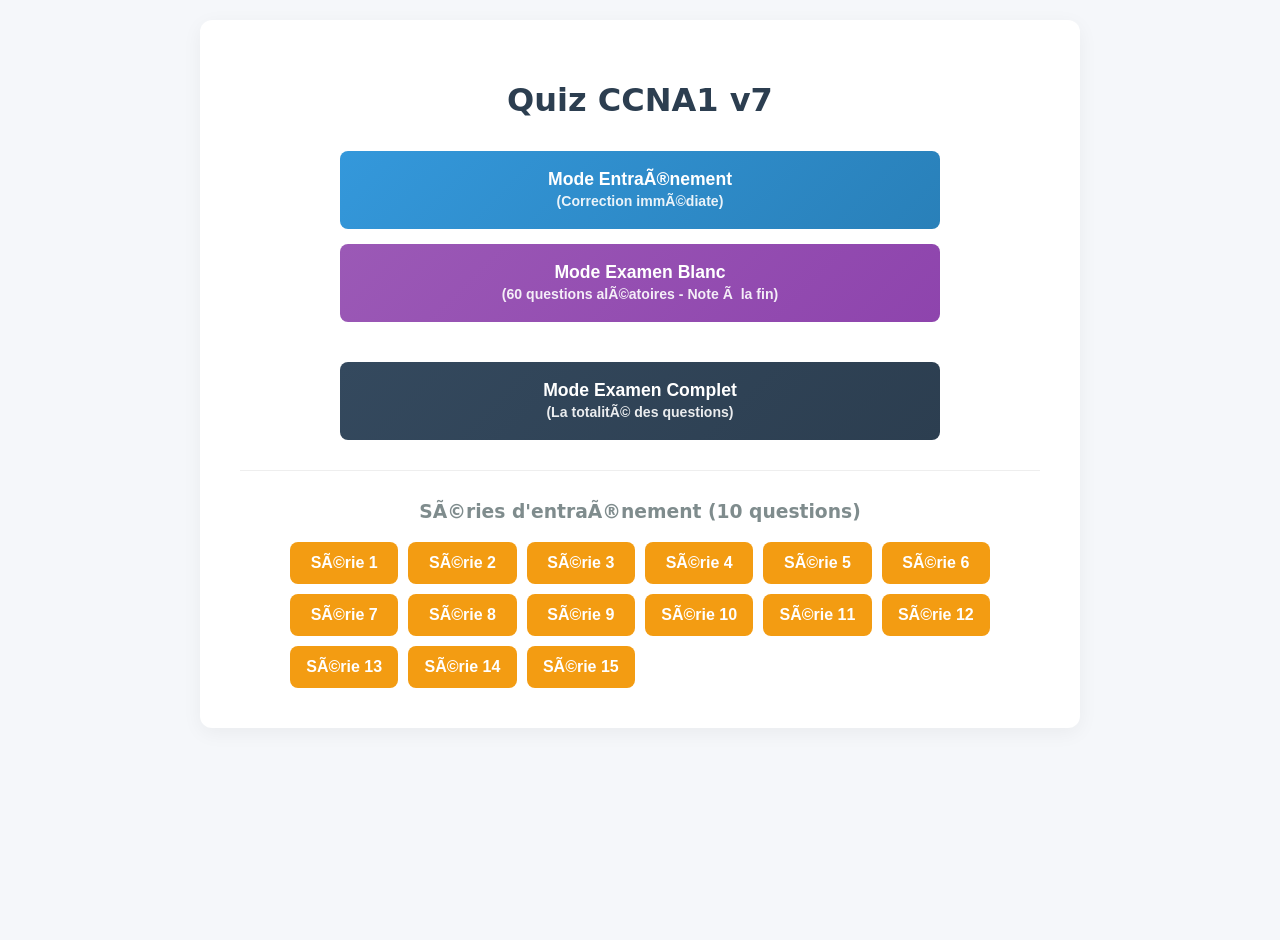
<file: quiz_interactif_v6.html>
﻿<!DOCTYPE html>
<html lang="fr">
<head>
    <meta charset="UTF-8">
    <meta name="viewport" content="width=device-width, initial-scale=1.0">
    <title>Quiz CCNA1 - V6</title>
    <style>
        :root {
            --bg-body: #f5f7fa;
            --btn-blue: #3498db;
            --btn-blue-hover: #2980b9;
            --btn-purple: #9b59b6;
            --btn-orange: #f39c12;
            --text-color: #2c3e50;
            --correct-bg: #d4efdf;
            --correct-color: #145a32;
            --incorrect-bg: #fadbd8;
            --incorrect-color: #78281f;
        }
        
        body { font-family: 'Segoe UI', system-ui, sans-serif; background-color: var(--bg-body); color: var(--text-color); margin: 0; padding: 20px; display: flex; flex-direction: column; align-items: center; min-height: 100vh; }
        .container { width: 100%; max-width: 800px; background: white; padding: 40px; border-radius: 12px; box-shadow: 0 5px 20px rgba(0,0,0,0.05); text-align: center; }
        h1 { color: #2c3e50; margin-bottom: 2rem; }
        
        /* Menu */
        .menu-btn, .btn-series { border: none; border-radius: 8px; color: white; cursor: pointer; font-size: 1.1em; padding: 18px 25px; margin-bottom: 15px; width: 100%; transition: transform 0.1s, box-shadow 0.2s; font-weight: 600; }
        .menu-btn:hover { transform: translateY(-2px); box-shadow: 0 4px 10px rgba(0,0,0,0.1); }
        .menu-btn { max-width: 600px; display: block; margin-left: auto; margin-right: auto; }
        
        .btn-training { background: linear-gradient(135deg, #3498db, #2980b9); }
        .btn-exam { background: linear-gradient(135deg, #34495e, #2c3e50); }
        .btn-mock { background: linear-gradient(135deg, #9b59b6, #8e44ad); margin-bottom: 40px; }
        
        .btn-series { background-color: var(--btn-orange); padding: 12px; margin: 0; font-size: 1em; }
        .series-grid { display: grid; grid-template-columns: repeat(auto-fill, minmax(100px, 1fr)); gap: 10px; max-width: 700px; margin: 0 auto; }
        
        /* Quiz Layout */
        #quiz-interface, #result-screen { display: none; text-align: left; }
        #result-screen { text-align: center; }
        
        .question-text { font-weight: 700; font-size: 1.25em; margin-bottom: 20px; color: #2c3e50; line-height: 1.4; }
        .question-extras { font-weight: normal; margin-top: 15px; font-size: 0.95em; color: #444; border: 1px solid #eee; padding: 10px; border-radius: 5px; overflow-x: auto; background: #fafafa; }
        .question-extras table { width: 100%; border-collapse: collapse; }
        .question-extras td, .question-extras th { border: 1px solid #ddd; padding: 8px; }
        
        .main-image { max-width: 100%; height: auto; border-radius: 8px; margin: 15px 0; display: block; box-shadow: 0 2px 8px rgba(0,0,0,0.1); }

        .options-list { list-style: none; padding: 0; display: flex; flex-direction: column; gap: 10px; }
        .option-item { padding: 16px; border: 2px solid #e0e0e0; border-radius: 8px; cursor: pointer; transition: all 0.2s; position: relative; font-size: 1.05em; }
        .option-item:hover { background-color: #f8f9fa; border-color: #bdc3c7; }
        .option-item.selected { border-color: var(--btn-blue); background-color: #ebf5fb; font-weight: 600; }
        
        /* Feedback Icons and Colors */
        .option-item.correct { border-color: #27ae60; background-color: var(--correct-bg); color: var(--correct-color); }
        .option-item.incorrect { border-color: #c0392b; background-color: var(--incorrect-bg); color: var(--incorrect-color); }
        
        .option-item.correct::after { content: "âœ“ Juste"; position: absolute; right: 20px; font-weight: bold; }
        .option-item.incorrect::after { content: "âœ— Faux"; position: absolute; right: 20px; font-weight: bold; }
        .option-item.missed::after { content: "â† Correction"; position: absolute; right: 20px; font-size: 0.9em; opacity: 0.8; }

        .info-box { background: #e8f6f3; padding: 15px; border-radius: 5px; border-left: 5px solid #1abc9c; margin-bottom: 25px; font-style: italic; }

        .controls { display: flex; justify-content: space-between; margin-top: 30px; gap: 15px; }
        .nav-btn { background-color: var(--btn-blue); color: white; border: none; padding: 12px 25px; border-radius: 6px; cursor: pointer; font-weight: bold; font-size: 1em; flex: 1; max-width: 200px; }
        .nav-btn:hover { filter: brightness(1.1); }
        .nav-btn:disabled { opacity: 0.5; cursor: not-allowed; filter: grayscale(1); }
        
        .explanation { margin-top: 25px; padding: 20px; background-color: #fef9e7; border-left: 5px solid #f1c40f; border-radius: 5px; display: none; box-shadow: 0 2px 5px rgba(0,0,0,0.05); }
        .explanation strong { color: #d35400; display: block; margin-bottom: 8px; }

        /* Matching Question Styles */
        .match-row { display: grid; grid-template-columns: 1fr 1fr; gap: 20px; align-items: start; margin-bottom: 15px; padding: 15px; background: white; border: 1px solid #eee; border-radius: 8px; }
        .match-row:hover { border-color: var(--btn-blue); box-shadow: 0 2px 5px rgba(0,0,0,0.05); }
        .match-term { font-weight: 600; padding-top: 5px; }
        .match-select { width: 100%; padding: 10px; border: 1px solid #ccc; border-radius: 4px; font-size: 0.95em; background: white; cursor: pointer; }
        .match-select:focus { outline: none; border-color: var(--btn-blue); box-shadow: 0 0 0 2px rgba(52, 152, 219, 0.2); }
        
        /* Feedback for Matching */
        .match-select.correct { border: 2px solid #27ae60; background-color: #f0fff4; color: #145a32; }
        .match-select.incorrect { border: 2px solid #e74c3c; background-color: #fce8e6; color: #c0392b; }
        .match-feedback { /* Icon */ font-size: 1.2em; margin-left:10px; }
    </style>
</head>
<body>

    <div class="container" id="home-screen">
        <h1>Quiz CCNA1 v7</h1>
        <button class="menu-btn btn-training" onclick="startMode('training')">Mode EntraÃ®nement<br><small style="font-size:0.8em; opacity:0.9;">(Correction immÃ©diate)</small></button>
        <button class="menu-btn btn-mock" onclick="startMode('mock')">Mode Examen Blanc<br><small style="font-size:0.8em; opacity:0.9;">(60 questions alÃ©atoires - Note Ã  la fin)</small></button>
        <button class="menu-btn btn-exam" onclick="startMode('exam')">Mode Examen Complet<br><small style="font-size:0.8em; opacity:0.9;">(La totalitÃ© des questions)</small></button>
        
        <hr style="border:0; border-top:1px solid #eee; margin:30px 0;">
        <h3 style="color:#7f8c8d; margin-bottom:20px;">SÃ©ries d'entraÃ®nement (10 questions)</h3>
        <div class="series-grid" id="series-container"></div>
    </div>

    <!-- Quiz Interface -->
    <div class="container" id="quiz-interface">
        <div style="display:flex; justify-content:space-between; align-items:center; margin-bottom:20px; border-bottom:2px solid #f0f2f5; padding-bottom:15px;">
            <button class="nav-btn" style="padding:8px 15px; background:white; border:1px solid #ddd; color:#666; font-weight:normal;" onclick="showHome()">â† Accueil</button>
            <div style="text-align:right;">
                <span id="quiz-progress" style="font-weight:bold; color:var(--btn-blue); font-size:1.1em;">Question 1/1</span>
                <div id="mode-badge" style="font-size:0.8em; color:#999; margin-top:4px;"></div>
            </div>
        </div>
        
        <div id="question-container"></div>
        
        <div class="controls">
            <button class="nav-btn" id="btn-prev" onclick="move(-1)" style="background:#bdc3c7;">PrÃ©cÃ©dent</button>
            <button class="nav-btn" id="btn-reset" onclick="resetQuestion()" style="background:#f39c12; display:none;">Refaire</button>
            <button class="nav-btn" id="btn-action" style="background:#27ae60; flex:2;" onclick="handleAction()">Valider</button>
            <button class="nav-btn" id="btn-next" onclick="move(1)">Suivant</button>
        </div>
    </div>

    <!-- Result Screen -->
    <div class="container" id="result-screen">
        <h1 style="margin-bottom:10px;">RÃ©sultats</h1>
        <div id="final-score" style="font-size:4em; font-weight:800; color:var(--btn-blue); margin:10px 0;"></div>
        <p id="score-details" style="font-size:1.2em; color:#555; margin-bottom:40px;"></p>
        
        <button class="menu-btn btn-training" onclick="showHome()">Retour Ã  l'accueil</button>
        <button class="menu-btn btn-exam" onclick="reviewErrors()">Revoir la correction</button>
    </div>

    <script>
        const data = [
    {
        "id":  "1",
        "type":  "quiz",
        "text":  "Un administrateur a défini un compte d’utilisateur local avec un mot de passe secret sur le routeur R1 pour être utiliser avec SSH. Quelles sont les trois étapes supplémentaires nécessaires pour configurer R1 pour accepter uniquement les connexions SSH chiffrées ? (Choisissez trois réponses.)\u003cdiv class=\u0027question-extras\u0027\u003e\u003c/p\u003e\n\n\u003cp\u003e\u003c/div\u003e",
        "matching":  [

                     ],
        "multi":  true,
        "options":  [
                        {
                            "text":  "Activez les sessions SSH entrantes à l’aide des commandes de ligne VTY.",
                            "isCorrect":  true
                        },
                        {
                            "text":  "Configurer le nom de domaine IP.",
                            "isCorrect":  true
                        },
                        {
                            "text":  "Générez des clés pré-partagées bidirectionnelles.",
                            "isCorrect":  false
                        },
                        {
                            "text":  "Configurez DNS sur le routeur.",
                            "isCorrect":  false
                        },
                        {
                            "text":  "Activez les sessions Telnet entrantes à l’aide des commandes de ligne VTY.",
                            "isCorrect":  false
                        },
                        {
                            "text":  "Générer les clés SSH.",
                            "isCorrect":  true
                        }
                    ],
        "explanation":  "",
        "image":  null
    },
    {
        "id":  "2",
        "type":  "quiz",
        "text":  "Que sont les protocoles propriétaires ?\u003cdiv class=\u0027question-extras\u0027\u003e\u003c/p\u003e\n\n\u003cp\u003e\u003cbr /\u003e\u003c/div\u003e",
        "matching":  [

                     ],
        "multi":  false,
        "options":  [
                        {
                            "text":  "Des protocoles qui peuvent être librement utilisés par toute entreprise ou tout fournisseur",
                            "isCorrect":  false
                        },
                        {
                            "text":  "Un ensemble de protocoles connus sous le nom de suite de protocoles TCP/IP",
                            "isCorrect":  false
                        },
                        {
                            "text":  "Des protocoles développés par des entreprises qui contrôlent leur définition et leur fonctionnement",
                            "isCorrect":  true
                        },
                        {
                            "text":  "Des protocoles développés par des organismes privés pour fonctionner avec du matériel provenant de tout fournisseur",
                            "isCorrect":  false
                        }
                    ],
        "explanation":  "Les protocoles propriétaires ont leur définition et leur fonctionnement contrôlés par une entreprise ou un fournisseur. Certains d’entre eux peuvent être utilisés par différentes organisations avec l’autorisation du propriétaire. La suite de protocoles TCP/IP est une norme ouverte et non un protocole propriétaire.",
        "image":  null
    },
    {
        "id":  "3",
        "type":  "matching",
        "text":  "Reliez chaque description au terme correspondant. (Les options ne sont pas toutes utilisées.)\u003cdiv class=\u0027question-extras\u0027\u003e\u003c/p\u003e\n\u003cp\u003e\u003c/p\u003e\n\n\u003cp\u003e\u003c/div\u003e",
        "matching":  [
                         {
                             "term":  "Dimensionnement des messages",
                             "definition":  "Processus consistant à décomposer un message long en parties distinctes avant de les envoyer sur le réseau"
                         },
                         {
                             "term":  "Encapsulation des messages",
                             "definition":  "Processus consistant à placer un format de message à l’intérieur d’un autre"
                         },
                         {
                             "term":  "Codage des messages",
                             "definition":  "Processus permettant de convertir des informations dans un format acceptable pour la transmission"
                         }
                     ],
        "multi":  false,
        "options":  [

                    ],
        "explanation":  "\u003cstrong\u003eCorrespondance correcte :\u003c/strong\u003e\u003cbr\u003e\u003ctable\u003e\n\u003ctbody\u003e\n\u003ctr\u003e\n\u003ctd\u003eDimensionnement des messages\u003c/td\u003e\n\u003ctd\u003eProcessus consistant à décomposer un message long en parties distinctes avant de les envoyer sur le réseau\u003c/td\u003e\n\u003c/tr\u003e\n\u003ctr\u003e\n\u003ctd\u003eEncapsulation des messages\u003c/td\u003e\n\u003ctd\u003eProcessus consistant à placer un format de message à l\u0026rsquo;intérieur d\u0026rsquo;un autre\u003c/td\u003e\n\u003c/tr\u003e\n\u003ctr\u003e\n\u003ctd\u003eCodage des messages\u003c/td\u003e\n\u003ctd\u003eProcessus permettant de convertir des informations dans un format acceptable pour la transmission\u003c/td\u003e\n\u003c/tr\u003e\n\u003c/tbody\u003e\n\u003c/table\u003e",
        "image":  "https://ccnareponses.com/wp-content/uploads/2021/12/2024-10-14_061913.jpg"
    },
    {
        "id":  "4",
        "type":  "quiz",
        "text":  "Un administrateur réseau ajoute un nouveau réseau local à une filiale. Le nouveau réseau local doit prendre en charge 4 périphériques connectés. Quel est le plus petit masque réseau que l’administrateur réseau peut utiliser pour le nouveau réseau?\u003cdiv class=\u0027question-extras\u0027\u003e\u003c/p\u003e\n\n\u003cp\u003e\u003c/div\u003e",
        "matching":  [

                     ],
        "multi":  false,
        "options":  [
                        {
                            "text":  "255.255.255.224",
                            "isCorrect":  false
                        },
                        {
                            "text":  "255.255.255.248",
                            "isCorrect":  true
                        },
                        {
                            "text":  "255.255.255.128",
                            "isCorrect":  false
                        },
                        {
                            "text":  "255.255.255.192",
                            "isCorrect":  false
                        }
                    ],
        "explanation":  "",
        "image":  null
    },
    {
        "id":  "5",
        "type":  "quiz",
        "text":  "À quoi sert le glissement de fenêtre TCP ?\u003cdiv class=\u0027question-extras\u0027\u003e\u003c/p\u003e\r\n\r\n\r\n\n\u003c/div\u003e\n\n\n\n\u003cp\u003e\u003c/div\u003e",
        "matching":  [

                     ],
        "multi":  false,
        "options":  [
                        {
                            "text":  "À mettre fin à une communication une fois la transmission des données complète",
                            "isCorrect":  false
                        },
                        {
                            "text":  "À demander à une source de réduire la vitesse à laquelle elle transmet les données",
                            "isCorrect":  true
                        },
                        {
                            "text":  "À informer une source qu’elle doit retransmettre les données à partir d’un point particulier",
                            "isCorrect":  false
                        },
                        {
                            "text":  "À s’assurer que les segments parviennent à la destination dans l’ordre",
                            "isCorrect":  false
                        }
                    ],
        "explanation":  "Le mécanisme de glissement de fenêtre TCP permet à un périphérique de destination de demander à une source de ralentir la transmission. Pour ce faire, il réduit la valeur contenue dans le champ de taille de fenêtre du segment. Ce sont les accusés de réception qui servent à demander la retransmission à partir d’un point particulier. Ce sont les numéros d’ordre qui servent à s’assurer que les segments arrivent dans le bon ordre. Enfin, c’est un bit de contrôle FIN qui sert à mettre fin à une session de communication.",
        "image":  null
    },
    {
        "id":  "6",
        "type":  "quiz",
        "text":  "Des données sont envoyées depuis un ordinateur source vers un serveur de destination. Quelles sont les trois affirmations qui décrivent la fonction TCP ou UDP dans cette situation ? (Choisissez trois réponses.)\u003cdiv class=\u0027question-extras\u0027\u003e\u003c/p\u003e\n\n\n\u003cp\u003e\u003c/div\u003e",
        "matching":  [

                     ],
        "multi":  true,
        "options":  [
                        {
                            "text":  "Le champ Port source identifie l’application ou le service actif qui traitera les données renvoyées à l’ordinateur.",
                            "isCorrect":  true
                        },
                        {
                            "text":  "Le processus TCP exécuté sur l’ordinateur sélectionne le port de destination de façon aléatoire lors de l’établissement d’une session via le serveur.",
                            "isCorrect":  false
                        },
                        {
                            "text":  "Des segments UDP sont encapsulés dans des paquets IP pour le transport via le réseau.",
                            "isCorrect":  true
                        },
                        {
                            "text":  "Le numéro de port source TCP identifie l’hôte émetteur sur le réseau.",
                            "isCorrect":  false
                        },
                        {
                            "text":  "Le numéro de port de destination UDP identifie l’application ou le service du serveur destiné au traitement des données.",
                            "isCorrect":  true
                        },
                        {
                            "text":  "TCP est le protocole le plus adapté lorsqu’une fonction requiert une surcharge réseau plus faible.",
                            "isCorrect":  false
                        }
                    ],
        "explanation":  "Les numéros de port de couche 4 identifient l’application ou le service qui gérera les données. Le numéro de port source est ajouté par l’appareil expéditeur et sera le numéro de port de destination lorsque les informations demandées seront renvoyées. Les segments de couche 4 sont encapsulés dans des paquets IP. UDP, et non TCP, est utilisé lorsqu’une faible surcharge est nécessaire. Une adresse IP source, et non un numéro de port source TCP, identifie l’hôte expéditeur sur le réseau. Les numéros de port de destination sont des ports spécifiques qu’une application serveur ou un service surveille pour les demandes.",
        "image":  null
    },
    {
        "id":  "7",
        "type":  "quiz",
        "text":  "Un serveur reçoit un paquet client. Le numéro de port de destination du paquet est 69. Quelle application de service le client demande-t-il?\u003cdiv class=\u0027question-extras\u0027\u003e\u003c/p\u003e\n\n\u003cp\u003e\u003c/div\u003e",
        "matching":  [

                     ],
        "multi":  false,
        "options":  [
                        {
                            "text":  "DNS",
                            "isCorrect":  false
                        },
                        {
                            "text":  "SMTP",
                            "isCorrect":  false
                        },
                        {
                            "text":  "TFTP",
                            "isCorrect":  true
                        },
                        {
                            "text":  "DHCP",
                            "isCorrect":  false
                        }
                    ],
        "explanation":  "",
        "image":  null
    },
    {
        "id":  "8",
        "type":  "quiz",
        "text":  "Quelle caractéristique décrit un cheval de Troie?\u003cdiv class=\u0027question-extras\u0027\u003e\u003c/p\u003e\n\n\u003cp\u003e\u003c/div\u003e",
        "matching":  [

                     ],
        "multi":  false,
        "options":  [
                        {
                            "text":  "logiciel ou code malveillant s’exécutant sur un périphérique final",
                            "isCorrect":  true
                        },
                        {
                            "text":  "l’utilisation d’informations d’identification volées pour accéder à des données privées",
                            "isCorrect":  false
                        },
                        {
                            "text":  "une attaque qui ralentit ou bloque un périphérique ou un service réseau",
                            "isCorrect":  false
                        },
                        {
                            "text":  "un périphérique réseau qui filtre l’accès et le trafic entrant dans un réseau",
                            "isCorrect":  false
                        }
                    ],
        "explanation":  "",
        "image":  null
    },
    {
        "id":  "9",
        "type":  "quiz",
        "text":  "Quels sont les deux problèmes qui peuvent être causés par un grand nombre de requêtes ARP et de messages de réponse? (Choisissez deux réponses.)\u003cdiv class=\u0027question-extras\u0027\u003e\u003c/p\u003e\n\n\u003cdiv class=\"message_box announce\"\u003e\u003c/div\u003e\n\u003cp\u003e\u003c/div\u003e",
        "matching":  [

                     ],
        "multi":  true,
        "options":  [
                        {
                            "text":  "Les commutateurs sont surchargés car ils concentrent tout le trafic des sous-réseaux connectés.",
                            "isCorrect":  false
                        },
                        {
                            "text":  "Tous les messages de requête ARP doivent être traités par tous les nœuds du réseau local.",
                            "isCorrect":  true
                        },
                        {
                            "text":  "Le réseau peut être saturé car les messages de réponse ARP ont une charge utile très importante grâce à l’adresse MAC de 48 bits et à l’adresse IP de 32 bits qu’ils contiennent.",
                            "isCorrect":  false
                        },
                        {
                            "text":  "La requête ARP est envoyée en tant que diffusion et inondera l’ensemble du sous-réseau.",
                            "isCorrect":  true
                        },
                        {
                            "text":  "Un grand nombre de messages de requête et de réponse ARP peuvent ralentir le processus de commutation, ce qui conduit le commutateur à apporter de nombreuses modifications dans sa table MAC.",
                            "isCorrect":  false
                        }
                    ],
        "explanation":  "Les requêtes ARP sont envoyées sous forme de diffusion :\u003cbr /\u003e\n(1) Tous les nœuds les recevront et ils seront traités par logiciel, interrompant le CPU.\u003cbr /\u003e\n(2) Le commutateur transmet (inonde) les diffusions de couche 2 vers tous les ports.\u003cbr /\u003e\nUn commutateur ne modifie pas sa table MAC en fonction des messages de demande ou de réponse ARP. Le commutateur remplit la table MAC en utilisant l’adresse MAC source de toutes les trames. La charge utile ARP est très petite et ne surcharge pas le commutateur.",
        "image":  null
    },
    {
        "id":  "10",
        "type":  "quiz",
        "text":  "Quelle commande peut être utilisée sur un PC Windows pour afficher la configuration IP de cet ordinateur ?\u003cdiv class=\u0027question-extras\u0027\u003e\u003c/p\u003e\n\n\u003cp\u003e\u003c/div\u003e",
        "matching":  [

                     ],
        "multi":  false,
        "options":  [
                        {
                            "text":  "ipconfig",
                            "isCorrect":  true
                        },
                        {
                            "text":  "ping",
                            "isCorrect":  false
                        },
                        {
                            "text":  "show ip interface brief",
                            "isCorrect":  false
                        },
                        {
                            "text":  "show interfaces",
                            "isCorrect":  false
                        }
                    ],
        "explanation":  "",
        "image":  null
    },
    {
        "id":  "11",
        "type":  "quiz",
        "text":  "Comment la commande service password-encryption améliore-t-elle la sécurité des mots de passe sur des routeurs et des commutateurs Cisco ?\u003cdiv class=\u0027question-extras\u0027\u003e\u003c/p\u003e\n\n\u003cdiv class=\"message_box announce\"\u003e\u003c/div\u003e\n\u003cp\u003e\u003c/div\u003e",
        "matching":  [

                     ],
        "multi":  false,
        "options":  [
                        {
                            "text":  "Elle demande à l’utilisateur d’entrer des mots de passe chiffrés pour obtenir un accès à la console sur un routeur ou un commutateur.",
                            "isCorrect":  false
                        },
                        {
                            "text":  "Elle nécessite que des mots de passe soient utilisés lors d’une connexion distante à un routeur ou à un commutateur avec Telnet.",
                            "isCorrect":  false
                        },
                        {
                            "text":  "Elle chiffre les mots de passe qui sont stockés dans des fichiers de configuration de routeur et de commutateur.",
                            "isCorrect":  true
                        },
                        {
                            "text":  "Elle chiffre les mots de passe lorsqu’ils sont transmis sur le réseau.",
                            "isCorrect":  false
                        }
                    ],
        "explanation":  "La commande service password-encryption crypte les mots de passe en clair dans le fichier de configuration afin qu’ils ne puissent pas être consultés par des utilisateurs non autorisés.",
        "image":  null
    },
    {
        "id":  "12",
        "type":  "quiz",
        "text":  "Quel mécanisme est utilisé par un routeur pour empêcher un paquet IPv4 reçu de voyager sans fin sur un réseau ?\u003cdiv class=\u0027question-extras\u0027\u003e\u003c/p\u003e\n\n\u003cp\u003e\u003c/div\u003e",
        "matching":  [

                     ],
        "multi":  false,
        "options":  [
                        {
                            "text":  "Il décrémente la valeur du champ TTL de 1 et si le résultat est 0, il rejette le paquet et envoie un message « Time Exceeded » à l’hôte source.",
                            "isCorrect":  true
                        },
                        {
                            "text":  "Il vérifie la valeur du champ TTL et si elle est égale à 0, il rejette le paquet et envoie un message « Destination Unreachable » à l’hôte source.",
                            "isCorrect":  false
                        },
                        {
                            "text":  "Il incrémente la valeur du champ TTL de 1 et si le résultat est 100, il rejette le paquet et envoie un message « Parameter Problem » à l’hôte source.",
                            "isCorrect":  false
                        },
                        {
                            "text":  "Il vérifie la valeur du champ TTL et si elle est égale à 100, il rejette le paquet et envoie un message « Destination Unreachable » à l’hôte source.",
                            "isCorrect":  false
                        }
                    ],
        "explanation":  "",
        "image":  null
    },
    {
        "id":  "13",
        "type":  "quiz",
        "text":  "Quel service est fourni par HTTPS?\u003cdiv class=\u0027question-extras\u0027\u003e\u003c/p\u003e\n\n\u003cp\u003e\u003c/div\u003e",
        "matching":  [

                     ],
        "multi":  false,
        "options":  [
                        {
                            "text":  "Utilise le cryptage pour sécuriser l’échange de texte, d’images graphiques, de sons et de vidéos sur le Web.",
                            "isCorrect":  true
                        },
                        {
                            "text":  "Traduit des noms de domaines (par exemple, cisco.com) en adresses IP",
                            "isCorrect":  false
                        },
                        {
                            "text":  "Permet l’accès à distance aux périphériques et serveurs réseau.",
                            "isCorrect":  false
                        },
                        {
                            "text":  "Utilise le chiffrement pour fournir un accès distant sécurisé aux périphériques et serveurs réseau.",
                            "isCorrect":  false
                        }
                    ],
        "explanation":  "",
        "image":  null
    },
    {
        "id":  "14",
        "type":  "quiz",
        "text":  "Quelles sont les deux déclarations qui décrivent les caractéristiques d’une table de routage IPv4 sur un routeur ? (Choisissez deux réponses.)\u003cdiv class=\u0027question-extras\u0027\u003e\u003c/p\u003e\n\n\u003cp\u003e\u003c/div\u003e",
        "matching":  [

                     ],
        "multi":  true,
        "options":  [
                        {
                            "text":  "La table de routage répertorie les adresses MAC de chaque interface active.",
                            "isCorrect":  false
                        },
                        {
                            "text":  "Il stocke des informations sur les chemins dérivés des interfaces de routeur actives.",
                            "isCorrect":  false
                        },
                        {
                            "text":  "Si une route statique par défaut est configurée sur le routeur, une entrée sera incluse dans la table de routage avec le code source S .",
                            "isCorrect":  true
                        },
                        {
                            "text":  "S’il existe deux ou plusieurs chemins possibles vers la même destination, le chemin associé à la valeur métrique la plus élevée est inclus dans le tableau d’acheminement.",
                            "isCorrect":  false
                        },
                        {
                            "text":  "Les interfaces connectées directement ont deux codes d’origine dans la table de routage: C et S .",
                            "isCorrect":  true
                        },
                        {
                            "text":  "La commande netstat -r permettent d’afficher la table de routage de l’hôte.​",
                            "isCorrect":  false
                        }
                    ],
        "explanation":  "",
        "image":  null
    },
    {
        "id":  "15",
        "type":  "quiz",
        "text":  "Quelle valeur, qui se trouve dans un champ d’en-tête IPv4, est diminuée par chaque routeur qui reçoit un paquet ?\u003cdiv class=\u0027question-extras\u0027\u003e\u003c/p\u003e\n\n\u003cdiv class=\"message_box announce\"\u003e\u003c/div\u003e\n\u003cp\u003e\u003c/div\u003e",
        "matching":  [

                     ],
        "multi":  false,
        "options":  [
                        {
                            "text":  "Décalage du fragment",
                            "isCorrect":  false
                        },
                        {
                            "text":  "Time To Live (durée de vie)",
                            "isCorrect":  true
                        },
                        {
                            "text":  "Longueur d’en-tête",
                            "isCorrect":  false
                        },
                        {
                            "text":  "Services différenciés",
                            "isCorrect":  false
                        }
                    ],
        "explanation":  "Lorsqu’un routeur reçoit un paquet, le routeur décrémentera le champ Time-to-Live (TTL) de un. Lorsque le champ atteint zéro, le routeur destinataire rejettera le paquet et enverra un message ICMP Time Exceeded à l’expéditeur.",
        "image":  null
    },
    {
        "id":  "16",
        "type":  "quiz",
        "text":  "\u003cdiv class=\u0027question-extras\u0027\u003e\u003cstrong\u003eReportez-vous à l\u0026rsquo;illustration. Quelle interface dont l\u0026rsquo;adresse IP de périphérique doit être utilisée comme paramètre de passerelle par défaut de l\u0026rsquo;hôte H1?\u003c/strong\u003e\u003c/p\u003e\r\n\n\u003c/div\u003e\n\n\u003cp\u003e\u003c/p\u003e\n\n\n\u003cp\u003e\u003c/div\u003e",
        "matching":  [

                     ],
        "multi":  false,
        "options":  [
                        {
                            "text":  "R2: S0/0/1",
                            "isCorrect":  false
                        },
                        {
                            "text":  "R1: S0/0/0",
                            "isCorrect":  false
                        },
                        {
                            "text":  "R1: G0/0",
                            "isCorrect":  true
                        },
                        {
                            "text":  "R2: S0/0/0",
                            "isCorrect":  false
                        }
                    ],
        "explanation":  "La passerelle par défaut de l’hôte H1 est l’interface du routeur qui est connectée au réseau local dont H1 est membre. Dans ce cas, c’est l’interface G0/0 de R1. H1 doit être configuré avec l’adresse IP de cette interface dans ses paramètres d’adressage. R1 fournira des services de routage aux paquets de H1 qui doivent être transférés vers des réseaux distants.",
        "image":  "https://ccnareponses.com/wp-content/uploads/2025/06/6122384.jpg"
    },
    {
        "id":  "17",
        "type":  "quiz",
        "text":  "La commande de configuration globale ip default-gateway 172.16.100.1 est appliquée sur un commutateur. Quel est l’effet de cette commande?\u003cdiv class=\u0027question-extras\u0027\u003e\u003c/p\u003e\n\n\n\u003cp\u003e\u003c/div\u003e",
        "matching":  [

                     ],
        "multi":  false,
        "options":  [
                        {
                            "text":  "Le commutateur est limité à l’envoi et à la réception de trames vers et depuis la passerelle 172.16.100.1.",
                            "isCorrect":  false
                        },
                        {
                            "text":  "Le commutateur aura une interface de gestion avec l’adresse 172.16.100.1.",
                            "isCorrect":  false
                        },
                        {
                            "text":  "Le commutateur peut communiquer avec d’autres hôtes du réseau 172.16.100.0.",
                            "isCorrect":  false
                        },
                        {
                            "text":  "Le commutateur peut être géré à distance à partir d’un hôte sur un autre réseau.",
                            "isCorrect":  true
                        }
                    ],
        "explanation":  "Une adresse de passerelle par défaut est généralement configurée sur tous les appareils pour leur permettre de communiquer au-delà de leur réseau local. Dans un commutateur, cela est réalisé à l’aide de la commande ip default-gateway \u003c adresse IP\u003e.",
        "image":  null
    },
    {
        "id":  "18",
        "type":  "quiz",
        "text":  "Un nouvel administrateur de réseau a été invité à saisir un message de bannière sur un appareil Cisco. Quel est le moyen le plus rapide pour un administrateur de réseau de vérifier si la bannière est correctement configurée ?\u003cdiv class=\u0027question-extras\u0027\u003e\u003c/p\u003e\n\n\n\u003cp\u003e\u003c/div\u003e",
        "matching":  [

                     ],
        "multi":  false,
        "options":  [
                        {
                            "text":  "Quittez le mode d’exécution privilégié et appuyez sur Enter .",
                            "isCorrect":  true
                        },
                        {
                            "text":  "Quittez le mode de configuration globale.",
                            "isCorrect":  false
                        },
                        {
                            "text":  "Éteignez le téléphone puis rallumez-le.",
                            "isCorrect":  false
                        },
                        {
                            "text":  "Redémarrez l’appareil.",
                            "isCorrect":  false
                        },
                        {
                            "text":  "Saisissez CTRL-Z à l’invite de mode privilégié.",
                            "isCorrect":  false
                        }
                    ],
        "explanation":  "À l’invite de mode privilégié telle que Router#, tapez exit , appuyez sur Enter et le message de la bannière s’affiche. La mise sous tension d’un périphérique réseau ayant reçu la commande banner motd affichera également le message de la bannière, mais ce n’est pas un façon efficace de tester la configuration.",
        "image":  null
    },
    {
        "id":  "19",
        "type":  "quiz",
        "text":  "Quelle méthode est utilisée pour gérer l’accès avec gestion des conflits sur un réseau sans fil ?\u003cdiv class=\u0027question-extras\u0027\u003e\u003c/p\u003e\n\n\n\u003cp\u003e\u003c/div\u003e",
        "matching":  [

                     ],
        "multi":  false,
        "options":  [
                        {
                            "text":  "Classement des priorités",
                            "isCorrect":  false
                        },
                        {
                            "text":  "CSMA/CD",
                            "isCorrect":  false
                        },
                        {
                            "text":  "Passage de jeton",
                            "isCorrect":  false
                        },
                        {
                            "text":  "CSMA/CA",
                            "isCorrect":  true
                        }
                    ],
        "explanation":  "La méthode CSMA/CA (Carrier Sense Multiple Access with Collision Avoidance) est utilisée avec la technologie sans fil pour gérer les conflits de supports. La méthode CSMA/CD (Carrier Sense Multiple Access with Collision Detection) est utilisée avec la technologie Ethernet pour gérer les conflits de supports. Le classement des priorités et le passage de jeton ne sont pas utilisés pour le contrôle d’accès au support.",
        "image":  null
    },
    {
        "id":  "20",
        "type":  "quiz",
        "text":  "Parmi les caractéristiques suivantes, lesquelles sont des caractéristiques du processus CSMA/CD ? (Choisissez trois réponses.)\u003cdiv class=\u0027question-extras\u0027\u003e\u003c/p\u003e\n\n\u003cdiv class=\"message_box announce\"\u003e\u003c/div\u003e\n\u003cp\u003e\u003c/div\u003e",
        "matching":  [

                     ],
        "multi":  true,
        "options":  [
                        {
                            "text":  "Un signal d’encombrement indique que la collision de paquets a été résolue et que le support n’est plus occupé.",
                            "isCorrect":  false
                        },
                        {
                            "text":  "Tous les périphériques d’un segment ont accès aux données transitant par le support réseau.",
                            "isCorrect":  true
                        },
                        {
                            "text":  "Les périphériques peuvent se voir attribuer une priorité de transmission supérieure.",
                            "isCorrect":  false
                        },
                        {
                            "text":  "Suite à la détection d’une collision, les hôtes peuvent tenter de reprendre leur transmission après un délai aléatoire.",
                            "isCorrect":  true
                        },
                        {
                            "text":  "Le périphérique doté d’un jeton électronique est le seul autorisé à transmettre des données après une collision.",
                            "isCorrect":  false
                        },
                        {
                            "text":  "Un périphérique est à l’écoute du support et attend qu’il ne soit plus occupé pour pouvoir transmettre ses données.",
                            "isCorrect":  true
                        }
                    ],
        "explanation":  "Le processus Carrier Sense Multiple Access/Collision Detection (CSMA/CD) est un mécanisme de contrôle d’accès multimédia basé sur la contention utilisé sur les réseaux d’accès multimédia partagés, tels qu’Ethernet. Lorsqu’un appareil a besoin de transmettre des données, il écoute et attend que le support soit disponible (silencieux), puis il enverra des données. Si deux appareils transmettent en même temps, une collision se produira. Les deux appareils détecteront la collision sur le réseau. Lorsqu’un appareil détecte une collision, il arrête le processus de transmission des données, attend un temps aléatoire, puis réessaye.",
        "image":  null
    },
    {
        "id":  "21",
        "type":  "quiz",
        "text":  "Quel champ de trame est créé par un nœud source et utilisé par un nœud de destination pour s’assurer qu’un signal de données transmis n’a pas été modifié par interférence, distorsion ou perte de signal?\u003cdiv class=\u0027question-extras\u0027\u003e\u003c/p\u003e\n\n\u003cp\u003e\u003c/div\u003e",
        "matching":  [

                     ],
        "multi":  false,
        "options":  [
                        {
                            "text":  "Champ Séquence de contrôle de trame",
                            "isCorrect":  true
                        },
                        {
                            "text":  "champ de processus de correction d’erreur",
                            "isCorrect":  false
                        },
                        {
                            "text":  "Protocole UDP (User Datagram Protocol)",
                            "isCorrect":  false
                        },
                        {
                            "text":  "Champ de contrôle de flux",
                            "isCorrect":  false
                        },
                        {
                            "text":  "champ de vérification des erreurs de couche de transport",
                            "isCorrect":  false
                        }
                    ],
        "explanation":  "",
        "image":  null
    },
    {
        "id":  "22",
        "type":  "quiz",
        "text":  "Quelle technologie sans fil a des besoins en termes de consommation d’énergie et de débit des données qui la rendent populaire dans les applications domotiques ?\u003cdiv class=\u0027question-extras\u0027\u003e\u003c/p\u003e\n\n\u003cp\u003e\u003c/div\u003e",
        "matching":  [

                     ],
        "multi":  false,
        "options":  [
                        {
                            "text":  "Wi-Fi",
                            "isCorrect":  false
                        },
                        {
                            "text":  "LoRaWAN",
                            "isCorrect":  false
                        },
                        {
                            "text":  "5 G",
                            "isCorrect":  false
                        },
                        {
                            "text":  "ZigBee",
                            "isCorrect":  true
                        }
                    ],
        "explanation":  "",
        "image":  null
    },
    {
        "id":  "23",
        "type":  "quiz",
        "text":  "Examinez l’illustration. Quel est le problème avec le raccordement affiché ?\u003cdiv class=\u0027question-extras\u0027\u003e\u003c/p\u003e\n\u003cfigure id=\"attachment_1994\" aria-describedby=\"caption-attachment-1994\" style=\"width: 300px\" class=\"wp-caption aligncenter\"\u003e\u003cfigcaption id=\"caption-attachment-1994\" class=\"wp-caption-text\"\u003eCCNA 1 ITN (Version 7.00) \u0026#8211; Examen final ITNv7 Réponses Français 25\u003c/figcaption\u003e\u003c/figure\u003e\n\n\n\u003cp\u003e\u003c/div\u003e",
        "matching":  [

                     ],
        "multi":  false,
        "options":  [
                        {
                            "text":  "La longueur détorsadée de chaque fil est trop longue.",
                            "isCorrect":  true
                        },
                        {
                            "text":  "Les câbles sont trop épais pour le connecteur utilisé.",
                            "isCorrect":  false
                        },
                        {
                            "text":  "Le mauvais type de connecteur est utilisé.",
                            "isCorrect":  false
                        },
                        {
                            "text":  "Le treillis de cuivre n’aurait pas dû être retiré.",
                            "isCorrect":  false
                        }
                    ],
        "explanation":  "Lorsqu’un câble vers un connecteur RJ-45 est terminé, il est important de s’assurer que les fils non torsadés ne sont pas trop longs et que la gaine en plastique souple entourant les fils est sertie vers le bas et non les fils nus. Aucun des fils colorés ne doit être visible depuis le bas de la prise.",
        "image":  "https://ccnareponses.com/wp-content/uploads/2021/12/i274300v1n1_209630-300x221-1-1.png"
    },
    {
        "id":  "24",
        "type":  "quiz",
        "text":  "Un administrateur réseau conçoit la structure d’un nouveau réseau sans fil. Quels points problématiques doivent être pris en compte lors de la conception d’un réseau sans fil ? (Choisissez trois réponses.)\u003cdiv class=\u0027question-extras\u0027\u003e\u003c/p\u003e\n\n\u003cp\u003e\u003c/div\u003e",
        "matching":  [

                     ],
        "multi":  true,
        "options":  [
                        {
                            "text":  "Câblage étendu",
                            "isCorrect":  false
                        },
                        {
                            "text":  "Collision de paquet",
                            "isCorrect":  false
                        },
                        {
                            "text":  "Options de mobilité",
                            "isCorrect":  false
                        },
                        {
                            "text":  "Zone de couverture",
                            "isCorrect":  true
                        },
                        {
                            "text":  "Perturbation",
                            "isCorrect":  true
                        },
                        {
                            "text":  "Sécurité",
                            "isCorrect":  true
                        }
                    ],
        "explanation":  "",
        "image":  null
    },
    {
        "id":  "25",
        "type":  "quiz",
        "text":  "Examinez l’illustration. Une société utilise le bloc d’adresses de 128.107.0.0/16 pour son réseau. Quel masque de sous-réseau peut fournir un maximum de sous-réseaux de taille égale tout en fournissant suffisamment d’adresses d’hôte pour chaque sous-réseau dans l’illustration ?\u003cdiv class=\u0027question-extras\u0027\u003e\u003c/p\u003e\n\u003cfigure id=\"attachment_1995\" aria-describedby=\"caption-attachment-1995\" style=\"width: 565px\" class=\"wp-caption aligncenter\"\u003e\u003cfigcaption id=\"caption-attachment-1995\" class=\"wp-caption-text\"\u003eCCNA 1 ITN (Version 7.00) \u0026#8211; Examen final ITNv7 Réponses Français 39\u003c/figcaption\u003e\u003c/figure\u003e\n\n\n\u003cp\u003e\u003c/div\u003e",
        "matching":  [

                     ],
        "multi":  false,
        "options":  [
                        {
                            "text":  "255.255.255.240",
                            "isCorrect":  false
                        },
                        {
                            "text":  "255.255.255.224",
                            "isCorrect":  false
                        },
                        {
                            "text":  "255.255.255.0",
                            "isCorrect":  false
                        },
                        {
                            "text":  "255.255.255.192",
                            "isCorrect":  false
                        },
                        {
                            "text":  "255.255.255.128",
                            "isCorrect":  true
                        }
                    ],
        "explanation":  "Le plus grand sous-réseau de la topologie contient 100 hôtes, le masque de sous-réseau doit donc contenir au moins 7 bits d’hôte (27-2=126). 255.255.255.0 a 8 bits d’hôtes, mais cela ne répond pas à l’exigence de fournir le nombre maximal de sous-réseaux.",
        "image":  "https://ccnareponses.com/wp-content/uploads/2021/12/2021-11-11_235555.jpg"
    },
    {
        "id":  "26",
        "type":  "quiz",
        "text":  "Un administrateur réseau souhaite avoir le même masque de sous-réseau pour tous les réseaux d’un petit site. Le site a les réseaux et numéros de périphérique suivants :\u003cdiv class=\u0027question-extras\u0027\u003e\u003c/p\u003e\n\n\u003cp\u003e\u003cstrong\u003eL\u0026rsquo;administrateur réseau juge que 192.168.10.0/24 doit être le réseau utilisé sur ce site. Quel masque de sous-réseau permettrait d\u0026rsquo;utiliser de manière optimale les adresses disponibles pour les quatre sous-réseaux ?\u003c/strong\u003e\u003c/p\u003e\n\n\u003cp\u003e\u003c/div\u003e",
        "matching":  [

                     ],
        "multi":  false,
        "options":  [
                        {
                            "text":  "Téléphones IP – 22 adresses",
                            "isCorrect":  false
                        },
                        {
                            "text":  "PC – 20 adresses nécessaires",
                            "isCorrect":  false
                        },
                        {
                            "text":  "Imprimantes – 2 adresses nécessaires",
                            "isCorrect":  false
                        },
                        {
                            "text":  "Scanners – 2 adresses nécessaires",
                            "isCorrect":  false
                        }
                    ],
        "explanation":  "",
        "image":  null
    },
    {
        "id":  "27",
        "type":  "info",
        "text":  "Examinez l’illustration. Associez les réseaux aux adresses IP et aux préfixes capables de répondre aux exigences d’adressage d’hôte utilisable pour chaque réseau. (Les options ne doivent pas être toutes utilisées.)\u003cdiv class=\u0027question-extras\u0027\u003e\u003c/p\u003e\n\u003cfigure id=\"attachment_1996\" aria-describedby=\"caption-attachment-1996\" style=\"width: 586px\" class=\"wp-caption aligncenter\"\u003e\u003cfigcaption id=\"caption-attachment-1996\" class=\"wp-caption-text\"\u003eCCNA 1 ITN (Version 7.00) \u0026#8211; Examen final ITNv7 Réponses Français 38\u003c/figcaption\u003e\u003c/figure\u003e\n\u003cp\u003e\u003cimg loading=\"lazy\" decoding=\"async\" class=\"aligncenter size-full wp-image-6422\" src=\"https://ccnareponses.com/wp-content/uploads/2021/12/2024-10-14_061752.jpg\" alt=\"\" width=\"1455\" height=\"369\" srcset=\"https://ccnareponses.com/wp-content/uploads/2021/12/2024-10-14_061752.jpg 1455w, https://ccnareponses.com/wp-content/uploads/2021/12/2024-10-14_061752-300x76.jpg 300w, https://ccnareponses.com/wp-content/uploads/2021/12/2024-10-14_061752-1024x260.jpg 1024w, https://ccnareponses.com/wp-content/uploads/2021/12/2024-10-14_061752-768x195.jpg 768w\" sizes=\"auto\" /\u003e\u003c/p\u003e\n\n\u003cp\u003e\u003c/div\u003e",
        "matching":  [

                     ],
        "multi":  false,
        "options":  [

                    ],
        "explanation":  "Le réseau A doit utiliser 192.168.0.128 /25, ce qui donne 128 adresses d’hôte.\u003cbr /\u003e\nLe réseau B doit utiliser 192.168.0.0 /26, ce qui donne 64 adresses d’hôte.\u003cbr /\u003e\nLe réseau C doit utiliser 192.168.0.96 /27, ce qui donne 32 adresses d’hôtes.\u003cbr /\u003e\nLe réseau D doit utiliser 192.168.0.80/30, ce qui donne 4 adresses d’hôte.",
        "image":  "https://ccnareponses.com/wp-content/uploads/2021/12/2021-11-11_235633.jpg"
    },
    {
        "id":  "28",
        "type":  "quiz",
        "text":  "Quelles sont les deux fonctions d’exécution sur la sous-couche MAC de la couche de liaison de données OSI pour faciliter la communication Ethernet? (Choisissez deux réponses.)\u003cdiv class=\u0027question-extras\u0027\u003e\u003c/p\u003e\n\u003cp\u003e\u003cb\u003eCas 1:\u003c/b\u003e\u003c/p\u003e\n\n\u003cp\u003e\u003cb\u003eCas 2:\u003c/b\u003e\u003c/p\u003e\n\n\u003cp\u003e\u003cb\u003eCas 3:\u003c/b\u003e\u003c/p\u003e\n\n\u003cp\u003e\u003cb\u003eCas 4:\u003c/b\u003e\u003c/p\u003e\n\n\u003cp\u003e\u003cb\u003eCas 5:\u003c/b\u003e\u003c/p\u003e\n\n\u003cp\u003e\u003c/div\u003e",
        "matching":  [

                     ],
        "multi":  true,
        "options":  [
                        {
                            "text":  "applique la délimitation des champs de trames Ethernet pour synchroniser la communication entre les nœuds",
                            "isCorrect":  true
                        },
                        {
                            "text":  "ajoute des informations de contrôle Ethernet aux données du protocole réseau",
                            "isCorrect":  false
                        },
                        {
                            "text":  "Met en œuvre la queue de bande avec la séquence de vérification de trame pour la détection des erreurs",
                            "isCorrect":  true
                        },
                        {
                            "text":  "Place les informations dans la trame qui indique le protocole de couche réseau encapsulé pour la trame.",
                            "isCorrect":  false
                        },
                        {
                            "text":  "gère la communication entre le logiciel de mise en réseau de la couche supérieure et le matériel de carte réseau Ethernet",
                            "isCorrect":  false
                        }
                    ],
        "explanation":  "",
        "image":  null
    },
    {
        "id":  "29",
        "type":  "quiz",
        "text":  "Les utilisateurs se plaignent de délais allongés lors de l’authentification et de l’accès aux ressources réseau à certains moments de la semaine. Quel type d’information les ingénieurs réseau doivent-ils vérifier pour savoir si cette situation s’inscrit dans un comportement normal du réseau ?\u003cdiv class=\u0027question-extras\u0027\u003e\u003c/p\u003e\n\n\u003cp\u003e\u003c/div\u003e",
        "matching":  [

                     ],
        "multi":  false,
        "options":  [
                        {
                            "text":  "Les enregistrements et messages syslog",
                            "isCorrect":  false
                        },
                        {
                            "text":  "Le résultat de la commande debug et les captures de paquets",
                            "isCorrect":  false
                        },
                        {
                            "text":  "Les performances de référence du réseau",
                            "isCorrect":  true
                        },
                        {
                            "text":  "Les fichiers de configuration réseau",
                            "isCorrect":  false
                        }
                    ],
        "explanation":  "",
        "image":  null
    },
    {
        "id":  "30",
        "type":  "quiz",
        "text":  "Un groupe de PC Windows se trouvant sur un nouveau sous-réseau a été ajouté à un réseau Ethernet. Lors de tests de connectivité, un technicien découvre que ces ordinateurs peuvent accéder aux ressources du réseau local, mais pas à celles d’Internet. Pour résoudre le problème, le technicien souhaite d’abord vérifier les configurations des adresses IP et du DNS sur les ordinateurs, et la connectivité au routeur local. Quels sont les trois utilitaires et commandes d’interface de ligne de commande Windows qui fourniront les informations nécessaires ? (Choisissez trois réponses.)\u003cdiv class=\u0027question-extras\u0027\u003e\u003c/p\u003e\n\n\u003cp\u003e\u003c/div\u003e",
        "matching":  [

                     ],
        "multi":  true,
        "options":  [
                        {
                            "text":  "telnet",
                            "isCorrect":  false
                        },
                        {
                            "text":  "ipconfig",
                            "isCorrect":  true
                        },
                        {
                            "text":  "tracert",
                            "isCorrect":  false
                        },
                        {
                            "text":  "netsh interface ipv6 show neighbor",
                            "isCorrect":  false
                        },
                        {
                            "text":  "ping",
                            "isCorrect":  true
                        },
                        {
                            "text":  "arp -a",
                            "isCorrect":  false
                        },
                        {
                            "text":  "nslookup",
                            "isCorrect":  true
                        }
                    ],
        "explanation":  "",
        "image":  null
    },
    {
        "id":  "31",
        "type":  "quiz",
        "text":  "Quel type de serveur s’appuie sur des types d’enregistrements tels que A, NS, AAAA et MX pour fournir des services?\u003cdiv class=\u0027question-extras\u0027\u003e\u003c/p\u003e\n\n\n\u003cp\u003e\u003c/div\u003e",
        "matching":  [

                     ],
        "multi":  false,
        "options":  [
                        {
                            "text":  "DNS",
                            "isCorrect":  true
                        },
                        {
                            "text":  "Web",
                            "isCorrect":  false
                        },
                        {
                            "text":  "fichier",
                            "isCorrect":  false
                        },
                        {
                            "text":  "les e-mails",
                            "isCorrect":  false
                        }
                    ],
        "explanation":  "Un serveur DNS stocke les enregistrements utilisés pour résoudre les adresses IP en noms d’hôtes. Certains types d’enregistrement DNS sont les suivants :\u003cbr /\u003e\nA – une adresse IPv4 de périphérique final\u003cbr /\u003e\nNS – un serveur de noms faisant autorité\u003cbr /\u003e\nAAAA – une adresse IPv6 de périphérique final\u003cbr /\u003e\nMX – un enregistrement d’échange de courrier",
        "image":  null
    },
    {
        "id":  "32",
        "type":  "quiz",
        "text":  "Un technicien réussit à envoyer une requête ping pour l’adresse IP du serveur d’une entreprise distante, mais pas pour l’adresse URL de ce même serveur web. Quelle commande doit-il exécuter pour diagnostiquer ce problème ?\u003cdiv class=\u0027question-extras\u0027\u003e\u003c/p\u003e\n\n\n\u003cp\u003e\u003c/div\u003e",
        "matching":  [

                     ],
        "multi":  false,
        "options":  [
                        {
                            "text":  "tracert",
                            "isCorrect":  false
                        },
                        {
                            "text":  "nslookup",
                            "isCorrect":  true
                        },
                        {
                            "text":  "ipconfig",
                            "isCorrect":  false
                        },
                        {
                            "text":  "netstat",
                            "isCorrect":  false
                        }
                    ],
        "explanation":  "Traceroute (tracert) est un utilitaire qui génère une liste de sauts qui ont été atteints avec succès le long du chemin de la source à la destination. Cette liste peut fournir des informations importantes de vérification et de dépannage. L’utilitaire ipconfig est utilisé pour afficher les paramètres de configuration IP sur un PC Windows. L’utilitaire Netstat est utilisé pour identifier les connexions TCP actives ouvertes et en cours d’exécution sur un hôte en réseau. Nslookup est un utilitaire qui permet à l’utilisateur d’interroger manuellement les serveurs de noms pour résoudre un nom d’hôte donné. Cet utilitaire peut également être utilisé pour résoudre les problèmes de résolution de noms et pour vérifier l’état actuel des serveurs de noms.",
        "image":  null
    },
    {
        "id":  "33",
        "type":  "info",
        "text":  "Associez les caractéristiques aux méthodes de transmission correspondantes. (Les options ne doivent pas être toutes utilisées.)\u003cdiv class=\u0027question-extras\u0027\u003e\u003c/p\u003e\n\u003cfigure id=\"attachment_1998\" aria-describedby=\"caption-attachment-1998\" style=\"width: 728px\" class=\"wp-caption aligncenter\"\u003e\u003cfigcaption id=\"caption-attachment-1998\" class=\"wp-caption-text\"\u003eCCNA 1 ITN (Version 7.00) \u0026#8211; Examen final ITNv7 Réponses Français 42\u003c/figcaption\u003e\u003c/figure\u003e\n\n\u003cp\u003e\u003c/div\u003e",
        "matching":  [

                     ],
        "multi":  false,
        "options":  [

                    ],
        "explanation":  "Un commutateur store-and-forward stocke toujours la trame entière avant la transmission, et vérifie son CRC et la longueur de la trame. Un commutateur direct peut transmettre des trames avant de recevoir le champ d’adresse de destination, présentant ainsi moins de latence qu’un commutateur de stockage et retransmission. Étant donné que la trame peut commencer à être transmise avant d’être complètement reçue, le commutateur peut transmettre une trame corrompue ou incomplète. Toutes les méthodes de transfert nécessitent un commutateur de couche 2 pour transférer les trames de diffusion.",
        "image":  "https://ccnareponses.com/wp-content/uploads/2021/12/2021-11-11_235847.jpg"
    },
    {
        "id":  "34",
        "type":  "quiz",
        "text":  "Quelles propositions relatives aux adresses IP et MAC dans le cadre de la transmission des données si NAT n’est pas impliquée sont exactes ? (Choisissez deux réponses.)\u003cdiv class=\u0027question-extras\u0027\u003e\u003c/p\u003e\n\n\u003cp\u003e\u003c/div\u003e",
        "matching":  [

                     ],
        "multi":  true,
        "options":  [
                        {
                            "text":  "Chaque fois qu’une trame est encapsulée avec une nouvelle adresse MAC de destination, une nouvelle adresse IP de destination est nécessaire.",
                            "isCorrect":  false
                        },
                        {
                            "text":  "Les adresses MAC de destination ne changent jamais dans une trame qui traverse sept routeurs.",
                            "isCorrect":  false
                        },
                        {
                            "text":  "Un paquet qui a traversé quatre routeurs a modifié l’adresse IP de destination quatre fois.",
                            "isCorrect":  false
                        },
                        {
                            "text":  "Les adresses IP de destination d’un en-tête de paquet restent les mêmes tout au long du chemin vers un hôte cible.",
                            "isCorrect":  true
                        },
                        {
                            "text":  "Les adresses MAC source et de destination ont une signification locale et changent chaque fois qu’une trame passe d’un réseau local à un autre.",
                            "isCorrect":  true
                        }
                    ],
        "explanation":  "",
        "image":  null
    },
    {
        "id":  "35",
        "type":  "info",
        "text":  "Associez les fonctionnalités aux catégories (Les propositions ne doivent pas être toutes utilisées.)\u003cdiv class=\u0027question-extras\u0027\u003e\u003c/p\u003e\n\u003cfigure id=\"attachment_1999\" aria-describedby=\"caption-attachment-1999\" style=\"width: 723px\" class=\"wp-caption aligncenter\"\u003e\u003cfigcaption id=\"caption-attachment-1999\" class=\"wp-caption-text\"\u003eCCNA 1 ITN (Version 7.00) \u0026#8211; Examen final ITNv7 Réponses Français 43\u003c/figcaption\u003e\u003c/figure\u003e\n\u003cp\u003e\u003c/div\u003e",
        "matching":  [

                     ],
        "multi":  false,
        "options":  [

                    ],
        "explanation":  "",
        "image":  "https://ccnareponses.com/wp-content/uploads/2021/12/2021-11-12_000004.jpg"
    },
    {
        "id":  "36",
        "type":  "quiz",
        "text":  "Quel avantage présente l’utilisation du cloud computing dans les réseaux ?\u003cdiv class=\u0027question-extras\u0027\u003e\u003c/p\u003e\n\n\u003cp\u003e\u003c/div\u003e",
        "matching":  [

                     ],
        "multi":  false,
        "options":  [
                        {
                            "text":  "Les utilisateurs finaux sont libres d’utiliser leurs propres outils pour accéder aux informations de l’entreprise et communiquer au sein de leur réseau.",
                            "isCorrect":  false
                        },
                        {
                            "text":  "Les technologies sont intégrées à des appareils que l’on utilise tous les jours pour qu’ils puissent se connecter à d’autres terminaux, ce qui les rend plus intelligents ou automatisés.",
                            "isCorrect":  false
                        },
                        {
                            "text":  "L’entreprise améliore les capacités de son réseau sans investissement supplémentaire dans une infrastructure, du personnel ou des logiciels.",
                            "isCorrect":  true
                        },
                        {
                            "text":  "Un réseau domestique utilise le câblage électrique existant pour se connecter aux terminaux du réseau à partir d’une simple prise de courant, ce qui permet d’économiser sur les coûts d’installation de câbles de données.",
                            "isCorrect":  false
                        }
                    ],
        "explanation":  "",
        "image":  null
    },
    {
        "id":  "37",
        "type":  "quiz",
        "text":  "Quelles sont les fonctions d’ARP ? (Choisissez deux réponses.)\u003cdiv class=\u0027question-extras\u0027\u003e\u003c/p\u003e\n\n\u003cp\u003e\u003c/div\u003e",
        "matching":  [

                     ],
        "multi":  true,
        "options":  [
                        {
                            "text":  "Lorsqu’un hôte encapsule un paquet dans une trame, il fait référence à la table des adresses MAC pour déterminer le mappage des adresses IP en adresses MAC.",
                            "isCorrect":  false
                        },
                        {
                            "text":  "Si le périphérique qui reçoit une requête ARP dispose d’une adresse IPv4 de destination, il renvoie une réponse ARP.",
                            "isCorrect":  true
                        },
                        {
                            "text":  "Si un hôte est prêt à envoyer un paquet à un périphérique de destination locale et qu’il dispose de l’adresse IP mais pas l’adresse MAC de la destination, il génère une diffusion ARP.",
                            "isCorrect":  true
                        },
                        {
                            "text":  "Si aucun périphérique ne répond à la requête ARP, le noeud d’origine diffuse le paquet de données à tous les périphériques du segment de réseau.",
                            "isCorrect":  false
                        },
                        {
                            "text":  "Une requête ARP est envoyée à tous les périphériques du réseau local Ethernet et contient l’adresse IP de l’hôte de destination et son adresse MAC de multidiffusion.",
                            "isCorrect":  false
                        }
                    ],
        "explanation":  "",
        "image":  null
    },
    {
        "id":  "38",
        "type":  "quiz",
        "text":  "Quelles couches du modèle OSI équivalent à la couche application du modèle TCP/IP ? (Choisissez trois propositions.)\u003cdiv class=\u0027question-extras\u0027\u003e\u003c/p\u003e\n\n\n\u003cp\u003e\u003c/div\u003e",
        "matching":  [

                     ],
        "multi":  true,
        "options":  [
                        {
                            "text":  "réseau",
                            "isCorrect":  false
                        },
                        {
                            "text":  "application",
                            "isCorrect":  true
                        },
                        {
                            "text":  "transport",
                            "isCorrect":  false
                        },
                        {
                            "text":  "session",
                            "isCorrect":  true
                        },
                        {
                            "text":  "présentation",
                            "isCorrect":  true
                        },
                        {
                            "text":  "liaison de données",
                            "isCorrect":  false
                        }
                    ],
        "explanation":  "Le modèle TCP/IP se compose de quatre couches : application, transport, Internet et accès réseau. Le modèle OSI se compose de sept couches : application, présentation, session, transport, réseau, liaison de données et physique. Les trois couches supérieures du modèle OSI : application, présentation et session correspondent à la couche d’application du modèle TCP/IP.",
        "image":  null
    },
    {
        "id":  "39",
        "type":  "quiz",
        "text":  "Reportez-vous à l’illustration. Si PC1 envoie un paquet à PC2 et que le routage a été configuré entre les deux routeurs, que fait R1 de l’en-tête de trame Ethernet intégré par PC1 ?\u003cdiv class=\u0027question-extras\u0027\u003e\u003c/p\u003e\n\u003cfigure id=\"attachment_2001\" aria-describedby=\"caption-attachment-2001\" style=\"width: 319px\" class=\"wp-caption aligncenter\"\u003e\u003cfigcaption id=\"caption-attachment-2001\" class=\"wp-caption-text\"\u003eCCNA 1 ITN (Version 7.00) \u0026#8211; Examen final ITNv7 Réponses Français 49\u003c/figcaption\u003e\u003c/figure\u003e\n\n\n\u003cp\u003e\u003c/div\u003e",
        "matching":  [

                     ],
        "multi":  false,
        "options":  [
                        {
                            "text":  "Rien, puisque le routeur est associé à une route vers le réseau de destination",
                            "isCorrect":  false
                        },
                        {
                            "text":  "Ouvrir l’en-tête et l’utiliser pour déterminer si les données sont à envoyer ou non à S0/0/0",
                            "isCorrect":  false
                        },
                        {
                            "text":  "Supprimer l’en-tête Ethernet et configurer un nouvel en-tête de couche 2 avant de l’envoyer à S0/0/0",
                            "isCorrect":  true
                        },
                        {
                            "text":  "Ouvrir l’en-tête et remplacer l’adresse MAC de destination par une nouvelle adresse",
                            "isCorrect":  false
                        }
                    ],
        "explanation":  "Lorsque PC1 forme les différents en-têtes attachés aux données, l’un de ces en-têtes est l’en-tête de couche 2. Étant donné que PC1 se connecte à un réseau Ethernet, un en-tête Ethernet est utilisé. L’adresse MAC source sera l’adresse MAC de PC1 et l’adresse MAC de destination sera celle de G0/0 sur R1. Lorsque R1 obtient ces informations, le routeur supprime l’en-tête de couche 2 et en crée un nouveau pour le type de réseau sur lequel les données seront placées (la liaison série).",
        "image":  "https://ccnareponses.com/wp-content/uploads/2021/12/i271152v1n1_271152-1.png"
    },
    {
        "id":  "40",
        "type":  "quiz",
        "text":  "Quel service est fourni par Internet Messenger ?\u003cdiv class=\u0027question-extras\u0027\u003e\u003c/p\u003e\n\n\u003cp\u003e\u003c/div\u003e",
        "matching":  [

                     ],
        "multi":  false,
        "options":  [
                        {
                            "text":  "Traduit des noms de domaines (par exemple, cisco.com) en adresses IP",
                            "isCorrect":  false
                        },
                        {
                            "text":  "Utilise le chiffrement pour fournir un accès distant sécurisé aux périphériques et serveurs réseau.",
                            "isCorrect":  false
                        },
                        {
                            "text":  "Une application qui permet les discussions en ligne en temps réel entre les utilisateurs distants.",
                            "isCorrect":  true
                        },
                        {
                            "text":  "Permet l’accès à distance aux périphériques et serveurs réseau.",
                            "isCorrect":  false
                        }
                    ],
        "explanation":  "",
        "image":  null
    },
    {
        "id":  "41",
        "type":  "quiz",
        "text":  "Quelles commandes peuvent être utilisées sur un hôte Windows pour afficher la table de routage ? (Choisissez deux réponses.)\u003cdiv class=\u0027question-extras\u0027\u003e\u003c/p\u003e\n\n\n\u003cp\u003e\u003c/div\u003e",
        "matching":  [

                     ],
        "multi":  true,
        "options":  [
                        {
                            "text":  "netstat -r",
                            "isCorrect":  true
                        },
                        {
                            "text":  "show ip route",
                            "isCorrect":  false
                        },
                        {
                            "text":  "route print",
                            "isCorrect":  true
                        },
                        {
                            "text":  "tracert",
                            "isCorrect":  false
                        },
                        {
                            "text":  "netstat -s",
                            "isCorrect":  false
                        }
                    ],
        "explanation":  "Sur un hôte Windows, les commandes route print ou netstat -r peuvent être utilisées pour afficher la table de routage de l’hôte. Les deux commandes génèrent la même sortie. Sur un routeur, la commande show ip route est utilisée pour afficher la table de routage. La commande netstat –s est utilisée pour afficher les statistiques par protocole. La commande tracert est utilisée pour afficher le chemin parcouru par un paquet jusqu’à sa destination.",
        "image":  null
    },
    {
        "id":  "42",
        "type":  "matching",
        "text":  "Associez les descriptions aux adresses IP correspondantes. (Les options ne sont pas toutes utilisées.)\u003cdiv class=\u0027question-extras\u0027\u003e\u003c/p\u003e\n\u003cp\u003e\u003c/p\u003e\n\n\u003cp\u003e\u003c/div\u003e",
        "matching":  [
                         {
                             "term":  "Adresse de bouclage",
                             "definition":  "169.254.1.5"
                         },
                         {
                             "term":  "Adresse expérimentale",
                             "definition":  "240.2.6.255"
                         },
                         {
                             "term":  "À une adresse publique",
                             "definition":  "198.133.219.2"
                         },
                         {
                             "term":  "Adresse link-local",
                             "definition":  "127.0.0.1"
                         }
                     ],
        "multi":  false,
        "options":  [

                    ],
        "explanation":  "\u003cstrong\u003eCorrespondance correcte :\u003c/strong\u003e\u003cbr\u003e\u003ctable\u003e\n\u003ctbody\u003e\n\u003ctr\u003e\n\u003ctd\u003eAdresse de bouclage\u003c/td\u003e\n\u003ctd\u003e169.254.1.5\u003c/td\u003e\n\u003c/tr\u003e\n\u003ctr\u003e\n\u003ctd\u003eAdresse expérimentale\u003c/td\u003e\n\u003ctd\u003e240.2.6.255\u003c/td\u003e\n\u003c/tr\u003e\n\u003ctr\u003e\n\u003ctd\u003eÀ une adresse publique\u003c/td\u003e\n\u003ctd\u003e198.133.219.2\u003c/td\u003e\n\u003c/tr\u003e\n\u003ctr\u003e\n\u003ctd\u003eAdresse link-local\u003c/td\u003e\n\u003ctd\u003e127.0.0.1\u003c/td\u003e\n\u003c/tr\u003e\n\u003c/tbody\u003e\n\u003c/table\u003e",
        "image":  "https://ccnareponses.com/wp-content/uploads/2021/12/2024-10-13_160654.jpg"
    },
    {
        "id":  "43",
        "type":  "quiz",
        "text":  "Quel scénario décrit une fonction fournie par la couche transport ?\u003cdiv class=\u0027question-extras\u0027\u003e\u003c/p\u003e\n\n\n\u003cp\u003e\u003c/div\u003e",
        "matching":  [

                     ],
        "multi":  false,
        "options":  [
                        {
                            "text":  "Un employé d’une entreprise accède à un serveur Web situé sur un réseau d’entreprise. La couche transport formate l’écran afin que la page Web s’affiche correctement quel que soit le périphérique utilisé pour accéder au site Web.",
                            "isCorrect":  false
                        },
                        {
                            "text":  "Un étudiant regarde un petit film sur le Web avec le son activé. Le film et le son sont codés dans l’en-tête de la couche transport.",
                            "isCorrect":  false
                        },
                        {
                            "text":  "Un étudiant a deux fenêtres de navigateur Web ouvertes pour accéder à deux sites Web. La couche transport s’assure que la page Web appropriée est envoyée vers la fenêtre de navigateur appropriée.",
                            "isCorrect":  true
                        },
                        {
                            "text":  "Un étudiant utilise un téléphone VoIP d’une salle de classe pour appeler chez lui. L’identifiant unique stocké dans le téléphone est une adresse de couche transport utilisée pour contacter un autre périphérique réseau sur le même réseau.",
                            "isCorrect":  false
                        }
                    ],
        "explanation":  "Les numéros de port source et de destination sont utilisés pour identifier l’application et la fenêtre correctes au sein de cette application.",
        "image":  null
    },
    {
        "id":  "44",
        "type":  "quiz",
        "text":  "Que signifie le terme «atténuation» dans la communication de données?\u003cdiv class=\u0027question-extras\u0027\u003e\u003c/p\u003e\n\n\n\u003cp\u003e\u003c/div\u003e",
        "matching":  [

                     ],
        "multi":  false,
        "options":  [
                        {
                            "text":  "temps pour qu’un signal atteigne sa destination",
                            "isCorrect":  false
                        },
                        {
                            "text":  "fuite de signaux d’une paire de câbles à une autre",
                            "isCorrect":  false
                        },
                        {
                            "text":  "renforcement d’un signal par un dispositif de mise en réseau",
                            "isCorrect":  false
                        },
                        {
                            "text":  "perte de puissance du signal à mesure que la distance augmente",
                            "isCorrect":  true
                        }
                    ],
        "explanation":  "Les données sont transmises sur les câbles en cuivre sous forme d’impulsions électriques. Un détecteur dans l’interface réseau d’un périphérique de destination doit recevoir un signal pouvant être décodé correctement pour correspondre au signal envoyé. Toutefois, plus le signal voyage longtemps, plus il se détériore. C’est ce qu’on appelle l’atténuation du signal.",
        "image":  null
    },
    {
        "id":  "45",
        "type":  "quiz",
        "text":  "Que se passe-t-il si l’adresse de la passerelle par défaut n’est pas correctement configurée sur un hôte ?\u003cdiv class=\u0027question-extras\u0027\u003e\u003c/p\u003e\n\n\n\u003cp\u003e\u003c/div\u003e",
        "matching":  [

                     ],
        "multi":  false,
        "options":  [
                        {
                            "text":  "Le commutateur ne transfère pas les paquets initiés par l’hôte.",
                            "isCorrect":  false
                        },
                        {
                            "text":  "L’hôte ne peut pas communiquer avec les autres hôtes du réseau local.",
                            "isCorrect":  false
                        },
                        {
                            "text":  "L’hôte doit utiliser le protocole ARP pour déterminer l’adresse de la passerelle par défaut.",
                            "isCorrect":  false
                        },
                        {
                            "text":  "Une requête ping exécutée par l’hôte vers 127.0.0.1 échoue.",
                            "isCorrect":  false
                        },
                        {
                            "text":  "L’hôte ne peut pas communiquer avec les hôtes situés sur d’autres réseaux.",
                            "isCorrect":  true
                        }
                    ],
        "explanation":  "Lorsqu’un hôte doit envoyer un message à un autre hôte du même réseau, il transfère directement le message. Cependant, lorsqu’un hôte doit envoyer un message à un réseau distant, il doit utiliser le routeur, également connu sous le nom de « passerelle par défaut ». En effet, l’adresse de la trame liaison de données de l’hôte de destination à distance ne peut pas être utilisée directement. Au lieu de cela, le paquet IP doit être envoyé au routeur (passerelle par défaut). Le routeur transfèrera ensuite le paquet vers sa destination. Par conséquent, si la passerelle par défaut n’est pas configurée correctement, l’hôte peut communiquer avec d’autres hôtes sur le même réseau, mais pas avec les hôtes des réseaux distants.",
        "image":  null
    },
    {
        "id":  "46",
        "type":  "quiz",
        "text":  "Les utilisateurs signalent que l’accès réseau est lent. Après avoir questionné les employés, l’administrateur réseau a découvert que l’un d’eux a téléchargé un programme de numérisation tiers pour l’imprimante. Quel type de malware peut ralentir les performances du réseau ?\u003cdiv class=\u0027question-extras\u0027\u003e\u003c/p\u003e\n\n\n\u003cp\u003e\u003c/div\u003e",
        "matching":  [

                     ],
        "multi":  false,
        "options":  [
                        {
                            "text":  "phishing",
                            "isCorrect":  false
                        },
                        {
                            "text":  "ver",
                            "isCorrect":  true
                        },
                        {
                            "text":  "virus",
                            "isCorrect":  false
                        },
                        {
                            "text":  "courrier indésirable",
                            "isCorrect":  false
                        }
                    ],
        "explanation":  "Un spécialiste de la cybersécurité doit se familiariser avec les caractéristiques des différents types de logiciels malveillants et d’attaques qui menacent une organisation.",
        "image":  null
    },
    {
        "id":  "47",
        "type":  "quiz",
        "text":  "Quelle est la conséquence de la configuration d’un routeur avec la commande de configuration globale ipv6 unicast-routing ?​\u003cdiv class=\u0027question-extras\u0027\u003e\u003c/p\u003e\n\n\u003cp\u003e\u003c/div\u003e",
        "matching":  [

                     ],
        "multi":  false,
        "options":  [
                        {
                            "text":  "Les interfaces de routeur activées IPv6 commencent à envoyer des messages d’annonces de routeur ICMPv6.",
                            "isCorrect":  true
                        },
                        {
                            "text":  "Il crée statiquement une adresse monodiffusion globale sur ce routeur.​",
                            "isCorrect":  false
                        },
                        {
                            "text":  "Toutes les interfaces du routeur seront automatiquement activées.",
                            "isCorrect":  false
                        },
                        {
                            "text":  "Chaque interface de routeur génère une adresse link-local IPv6.",
                            "isCorrect":  false
                        }
                    ],
        "explanation":  "",
        "image":  null
    },
    {
        "id":  "48",
        "type":  "info",
        "text":  "Reportez-vous à l’illustration.Hôte B sur le sous-réseau Enseignants transmet un paquet à l’hôte D sur le sous-réseau Students. Quelles adresses de couche 2 et de couche 3 sont contenues dans les PDU qui sont transmises de l’hôte B au routeur?\u003cdiv class=\u0027question-extras\u0027\u003e\u003c/p\u003e\n\u003cfigure id=\"attachment_2003\" aria-describedby=\"caption-attachment-2003\" style=\"width: 720px\" class=\"wp-caption aligncenter\"\u003e\u003cfigcaption id=\"caption-attachment-2003\" class=\"wp-caption-text\"\u003eCCNA 1 ITN (Version 7.00) \u0026#8211; Examen final ITNv7 Réponses Français 53\u003c/figcaption\u003e\u003c/figure\u003e\n\u003cp\u003e\u003cspan class=\"correct_answer\"\u003eAdresse de destination de la couche 2 = 00-00-0c-94-36-ab Adresse source de la\u003cbr /\u003e\ncouche 2 = 00-00-0c-94-36-bb Adresse de destination de la\u003cbr /\u003e\ncouche 3 = 172.16.20.200 Adresse source de la\u003cbr /\u003e\ncouche 3 = 172.16.10.200\u003c/span\u003e\u003c/p\u003e\n\u003cp\u003eAdresse de destination de la couche 2 = 00-00-0c-94-36-cd Adresse source de la\u003cbr /\u003e\ncouche 2 = 00-00-0c-94-36-bb Adresse de destination de la\u003cbr /\u003e\ncouche 3 = 172.16.20.99 Adresse source de la\u003cbr /\u003e\ncouche 3 = 172.16.10.200\u003c/p\u003e\n\u003cp\u003eAdresse de destination de la couche 2 = 00-00-0c-94-36-dd Adresse source de la\u003cbr /\u003e\ncouche 2 = 00-00-0c-94-36-bb Adresse de destination de la\u003cbr /\u003e\ncouche 3 = 172.16.20.200 Adresse source de la\u003cbr /\u003e\ncouche 3 = 172.16.10.200\u003c/p\u003e\n\u003cp\u003eAdresse de destination de la couche 2 = 00-00-0c-94-36-ab Adresse source de la\u003cbr /\u003e\ncouche 2 = 00-00-0c-94-36-bb Adresse de destination de la\u003cbr /\u003e\ncouche 3 = 172.16.20.200 Adresse source de la\u003cbr /\u003e\ncouche 3 = 172.16.100.200\u003c/p\u003e\n\u003cp\u003e\u003c/div\u003e",
        "matching":  [

                     ],
        "multi":  false,
        "options":  [

                    ],
        "explanation":  "",
        "image":  "https://ccnareponses.com/wp-content/uploads/2021/12/2021-11-12_000249.jpg"
    },
    {
        "id":  "49",
        "type":  "quiz",
        "text":  "Un employé d’une grande entreprise se connecte à distance à l’entreprise en utilisant le nom d’utilisateur et le mot de passe appropriés. L’employé assiste à une vidéoconférence importante avec un client concernant une grande vente. Il est important que la qualité vidéo soit excellente pendant la réunion. L’employé ne sait pas qu’après une connexion efficace, la connexion au fournisseur d’accès Internet (FAI) de l’entreprise a échoué. La connexion secondaire, cependant, s’est activée en quelques secondes. La perturbation n’a pas été remarquée par l’employé ou les autres employés.\u003cbr /\u003e\nQuelles sont les trois caractéristiques du réseau décrites dans ce scénario? (Choisissez trois réponses.)\u003cdiv class=\u0027question-extras\u0027\u003e\u003c/p\u003e\n\n\u003cp\u003e\u003c/div\u003e",
        "matching":  [

                     ],
        "multi":  true,
        "options":  [
                        {
                            "text":  "Intégrité",
                            "isCorrect":  false
                        },
                        {
                            "text":  "Qualité de service",
                            "isCorrect":  true
                        },
                        {
                            "text":  "Réseau sur courant électrique",
                            "isCorrect":  false
                        },
                        {
                            "text":  "tolérance aux pannes",
                            "isCorrect":  true
                        },
                        {
                            "text":  "évolutivité",
                            "isCorrect":  false
                        },
                        {
                            "text":  "Sécurité",
                            "isCorrect":  true
                        }
                    ],
        "explanation":  "",
        "image":  null
    },
    {
        "id":  "50",
        "type":  "quiz",
        "text":  "Une société possède un serveur de fichiers qui partage un dossier appelé Public. La stratégie de sécurité du réseau stipule que toute personne qui se connecte au serveur se voit attribuer des droits en lecture seule au dossier Public, tandis que les droits de modification ne sont attribués qu’au groupe d’administrateurs réseau. Quel composant est repris dans la structure de services réseau AAA ?\u003cdiv class=\u0027question-extras\u0027\u003e\u003c/p\u003e\n\n\n\u003cp\u003e\u003c/div\u003e",
        "matching":  [

                     ],
        "multi":  false,
        "options":  [
                        {
                            "text":  "autorisation",
                            "isCorrect":  true
                        },
                        {
                            "text":  "automatisation",
                            "isCorrect":  false
                        },
                        {
                            "text":  "authentification",
                            "isCorrect":  false
                        },
                        {
                            "text":  "traçabilité",
                            "isCorrect":  false
                        }
                    ],
        "explanation":  "Une fois qu’un utilisateur est authentifié avec succès (connecté au serveur), l’autorisation est le processus consistant à déterminer à quelles ressources réseau l’utilisateur peut accéder et quelles opérations (telles que lire ou modifier) ​​l’utilisateur peut effectuer.",
        "image":  null
    },
    {
        "id":  "51",
        "type":  "quiz",
        "text":  "Examinez l’illustration. Un administrateur tente de configurer le commutateur mais reçoit le message d’erreur affiché sur l’illustration. Quel est le problème ?\u003cdiv class=\u0027question-extras\u0027\u003e\u003c/p\u003e\n\u003cfigure id=\"attachment_2004\" aria-describedby=\"caption-attachment-2004\" style=\"width: 350px\" class=\"wp-caption aligncenter\"\u003e\u003cfigcaption id=\"caption-attachment-2004\" class=\"wp-caption-text\"\u003eCCNA 1 ITN (Version 7.00) \u0026#8211; Examen final ITNv7 Réponses Français 55\u003c/figcaption\u003e\u003c/figure\u003e\n\n\n\u003cp\u003e\u003c/div\u003e",
        "matching":  [

                     ],
        "multi":  false,
        "options":  [
                        {
                            "text":  "L’administrateur doit d’abord passer en mode d’exécution privilégié avant d’exécuter la commande.",
                            "isCorrect":  true
                        },
                        {
                            "text":  "L’administrateur doit se connecter via le port de console pour accéder au mode de configuration globale.",
                            "isCorrect":  false
                        },
                        {
                            "text":  "L’administrateur est déjà en mode de configuration globale.",
                            "isCorrect":  false
                        },
                        {
                            "text":  "La commande complète, configure terminal , doit être utilisée.",
                            "isCorrect":  false
                        }
                    ],
        "explanation":  "Pour passer en mode de configuration globale, la commande \u003cb\u003econfigure terminal\u003c/b\u003e ou une version abrégée telle que \u003cb\u003econfig t\u003c/b\u003e, doit être saisie en mode d’exécution privilégié. Dans ce scénario, l’administrateur est en mode d’exécution utilisateur, comme l’indique le symbole \u003e inscrit après le nom d’hôte. L’administrateur doit utiliser la commande \u003cb\u003eenable\u003c/b\u003e pour passer en mode d’exécution privilégié avant de saisir la commande \u003cb\u003econfigure terminal\u003c/b\u003e.",
        "image":  "https://ccnareponses.com/wp-content/uploads/2021/12/2021-11-12_000332.jpg"
    },
    {
        "id":  "52",
        "type":  "quiz",
        "text":  "Les protocoles utilisés dans la communication réseau pour transmettre des messages sur un réseau définissent trois conditions de transmission précises. Lesquelles ? (Choisissez trois propositions.)\u003cdiv class=\u0027question-extras\u0027\u003e\u003c/p\u003e\n\n\u003cp\u003e\u003c/div\u003e",
        "matching":  [

                     ],
        "multi":  true,
        "options":  [
                        {
                            "text":  "Le codage des messages",
                            "isCorrect":  true
                        },
                        {
                            "text":  "L’installation du périphérique terminal",
                            "isCorrect":  false
                        },
                        {
                            "text":  "Les caractéristiques des connecteurs",
                            "isCorrect":  false
                        },
                        {
                            "text":  "Les options de remise du message",
                            "isCorrect":  true
                        },
                        {
                            "text":  "La taille du message",
                            "isCorrect":  true
                        },
                        {
                            "text":  "La sélection des supports",
                            "isCorrect":  false
                        }
                    ],
        "explanation":  "",
        "image":  null
    },
    {
        "id":  "53",
        "type":  "quiz",
        "text":  "Quelles sont les deux causes courantes de dégradation du signal lors de l’utilisation du câblage UTP? (Choisissez deux réponses.)\u003cdiv class=\u0027question-extras\u0027\u003e\u003c/p\u003e\n\n\u003cdiv class=\"message_box announce\"\u003e\u003c/div\u003e\n\u003cp\u003e\u003c/div\u003e",
        "matching":  [

                     ],
        "multi":  true,
        "options":  [
                        {
                            "text":  "résiliation abusive",
                            "isCorrect":  true
                        },
                        {
                            "text":  "blindage de mauvaise qualité dans le câble",
                            "isCorrect":  false
                        },
                        {
                            "text":  "installation de câbles dans le conduit",
                            "isCorrect":  false
                        },
                        {
                            "text":  "Câble ou connecteurs de mauvaise qualité",
                            "isCorrect":  true
                        },
                        {
                            "text":  "perte de lumière sur de longues distances",
                            "isCorrect":  false
                        }
                    ],
        "explanation":  "Lorsqu’il est mal terminé, chaque câble est une source potentielle de dégradation des performances de la couche physique.",
        "image":  null
    },
    {
        "id":  "54",
        "type":  "quiz",
        "text":  "Quels sont les deux protocoles qui interviennent sur la couche supérieure de la pile de protocoles TCP/IP? (Choisissez deux réponses.)\u003cdiv class=\u0027question-extras\u0027\u003e\u003c/p\u003e\n\n\u003cp\u003e\u003c/div\u003e",
        "matching":  [

                     ],
        "multi":  true,
        "options":  [
                        {
                            "text":  "POP",
                            "isCorrect":  true
                        },
                        {
                            "text":  "DNS",
                            "isCorrect":  true
                        },
                        {
                            "text":  "TCP",
                            "isCorrect":  false
                        },
                        {
                            "text":  "Ethernet",
                            "isCorrect":  false
                        },
                        {
                            "text":  "UDP",
                            "isCorrect":  false
                        },
                        {
                            "text":  "IP",
                            "isCorrect":  false
                        }
                    ],
        "explanation":  "",
        "image":  null
    },
    {
        "id":  "55",
        "type":  "quiz",
        "text":  "Quelles sont deux caractéristiques du protocole IP ? (Choisissez deux propositions.)\u003cdiv class=\u0027question-extras\u0027\u003e\u003c/p\u003e\n\n\n\u003cp\u003e\u003c/div\u003e",
        "matching":  [

                     ],
        "multi":  true,
        "options":  [
                        {
                            "text":  "Fonctionne indépendamment des supports réseau.",
                            "isCorrect":  true
                        },
                        {
                            "text":  "Ne nécessite pas de connexion dédiée de bout en bout.",
                            "isCorrect":  true
                        },
                        {
                            "text":  "Reconstitue dans le bon ordre les segments désordonnés côté destination.",
                            "isCorrect":  false
                        },
                        {
                            "text":  "Retransmet les paquets en cas d’erreur.",
                            "isCorrect":  false
                        },
                        {
                            "text":  "Garantit la remise des paquets.",
                            "isCorrect":  false
                        }
                    ],
        "explanation":  "\u003cbr /\u003e\nLe protocole Internet (IP) est un protocole sans connexion et au mieux. Cela signifie qu’IP ne nécessite aucune connexion de bout en bout et ne garantit pas la livraison des paquets. IP est également indépendant du support, ce qui signifie qu’il fonctionne indépendamment du support réseau transportant les paquets.",
        "image":  null
    },
    {
        "id":  "56",
        "type":  "quiz",
        "text":  "Quel sous-réseau comprend l’adresse 192.168.1.96 en tant qu’adresse d’hôte utilisable ?\u003cdiv class=\u0027question-extras\u0027\u003e\u003c/p\u003e\n\n\n\u003cp\u003e\u003c/div\u003e",
        "matching":  [

                     ],
        "multi":  false,
        "options":  [
                        {
                            "text":  "192.168.1.64/26",
                            "isCorrect":  true
                        },
                        {
                            "text":  "192.168.1.64/29",
                            "isCorrect":  false
                        },
                        {
                            "text":  "192.168.1.32/27",
                            "isCorrect":  false
                        },
                        {
                            "text":  "192.168.1.32/28",
                            "isCorrect":  false
                        }
                    ],
        "explanation":  "Pour le sous-réseau 192.168.1.64/26, il y a 6 bits pour les adresses d’hôte, ce qui donne 64 adresses possibles. Cependant, les premier et dernier sous-réseaux sont les adresses de réseau et de diffusion pour ce sous-réseau. Par conséquent, la plage d’adresses d’hôtes pour ce sous-réseau est de 192.168.1.65 à 192.168.1.126. Les autres sous-réseaux ne contiennent pas l’adresse 192.168.1.96 comme adresse hôte valide.",
        "image":  null
    },
    {
        "id":  "57",
        "type":  "quiz",
        "text":  "Parmi les propositions suivantes, deux expliquent comment évaluer les modèles de flux de trafic et les types de trafic réseau à l’aide d’un analyseur de protocole. Lesquelles ? (Choisissez deux propositions.)\u003cdiv class=\u0027question-extras\u0027\u003e\u003c/p\u003e\n\n\n\u003cp\u003e\u003c/div\u003e",
        "matching":  [

                     ],
        "multi":  true,
        "options":  [
                        {
                            "text":  "Capturer uniquement le trafic WAN puisque le trafic web contribue le plus à la quantité de trafic sur un réseau",
                            "isCorrect":  false
                        },
                        {
                            "text":  "Capturer uniquement le trafic des zones du réseau qui reçoivent la plus grande quantité de trafic, comme le data center",
                            "isCorrect":  false
                        },
                        {
                            "text":  "Capturer le trafic pendant les périodes de pointe pour obtenir une représentation juste des différents types de trafic",
                            "isCorrect":  true
                        },
                        {
                            "text":  "Capturer le trafic les weekends lorsque les employés n’utilisent pas le réseau",
                            "isCorrect":  false
                        },
                        {
                            "text":  "Capturer le trafic sur plusieurs segments du réseau",
                            "isCorrect":  true
                        }
                    ],
        "explanation":  "Les modèles de flux de trafic doivent être collectés pendant les heures de pointe pour obtenir une bonne représentation des différents types de trafic. La capture doit également être effectuée sur différents segments de réseau, car une partie du trafic sera locale vers un segment particulier.",
        "image":  null
    },
    {
        "id":  "58",
        "type":  "quiz",
        "text":  "Examinez l’illustration. D’après le résultat de la commande, quelles affirmations sur la connectivité réseau sont correctes ? (Choisissez deux propositions.)\u003cdiv class=\u0027question-extras\u0027\u003e\u003c/p\u003e\n\u003cfigure id=\"attachment_2005\" aria-describedby=\"caption-attachment-2005\" style=\"width: 528px\" class=\"wp-caption aligncenter\"\u003e\u003cfigcaption id=\"caption-attachment-2005\" class=\"wp-caption-text\"\u003eCCNA 1 ITN (Version 7.00) \u0026#8211; Examen final ITNv7 Réponses Français 60\u003c/figcaption\u003e\u003c/figure\u003e\n\n\n\u003cp\u003e\u003c/div\u003e",
        "matching":  [

                     ],
        "multi":  true,
        "options":  [
                        {
                            "text":  "Il existe 4 sauts entre ce périphérique et le périphérique situé à l’adresse 192.168.100.1.",
                            "isCorrect":  true
                        },
                        {
                            "text":  "La durée moyenne de transmission entre les deux hôtes est de 2 millisecondes.",
                            "isCorrect":  false
                        },
                        {
                            "text":  "La connectivité entre ces deux hôtes permet les vidéoconférences.",
                            "isCorrect":  false
                        },
                        {
                            "text":  "Une connectivité est établie entre ce périphérique et le périphérique situé à l’adresse 192.168.100.1.",
                            "isCorrect":  true
                        },
                        {
                            "text":  "Aucune passerelle par défaut n’est configurée sur cet hôte.",
                            "isCorrect":  false
                        }
                    ],
        "explanation":  "La sortie affiche une connexion de couche 3 réussie entre un ordinateur hôte et un hôte à 19.168.100.1. On peut déterminer qu’il existe 4 sauts entre eux et que le temps de transmission moyen est de 1 milliseconde. La connectivité de couche 3 ne signifie pas nécessairement qu’une application peut s’exécuter entre les hôtes.",
        "image":  "https://ccnareponses.com/wp-content/uploads/2021/12/2021-11-12_000440.jpg"
    },
    {
        "id":  "59",
        "type":  "quiz",
        "text":  "Quel serait l’ID d’interface d’une interface compatible IPv6 avec une adresse MAC de 1C-6F-65-C2-BD-F8 lorsque l’ID d’interface est généré à l’aide du processus EUI-64 ?\u003cdiv class=\u0027question-extras\u0027\u003e\u003c/p\u003e\n\n\u003cdiv class=\"message_box announce\"\u003e\n\n\n\u003cp\u003eLes trois étapes, une fois terminées, donnent l\u0026rsquo;ID d\u0026rsquo;interface de \u003cstrong\u003e1E6F:65FF:FEC2:BDF8\u003c/strong\u003e.\u003c/p\u003e\n\u003c/div\u003e\n\u003cp\u003e\u003c/div\u003e",
        "matching":  [

                     ],
        "multi":  false,
        "options":  [
                        {
                            "text":  "1E6F:65FF:FEC2:BDF8",
                            "isCorrect":  true
                        },
                        {
                            "text":  "0C6F:65FF:FEC2:BDF8",
                            "isCorrect":  false
                        },
                        {
                            "text":  "C16F:65FF:FEC2:BDF8",
                            "isCorrect":  false
                        },
                        {
                            "text":  "106F:65FF:FEC2:BDF8",
                            "isCorrect":  false
                        }
                    ],
        "explanation":  "Pour dériver l’ID d’interface EUI-64 en utilisant l’adresse MAC 1C-6F-65-C2-BD-F8, trois étapes sont suivies.",
        "image":  null
    },
    {
        "id":  "60",
        "type":  "quiz",
        "text":  "Un périphérique IPv6 envoie un paquet de données avec l’adresse de destination FF02::2. Quelle est la cible de ce paquet ?\u003cdiv class=\u0027question-extras\u0027\u003e\u003c/p\u003e\n\n\u003cp\u003e\u003c/div\u003e",
        "matching":  [

                     ],
        "multi":  false,
        "options":  [
                        {
                            "text":  "Tous les périphériques IPv6 sur le réseau",
                            "isCorrect":  false
                        },
                        {
                            "text":  "Tous les périphériques IPv6 sur la liaison locale",
                            "isCorrect":  false
                        },
                        {
                            "text":  "Tous les serveurs DHCP IPv6",
                            "isCorrect":  false
                        },
                        {
                            "text":  "Tous les routeurs IPv6 configurés sur la liaison locale",
                            "isCorrect":  true
                        }
                    ],
        "explanation":  "",
        "image":  null
    },
    {
        "id":  "61",
        "type":  "quiz",
        "text":  "Un client utilise la méthode SLAAC pour obtenir une adresse IPv6 pour son interface. Une fois qu’une adresse a été générée et appliquée à l’interface, que doit faire le client avant de pouvoir commencer à utiliser cette adresse IPv6 ?\u003cdiv class=\u0027question-extras\u0027\u003e\u003c/p\u003e\n\n\u003cp\u003e\u003c/div\u003e",
        "matching":  [

                     ],
        "multi":  false,
        "options":  [
                        {
                            "text":  "Il doit envoyer un message de sollicitation de voisin ICMPv6 pour s’assurer que l’adresse n’est pas déjà utilisée sur le réseau.",
                            "isCorrect":  true
                        },
                        {
                            "text":  "Il doit envoyer un message DHCPv6 REQUEST au serveur DHCPv6 pour demander l’autorisation d’utiliser cette adresse.",
                            "isCorrect":  false
                        },
                        {
                            "text":  "Il doit envoyer un message de sollicitation de routeur ICMPv6 pour déterminer la passerelle par défaut à utiliser.",
                            "isCorrect":  false
                        },
                        {
                            "text":  "Il doit envoyer un message DHCPv6 INFORMATION-REQUEST pour obtenir l’adresse du serveur de noms de domaine (DNS).",
                            "isCorrect":  false
                        }
                    ],
        "explanation":  "",
        "image":  null
    },
    {
        "id":  "62",
        "type":  "quiz",
        "text":  "Un employé mécontent utilise des outils de réseau sans fil gratuits pour déterminer des informations sur les réseaux sans fil de l’entreprise. Cette personne entend utiliser ces informations pour pirater le réseau sans fil. De quel type d’attaque s’agit-il?\u003cdiv class=\u0027question-extras\u0027\u003e\u003c/p\u003e\n\n\n\u003cp\u003e\u003c/div\u003e",
        "matching":  [

                     ],
        "multi":  false,
        "options":  [
                        {
                            "text":  "accès",
                            "isCorrect":  false
                        },
                        {
                            "text":  "cheval de Troie",
                            "isCorrect":  false
                        },
                        {
                            "text":  "Reconnaissance",
                            "isCorrect":  true
                        },
                        {
                            "text":  "DoS",
                            "isCorrect":  false
                        }
                    ],
        "explanation":  "Une attaque de reconnaissance est la découverte et la documentation non autorisées de divers réseaux informatiques, systèmes de réseau, ressources, applications, services ou vulnérabilités.",
        "image":  null
    },
    {
        "id":  "63",
        "type":  "quiz",
        "text":  "Quelles informations la commande show startup-config affiche-t-elle ?\u003cdiv class=\u0027question-extras\u0027\u003e\u003c/p\u003e\n\n\u003cp\u003e\u003cbr /\u003e\u003c/div\u003e",
        "matching":  [

                     ],
        "multi":  false,
        "options":  [
                        {
                            "text":  "Le programme bootstrap de la mémoire morte",
                            "isCorrect":  false
                        },
                        {
                            "text":  "L’image IOS copiée dans la mémoire vive",
                            "isCorrect":  false
                        },
                        {
                            "text":  "Le contenu du fichier de configuration en cours dans la mémoire vive",
                            "isCorrect":  false
                        },
                        {
                            "text":  "Le contenu du fichier de configuration enregistré dans la mémoire vive non volatile",
                            "isCorrect":  true
                        }
                    ],
        "explanation":  "La commande show startup-config affiche la configuration enregistrée située dans la NVRAM. La commande show running-config affiche le contenu du fichier de configuration en cours d’exécution situé dans la RAM.​",
        "image":  null
    },
    {
        "id":  "64",
        "type":  "quiz",
        "text":  "Examinez l’illustration. Quelles deux adresses réseau peuvent être attribuées au réseau accueillant 10 hôtes ? Dans votre réponse, vous devez gaspiller le moins d’adresses possible, ne pas réutiliser des adresses déjà attribuées et rester dans la plage d’adresses 10.18.10.0/24. (Choisissez deux propositions.)\u003cdiv class=\u0027question-extras\u0027\u003e\u003cbr /\u003e\n\u003c/p\u003e\n\n\u003cp\u003e\u003c/div\u003e",
        "matching":  [

                     ],
        "multi":  true,
        "options":  [
                        {
                            "text":  "10.18.10.224/28",
                            "isCorrect":  true
                        },
                        {
                            "text":  "10.18.10.224/27",
                            "isCorrect":  false
                        },
                        {
                            "text":  "10.18.10.208/28",
                            "isCorrect":  true
                        },
                        {
                            "text":  "10.18.10.200/28",
                            "isCorrect":  false
                        },
                        {
                            "text":  "10.18.10.240/27",
                            "isCorrect":  false
                        },
                        {
                            "text":  "10.18.10.200/27",
                            "isCorrect":  false
                        }
                    ],
        "explanation":  "",
        "image":  "https://ccnareponses.com/wp-content/uploads/2021/12/2021-12-20_214907.jpg"
    },
    {
        "id":  "65",
        "type":  "quiz",
        "text":  "Un administrateur réseau souhaite avoir le même masque de sous-réseau pour trois sous-réseaux sur un petit site. Le site a les réseaux et numéros de périphérique suivants :\u003cdiv class=\u0027question-extras\u0027\u003e\u003cbr /\u003e\nSous-réseau A : téléphones IP – 10 adresses\u003cbr /\u003e\nSous-réseau B : PC – 8 adresses\u003cbr /\u003e\nSous-réseau C: Imprimantes – 2 adresses\u003c/p\u003e\n\u003cp\u003e\u003cstrong\u003eQuel masque de sous-réseau faudrait-il utiliser pour ces trois sous-réseaux ?\u003c/strong\u003e\u003c/p\u003e\n\n\n\u003cp\u003e\u003c/div\u003e",
        "matching":  [

                     ],
        "multi":  false,
        "options":  [
                        {
                            "text":  "255.255.255.248",
                            "isCorrect":  false
                        },
                        {
                            "text":  "255.255.255.252",
                            "isCorrect":  false
                        },
                        {
                            "text":  "255.255.255.240",
                            "isCorrect":  true
                        },
                        {
                            "text":  "255.255.255.0",
                            "isCorrect":  false
                        }
                    ],
        "explanation":  "Si le même masque doit être utilisé, le réseau avec le plus d’hôtes doit être examiné pour le nombre d’hôtes. Comme il s’agit de 10 hôtes, 4 bits d’hôte sont nécessaires. Le masque de sous-réseau /28 ou 255.255.255.240 serait approprié pour ces réseaux. ​",
        "image":  null
    },
    {
        "id":  "66",
        "type":  "quiz",
        "text":  "Quelles sont les trois normes couramment suivies pour la construction et l’installation de câblage? (Choisissez trois réponses.)\u003cdiv class=\u0027question-extras\u0027\u003e\u003c/p\u003e\n\n\u003cp\u003e\u003c/div\u003e",
        "matching":  [

                     ],
        "multi":  true,
        "options":  [
                        {
                            "text":  "brochage",
                            "isCorrect":  true
                        },
                        {
                            "text":  "longueur des câbles",
                            "isCorrect":  true
                        },
                        {
                            "text":  "couleur du connecteur",
                            "isCorrect":  false
                        },
                        {
                            "text":  "types de connecteurs",
                            "isCorrect":  true
                        },
                        {
                            "text":  "coût par mètre (pied)",
                            "isCorrect":  false
                        },
                        {
                            "text":  "résistance à la traction de l’isolant en plastique",
                            "isCorrect":  false
                        }
                    ],
        "explanation":  "",
        "image":  null
    },
    {
        "id":  "67",
        "type":  "info",
        "text":  "Quel connecteur est utilisé avec le câblage à paires torsadées dans un réseau local Ethernet?\u003cdiv class=\u0027question-extras\u0027\u003e\u003cbr /\u003e\n\u003c/p\u003e\n\u003cp\u003e\u003c/div\u003e",
        "matching":  [

                     ],
        "multi":  false,
        "options":  [

                    ],
        "explanation":  "",
        "image":  "https://ccnareponses.com/wp-content/uploads/2021/12/2021-12-20_220954.jpg"
    },
    {
        "id":  "68",
        "type":  "quiz",
        "text":  "Quelle technique utilise-t-on avec un câble à paires torsadées non blindées pour isoler les signaux des interférences issues d’une diaphonie ?\u003cdiv class=\u0027question-extras\u0027\u003e\u003c/p\u003e\n\n\u003cp\u003e\u003cbr /\u003e\u003c/div\u003e",
        "matching":  [

                     ],
        "multi":  false,
        "options":  [
                        {
                            "text":  "Envelopper les paires de fils d’un blindage métallique",
                            "isCorrect":  false
                        },
                        {
                            "text":  "Placer le câble à l’intérieur d’une gaine plastique souple",
                            "isCorrect":  false
                        },
                        {
                            "text":  "Enrouler les brins en hélice pour former des paires torsadées",
                            "isCorrect":  true
                        },
                        {
                            "text":  "Insérer des connecteurs reliés à la terre sur les extrémités du câble",
                            "isCorrect":  false
                        }
                    ],
        "explanation":  "Pour éviter les effets de la diaphonie, les fils des câbles UTP sont torsadés en paires. La torsion des fils ensemble provoque l’annulation des champs magnétiques de chaque fil.",
        "image":  null
    },
    {
        "id":  "69",
        "type":  "quiz",
        "text":  "Un administrateur réseau remarque qu’un câblage Ethernet nouvellement installé transporte des signaux de données déformés et altérés. Le nouveau câblage a été installé dans le plafond près des éclairages fluorescents et de l’équipement électrique. Quels facteurs peuvent interférer avec le câblage en cuivre et provoquer une distorsion des signaux et une corruption des données ? (Choisissez deux réponses.)\u003cdiv class=\u0027question-extras\u0027\u003e\u003c/p\u003e\n\n\u003cp\u003e\u003c/div\u003e",
        "matching":  [

                     ],
        "multi":  true,
        "options":  [
                        {
                            "text":  "EMI",
                            "isCorrect":  true
                        },
                        {
                            "text":  "Interférences",
                            "isCorrect":  false
                        },
                        {
                            "text":  "RFI​",
                            "isCorrect":  true
                        },
                        {
                            "text":  "Longueur étendue du câblage",
                            "isCorrect":  false
                        },
                        {
                            "text":  "Atténuation du signal",
                            "isCorrect":  false
                        }
                    ],
        "explanation":  "",
        "image":  null
    },
    {
        "id":  "70",
        "type":  "quiz",
        "text":  "Quel service est fourni par DNS ?\u003cdiv class=\u0027question-extras\u0027\u003e\u003c/p\u003e\n\n\u003cp\u003e\u003c/div\u003e",
        "matching":  [

                     ],
        "multi":  false,
        "options":  [
                        {
                            "text":  "permet de transférer des données entre un client et un serveur.",
                            "isCorrect":  false
                        },
                        {
                            "text":  "Utilise le cryptage pour sécuriser l’échange de texte, d’images graphiques, de sons et de vidéos sur le Web.",
                            "isCorrect":  false
                        },
                        {
                            "text":  "Traduit des noms de domaines (par exemple, cisco.com) en adresses IP",
                            "isCorrect":  true
                        },
                        {
                            "text":  "Ensemble de règles permettant d’échanger du texte, des graphiques, des sons, des vidéos et autres fichiers multimédia sur le web.",
                            "isCorrect":  false
                        }
                    ],
        "explanation":  "",
        "image":  null
    },
    {
        "id":  "71",
        "type":  "quiz",
        "text":  "Examinez l’illustration. Les commutateurs présentent leur configuration par défaut. L’hôte A doit communiquer avec l’hôte D, mais l’hôte A ne peut avoir l’adresse MAC pour sa passerelle par défaut. Quels hôtes de réseau recevront la requête ARP envoyée par l’hôte A ?\u003cdiv class=\u0027question-extras\u0027\u003e\u003cbr /\u003e\n\u003c/p\u003e\n\n\u003cp\u003e\u003cbr /\u003e\u003c/div\u003e",
        "matching":  [

                     ],
        "multi":  false,
        "options":  [
                        {
                            "text":  "Uniquement les hôtes A, B et C",
                            "isCorrect":  false
                        },
                        {
                            "text":  "Uniquement les hôtes B et C",
                            "isCorrect":  false
                        },
                        {
                            "text":  "Uniquement les hôtes B, C et le routeur R1",
                            "isCorrect":  true
                        },
                        {
                            "text":  "Le routeur R1 uniquement",
                            "isCorrect":  false
                        },
                        {
                            "text":  "L’hôte D uniquement",
                            "isCorrect":  false
                        },
                        {
                            "text":  "Uniquement les hôtes A, B, C et D",
                            "isCorrect":  false
                        }
                    ],
        "explanation":  "Étant donné que l’hôte A n’a pas l’adresse MAC de la passerelle par défaut dans sa table ARP, l’hôte A envoie une diffusion ARP. La diffusion ARP serait envoyée à chaque périphérique du réseau local. Les hôtes B, C et le routeur R1 recevraient la diffusion. Le routeur R1 ne transmettrait pas le message.",
        "image":  "https://ccnareponses.com/wp-content/uploads/2021/12/2021-12-20_221310.jpg"
    },
    {
        "id":  "72",
        "type":  "quiz",
        "text":  "Quelles sont les fonctions fournies par la couche réseau ? (Choisissez deux réponses.)\u003cdiv class=\u0027question-extras\u0027\u003e\u003c/p\u003e\n\n\u003cp\u003e\u003c/div\u003e",
        "matching":  [

                     ],
        "multi":  true,
        "options":  [
                        {
                            "text":  "Fournir des connexions de bout en bout dédiées",
                            "isCorrect":  false
                        },
                        {
                            "text":  "Diriger les paquets de données vers les hôtes de destination sur d’autres réseaux",
                            "isCorrect":  true
                        },
                        {
                            "text":  "Placer des données sur le support réseau",
                            "isCorrect":  false
                        },
                        {
                            "text":  "Fournir des périphériques finaux dotés d’un identificateur de réseau unique",
                            "isCorrect":  true
                        },
                        {
                            "text":  "Transport de données entre des processus s’exécutant sur les hôtes source et de destination",
                            "isCorrect":  false
                        }
                    ],
        "explanation":  "",
        "image":  null
    },
    {
        "id":  "73",
        "type":  "quiz",
        "text":  "Quelles propositions sont correctes dans le cadre de la comparaison des en-têtes de paquet IPv4 et IPv6 ? (Choisissez deux réponses.)\u003cdiv class=\u0027question-extras\u0027\u003e\u003c/p\u003e\n\n\u003cp\u003e\u003c/div\u003e",
        "matching":  [

                     ],
        "multi":  true,
        "options":  [
                        {
                            "text":  "Le champ Durée de vie d’IPv4 a été remplacé par le champ Limite de nombre de sauts dans IPv6.",
                            "isCorrect":  true
                        },
                        {
                            "text":  "Le nom du champ Somme de contrôle d’en-tête d’IPv4 est conservé dans IPv6.",
                            "isCorrect":  false
                        },
                        {
                            "text":  "Le champ Version d’IPv4 n’est pas conservé dans IPv6.",
                            "isCorrect":  false
                        },
                        {
                            "text":  "Le champ Adresse de destination est une nouveauté d’IPv6.",
                            "isCorrect":  false
                        },
                        {
                            "text":  "Le nom du champ Adresse source d’IPv4 est conservé dans IPv6.",
                            "isCorrect":  true
                        }
                    ],
        "explanation":  "",
        "image":  null
    },
    {
        "id":  "74",
        "type":  "quiz",
        "text":  "Quelle caractéristique décrit un virus?\u003cdiv class=\u0027question-extras\u0027\u003e\u003c/p\u003e\n\n\u003cp\u003e\u003c/div\u003e",
        "matching":  [

                     ],
        "multi":  false,
        "options":  [
                        {
                            "text":  "logiciel sur un routeur qui filtre le trafic en fonction des adresses IP ou des applications",
                            "isCorrect":  false
                        },
                        {
                            "text":  "un protocole de tunnel qui fournit aux utilisateurs distants un accès sécurisé au réseau d’une organisation",
                            "isCorrect":  false
                        },
                        {
                            "text":  "un périphérique réseau qui filtre l’accès et le trafic entrant dans un réseau",
                            "isCorrect":  false
                        },
                        {
                            "text":  "logiciel qui identifie les menaces qui se propagent rapidement",
                            "isCorrect":  true
                        }
                    ],
        "explanation":  "",
        "image":  null
    },
    {
        "id":  "75",
        "type":  "quiz",
        "text":  "Trois employés de banque utilisent le réseau d’entreprise. Le premier employé utilise un navigateur Web pour afficher une page Web de la société afin de lire des annonces. Le deuxième employé accède à la base de données d’entreprise pour effectuer des transactions financières. Le troisième employé participe à une importante conférence audio en direct avec d’autres responsables de l’entreprise basés dans les filiales. Si la qualité de service est implémentée sur ce réseau, quelles seront les priorités, des plus importantes au moins importantes, des différents types de données ?\u003cdiv class=\u0027question-extras\u0027\u003e\u003c/p\u003e\n\n\u003cp\u003e\u003cbr /\u003e\u003c/div\u003e",
        "matching":  [

                     ],
        "multi":  false,
        "options":  [
                        {
                            "text":  "conférence audio, transactions financières, page Web",
                            "isCorrect":  true
                        },
                        {
                            "text":  "transactions financières, page Web, conférence audio",
                            "isCorrect":  false
                        },
                        {
                            "text":  "conférence audio, page Web, transactions financières",
                            "isCorrect":  false
                        },
                        {
                            "text":  "transactions financières, conférence audio, page Web",
                            "isCorrect":  false
                        }
                    ],
        "explanation":  "Les mécanismes de qualité de service permettent d’établir des stratégies de gestion des files d’attente qui imposent des priorités pour différentes catégories de données d’application. Ainsi, cette mise en file d’attente permet aux données vocales d’avoir la priorité sur les données de transaction, qui ont la priorité sur les données Web.",
        "image":  null
    },
    {
        "id":  "76",
        "type":  "quiz",
        "text":  "Un administrateur réseau ajoute un nouveau réseau local à une filiale. Le nouveau réseau local doit prendre en charge 200 périphériques connectés. Quel est le plus petit masque réseau que l’administrateur réseau peut utiliser pour le nouveau réseau?\u003cdiv class=\u0027question-extras\u0027\u003e\u003c/p\u003e\n\n\u003cp\u003e\u003c/div\u003e",
        "matching":  [

                     ],
        "multi":  false,
        "options":  [
                        {
                            "text":  "255.255.255.192",
                            "isCorrect":  false
                        },
                        {
                            "text":  "255.255.255.0",
                            "isCorrect":  true
                        },
                        {
                            "text":  "255.255.255.224",
                            "isCorrect":  false
                        },
                        {
                            "text":  "255.255.255.240",
                            "isCorrect":  false
                        }
                    ],
        "explanation":  "",
        "image":  null
    },
    {
        "id":  "77",
        "type":  "quiz",
        "text":  "Qu’est-ce qu’une fonction de la couche de liaison de données?\u003cdiv class=\u0027question-extras\u0027\u003e\u003c/p\u003e\n\n\u003cp\u003e\u003c/div\u003e",
        "matching":  [

                     ],
        "multi":  false,
        "options":  [
                        {
                            "text":  "fournit des données entre deux applications",
                            "isCorrect":  false
                        },
                        {
                            "text":  "fournit une livraison de bout en bout de données entre les hôtes",
                            "isCorrect":  false
                        },
                        {
                            "text":  "prévoit l’échange de trames sur un média local commun",
                            "isCorrect":  true
                        },
                        {
                            "text":  "fournit la mise en forme des données",
                            "isCorrect":  false
                        }
                    ],
        "explanation":  "",
        "image":  null
    },
    {
        "id":  "78",
        "type":  "quiz",
        "text":  "Un hôte tente d’envoyer un paquet à un périphérique sur un segment du réseau local distant, mais il n’y a actuellement aucun mappage dans son cache ARP. Comment le périphérique obtient-il une adresse MAC de destination ?\u003cdiv class=\u0027question-extras\u0027\u003e\u003c/p\u003e\n\n\u003cp\u003e\u003c/div\u003e",
        "matching":  [

                     ],
        "multi":  false,
        "options":  [
                        {
                            "text":  "Il envoie la trame avec une adresse MAC de diffusion.",
                            "isCorrect":  false
                        },
                        {
                            "text":  "Il envoie une requête au serveur DNS pour l’adresse MAC de destination.",
                            "isCorrect":  false
                        },
                        {
                            "text":  "Il envoie une requête ARP pour l’adresse MAC de la passerelle par défaut.",
                            "isCorrect":  true
                        },
                        {
                            "text":  "Il envoie la trame et utilise sa propre adresse MAC comme destination.",
                            "isCorrect":  false
                        },
                        {
                            "text":  "Il envoie une requête ARP pour l’adresse MAC du périphérique de destination.",
                            "isCorrect":  false
                        }
                    ],
        "explanation":  "",
        "image":  null
    },
    {
        "id":  "80",
        "type":  "info",
        "text":  "Faites correspondre le champ d’en-tête avec la couche appropriée du modèle OSI. (Toutes les options ne doivent pas être utilisées.)\u003cdiv class=\u0027question-extras\u0027\u003e\u003cbr /\u003e\n\u003c/p\u003e\n\u003cp\u003e\u003c/div\u003e",
        "matching":  [

                     ],
        "multi":  false,
        "options":  [

                    ],
        "explanation":  "",
        "image":  "https://ccnareponses.com/wp-content/uploads/2021/12/2021-12-20_221629.jpg"
    },
    {
        "id":  "81",
        "type":  "quiz",
        "text":  "Quel est l’avantage pour les petites entreprises d’adopter IMAP au lieu de POP ?\u003cdiv class=\u0027question-extras\u0027\u003e\u003c/p\u003e\n\n\u003cp\u003e\u003cbr /\u003e\u003c/div\u003e",
        "matching":  [

                     ],
        "multi":  false,
        "options":  [
                        {
                            "text":  "IMAP envoie et récupère les e-mails, tandis que POP récupère uniquement les e-mails.",
                            "isCorrect":  false
                        },
                        {
                            "text":  "Les messages sont stockés sur les serveurs de messagerie jusqu’à ce qu’ils soient manuellement supprimés sur le client de messagerie.",
                            "isCorrect":  true
                        },
                        {
                            "text":  "Lorsque l’utilisateur se connecte à un serveur POP, des copies des messages sont conservées dans le serveur de messagerie pendant une courte période, mais IMAP les conserve pendant une longue période.",
                            "isCorrect":  false
                        },
                        {
                            "text":  "POP permet uniquement au client de stocker les messages de façon centralisée, tandis qu’IMAP permet un stockage distribué.",
                            "isCorrect":  false
                        }
                    ],
        "explanation":  "IMAP et POP sont des protocoles utilisés pour récupérer les e-mails. L’avantage d’utiliser IMAP au lieu de POP est que lorsque l’utilisateur se connecte à un serveur compatible IMAP, des copies des messages sont téléchargées vers l’application cliente. IMAP stocke ensuite les messages électroniques sur le serveur jusqu’à ce que l’utilisateur supprime manuellement ces messages.",
        "image":  null
    },
    {
        "id":  "82",
        "type":  "info",
        "text":  "Associez les affirmations suivantes aux modèles de réseau correspondants. (Les options ne sont pas toutes utilisées.)\u003cdiv class=\u0027question-extras\u0027\u003e\u003cbr /\u003e\n\u003c/p\u003e\n\u003cp\u003e\u003c/div\u003e",
        "matching":  [

                     ],
        "multi":  false,
        "options":  [

                    ],
        "explanation":  "",
        "image":  "https://ccnareponses.com/wp-content/uploads/2021/12/2021-12-20_221743.jpg"
    },
    {
        "id":  "83",
        "type":  "quiz",
        "text":  "Examinez l’illustration. Si Hôte1 doit transférer un fichier au serveur, quelles couches du modèle TCP/IP faut-il utiliser ?\u003cdiv class=\u0027question-extras\u0027\u003e\u003cbr /\u003e\n\u003c/p\u003e\n\n\u003cp\u003e\u003cbr /\u003e\u003c/div\u003e",
        "matching":  [

                     ],
        "multi":  false,
        "options":  [
                        {
                            "text":  "Uniquement les couches application, Internet et accès réseau",
                            "isCorrect":  false
                        },
                        {
                            "text":  "Uniquement les couches application, transport, réseau, liaison de données et physiques",
                            "isCorrect":  false
                        },
                        {
                            "text":  "Uniquement les couches d’accès réseau",
                            "isCorrect":  false
                        },
                        {
                            "text":  "Couches application, transport, Internet et accès réseau.",
                            "isCorrect":  true
                        },
                        {
                            "text":  "Uniquement les couches application et Internet",
                            "isCorrect":  false
                        },
                        {
                            "text":  "Couches application, session, transport, réseau, liaison de données et physiques",
                            "isCorrect":  false
                        }
                    ],
        "explanation":  "Le modèle TCP/IP contient les couches application, transport, Internet et accès réseau. Un transfert de fichier utilise le protocole de couche application FTP. Les données se déplaceraient de la couche d’application à travers toutes les couches du modèle et à travers le réseau vers le serveur de fichiers.",
        "image":  "https://ccnareponses.com/wp-content/uploads/2021/12/2021-12-20_221916.jpg"
    },
    {
        "id":  "84",
        "type":  "quiz",
        "text":  "Un utilisateur se plaint qu’une page Web externe prend plus de temps que la normale pour se charger. La page Web finit par se charger sur la machine utilisateur. Quel outil le technicien doit-il utiliser avec les privilèges d’administrateur pour localiser le problème dans le réseau?\u003cdiv class=\u0027question-extras\u0027\u003e\u003c/p\u003e\n\n\u003cp\u003e\u003c/div\u003e",
        "matching":  [

                     ],
        "multi":  false,
        "options":  [
                        {
                            "text":  "nslookup",
                            "isCorrect":  false
                        },
                        {
                            "text":  "ping",
                            "isCorrect":  false
                        },
                        {
                            "text":  "tracert",
                            "isCorrect":  true
                        },
                        {
                            "text":  "ipconfig /displaydns",
                            "isCorrect":  false
                        }
                    ],
        "explanation":  "",
        "image":  null
    },
    {
        "id":  "85",
        "type":  "quiz",
        "text":  "Quelle plage d’adresses link-local peut être attribuée à une interface IPv6 ?\u003cdiv class=\u0027question-extras\u0027\u003e\u003c/p\u003e\n\n\u003cp\u003e\u003cbr /\u003e\u003c/div\u003e",
        "matching":  [

                     ],
        "multi":  false,
        "options":  [
                        {
                            "text":  "FEC0::/10​",
                            "isCorrect":  false
                        },
                        {
                            "text":  "FF00::/8​",
                            "isCorrect":  false
                        },
                        {
                            "text":  "FE80::/10",
                            "isCorrect":  true
                        },
                        {
                            "text":  "FDEE::/7​",
                            "isCorrect":  false
                        }
                    ],
        "explanation":  "Les adresses lien-local sont comprises entre FE80::/10 et FEBF::/10. La spécification IPv6 d’origine définissait les adresses locales du site et utilisait la plage de préfixes FEC0::/10, mais ces adresses ont été dépréciées par l’IETF en faveur d’adresses locales uniques. FDEE::/7 est une adresse locale unique car elle est comprise entre FC00::/7 et FDFF::/7. Les adresses de multidiffusion IPv6 ont le préfixe FF00::/8.",
        "image":  null
    },
    {
        "id":  "86",
        "type":  "matching",
        "text":  "Associez les descriptions aux composants d’adressage IPv6 correspondants. (Les options ne doivent pas être toutes utilisées.)\u003cdiv class=\u0027question-extras\u0027\u003e\u003c/p\u003e\n\u003cp\u003e\u003c/p\u003e\n\n\u003cp\u003e\u003c/div\u003e",
        "matching":  [
                         {
                             "term":  "Cette partie de l’adresse est l’équivalent de la partie hôte d’une adresse IPv4.",
                             "definition":  "ID d’interface"
                         },
                         {
                             "term":  "Cette partie réseau de l’adresse est attribuée par le fournisseur d’accès Internet.",
                             "definition":  "réfixe de routage global"
                         },
                         {
                             "term":  "Cette partie de l’adresse est utilisée par une entreprise pour identifier les sous-réseaux.",
                             "definition":  "ID de sous-réseau"
                         }
                     ],
        "multi":  false,
        "options":  [

                    ],
        "explanation":  "\u003cstrong\u003eCorrespondance correcte :\u003c/strong\u003e\u003cbr\u003e\u003ctable\u003e\n\u003ctbody\u003e\n\u003ctr\u003e\n\u003ctd\u003eCette partie de l\u0026rsquo;adresse est l\u0026rsquo;équivalent de la partie hôte d\u0026rsquo;une adresse IPv4.\u003c/td\u003e\n\u003ctd\u003eID d\u0026rsquo;interface\u003c/td\u003e\n\u003c/tr\u003e\n\u003ctr\u003e\n\u003ctd\u003eCette partie réseau de l\u0026rsquo;adresse est attribuée par le fournisseur d\u0026rsquo;accès Internet.\u003c/td\u003e\n\u003ctd\u003eréfixe de routage global\u003c/td\u003e\n\u003c/tr\u003e\n\u003ctr\u003e\n\u003ctd\u003eCette partie de l\u0026rsquo;adresse est utilisée par une entreprise pour identifier les sous-réseaux.\u003c/td\u003e\n\u003ctd\u003eID de sous-réseau\u003c/td\u003e\n\u003c/tr\u003e\n\u003c/tbody\u003e\n\u003c/table\u003e",
        "image":  "https://ccnareponses.com/wp-content/uploads/2021/12/2024-10-13_155746.jpg"
    },
    {
        "id":  "87",
        "type":  "quiz",
        "text":  "Un serveur reçoit un paquet client. Le numéro de port de destination du paquet est 22. Quelle application de service le client demande-t-il?\u003cdiv class=\u0027question-extras\u0027\u003e\u003c/p\u003e\n\n\u003cp\u003e\u003c/div\u003e",
        "matching":  [

                     ],
        "multi":  false,
        "options":  [
                        {
                            "text":  "TFTP",
                            "isCorrect":  false
                        },
                        {
                            "text":  "SSH",
                            "isCorrect":  true
                        },
                        {
                            "text":  "DHCP",
                            "isCorrect":  false
                        },
                        {
                            "text":  "DNS",
                            "isCorrect":  false
                        }
                    ],
        "explanation":  "",
        "image":  null
    },
    {
        "id":  "88",
        "type":  "quiz",
        "text":  "Quelles sont les deux fonctions d’exécution sur la sous-couche LLC de la couche de liaison de données OSI pour faciliter la communication Ethernet? (Choisissez deux réponses.)\u003cdiv class=\u0027question-extras\u0027\u003e\u003c/p\u003e\n\n\u003cp\u003e\u003c/div\u003e",
        "matching":  [

                     ],
        "multi":  true,
        "options":  [
                        {
                            "text":  "Place les informations dans la trame qui indique le protocole de couche réseau encapsulé pour la trame.",
                            "isCorrect":  true
                        },
                        {
                            "text":  "intègre des flux de couche 2 entre 10 Gigabit Ethernet sur fibre et 1 Gigabit Ethernet sur cuivre",
                            "isCorrect":  false
                        },
                        {
                            "text":  "met en oeuvre CSMA/CD sur un support semi-duplex partagé hérité",
                            "isCorrect":  false
                        },
                        {
                            "text":  "Met en œuvre un processus de délimitation des champs dans une trame Ethernet 2",
                            "isCorrect":  false
                        },
                        {
                            "text":  "permet à IPv4 et IPv6 d’utiliser le même support physique",
                            "isCorrect":  true
                        }
                    ],
        "explanation":  "",
        "image":  null
    },
    {
        "id":  "89",
        "type":  "quiz",
        "text":  "Quelle méthode de commutation supprime les trames qui ne passent pas avec succès le contrôle FCS ?\u003cdiv class=\u0027question-extras\u0027\u003e\u003c/p\u003e\n\n\u003cp\u003e\u003c/div\u003e",
        "matching":  [

                     ],
        "multi":  false,
        "options":  [
                        {
                            "text":  "commutation « cut-through »",
                            "isCorrect":  false
                        },
                        {
                            "text":  "commutation sans frontières",
                            "isCorrect":  false
                        },
                        {
                            "text":  "mise en mémoire tampon des ports d’entrée",
                            "isCorrect":  false
                        },
                        {
                            "text":  "commutation par « stockage et retransmission »",
                            "isCorrect":  true
                        }
                    ],
        "explanation":  "",
        "image":  null
    },
    {
        "id":  "90",
        "type":  "quiz",
        "text":  "Un administrateur réseau ajoute un nouveau réseau local à une filiale. Le nouveau réseau local doit prendre en charge 61 périphériques connectés. Quel est le plus petit masque réseau que l’administrateur réseau peut utiliser pour le nouveau réseau?\u003cdiv class=\u0027question-extras\u0027\u003e\u003c/p\u003e\n\n\u003cp\u003e\u003c/div\u003e",
        "matching":  [

                     ],
        "multi":  false,
        "options":  [
                        {
                            "text":  "255.255.255.192",
                            "isCorrect":  true
                        },
                        {
                            "text":  "255.255.255.224",
                            "isCorrect":  false
                        },
                        {
                            "text":  "255.255.255.128",
                            "isCorrect":  false
                        },
                        {
                            "text":  "255.255.255.0",
                            "isCorrect":  false
                        }
                    ],
        "explanation":  "",
        "image":  null
    },
    {
        "id":  "91",
        "type":  "quiz",
        "text":  "Un utilisateur tente sans succès d’accéder à l’adresse http://www.cisco.com/. Quelles sont les deux valeurs de configuration à définir sur l’hôte pour autoriser cet accès ? (Choisissez deux propositions.)\u003cdiv class=\u0027question-extras\u0027\u003e\u003c/p\u003e\n\n\u003cp\u003e\u003c/div\u003e",
        "matching":  [

                     ],
        "multi":  true,
        "options":  [
                        {
                            "text":  "Adresse MAC d’origine",
                            "isCorrect":  false
                        },
                        {
                            "text":  "Serveur DNS",
                            "isCorrect":  true
                        },
                        {
                            "text":  "Numéro du port source",
                            "isCorrect":  false
                        },
                        {
                            "text":  "Serveur HTTP",
                            "isCorrect":  false
                        },
                        {
                            "text":  "Passerelle par défaut",
                            "isCorrect":  true
                        }
                    ],
        "explanation":  "",
        "image":  null
    },
    {
        "id":  "92",
        "type":  "quiz",
        "text":  "Quel service est fourni par DHCP?\u003cdiv class=\u0027question-extras\u0027\u003e\u003c/p\u003e\n\n\u003cp\u003e\u003c/div\u003e",
        "matching":  [

                     ],
        "multi":  false,
        "options":  [
                        {
                            "text":  "Une application qui permet les discussions en ligne en temps réel entre les utilisateurs distants.",
                            "isCorrect":  false
                        },
                        {
                            "text":  "Permet l’accès à distance aux périphériques et serveurs réseau.",
                            "isCorrect":  false
                        },
                        {
                            "text":  "Utilise le chiffrement pour fournir un accès distant sécurisé aux périphériques et serveurs réseau.",
                            "isCorrect":  false
                        },
                        {
                            "text":  "Affecte dynamiquement des adresses IP aux périphériques terminaux et intermédiaires.",
                            "isCorrect":  true
                        }
                    ],
        "explanation":  "",
        "image":  null
    },
    {
        "id":  "93",
        "type":  "quiz",
        "text":  "Le bloc d’adresses IPv6 2001:db8:0:ca00::/56 est attribué à une organisation. Combien de sous-réseaux peuvent être créés sans utiliser de bits dans l’espace d’ID d’interface ?\u003cdiv class=\u0027question-extras\u0027\u003e\u003c/p\u003e\n\n\u003cp\u003e\u003c/div\u003e",
        "matching":  [

                     ],
        "multi":  false,
        "options":  [
                        {
                            "text":  "512",
                            "isCorrect":  false
                        },
                        {
                            "text":  "256",
                            "isCorrect":  true
                        },
                        {
                            "text":  "4 096",
                            "isCorrect":  false
                        },
                        {
                            "text":  "1 024",
                            "isCorrect":  false
                        }
                    ],
        "explanation":  "",
        "image":  null
    },
    {
        "id":  "94",
        "type":  "quiz",
        "text":  "Un technicien utilise plusieurs applications sur un ordinateur connecté à Internet. Comment l’ordinateur peut-il suivre le flux de données entre plusieurs sessions d’application et faire en sorte que chaque application reçoit les flux de paquets qu’elle doit recevoir ?\u003cdiv class=\u0027question-extras\u0027\u003e\u003c/p\u003e\n\n\u003cp\u003e\u003cbr /\u003e\u003c/div\u003e",
        "matching":  [

                     ],
        "multi":  false,
        "options":  [
                        {
                            "text":  "Le suivi du flux de données se fait selon le numéro de port source utilisé par chaque application.",
                            "isCorrect":  true
                        },
                        {
                            "text":  "Le suivi du flux de données se fait selon l’adresse MAC de destination utilisée par l’ordinateur du technicien.",
                            "isCorrect":  false
                        },
                        {
                            "text":  "Le suivi du flux de données se fait selon l’adresse IP de destination utilisée par l’ordinateur du technicien.",
                            "isCorrect":  false
                        },
                        {
                            "text":  "Le suivi du flux de données se fait selon l’adresse IP source utilisée par l’ordinateur du technicien.",
                            "isCorrect":  false
                        }
                    ],
        "explanation":  "Le numéro de port source d’une application est généré de manière aléatoire et utilisé pour suivre individuellement chaque session de connexion à Internet. Chaque application utilisera un numéro de port source unique pour fournir une communication simultanée à partir de plusieurs applications via Internet.",
        "image":  null
    },
    {
        "id":  "95",
        "type":  "quiz",
        "text":  "Pourquoi un commutateur de couche 2 nécessite-t-il une adresse IP ?\u003cdiv class=\u0027question-extras\u0027\u003e\u003c/p\u003e\n\n\u003cp\u003e\u003cbr /\u003e\u003c/div\u003e",
        "matching":  [

                     ],
        "multi":  false,
        "options":  [
                        {
                            "text":  "Pour permettre au commutateur d’être géré à distance",
                            "isCorrect":  true
                        },
                        {
                            "text":  "Pour permettre au commutateur d’envoyer des trames de diffusion vers des PC connectés",
                            "isCorrect":  false
                        },
                        {
                            "text":  "Pour permettre au commutateur de fonctionner en tant que passerelle par défaut",
                            "isCorrect":  false
                        },
                        {
                            "text":  "Pour permettre au commutateur de recevoir des trames provenant de PC connectés",
                            "isCorrect":  false
                        }
                    ],
        "explanation":  "Un commutateur, en tant que périphérique de couche 2, n’a pas besoin d’une adresse IP pour transmettre des trames aux périphériques connectés. Cependant, lorsqu’un commutateur est accessible à distance via le réseau, il doit avoir une adresse de couche 3. L’adresse IP doit être appliquée à une interface virtuelle plutôt qu’à une interface physique. Les routeurs, et non les commutateurs, fonctionnent comme des passerelles par défaut.",
        "image":  null
    },
    {
        "id":  "96",
        "type":  "quiz",
        "text":  "De quel type de menace à la sécurité parle-t-on lorsqu’un tableur exécuté en tant que logiciel complémentaire désactive le pare-feu logiciel local ?\u003cdiv class=\u0027question-extras\u0027\u003e\u003c/p\u003e\n\n\u003cp\u003e\u003cbr /\u003e\u003c/div\u003e",
        "matching":  [

                     ],
        "multi":  false,
        "options":  [
                        {
                            "text":  "dépassement de mémoire tampon",
                            "isCorrect":  false
                        },
                        {
                            "text":  "DoS",
                            "isCorrect":  false
                        },
                        {
                            "text":  "attaques en force",
                            "isCorrect":  false
                        },
                        {
                            "text":  "cheval de Troie",
                            "isCorrect":  true
                        }
                    ],
        "explanation":  "Un cheval de Troie est un logiciel qui fait quelque chose de dangereux, mais qui est caché dans un code logiciel légitime. Une attaque par déni de service (DoS) entraîne l’interruption des services réseau pour les utilisateurs, les périphériques réseau ou les applications. Une attaque par force brute consiste généralement à essayer d’accéder à un périphérique réseau. Un débordement de mémoire tampon se produit lorsqu’un programme tente de stocker plus de données dans un emplacement mémoire qu’il ne peut en contenir.",
        "image":  null
    },
    {
        "id":  "97",
        "type":  "info",
        "text":  "Associez les éléments ci-dessous aux types de topologie correspondants. (Les options ne sont pas toutes utilisées.)\u003cdiv class=\u0027question-extras\u0027\u003e\u003cbr /\u003e\n\u003c/p\u003e\n\u003cp\u003e\u003c/div\u003e",
        "matching":  [

                     ],
        "multi":  false,
        "options":  [

                    ],
        "explanation":  "",
        "image":  "https://ccnareponses.com/wp-content/uploads/2022/01/2022-01-10_213213-1.jpg"
    },
    {
        "id":  "98",
        "type":  "quiz",
        "text":  "Quelle est l’une des principales caractéristiques de la couche de liaison de données?\u003cdiv class=\u0027question-extras\u0027\u003e\u003c/p\u003e\n\n\u003cp\u003e\u003c/div\u003e",
        "matching":  [

                     ],
        "multi":  false,
        "options":  [
                        {
                            "text":  "Il convertit un flux de bits de données en un code prédéfini.",
                            "isCorrect":  false
                        },
                        {
                            "text":  "Il empêche le protocole de couche supérieure de connaître le support physique à utiliser dans la communication.",
                            "isCorrect":  true
                        },
                        {
                            "text":  "Il accepte les paquets de la couche 3 et décide du chemin par lequel le paquet doit être transmis à un réseau distant.",
                            "isCorrect":  false
                        },
                        {
                            "text":  "La couche physique doit générer les signaux électriques, optiques ou sans fil qui représentent le 1 et le 0 sur le support.",
                            "isCorrect":  false
                        }
                    ],
        "explanation":  "",
        "image":  null
    },
    {
        "id":  "99",
        "type":  "quiz",
        "text":  "Quel est le caractère d’un NIC qui le mettrait au niveau de la couche de liaison de données du modèle OSI ?\u003cdiv class=\u0027question-extras\u0027\u003e\u003c/p\u003e\n\n\n\u003cp\u003e\u003c/div\u003e",
        "matching":  [

                     ],
        "multi":  false,
        "options":  [
                        {
                            "text":  "Raccordez le câble Ethernet.",
                            "isCorrect":  false
                        },
                        {
                            "text":  "La pile de protocoles TCP/IP",
                            "isCorrect":  false
                        },
                        {
                            "text":  "Adresse MAC",
                            "isCorrect":  true
                        },
                        {
                            "text":  "Adresse IP",
                            "isCorrect":  false
                        },
                        {
                            "text":  "Port RJ-45",
                            "isCorrect":  false
                        }
                    ],
        "explanation":  "La couche de liaison de données décrit l’accès aux supports et l’adressage physique. L’encodage d’une adresse MAC sur une NIC la situe sur cette couche. Les ports et les câbles sont placés sur la couche physique du modèle OSI . Les adresses IP sont placées sur la couche réseau. La pile de protocoles TCP/IP décrit un modèle différent.",
        "image":  null
    },
    {
        "id":  "100",
        "type":  "quiz",
        "text":  "Deux requêtes ping ont été exécutées depuis un hôte sur un réseau local. La première requête ping a été exécutée sur l’adresse IP de la passerelle par défaut de l’hôte et elle a échoué. La deuxième requête ping a été exécutée sur l’adresse IP d’un hôte situé en dehors du réseau local et elle a abouti. Quelle est la cause probable de l’échec de la requête ping ?\u003cdiv class=\u0027question-extras\u0027\u003e\u003c/p\u003e\n\n\u003cp\u003e\u003c/div\u003e",
        "matching":  [

                     ],
        "multi":  false,
        "options":  [
                        {
                            "text":  "La passerelle par défaut est configurée avec une adresse IP incorrecte.",
                            "isCorrect":  false
                        },
                        {
                            "text":  "Des règles de sécurité sont appliquées à la passerelle par défaut, ce qui l’empêche de traiter les requêtes ping.",
                            "isCorrect":  true
                        },
                        {
                            "text":  "La passerelle par défaut n’est pas opérationnelle.",
                            "isCorrect":  false
                        },
                        {
                            "text":  "La pile TCP/IP sur la passerelle par défaut ne fonctionne pas correctement.",
                            "isCorrect":  false
                        }
                    ],
        "explanation":  "",
        "image":  null
    },
    {
        "id":  "101",
        "type":  "quiz",
        "text":  "Reportez-vous à l’illustration. L’administrateur réseau a attribué au réseau local de LBMISS une plage d’adresses de 192.168.10.0. Cette plage d’adresses a été sous-réseau à l’aide d’un préfixe /29. Afin d’accueillir un nouveau bâtiment, le technicien a décidé d’utiliser le cinquième sous-réseau pour configurer le nouveau réseau (le sous-réseau zéro est le premier sous-réseau). Par les stratégies d’entreprise, l’interface du routeur reçoit toujours la première adresse d’hôte utilisable et le serveur de groupe de travail reçoit la dernière adresse d’hôte utilisable. Quelle configuration doit être entrée dans les propriétés du serveur de groupe de travail pour permettre la connectivité à Internet?\u003cdiv class=\u0027question-extras\u0027\u003e\u003cbr /\u003e\n\u003c/p\u003e\n\n\n\u003cp\u003e\u003c/div\u003e",
        "matching":  [

                     ],
        "multi":  false,
        "options":  [
                        {
                            "text":  "Adresse IP: 192.168.10.38 masque de sous-réseau: 255.255.255.248, passerelle par défaut: 192.168.10.33",
                            "isCorrect":  true
                        },
                        {
                            "text":  "Adresse IP: 192.168.10.65 masque de sous-réseau: 255.255.255.240, passerelle par défaut: 192.168.10.76",
                            "isCorrect":  false
                        },
                        {
                            "text":  "Adresse IP: 192.168.10.38 masque de sous-réseau: 255.255.255.240, passerelle par défaut: 192.168.10.33",
                            "isCorrect":  false
                        },
                        {
                            "text":  "Adresse IP: 192.168.1.3, masque de sous-réseau: 255.255.255.0, passerelle par défaut: 192.168.1.1",
                            "isCorrect":  false
                        },
                        {
                            "text":  "Adresse IP: 192.168.10.41 masque de sous-réseau: 255.255.255.248, passerelle par défaut: 192.168.10.46",
                            "isCorrect":  false
                        }
                    ],
        "explanation":  "\u003cbr /\u003e\nL’utilisation d’un préfixe /29 pour le sous-réseau 192.168.10.0 entraîne des sous-réseaux qui s’incrémentent de 8 :\u003cbr /\u003e\n192.168.10.0 (1)\u003cbr /\u003e\n192.168.10.8 (2)\u003cbr /\u003e\n192.168.10.16 (3)\u003cbr /\u003e\n192.168.10.24 (4)\u003cbr /\u003e\n192.168.10.32 (5)",
        "image":  "https://ccnareponses.com/wp-content/uploads/2022/01/2022-01-10_213429.jpg"
    },
    {
        "id":  "102",
        "type":  "quiz",
        "text":  "Un technicien en réseau étudie l’utilisation du câblage à fibre optique dans un nouveau centre technologique. Quels deux problèmes devraient être pris en compte avant de mettre en œuvre des supports à fibres optiques? (Choisissez deux réponses.)\u003cdiv class=\u0027question-extras\u0027\u003e\u003c/p\u003e\n\n\n\u003cp\u003e\u003c/div\u003e",
        "matching":  [

                     ],
        "multi":  true,
        "options":  [
                        {
                            "text":  "La fibre optique fournit une capacité de données plus élevée mais est plus coûteuse que le câblage en cuivre.",
                            "isCorrect":  true
                        },
                        {
                            "text":  "Le câble à fibre optique est capable de résister à une manipulation rugueuse.",
                            "isCorrect":  false
                        },
                        {
                            "text":  "Le câblage à fibre optique est sensible à la perte de signal grâce au RFI.",
                            "isCorrect":  false
                        },
                        {
                            "text":  "Le câblage à fibre optique nécessite une mise à la terre spécifique pour être immunisé contre les EMI.",
                            "isCorrect":  false
                        },
                        {
                            "text":  "Le câblage à fibres optiques nécessite une expertise différente en matière de terminaison et d’épissage de ce que nécessite le câblage en cuivre.",
                            "isCorrect":  true
                        }
                    ],
        "explanation":  "Les supports en fibre optique sont plus chers que le câblage en cuivre utilisé sur la même distance. Les câbles à fibre optique utilisent de la lumière au lieu d’un signal électrique, donc EMI et RFI ne sont pas des problèmes. Cependant, la fibre optique nécessite des compétences différentes pour se terminer et épisser.",
        "image":  null
    },
    {
        "id":  "103",
        "type":  "quiz",
        "text":  "Que se passe-t-il lorsque la commande transport input ssh est entrée sur les lignes vty du switch?\u003cdiv class=\u0027question-extras\u0027\u003e\u003c/p\u003e\n\n\u003cp\u003e\u003cbr /\u003e\u003c/div\u003e",
        "matching":  [

                     ],
        "multi":  false,
        "options":  [
                        {
                            "text":  "Le commutateur nécessite une combinaison nom d’utilisateur/mot de passe pour l’accès à distance.",
                            "isCorrect":  false
                        },
                        {
                            "text":  "Le client SSH sur le commutateur est activé.",
                            "isCorrect":  false
                        },
                        {
                            "text":  "La communication entre le commutateur et les utilisateurs distants est cryptée.",
                            "isCorrect":  true
                        },
                        {
                            "text":  "Le commutateur nécessite des connexions à distance via un logiciel client propriétaire.",
                            "isCorrect":  false
                        }
                    ],
        "explanation":  "La commande \u003cstrong\u003etransport input ssh\u003c/strong\u003e lorsqu’elle est saisie sur le commutateur vty (lignes de terminal virtuel) chiffrera toutes les connexions telnet contrôlées entrantes.",
        "image":  null
    },
    {
        "id":  "104",
        "type":  "quiz",
        "text":  "Examinez l’illustration. Si l’hôte A envoie un paquet IP à l’hôte B. Quelle est l’adresse de destination de la trame lorsqu’il quitte l’hôte A ?\u003cdiv class=\u0027question-extras\u0027\u003e\u003c/p\u003e\n\u003cp\u003e\u003c/p\u003e\n\n\u003cp\u003e\u003cbr /\u003e\u003c/div\u003e",
        "matching":  [

                     ],
        "multi":  false,
        "options":  [
                        {
                            "text":  "DD:DD:DD:DD:DD:DD",
                            "isCorrect":  false
                        },
                        {
                            "text":  "AA:AA:AA:AA:AA:AA",
                            "isCorrect":  false
                        },
                        {
                            "text":  "CC:CC:CC:CC:CC:CC",
                            "isCorrect":  false
                        },
                        {
                            "text":  "\u003cspan style=\"color: #ff0000;\"\u003e\u003cstrong\u003eBB:BB:BB:BB:BB:BB\u003c/strong\u003e\u003c/span\u003e",
                            "isCorrect":  false
                        },
                        {
                            "text":  "172.168.10.65",
                            "isCorrect":  false
                        },
                        {
                            "text":  "172.168.10.99",
                            "isCorrect":  false
                        }
                    ],
        "explanation":  "Lorsqu’un hôte envoie des informations à un réseau distant, l’en-tête de trame de couche 2 contiendra une adresse MAC source et de destination. L’adresse source sera le périphérique hôte d’origine. L’adresse de destination sera l’interface du routeur qui se connecte au même réseau. Dans le cas de l’hôte A envoyant des informations à l’hôte B, l’adresse source est AA:AA:AA:AA:AA:AA et l’adresse de destination est l’adresse MAC attribuée à l’interface Ethernet R2, BB:BB:BB:BB : BB:BB.",
        "image":  "https://ccnareponses.com/wp-content/uploads/2021/12/Q104.2024-10-13_095012.jpg"
    },
    {
        "id":  "105",
        "type":  "quiz",
        "text":  "Lorsque la configuration d’un commutateur comprend un seuil d’erreur défini par l’utilisateur pour chaque port, à quelle méthode de commutation le commutateur revient-il si le seuil est atteint ?\u003cdiv class=\u0027question-extras\u0027\u003e\u003c/p\u003e\n\n\u003cp\u003e\u003c/div\u003e",
        "matching":  [

                     ],
        "multi":  false,
        "options":  [
                        {
                            "text":  "fragment-free",
                            "isCorrect":  false
                        },
                        {
                            "text":  "cut-through",
                            "isCorrect":  false
                        },
                        {
                            "text":  "\u003cspan style=\"color: #ff0000;\"\u003e\u003cstrong\u003estore-and-forward\u003c/strong\u003e\u003c/span\u003e",
                            "isCorrect":  false
                        },
                        {
                            "text":  "fast-forward",
                            "isCorrect":  false
                        }
                    ],
        "explanation":  "",
        "image":  null
    },
    {
        "id":  "106",
        "type":  "quiz",
        "text":  "Quels sont les deux types de trafic qui utilisent le protocole RTP (Real-Time Transport Protocol)? (Choisissez deux réponses.)\u003cdiv class=\u0027question-extras\u0027\u003e\u003c/p\u003e\n\n\u003cp\u003e\u003c/div\u003e",
        "matching":  [

                     ],
        "multi":  true,
        "options":  [
                        {
                            "text":  "\u003cspan style=\"color: #ff0000;\"\u003e\u003cstrong\u003eVoix\u003c/strong\u003e\u003c/span\u003e",
                            "isCorrect":  false
                        },
                        {
                            "text":  "P2P (peer-to-peer)",
                            "isCorrect":  false
                        },
                        {
                            "text":  "transfert de fichier",
                            "isCorrect":  false
                        },
                        {
                            "text":  "Web",
                            "isCorrect":  false
                        },
                        {
                            "text":  "\u003cspan style=\"color: #ff0000;\"\u003e\u003cstrong\u003eVidéo\u003c/strong\u003e\u003c/span\u003e",
                            "isCorrect":  false
                        }
                    ],
        "explanation":  "",
        "image":  null
    },
    {
        "id":  "107",
        "type":  "quiz",
        "text":  "Quels sont les deux messages ICMPv6 qui ne sont pas présents dans ICMP pour IPv4? (Choisissez deux réponses.)\u003cdiv class=\u0027question-extras\u0027\u003e\u003c/p\u003e\n\n\u003cp\u003e\u003c/div\u003e",
        "matching":  [

                     ],
        "multi":  true,
        "options":  [
                        {
                            "text":  "\u003cspan style=\"color: #ff0000;\"\u003e\u003cstrong\u003eSollicitation de voisin\u003c/strong\u003e\u003c/span\u003e",
                            "isCorrect":  false
                        },
                        {
                            "text":  "Destination injoignable",
                            "isCorrect":  false
                        },
                        {
                            "text":  "Confirmation de l’hôte",
                            "isCorrect":  false
                        },
                        {
                            "text":  "Redirection de la route",
                            "isCorrect":  false
                        },
                        {
                            "text":  "\u003cspan style=\"color: #ff0000;\"\u003e\u003cstrong\u003eAnnonce de routeur\u003c/strong\u003e\u003c/span\u003e",
                            "isCorrect":  false
                        },
                        {
                            "text":  "Dépassement du délai",
                            "isCorrect":  false
                        }
                    ],
        "explanation":  "",
        "image":  null
    },
    {
        "id":  "108",
        "type":  "quiz",
        "text":  "Quel service est fourni par SMTP?\u003cdiv class=\u0027question-extras\u0027\u003e\u003c/p\u003e\n\n\u003cp\u003e\u003c/div\u003e",
        "matching":  [

                     ],
        "multi":  false,
        "options":  [
                        {
                            "text":  "Permet l’accès à distance aux périphériques et serveurs réseau.",
                            "isCorrect":  false
                        },
                        {
                            "text":  "Une application qui permet les discussions en ligne en temps réel entre les utilisateurs distants.",
                            "isCorrect":  false
                        },
                        {
                            "text":  "\u003cspan style=\"color: #ff0000;\"\u003e\u003cstrong\u003ePermet aux clients d’envoyer des courriels à un serveur de messagerie et aux serveurs d’envoyer des courriels à d’autres serveurs.\u003c/strong\u003e\u003c/span\u003e",
                            "isCorrect":  false
                        },
                        {
                            "text":  "Utilise le chiffrement pour fournir un accès distant sécurisé aux périphériques et serveurs réseau.",
                            "isCorrect":  false
                        }
                    ],
        "explanation":  "",
        "image":  null
    },
    {
        "id":  "109",
        "type":  "quiz",
        "text":  "Quels sont les deux types de messages ICMPv6 qui doivent être autorisés par les listes de contrôle d’accès IPv6 pour permettre la résolution des adresses de couche 3 en adresses MAC de couche 2 ? (Choisissez deux réponses.)\u003cdiv class=\u0027question-extras\u0027\u003e\u003c/p\u003e\n\n\u003cp\u003e\u003c/div\u003e",
        "matching":  [

                     ],
        "multi":  true,
        "options":  [
                        {
                            "text":  "\u003cspan style=\"color: #ff0000;\"\u003e\u003cstrong\u003eSollicitation de voisin\u003c/strong\u003e\u003c/span\u003e",
                            "isCorrect":  false
                        },
                        {
                            "text":  "une requête d’écho",
                            "isCorrect":  false
                        },
                        {
                            "text":  "une réponse d’écho",
                            "isCorrect":  false
                        },
                        {
                            "text":  "Annonce de routeur",
                            "isCorrect":  false
                        },
                        {
                            "text":  "\u003cspan style=\"color: #ff0000;\"\u003e\u003cstrong\u003eAnnonce de voisin\u003c/strong\u003e\u003c/span\u003e",
                            "isCorrect":  false
                        },
                        {
                            "text":  "Sollicitation de routeur",
                            "isCorrect":  false
                        }
                    ],
        "explanation":  "",
        "image":  null
    },
    {
        "id":  "110",
        "type":  "quiz",
        "text":  "Un administrateur réseau cherche à préserver la confidentialité de l’ID utilisateur, du mot de passe et du contenu des sessions lorsqu’il configure une connexion distante CLI gérée par un commutateur. Quel est le mode d’accès le plus approprié ?\u003cdiv class=\u0027question-extras\u0027\u003e\u003c/p\u003e\n\n\u003cp\u003e\u003c/div\u003e",
        "matching":  [

                     ],
        "multi":  false,
        "options":  [
                        {
                            "text":  "\u003cspan style=\"color: #ff0000;\"\u003e\u003cstrong\u003eSSH\u003c/strong\u003e\u003c/span\u003e",
                            "isCorrect":  false
                        },
                        {
                            "text":  "AUX",
                            "isCorrect":  false
                        },
                        {
                            "text":  "Console",
                            "isCorrect":  false
                        },
                        {
                            "text":  "Telnet",
                            "isCorrect":  false
                        }
                    ],
        "explanation":  "",
        "image":  null
    },
    {
        "id":  "111",
        "type":  "quiz",
        "text":  "Un serveur reçoit un paquet client. Le numéro de port de destination du paquet est 110. Quelle application de service le client demande-t-il?\u003cdiv class=\u0027question-extras\u0027\u003e\u003c/p\u003e\n\n\u003cp\u003e\u003c/div\u003e",
        "matching":  [

                     ],
        "multi":  false,
        "options":  [
                        {
                            "text":  "SMTP",
                            "isCorrect":  false
                        },
                        {
                            "text":  "DHCP",
                            "isCorrect":  false
                        },
                        {
                            "text":  "\u003cspan style=\"color: #ff0000;\"\u003e\u003cstrong\u003ePOP3\u003c/strong\u003e\u003c/span\u003e",
                            "isCorrect":  false
                        },
                        {
                            "text":  "DNS",
                            "isCorrect":  false
                        }
                    ],
        "explanation":  "",
        "image":  null
    },
    {
        "id":  "112",
        "type":  "quiz",
        "text":  "Reportez-vous à l’illustration. Un ingénieur réseau a reçu l’adresse réseau 192.168.99.0 et un masque de sous-réseau 255.255.255.192 pour le sous-réseau sur les quatre réseaux indiqués. Combien d’adresses hôtes au total sont inutilisées sur les quatre sous-réseaux?\u003cdiv class=\u0027question-extras\u0027\u003e\u003cbr /\u003e\n\u003c/p\u003e\n\n\u003cp\u003e\u003c/div\u003e",
        "matching":  [

                     ],
        "multi":  false,
        "options":  [
                        {
                            "text":  "72",
                            "isCorrect":  false
                        },
                        {
                            "text":  "88",
                            "isCorrect":  false
                        },
                        {
                            "text":  "158",
                            "isCorrect":  false
                        },
                        {
                            "text":  "\u003cspan style=\"color: #ff0000;\"\u003e\u003cstrong\u003e200\u003c/strong\u003e\u003c/span\u003e",
                            "isCorrect":  false
                        },
                        {
                            "text":  "224",
                            "isCorrect":  false
                        }
                    ],
        "explanation":  "",
        "image":  "https://itexamanswers.net/wp-content/uploads/2020/06/i304957v1n1_209418-1591171569.7915.png"
    },
    {
        "id":  "113",
        "type":  "info",
        "text":  "Associez les descriptions aux mécanismes TCP correspondants. (Les options ne doivent pas être toutes utilisées.)\u003cdiv class=\u0027question-extras\u0027\u003e\u003c/p\u003e\n\u003cp\u003e\u003c/p\u003e\n\u003cp\u003e\u003c/div\u003e",
        "matching":  [

                     ],
        "multi":  false,
        "options":  [

                    ],
        "explanation":  "",
        "image":  "https://ccnareponses.com/wp-content/uploads/2021/12/2024-10-13_160219.jpg"
    },
    {
        "id":  "114",
        "type":  "quiz",
        "text":  "Quelles sont les deux fonctions exécutées sur la sous-couche LLC de la couche de liaison de données OSI pour faciliter la communication Ethernet ? (Choisissez deux propositions.)\u003cdiv class=\u0027question-extras\u0027\u003e\u003c/p\u003e\n\n\u003cbr /\u003e\u003c/div\u003e",
        "matching":  [

                     ],
        "multi":  true,
        "options":  [
                        {
                            "text":  "applique les adresses MAC source et destination à la trame Ethernet",
                            "isCorrect":  false
                        },
                        {
                            "text":  "implémente CSMA/CD sur un support semi-duplex partagé hérité",
                            "isCorrect":  false
                        },
                        {
                            "text":  "\u003cspan style=\"color: #ff0000;\"\u003e\u003cstrong\u003ePlace les informations dans la trame qui indique le protocole de couche réseau encapsulé pour la trame.\u003c/strong\u003e\u003c/span\u003e",
                            "isCorrect":  false
                        },
                        {
                            "text":  "intègre des flux de couche 2 entre 10 Gigabit Ethernet sur fibre et 1 Gigabit Ethernet sur cuivre",
                            "isCorrect":  false
                        },
                        {
                            "text":  "\u003cspan style=\"color: #ff0000;\"\u003e\u003cstrong\u003eajoute des informations de contrôle Ethernet aux données du protocole réseau\u003c/strong\u003e\u003c/span\u003e",
                            "isCorrect":  false
                        }
                    ],
        "explanation":  "La couche liaison de données est en fait divisée en deux sous-couches :",
        "image":  null
    },
    {
        "id":  "115",
        "type":  "quiz",
        "text":  "Quelles sont les deux méthodes les plus efficaces pour la protection contre les programmes malveillants ? (Choisissez deux réponses.)\u003cdiv class=\u0027question-extras\u0027\u003e\u003c/p\u003e\n\n\u003cp\u003e\u003cbr /\u003e\u003c/div\u003e",
        "matching":  [

                     ],
        "multi":  true,
        "options":  [
                        {
                            "text":  "Installer et mettre à jour un logiciel antivirus",
                            "isCorrect":  true
                        },
                        {
                            "text":  "Implémenter RAID",
                            "isCorrect":  false
                        },
                        {
                            "text":  "Implémenter des mots de passe forts",
                            "isCorrect":  false
                        },
                        {
                            "text":  "Implémenter des pare-feu réseau",
                            "isCorrect":  false
                        },
                        {
                            "text":  "Implémenter un VPN",
                            "isCorrect":  false
                        },
                        {
                            "text":  "Mettre à jour le système d’exploitation et d’autres logiciels d’application",
                            "isCorrect":  true
                        }
                    ],
        "explanation":  "Un spécialiste de la cybersécurité doit connaître les technologies et les mesures utilisées comme contre-mesures pour protéger l’organisation contre les menaces et les vulnérabilités.",
        "image":  null
    },
    {
        "id":  "116",
        "type":  "info",
        "text":  "Associez les protocoles d’application aux protocoles de transport corrects.\u003cdiv class=\u0027question-extras\u0027\u003e\u003cbr /\u003e\n\u003c/p\u003e\n\u003cp\u003e\u003c/div\u003e",
        "matching":  [

                     ],
        "multi":  false,
        "options":  [

                    ],
        "explanation":  "",
        "image":  "https://itexamanswers.net/wp-content/uploads/2020/01/2021-09-18_110901.jpg"
    },
    {
        "id":  "117",
        "type":  "info",
        "text":  "Faire correspondre la fonction du pare-feu au type de protection contre les menaces qu’il fournit au réseau. (Les propositions ne doivent pas être toutes utilisées.)\u003cdiv class=\u0027question-extras\u0027\u003e\u003cbr /\u003e\n\u003c/p\u003e\n\u003cp\u003e\u003c/div\u003e",
        "matching":  [

                     ],
        "multi":  false,
        "options":  [

                    ],
        "explanation":  "",
        "image":  "https://ccnareponses.com/wp-content/uploads/2021/12/2023-04-10_103226.jpg"
    },
    {
        "id":  "118",
        "type":  "quiz",
        "text":  "Un utilisateur envoie une requête HTTP à un serveur Web sur un réseau distant. Pendant l’encapsulation de cette requête, quelles informations sont ajoutées au champ d’adresse d’une trame pour indiquer la destination ?\u003cdiv class=\u0027question-extras\u0027\u003e\u003c/p\u003e\n\n\u003cp\u003e\u003cbr /\u003e\u003c/div\u003e",
        "matching":  [

                     ],
        "multi":  false,
        "options":  [
                        {
                            "text":  "L’adresse MAC de l’hôte de destination",
                            "isCorrect":  false
                        },
                        {
                            "text":  "L’adresse MAC de la passerelle par défaut",
                            "isCorrect":  true
                        },
                        {
                            "text":  "Le domaine réseau de l’hôte de destination",
                            "isCorrect":  false
                        },
                        {
                            "text":  "L’adresse IP de la passerelle par défaut",
                            "isCorrect":  false
                        }
                    ],
        "explanation":  "Une trame est encapsulée avec les adresses MAC source et destination. Le périphérique source ne connaîtra pas l’adresse MAC de l’hôte distant. Une requête ARP sera envoyée par la source et sera répondue par le routeur. Le routeur répondra avec l’adresse MAC de son interface, celle qui est connectée au même réseau que la source.",
        "image":  null
    },
    {
        "id":  "119",
        "type":  "quiz",
        "text":  "Examinez l’illustration. Quels trois éléments factuels peut-on déduire du résultat de la commande show ip interface brief ? (Choisissez trois propositions.)\u003cdiv class=\u0027question-extras\u0027\u003e\u003cbr /\u003e\n\u003c/p\u003e\n\n\u003cp\u003e\u003cbr /\u003e\u003c/div\u003e",
        "matching":  [

                     ],
        "multi":  true,
        "options":  [
                        {
                            "text":  "Le commutateur peut être géré à distance.",
                            "isCorrect":  true
                        },
                        {
                            "text":  "Un terminal est connecté à une interface physique.",
                            "isCorrect":  true
                        },
                        {
                            "text":  "Deux terminaux sont connectés au commutateur.",
                            "isCorrect":  false
                        },
                        {
                            "text":  "Les mots de passe ont été configurés sur le commutateur.",
                            "isCorrect":  false
                        },
                        {
                            "text":  "Deux interfaces physiques ont été configurées.",
                            "isCorrect":  false
                        },
                        {
                            "text":  "L’interface SVI par défaut a été configurée.",
                            "isCorrect":  true
                        }
                    ],
        "explanation":  "\u003cbr /\u003e\nVlan1 est le SVI par défaut. Étant donné qu’un SVI a été configuré, le commutateur peut être configuré et géré à distance. FastEthernet0/0 s’affiche et s’affiche, donc un périphérique est connecté.",
        "image":  "https://ccnareponses.com/wp-content/uploads/2021/12/2023-04-10_103833.jpg"
    },
    {
        "id":  "120",
        "type":  "quiz",
        "text":  "Un serveur reçoit un paquet client. Le numéro de port de destination du paquet est 21. Quelle application de service le client demande-t-il?\u003cdiv class=\u0027question-extras\u0027\u003e\u003c/p\u003e\n\n\u003cp\u003e\u003c/div\u003e",
        "matching":  [

                     ],
        "multi":  false,
        "options":  [
                        {
                            "text":  "DHCP",
                            "isCorrect":  false
                        },
                        {
                            "text":  "SSH",
                            "isCorrect":  false
                        },
                        {
                            "text":  "FTP",
                            "isCorrect":  true
                        },
                        {
                            "text":  "TFTP",
                            "isCorrect":  false
                        }
                    ],
        "explanation":  "",
        "image":  null
    },
    {
        "id":  "121",
        "type":  "quiz",
        "text":  "Quel service est fourni par POP3 ?\u003cdiv class=\u0027question-extras\u0027\u003e\u003c/p\u003e\n\n\u003cp\u003e\u003c/div\u003e",
        "matching":  [

                     ],
        "multi":  false,
        "options":  [
                        {
                            "text":  "Une application qui permet de chatter en temps réel entre utilisateurs distants.",
                            "isCorrect":  false
                        },
                        {
                            "text":  "Utilise le chiffrement pour fournir un accès distant sécurisé aux périphériques et serveurs réseau.",
                            "isCorrect":  false
                        },
                        {
                            "text":  "Récupère le courrier électronique à partir du serveur en téléchargeant le courrier électronique vers l’application de messagerie locale du client.",
                            "isCorrect":  true
                        },
                        {
                            "text":  "Permet l’accès à distance aux périphériques et serveurs réseau.",
                            "isCorrect":  false
                        }
                    ],
        "explanation":  "",
        "image":  null
    },
    {
        "id":  "122",
        "type":  "info",
        "text":  "Quel masque de sous-réseau faut-il utiliser si un réseau IPv4 comporte 40 terminaux nécessitant des adresses IP et que l’on veut éviter de gaspiller l’espace d’adressage ?\u003cdiv class=\u0027question-extras\u0027\u003e\u003c/p\u003e\n\u003cul\u003e\n\u003cli\u003e255.255.255.0\u003c/li\u003e\n\u003cli\u003e255.255.255.240\u003c/li\u003e\n\u003cli\u003e255.255.255.128\u003c/li\u003e\n\u003cli\u003e\u003cspan style=\"color: #ff0000;\"\u003e\u003c/div\u003e",
        "matching":  [

                     ],
        "multi":  false,
        "options":  [

                    ],
        "explanation":  "",
        "image":  null
    },
    {
        "id":  "123",
        "type":  "quiz",
        "text":  "Un serveur reçoit un paquet client. Le numéro de port de destination du paquet est 80. Quelle application de service le client demande-t-il?\u003cdiv class=\u0027question-extras\u0027\u003e\u003c/p\u003e\n\n\u003cp\u003e\u003c/div\u003e",
        "matching":  [

                     ],
        "multi":  false,
        "options":  [
                        {
                            "text":  "SMTP",
                            "isCorrect":  false
                        },
                        {
                            "text":  "DNS",
                            "isCorrect":  false
                        },
                        {
                            "text":  "HTTP",
                            "isCorrect":  true
                        },
                        {
                            "text":  "DHCP",
                            "isCorrect":  false
                        }
                    ],
        "explanation":  "",
        "image":  null
    },
    {
        "id":  "124",
        "type":  "quiz",
        "text":  "Un administrateur réseau ajoute un nouveau réseau local à une filiale. Le nouveau réseau local doit prendre en charge 10 périphériques connectés. Quel est le plus petit masque réseau que l’administrateur réseau peut utiliser pour le nouveau réseau?\u003cdiv class=\u0027question-extras\u0027\u003e\u003c/p\u003e\n\n\u003cp\u003e\u003c/div\u003e",
        "matching":  [

                     ],
        "multi":  false,
        "options":  [
                        {
                            "text":  "255.255.255.248",
                            "isCorrect":  false
                        },
                        {
                            "text":  "255.255.255.240",
                            "isCorrect":  true
                        },
                        {
                            "text":  "255.255.255.224",
                            "isCorrect":  false
                        },
                        {
                            "text":  "255.255.255.192",
                            "isCorrect":  false
                        }
                    ],
        "explanation":  "",
        "image":  null
    },
    {
        "id":  "125",
        "type":  "quiz",
        "text":  "Reportez-vous à l’illustration. Quel protocole était responsable de la construction de la table qui est illustrée?\u003cdiv class=\u0027question-extras\u0027\u003e\u003c/p\u003e\n\u003cp\u003e\u003c/p\u003e\n\n\u003cp\u003e\u003c/div\u003e",
        "matching":  [

                     ],
        "multi":  false,
        "options":  [
                        {
                            "text":  "DHCP",
                            "isCorrect":  false
                        },
                        {
                            "text":  "ICMP",
                            "isCorrect":  false
                        },
                        {
                            "text":  "DNS",
                            "isCorrect":  false
                        },
                        {
                            "text":  "ARP",
                            "isCorrect":  true
                        }
                    ],
        "explanation":  "",
        "image":  "https://ccnareponses.com/wp-content/uploads/2021/12/2024-10-13_160909.jpg"
    },
    {
        "id":  "126",
        "type":  "quiz",
        "text":  "Examinez l’illustration. Le PC1 envoie une requête ARP car il doit envoyer un paquet au PC2. Dans ce scénario, que se passe-t-il ensuite ?\u003cdiv class=\u0027question-extras\u0027\u003e\u003c/p\u003e\n\u003cp\u003e\u003c/p\u003e\n\n\u003cdiv class=\"message_box announce\"\u003e\u003c/div\u003e\n\u003cp\u003e\u003c/div\u003e",
        "matching":  [

                     ],
        "multi":  false,
        "options":  [
                        {
                            "text":  "Le PC2 envoie une réponse ARP contenant son adresse MAC.",
                            "isCorrect":  true
                        },
                        {
                            "text":  "Le SW1 envoie une réponse ARP contenant son adresse MAC Fa0/1.",
                            "isCorrect":  false
                        },
                        {
                            "text":  "Le RT1 envoie une réponse ARP contenant son adresse Fa0/0.",
                            "isCorrect":  false
                        },
                        {
                            "text":  "Le RT1 envoie une réponse ARP contenant son adresse MAC PC2.",
                            "isCorrect":  false
                        },
                        {
                            "text":  "Le SW1 envoie une réponse ARP contenant son adresse MAC PC2.",
                            "isCorrect":  false
                        }
                    ],
        "explanation":  "Lorsqu’un périphérique réseau souhaite communiquer avec un autre périphérique sur le même réseau, il envoie une requête ARP de diffusion. Dans ce cas, la requête contiendra l’adresse IP du PC2. Le périphérique de destination (PC2) envoie une réponse ARP avec son adresse MAC.",
        "image":  "https://ccnareponses.com/wp-content/uploads/2021/12/2024-10-13_160331.jpg"
    },
    {
        "id":  "127",
        "type":  "info",
        "text":  "Faites correspondre chaque type de champ de trame à sa fonction. (Les options ne sont pas toutes utilisées.)\u003cdiv class=\u0027question-extras\u0027\u003e\u003cbr /\u003e\n\u003c/p\u003e\n\u003cp\u003e\u003c/div\u003e",
        "matching":  [

                     ],
        "multi":  false,
        "options":  [

                    ],
        "explanation":  "",
        "image":  "https://ccnareponses.com/wp-content/uploads/2021/12/2023-04-21_155353.jpg"
    },
    {
        "id":  "128",
        "type":  "quiz",
        "text":  "Quel avantage présente l’utilisation d’un protocole défini par une norme ouverte ?\u003cdiv class=\u0027question-extras\u0027\u003e\u003c/p\u003e\n\n\u003cdiv class=\"message_box announce\"\u003e\u003c/div\u003e\n\u003cp\u003e\u003c/div\u003e",
        "matching":  [

                     ],
        "multi":  false,
        "options":  [
                        {
                            "text":  "Une entreprise peut avoir le monopole sur le marché.",
                            "isCorrect":  false
                        },
                        {
                            "text":  "Un protocole à norme ouverte n’est ni contrôlé ni régulé par des organismes de normalisation.",
                            "isCorrect":  false
                        },
                        {
                            "text":  "Il favorise la compétitivité et permet de choisir.",
                            "isCorrect":  true
                        },
                        {
                            "text":  "Le protocole peut être exécuté uniquement sur un équipement d’un fournisseur particulier.",
                            "isCorrect":  false
                        }
                    ],
        "explanation":  "Un monopole d’une entreprise n’est pas une bonne idée du point de vue de l’utilisateur. Si un protocole ne peut être exécuté que sur une seule marque, il est difficile d’avoir des équipements mixtes dans un réseau. Un protocole propriétaire n’est pas libre d’utilisation. Un protocole standard ouvert sera généralement mis en œuvre par un large éventail de fournisseurs.",
        "image":  null
    },
    {
        "id":  "129",
        "type":  "quiz",
        "text":  "Quelles sont les deux principales responsabilités de la sous-couche MAC Ethernet? (Choisissez deux réponses.)\u003cdiv class=\u0027question-extras\u0027\u003e\u003c/p\u003e\n\n\u003cp\u003e\u003c/div\u003e",
        "matching":  [

                     ],
        "multi":  true,
        "options":  [
                        {
                            "text":  "Délimitation des trames",
                            "isCorrect":  false
                        },
                        {
                            "text":  "accès aux supports",
                            "isCorrect":  true
                        },
                        {
                            "text":  "Adressage logique",
                            "isCorrect":  false
                        },
                        {
                            "text":  "Détection des erreurs",
                            "isCorrect":  false
                        },
                        {
                            "text":  "L’encapsulation de données",
                            "isCorrect":  true
                        }
                    ],
        "explanation":  "",
        "image":  null
    },
    {
        "id":  "130",
        "type":  "quiz",
        "text":  "Une imprimante laser filaire est connectée à un ordinateur domestique. Elle a été partagée pour que d’autres ordinateurs appartenant au réseau domestique puissent également l’utiliser. Quel est le modèle de réseau suivi ?\u003cdiv class=\u0027question-extras\u0027\u003e\u003c/p\u003e\n\n\n\u003cp\u003e\u003c/div\u003e",
        "matching":  [

                     ],
        "multi":  false,
        "options":  [
                        {
                            "text":  "Peer-to-peer (P2P)",
                            "isCorrect":  true
                        },
                        {
                            "text":  "Basé sur un client",
                            "isCorrect":  false
                        },
                        {
                            "text":  "Maître-esclave",
                            "isCorrect":  false
                        },
                        {
                            "text":  "Point à point",
                            "isCorrect":  false
                        }
                    ],
        "explanation":  "Les réseaux peer-to-peer (P2P) ont deux périphériques réseau ou plus qui peuvent partager des ressources telles que des imprimantes ou des fichiers sans avoir de serveur dédié.",
        "image":  null
    },
    {
        "id":  "131",
        "type":  "quiz",
        "text":  "Au cours du processus de transfert du trafic, que fait le routeur immédiatement après avoir fait correspondre l’adresse IP de destination à un réseau dans une entrée de table de routage connectée directement ?\u003cdiv class=\u0027question-extras\u0027\u003e\u003c/p\u003e\n\n\u003cp\u003e\u003c/div\u003e",
        "matching":  [

                     ],
        "multi":  false,
        "options":  [
                        {
                            "text":  "Ignorer le trafic après avoir consulté la table de routage",
                            "isCorrect":  false
                        },
                        {
                            "text":  "Rechercher l’adresse de tronçon suivant pour le paquet",
                            "isCorrect":  false
                        },
                        {
                            "text":  "Commuter le paquet vers l’interface directement connectée",
                            "isCorrect":  true
                        },
                        {
                            "text":  "Analyser l’adresse IP de destination",
                            "isCorrect":  false
                        }
                    ],
        "explanation":  "",
        "image":  null
    },
    {
        "id":  "132",
        "type":  "quiz",
        "text":  "Quelles sont les trois parties d’une adresse de monodiffusion globale IPv6 ? (Choisissez trois réponses.)\u003cdiv class=\u0027question-extras\u0027\u003e\u003c/p\u003e\n\n\u003cp\u003e\u003c/div\u003e",
        "matching":  [

                     ],
        "multi":  true,
        "options":  [
                        {
                            "text":  "ID de sous-réseau",
                            "isCorrect":  true
                        },
                        {
                            "text":  "masque de sous-réseau",
                            "isCorrect":  false
                        },
                        {
                            "text":  "adresse de diffusion",
                            "isCorrect":  false
                        },
                        {
                            "text":  "préfixe de routage global",
                            "isCorrect":  true
                        },
                        {
                            "text":  "ID d’interface",
                            "isCorrect":  true
                        }
                    ],
        "explanation":  "",
        "image":  null
    },
    {
        "id":  "133",
        "type":  "quiz",
        "text":  "Quelle couche du modèle TCP/IP fournit un chemin pour transférer des messages via un interréseau ?\u003cdiv class=\u0027question-extras\u0027\u003e\u003c/p\u003e\n\n\n\u003cp\u003e\u0026nbsp;\u003c/p\u003e\n\u003cp\u003e======================================\u003c/p\u003e\n\u003cp\u003e\u003c/div\u003e",
        "matching":  [

                     ],
        "multi":  false,
        "options":  [
                        {
                            "text":  "application",
                            "isCorrect":  false
                        },
                        {
                            "text":  "transport",
                            "isCorrect":  false
                        },
                        {
                            "text":  "accès réseau",
                            "isCorrect":  false
                        },
                        {
                            "text":  "internet",
                            "isCorrect":  true
                        }
                    ],
        "explanation":  "La couche réseau du modèle OSI correspond directement à la couche Internet du modèle TCP/IP et est utilisée pour décrire les protocoles qui adressent et acheminent les messages via un interréseau.",
        "image":  null
    },
    {
        "id":  "141",
        "type":  "quiz",
        "text":  "Un paquet client est reçu par un serveur. Le paquet a un numéro de port de destination de 53. Quel service le client demande-t-il ?\u003cdiv class=\u0027question-extras\u0027\u003e\u003c/p\u003e\n\n\u003cp\u003e\u003c/div\u003e",
        "matching":  [

                     ],
        "multi":  false,
        "options":  [
                        {
                            "text":  "\u003cspan style=\"color: #ff0000;\"\u003e\u003cstrong\u003eDNS\u003c/strong\u003e\u003c/span\u003e",
                            "isCorrect":  false
                        },
                        {
                            "text":  "NetBIOS (NetBT)",
                            "isCorrect":  false
                        },
                        {
                            "text":  "POP3",
                            "isCorrect":  false
                        },
                        {
                            "text":  "IMAP",
                            "isCorrect":  false
                        }
                    ],
        "explanation":  "",
        "image":  null
    },
    {
        "id":  "142",
        "type":  "info",
        "text":  "Un administrateur réseau ajoute un nouveau réseau local à une succursale. Le nouveau LAN doit prendre en charge 25 appareils connectés. Quel est le plus petit masque de réseau que l’administrateur réseau peut utiliser pour le nouveau réseau ?\u003cdiv class=\u0027question-extras\u0027\u003e\u003c/p\u003e\n\u003cul\u003e\n\u003cli\u003e255.255.255.128\u003c/li\u003e\n\u003cli\u003e255.255.255.192\u003c/li\u003e\n\u003cli\u003e\u003cspan style=\"color: #ff0000;\"\u003e\u003c/div\u003e",
        "matching":  [

                     ],
        "multi":  false,
        "options":  [

                    ],
        "explanation":  "",
        "image":  null
    },
    {
        "id":  "147",
        "type":  "info",
        "text":  "Référez-vous à l’exposition. Faites correspondre le réseau avec l’adresse IP et le préfixe corrects qui satisferont les exigences d’adressage hôte utilisables pour chaque réseau. (Toutes les options ne sont pas utilisées.)\u003cdiv class=\u0027question-extras\u0027\u003e\u003cbr /\u003e\n\u003cbr /\u003e\n\u003cimg decoding=\"async\" src=\"https://itexamanswers.net/wp-content/uploads/2020/01/2021-11-07_115520.jpg\" /\u003e\u003cbr /\u003e\n\u003cbr /\u003e\u003c/div\u003e",
        "matching":  [

                     ],
        "multi":  false,
        "options":  [

                    ],
        "explanation":  "\u003cbr /\u003e\nLe réseau A doit utiliser 192.168.0.0 /25, ce qui donne 128 adresses d’hôtes.\u003cbr /\u003e\nLe réseau B doit utiliser 192.168.0.128 /26, ce qui donne 64 adresses d’hôtes.\u003cbr /\u003e\nLe réseau C doit utiliser 192.168.0.192 /27, ce qui donne 32 adresses d’hôte.\u003cbr /\u003e\nLe réseau D doit utiliser 192.168.0.224 /30, ce qui donne 4 adresses d’hôte.",
        "image":  "https://itexamanswers.net/wp-content/uploads/2016/03/i207918v1n1_207918-1-1.jpg"
    },
    {
        "id":  "148",
        "type":  "quiz",
        "text":  "Quelle caractéristique décrit une attaque DoS ?\u003cdiv class=\u0027question-extras\u0027\u003e\u003c/p\u003e\n\n\u003cp\u003e\u003c/div\u003e",
        "matching":  [

                     ],
        "multi":  false,
        "options":  [
                        {
                            "text":  "l’utilisation d’identifiants volés pour accéder à des données privées",
                            "isCorrect":  false
                        },
                        {
                            "text":  "un appareil réseau qui filtre l’accès et le trafic entrant dans un réseau",
                            "isCorrect":  false
                        },
                        {
                            "text":  "logiciel installé sur l’appareil de l’utilisateur et collectant des informations sur l’utilisateur",
                            "isCorrect":  false
                        },
                        {
                            "text":  "\u003cspan style=\"color: #ff0000;\"\u003e\u003cstrong\u003eune attaque qui ralentit ou bloque un appareil ou un service réseau\u003c/strong\u003e\u003c/span\u003e",
                            "isCorrect":  false
                        }
                    ],
        "explanation":  "",
        "image":  null
    },
    {
        "id":  "151",
        "type":  "info",
        "text":  "Associez une instruction au modèle de réseau associé. (Toutes les options ne sont pas utilisées.)\u003cdiv class=\u0027question-extras\u0027\u003e\u003cbr /\u003e\n\u003cbr /\u003e\n\u003cimg loading=\"lazy\" decoding=\"async\" class=\"aligncenter wp-image-26813 size-full\" src=\"https://itexamanswers.net/wp-content/uploads/2016/03/2017-05-23_151007-1.png\" alt=\"\" width=\"995\" height=\"328\" /\u003e\u003cbr /\u003e\n\u003cstrong\u003ePlacez les options dans l\u0026rsquo;ordre suivant :\u003c/strong\u003e\u003cstrong\u003eréseau pair à pair\u003c/strong\u003e\u003cbr /\u003e\n\u003cspan style=\"color: #ff0000;\"\u003e\u003cstrong\u003e[+] aucun serveur dédié n\u0026rsquo;est requis \u003c/strong\u003e\u003c/span\u003e\u003cbr /\u003e\n\u003cspan style=\"color: #ff0000;\"\u003e\u003cstrong\u003e[+] les rôles client et serveur sont définis par requête\u003c/strong\u003e\u003c/span\u003e\u003cbr /\u003e\n\u003cstrong\u003eapplication peer-to-peer\u003c/strong\u003e\u003cbr /\u003e\n\u003cspan style=\"color: #ff0000;\"\u003e\u003cstrong\u003e[#] nécessite une interface utilisateur spécifique \u003c/strong\u003e\u003c/span\u003e\u003cbr /\u003e\n\u003cspan style=\"color: #ff0000;\"\u003e\u003cstrong\u003e[#] un service d\u0026rsquo;arrière-plan est requis\u003c/strong\u003e\u003c/span\u003e\u003cbr /\u003e\n\u003cbr /\u003e\u003c/div\u003e",
        "matching":  [

                     ],
        "multi":  false,
        "options":  [

                    ],
        "explanation":  "\u003cbr /\u003e\nLes réseaux peer-to-peer ne nécessitent pas l’utilisation d’un serveur dédié, et les appareils peuvent assumer simultanément les rôles de client et de serveur sur demande. Parce qu’ils ne nécessitent pas de comptes ou d’autorisations formalisés, ils sont mieux utilisés dans des situations limitées. Les applications peer-to-peer nécessitent une interface utilisateur et un service d’arrière-plan pour s’exécuter, et peuvent être utilisées dans des situations plus diverses.",
        "image":  "https://itexamanswers.net/wp-content/uploads/2016/03/2017-05-23_151007.png"
    },
    {
        "id":  "156",
        "type":  "quiz",
        "text":  "Quelle caractéristique décrit un IPS ?\u003cdiv class=\u0027question-extras\u0027\u003e\u003c/p\u003e\n\n\u003cp\u003e\u003c/div\u003e",
        "matching":  [

                     ],
        "multi":  false,
        "options":  [
                        {
                            "text":  "un protocole de tunneling qui fournit aux utilisateurs distants un accès sécurisé au réseau d’une organisation",
                            "isCorrect":  false
                        },
                        {
                            "text":  "un appareil réseau qui filtre l’accès et le trafic entrant dans un réseau",
                            "isCorrect":  false
                        },
                        {
                            "text":  "\u003cspan style=\"color: #ff0000;\"\u003e\u003cstrong\u003elogiciel qui identifie les menaces à propagation rapide\u003c/strong\u003e\u003c/span\u003e",
                            "isCorrect":  false
                        },
                        {
                            "text":  "logiciel sur un routeur qui filtre le trafic en fonction des adresses IP ou des applications",
                            "isCorrect":  false
                        }
                    ],
        "explanation":  "",
        "image":  null
    },
    {
        "id":  "159",
        "type":  "quiz",
        "text":  "Référez-vous à l’exposition. Les commutateurs ont une configuration par défaut. L’hôte A doit communiquer avec l’hôte D, mais l’hôte A n’a pas l’adresse MAC de la passerelle par défaut. Quels périphériques réseau recevront la requête ARP envoyée par l’hôte A ?\u003cdiv class=\u0027question-extras\u0027\u003e\u003c/p\u003e\n\u003cp\u003e i360201v3n1_275353.png[/légende]\u003c/p\u003e\n\n\u003cp\u003e\u003c/div\u003e",
        "matching":  [

                     ],
        "multi":  false,
        "options":  [
                        {
                            "text":  "uniquement l’hôte D",
                            "isCorrect":  false
                        },
                        {
                            "text":  "uniquement les hôtes A, B, C et D",
                            "isCorrect":  false
                        },
                        {
                            "text":  "uniquement les hôtes B et C",
                            "isCorrect":  false
                        },
                        {
                            "text":  "\u003cspan style=\"couleur: #ff0000;\"\u003e\u003cstrong\u003euniquement les hôtes B, C et le routeur R1\u003c/strong\u003e\u003c/span\u003e",
                            "isCorrect":  false
                        },
                        {
                            "text":  "uniquement les hôtes A, B et C",
                            "isCorrect":  false
                        },
                        {
                            "text":  "uniquement le routeur R1",
                            "isCorrect":  false
                        }
                    ],
        "explanation":  "",
        "image":  "https://itexamanswers.net/wp-content/uploads/2020/12/i360201v3n1_275353-1608482322.6606.png"
    },
    {
        "id":  "160",
        "type":  "quiz",
        "text":  "Quelle technologie sans fil a des exigences de faible consommation et de faible débit de données, ce qui la rend populaire dans les environnements IoT ?\u003cdiv class=\u0027question-extras\u0027\u003e\u003c/p\u003e\n\n\u003cdiv class=\"message_box announce\"\u003e\u003c/div\u003e\n\u003cp\u003e\u003c/div\u003e",
        "matching":  [

                     ],
        "multi":  false,
        "options":  [
                        {
                            "text":  "Bluetooth",
                            "isCorrect":  false
                        },
                        {
                            "text":  "\u003cspan style=\"color: #ff0000;\"\u003e\u003cstrong\u003eZigbee\u003c/strong\u003e\u003c/span\u003e",
                            "isCorrect":  false
                        },
                        {
                            "text":  "WiMAX",
                            "isCorrect":  false
                        },
                        {
                            "text":  "Wi-Fi",
                            "isCorrect":  false
                        }
                    ],
        "explanation":  "Zigbee est une spécification utilisée pour les communications à faible débit et faible consommation. Il est destiné aux applications nécessitant une courte portée, des débits de données faibles et une longue durée de vie de la batterie. Zigbee est généralement utilisé pour les environnements industriels et Internet des objets (IoT) tels que les interrupteurs d’éclairage sans fil et la collecte de données sur les appareils médicaux.",
        "image":  null
    },
    {
        "id":  "161",
        "type":  "quiz",
        "text":  "Quel est l’ID de sous-réseau associé à l’adresse IPv6 2001:DA48:FC5:A4:3D1B::1/64 ?\u003cdiv class=\u0027question-extras\u0027\u003e\u003cbr /\u003e\n\u003cstrong\u003eQuel est l\u0026rsquo;ID de sous-réseau associé à l\u0026rsquo;adresse IPv6 2001:DA48:FC5:A 4:3 D1B::1/64?\u003c/strong\u003e\u003c/p\u003e\n\n\n\u003cdiv style=\"font-size: 0px; height: 0px; line-height: 0px; margin: 0; padding: 0; clear: both;\"\u003e\u003c/div\u003e\n\t\t\t\t\n\t\t\n\t\t\n\t\t\n\t\u003c/div\u003e\n\u003c/div\u003e\n\t\n\t\t\t\u003c/article\u003e\n\n\t\t\t\n\n\t\u003csection class=\"navigate-posts\"\u003e\n\t\n\t\t\u003cdiv class=\"previous\"\u003e\n\t\t\t\t\t\u003cspan class=\"main-color title\"\u003e\u003ci class=\"tsi tsi-chevron-left\"\u003e\u003c/i\u003e Previous Article\u003c/span\u003e\u003cspan class=\"link\"\u003e\u003ca href=\"https://ccnareponses.com/modules-16-17-examen-sur-la-creation-et-la-securisation-dun-reseau-de-petit-taille-reponses/\" rel=\"prev\"\u003eModules 16 \u0026#8211; 17: Examen sur la création et la sécurisation d\u0026rsquo;un réseau de petit taille Réponses\u003c/a\u003e\u003c/span\u003e\n\t\t\t\t\u003c/div\u003e\n\t\t\u003cdiv class=\"next\"\u003e\n\t\t\t\t\t\u003cspan class=\"main-color title\"\u003eNext Article \u003ci class=\"tsi tsi-chevron-right\"\u003e\u003c/i\u003e\u003c/span\u003e\u003cspan class=\"link\"\u003e\u003ca href=\"https://ccnareponses.com/ccna-2-examen-final-de-cours-srwe-v7-0-questions-reponses/\" rel=\"next\"\u003eCCNA 2 Examen Final de Cours SRWE v7.0 Questions Réponses\u003c/a\u003e\u003c/span\u003e\n\t\t\t\t\u003c/div\u003e\t\t\n\t\u003c/section\u003e\n\n\n\n\t\u003csection class=\"related-posts\"\u003e\n\t\t\t\t\t\t\t\n\t\t\t\t\t\t\t\n\t\t\t\t\u003cdiv class=\"block-head block-head-ac block-head-c is-left\"\u003e\n\n\t\t\t\t\t\u003ch4 class=\"heading\"\u003eArticles liés\u003c/h4\u003e\t\t\t\t\t\n\t\t\t\t\t\t\t\t\t\u003c/div\u003e\n\t\t\t\t\n\t\t\t\n\t\t\t\t\u003csection class=\"block-wrap block-grid cols-gap-sm mb-none\" data-id=\"1\"\u003e\n\n\t\t\t\t\n\t\t\t\u003cdiv class=\"block-content\"\u003e\n\t\t\t\t\t\n\t\u003cdiv class=\"loop loop-grid loop-grid-sm grid grid-3 md:grid-2 xs:grid-1\"\u003e\n\n\t\t\t\t\t\n\u003carticle class=\"l-post grid-post grid-sm-post\"\u003e\n\n\t\n\t\t\t\u003cdiv class=\"media\"\u003e\n\n\t\t\n\t\t\u003c/div\u003e\n\t\n\n\t\n\t\t\u003cdiv class=\"content\"\u003e\n\n\t\t\t\u003cdiv class=\"post-meta post-meta-a has-below\"\u003e\u003ch2 class=\"is-title post-title\"\u003e\u003ca href=\"https://ccnareponses.com/17-6-5-verifiez-votre-comprehension-methodologies-de-depannage/\"\u003e17.6.5 Vérifiez votre compréhension \u0026#8211; Méthodologies de dépannage\u003c/a\u003e\u003c/h2\u003e\u003cdiv class=\"post-meta-items meta-below\"\u003e\u003cspan class=\"meta-item date\"\u003e\u003cspan class=\"date-link\"\u003e\u003ctime class=\"post-date\" datetime=\"2025-04-21T09:51:26+02:00\"\u003e21/04/2025\u003c/time\u003e\u003c/span\u003e\u003c/span\u003e\u003c/div\u003e\u003c/div\u003e\t\t\t\n\t\t\t\n\t\t\t\n\t\t\u003c/div\u003e\n\n\t\n\u003c/article\u003e\t\t\t\t\t\n\u003carticle class=\"l-post grid-post grid-sm-post\"\u003e\n\n\t\n\t\t\t\u003cdiv class=\"media\"\u003e\n\n\t\t\n\t\t\u003c/div\u003e\n\t\n\n\t\n\t\t\u003cdiv class=\"content\"\u003e\n\n\t\t\t\u003cdiv class=\"post-meta post-meta-a has-below\"\u003e\u003ch2 class=\"is-title post-title\"\u003e\u003ca href=\"https://ccnareponses.com/17-3-4-verifiez-votre-comprehension-evolution-vers-de-plus-grands-reseaux/\"\u003e17.3.4 Vérifiez votre compréhension \u0026#8211; Évolution vers de plus grands réseaux\u003c/a\u003e\u003c/h2\u003e\u003cdiv class=\"post-meta-items meta-below\"\u003e\u003cspan class=\"meta-item date\"\u003e\u003cspan class=\"date-link\"\u003e\u003ctime class=\"post-date\" datetime=\"2025-04-21T09:49:16+02:00\"\u003e21/04/2025\u003c/time\u003e\u003c/span\u003e\u003c/span\u003e\u003c/div\u003e\u003c/div\u003e\t\t\t\n\t\t\t\n\t\t\t\n\t\t\u003c/div\u003e\n\n\t\n\u003c/article\u003e\t\t\t\t\t\n\u003carticle class=\"l-post grid-post grid-sm-post\"\u003e\n\n\t\n\t\t\t\u003cdiv class=\"media\"\u003e\n\n\t\t\n\t\t\u003c/div\u003e\n\t\n\n\t\n\t\t\u003cdiv class=\"content\"\u003e\n\n\t\t\t\u003cdiv class=\"post-meta post-meta-a has-below\"\u003e\u003ch2 class=\"is-title post-title\"\u003e\u003ca href=\"https://ccnareponses.com/17-2-4-verifiez-votre-comprehension-applications-et-protocoles-des-reseaux-de-petite-taille/\"\u003e17.2.4 Vérifiez votre compréhension \u0026#8211; Applications et protocoles des réseaux de petite taille\u003c/a\u003e\u003c/h2\u003e\u003cdiv class=\"post-meta-items meta-below\"\u003e\u003cspan class=\"meta-item date\"\u003e\u003cspan class=\"date-link\"\u003e\u003ctime class=\"post-date\" datetime=\"2025-04-21T09:47:26+02:00\"\u003e21/04/2025\u003c/time\u003e\u003c/span\u003e\u003c/span\u003e\u003c/div\u003e\u003c/div\u003e\t\t\t\n\t\t\t\n\t\t\t\n\t\t\u003c/div\u003e\n\n\t\n\u003c/article\u003e\t\t\n\t\u003c/div\u003e\n\n\t\t\n\t\t\t\u003c/div\u003e\n\n\t\t\u003c/section\u003e\n\t\t\n\t\u003c/section\u003e\t\t\t\n\t\t\t\u003cdiv class=\"comments\"\u003e\n\t\t\t\t    \u003cdiv class=\"wpdiscuz_top_clearing\"\u003e\u003c/div\u003e\r\n    \u003cdiv id=\u0027comments\u0027 class=\u0027comments-area\u0027\u003e\u003cdiv id=\u0027respond\u0027 style=\u0027width: 0;height: 0;clear: both;margin: 0;padding: 0;\u0027\u003e\u003c/div\u003e    \u003cdiv id=\"wpdcom\" class=\"wpdiscuz_unauth wpd-default wpd-layout-1 wpd-comments-open\"\u003e\r\n                    \u003cdiv class=\"wc_social_plugin_wrapper\"\u003e\r\n                            \u003c/div\u003e\r\n            \u003cdiv class=\"wpd-form-wrap\"\u003e\r\n                \u003cdiv class=\"wpd-form-head\"\u003e\r\n                                            \u003cdiv class=\"wpd-sbs-toggle\"\u003e\r\n                            \u003ci class=\"far fa-envelope\"\u003e\u003c/i\u003e \u003cspan\r\n                                class=\"wpd-sbs-title\"\u003eS’abonner\u003c/span\u003e\r\n                            \u003ci class=\"fas fa-caret-down\"\u003e\u003c/i\u003e\r\n                        \u003c/div\u003e\r\n                                            \u003cdiv class=\"wpd-auth\"\u003e\r\n                                                \u003cdiv class=\"wpd-login\"\u003e\r\n                                                    \u003c/div\u003e\r\n                    \u003c/div\u003e\r\n                \u003c/div\u003e\r\n                                                    \u003cdiv class=\"wpdiscuz-subscribe-bar wpdiscuz-hidden\"\u003e\r\n                                                    \u003cform action=\"https://ccnareponses.com/wp-admin/admin-ajax.php?action=wpdAddSubscription\"\r\n                                  method=\"post\" id=\"wpdiscuz-subscribe-form\"\u003e\r\n                                \u003cdiv class=\"wpdiscuz-subscribe-form-intro\"\u003eNotification pour \u003c/div\u003e\r\n                                \u003cdiv class=\"wpdiscuz-subscribe-form-option\"\r\n                                     style=\"width:40%;\"\u003e\r\n                                    \u003cselect class=\"wpdiscuz_select\" name=\"wpdiscuzSubscriptionType\"\u003e\r\n                                                                                    \u003coption value=\"post\"\u003enouveaux commentaires de suivi\u003c/option\u003e\r\n                                                                                                                                \u003coption\r\n                                                value=\"all_comment\" \u003enouvelles réponses à mes commentaires\u003c/option\u003e\r\n                                                                                \u003c/select\u003e\r\n                                \u003c/div\u003e\r\n                                                                    \u003cdiv class=\"wpdiscuz-item wpdiscuz-subscribe-form-email\"\u003e\r\n                                        \u003cinput class=\"email\" type=\"email\" name=\"wpdiscuzSubscriptionEmail\"\r\n                                               required=\"required\" value=\"\"\r\n                                               placeholder=\"E-mail\"/\u003e\r\n                                    \u003c/div\u003e\r\n                                                                    \u003cdiv class=\"wpdiscuz-subscribe-form-button\"\u003e\r\n                                    \u003cinput id=\"wpdiscuz_subscription_button\" class=\"wpd-prim-button wpd_not_clicked\"\r\n                                           type=\"submit\"\r\n                                           value=\"\u0026rsaquo;\"\r\n                                           name=\"wpdiscuz_subscription_button\"/\u003e\r\n                                \u003c/div\u003e\r\n                                \u003cinput type=\"hidden\" id=\"wpdiscuz_subscribe_form_nonce\" name=\"wpdiscuz_subscribe_form_nonce\" value=\"ecc5b77e50\" /\u003e\u003cinput type=\"hidden\" name=\"_wp_http_referer\" value=\"/ccna-1-examen-final-itnv7-questions-et-reponses-francais/\" /\u003e                            \u003c/form\u003e\r\n                                                \u003c/div\u003e\r\n                            \u003cdiv\r\n            class=\"wpd-form wpd-form-wrapper wpd-main-form-wrapper\" id=\u0027wpd-main-form-wrapper-0_0\u0027\u003e\r\n                                        \u003cform  method=\"post\" enctype=\"multipart/form-data\" data-uploading=\"false\" class=\"wpd_comm_form wpd_main_comm_form\"                \u003e\r\n                                        \u003cdiv class=\"wpd-field-comment\"\u003e\r\n                        \u003cdiv class=\"wpdiscuz-item wc-field-textarea\"\u003e\r\n                            \u003cdiv class=\"wpdiscuz-textarea-wrap \"\u003e\r\n                                                                                                        \u003cdiv class=\"wpd-avatar\"\u003e\r\n                                        \u003cimg alt=\u0027guest\u0027 src=\u0027https://secure.gravatar.com/avatar/b475ac1c1fb347695ce71421ef348409f70496c819ede8c215a363b67d762d7b?s=56\u0026#038;d=mm\u0026#038;r=g\u0027 srcset=\u0027https://secure.gravatar.com/avatar/b475ac1c1fb347695ce71421ef348409f70496c819ede8c215a363b67d762d7b?s=112\u0026#038;d=mm\u0026#038;r=g 2x\u0027 class=\u0027avatar avatar-56 photo\u0027 height=\u002756\u0027 width=\u002756\u0027 loading=\u0027lazy\u0027 decoding=\u0027async\u0027/\u003e                                    \u003c/div\u003e\r\n                                                \u003cdiv id=\"wpd-editor-wraper-0_0\" style=\"display: none;\"\u003e\r\n                \u003cdiv id=\"wpd-editor-char-counter-0_0\"\r\n                     class=\"wpd-editor-char-counter\"\u003e\u003c/div\u003e\r\n                \u003clabel style=\"display: none;\" for=\"wc-textarea-0_0\"\u003eLabel\u003c/label\u003e\r\n                \u003ctextarea id=\"wc-textarea-0_0\" name=\"wc_comment\"\r\n                          class=\"wc_comment wpd-field\"\u003e\u003c/textarea\u003e\r\n                \u003cdiv id=\"wpd-editor-0_0\"\u003e\u003c/div\u003e\r\n                        \u003cdiv id=\"wpd-editor-toolbar-0_0\"\u003e\r\n                            \u003cbutton title=\"En gras\"\r\n                        class=\"ql-bold\"  \u003e\u003c/button\u003e\r\n                                \u003cbutton title=\"Italique\"\r\n                        class=\"ql-italic\"  \u003e\u003c/button\u003e\r\n                                \u003cbutton title=\"Souligné\"\r\n                        class=\"ql-underline\"  \u003e\u003c/button\u003e\r\n                                \u003cbutton title=\"Barré\"\r\n                        class=\"ql-strike\"  \u003e\u003c/button\u003e\r\n                                \u003cbutton title=\"Liste ordonnée\"\r\n                        class=\"ql-list\" value=\u0027ordered\u0027 \u003e\u003c/button\u003e\r\n                                \u003cbutton title=\"Liste non ordonnée\"\r\n                        class=\"ql-list\" value=\u0027bullet\u0027 \u003e\u003c/button\u003e\r\n                                \u003cbutton title=\"Bloc de citation\"\r\n                        class=\"ql-blockquote\"  \u003e\u003c/button\u003e\r\n                                \u003cbutton title=\"Bloc de code\"\r\n                        class=\"ql-code-block\"  \u003e\u003c/button\u003e\r\n                                \u003cbutton title=\"Lien\"\r\n                        class=\"ql-link\"  \u003e\u003c/button\u003e\r\n                                \u003cbutton title=\"Code source\"\r\n                        class=\"ql-sourcecode\"  data-wpde_button_name=\u0027sourcecode\u0027\u003e{}\u003c/button\u003e\r\n                                \u003cbutton title=\"Spoiler\"\r\n                        class=\"ql-spoiler\"  data-wpde_button_name=\u0027spoiler\u0027\u003e[+]\u003c/button\u003e\r\n                            \u003cdiv class=\"wpd-editor-buttons-right\"\u003e\r\n                \u003cspan class=\u0027wmu-upload-wrap\u0027 wpd-tooltip=\u0027Attacher une image à ce commentaire\u0027 wpd-tooltip-position=\u0027left\u0027\u003e\u003clabel class=\u0027wmu-add\u0027\u003e\u003ci class=\u0027far fa-image\u0027\u003e\u003c/i\u003e\u003cinput style=\u0027display:none;\u0027 class=\u0027wmu-add-files\u0027 type=\u0027file\u0027 name=\u0027wmu_files\u0027  accept=\u0027image/*\u0027/\u003e\u003c/label\u003e\u003c/span\u003e            \u003c/div\u003e\r\n        \u003c/div\u003e\r\n                    \u003c/div\u003e\r\n                                        \u003c/div\u003e\r\n                        \u003c/div\u003e\r\n                    \u003c/div\u003e\r\n                    \u003cdiv class=\"wpd-form-foot\" style=\u0027display:none;\u0027\u003e\r\n                        \u003cdiv class=\"wpdiscuz-textarea-foot\"\u003e\r\n                                                        \u003cdiv class=\"wpdiscuz-button-actions\"\u003e\u003cdiv class=\u0027wmu-action-wrap\u0027\u003e\u003cdiv class=\u0027wmu-tabs wmu-images-tab wmu-hide\u0027\u003e\u003c/div\u003e\u003c/div\u003e\u003c/div\u003e\r\n                        \u003c/div\u003e\r\n                                \u003cdiv class=\"wpd-form-row\"\u003e\r\n                    \u003cdiv class=\"wpd-form-col-left\"\u003e\r\n                        \u003cdiv class=\"wpdiscuz-item wc_name-wrapper wpd-has-icon\"\u003e\r\n                                    \u003cdiv class=\"wpd-field-icon\"\u003e\u003ci\r\n                            class=\"fas fa-user\"\u003e\u003c/i\u003e\r\n                    \u003c/div\u003e\r\n                                    \u003cinput id=\"wc_name-0_0\" value=\"\" required=\u0027required\u0027 aria-required=\u0027true\u0027                       class=\"wc_name wpd-field\" type=\"text\"\r\n                       name=\"wc_name\"\r\n                       placeholder=\"Nom*\"\r\n                       maxlength=\"50\" pattern=\u0027.{3,50}\u0027                       title=\"\"\u003e\r\n                \u003clabel for=\"wc_name-0_0\"\r\n                       class=\"wpdlb\"\u003eName*\u003c/label\u003e\r\n                            \u003c/div\u003e\r\n                        \u003cdiv class=\"wpdiscuz-item wc_email-wrapper wpd-has-icon\"\u003e\r\n                                    \u003cdiv class=\"wpd-field-icon\"\u003e\u003ci\r\n                            class=\"fas fa-at\"\u003e\u003c/i\u003e\r\n                    \u003c/div\u003e\r\n                                    \u003cinput id=\"wc_email-0_0\" value=\"\" required=\u0027required\u0027 aria-required=\u0027true\u0027                       class=\"wc_email wpd-field\" type=\"email\"\r\n                       name=\"wc_email\"\r\n                       placeholder=\"Email*\"/\u003e\r\n                \u003clabel for=\"wc_email-0_0\"\r\n                       class=\"wpdlb\"\u003eEmail*\u003c/label\u003e\r\n                            \u003c/div\u003e\r\n                    \u003c/div\u003e\r\n                \u003cdiv class=\"wpd-form-col-right\"\u003e\r\n                    \u003cdiv class=\"wc-field-submit\"\u003e\r\n                                                \u003clabel class=\"wpd_label\"\r\n                           wpd-tooltip=\"Notifier des nouvelles réponses à tous mes commentaires\"\u003e\r\n                        \u003cinput id=\"wc_notification_new_comment-0_0\"\r\n                               class=\"wc_notification_new_comment-0_0 wpd_label__checkbox\"\r\n                               value=\"comment\" type=\"checkbox\"\r\n                               name=\"wpdiscuz_notification_type\" /\u003e\r\n                        \u003cspan class=\"wpd_label__text\"\u003e\r\n                                \u003cspan class=\"wpd_label__check\"\u003e\r\n                                    \u003ci class=\"fas fa-bell wpdicon wpdicon-on\"\u003e\u003c/i\u003e\r\n                                    \u003ci class=\"fas fa-bell-slash wpdicon wpdicon-off\"\u003e\u003c/i\u003e\r\n                                \u003c/span\u003e\r\n                            \u003c/span\u003e\r\n                    \u003c/label\u003e\r\n                            \u003cinput id=\"wpd-field-submit-0_0\"\r\n                   class=\"wc_comm_submit wpd_not_clicked wpd-prim-button\" type=\"submit\"\r\n                   name=\"submit\" value=\"Post Comment\"\r\n                   aria-label=\"Post Comment\"/\u003e\r\n        \u003c/div\u003e\r\n                \u003c/div\u003e\r\n                    \u003cdiv class=\"clearfix\"\u003e\u003c/div\u003e\r\n        \u003c/div\u003e\r\n                            \u003c/div\u003e\r\n                                        \u003cinput type=\"hidden\" class=\"wpdiscuz_unique_id\" value=\"0_0\"\r\n                           name=\"wpdiscuz_unique_id\"\u003e\r\n                    \u003cp style=\"display: none;\"\u003e\u003cinput type=\"hidden\" id=\"akismet_comment_nonce\" name=\"akismet_comment_nonce\" value=\"0fdf431d57\" /\u003e\u003c/p\u003e\u003cp style=\"display: none !important;\" class=\"akismet-fields-container\" data-prefix=\"ak_\"\u003e\u003clabel\u003e\u0026#916;\u003ctextarea name=\"ak_hp_textarea\" cols=\"45\" rows=\"8\" maxlength=\"100\"\u003e\u003c/textarea\u003e\u003c/label\u003e\u003cinput type=\"hidden\" id=\"ak_js_1\" name=\"ak_js\" value=\"40\"/\u003e\u003c/p\u003e                \u003c/form\u003e\r\n                        \u003c/div\u003e\r\n                \u003cdiv id=\"wpdiscuz_hidden_secondary_form\" style=\"display: none;\"\u003e\r\n                    \u003cdiv\r\n            class=\"wpd-form wpd-form-wrapper wpd-secondary-form-wrapper\" id=\u0027wpd-secondary-form-wrapper-wpdiscuzuniqueid\u0027 style=\u0027display: none;\u0027\u003e\r\n                            \u003cdiv class=\"wpd-secondary-forms-social-content\"\u003e\u003c/div\u003e\r\n                \u003cdiv class=\"clearfix\"\u003e\u003c/div\u003e\r\n                                        \u003cform  method=\"post\" enctype=\"multipart/form-data\" data-uploading=\"false\" class=\"wpd_comm_form wpd-secondary-form-wrapper\"                \u003e\r\n                                        \u003cdiv class=\"wpd-field-comment\"\u003e\r\n                        \u003cdiv class=\"wpdiscuz-item wc-field-textarea\"\u003e\r\n                            \u003cdiv class=\"wpdiscuz-textarea-wrap \"\u003e\r\n                                                                                                        \u003cdiv class=\"wpd-avatar\"\u003e\r\n                                        \u003cimg alt=\u0027guest\u0027 src=\u0027https://secure.gravatar.com/avatar/7caaf7c42d6639b2538a28845e11310165261c8bf0b1d3836af2809c749f7096?s=56\u0026#038;d=mm\u0026#038;r=g\u0027 srcset=\u0027https://secure.gravatar.com/avatar/7caaf7c42d6639b2538a28845e11310165261c8bf0b1d3836af2809c749f7096?s=112\u0026#038;d=mm\u0026#038;r=g 2x\u0027 class=\u0027avatar avatar-56 photo\u0027 height=\u002756\u0027 width=\u002756\u0027 loading=\u0027lazy\u0027 decoding=\u0027async\u0027/\u003e                                    \u003c/div\u003e\r\n                                                \u003cdiv id=\"wpd-editor-wraper-wpdiscuzuniqueid\" style=\"display: none;\"\u003e\r\n                \u003cdiv id=\"wpd-editor-char-counter-wpdiscuzuniqueid\"\r\n                     class=\"wpd-editor-char-counter\"\u003e\u003c/div\u003e\r\n                \u003clabel style=\"display: none;\" for=\"wc-textarea-wpdiscuzuniqueid\"\u003eLabel\u003c/label\u003e\r\n                \u003ctextarea id=\"wc-textarea-wpdiscuzuniqueid\" name=\"wc_comment\"\r\n                          class=\"wc_comment wpd-field\"\u003e\u003c/textarea\u003e\r\n                \u003cdiv id=\"wpd-editor-wpdiscuzuniqueid\"\u003e\u003c/div\u003e\r\n                        \u003cdiv id=\"wpd-editor-toolbar-wpdiscuzuniqueid\"\u003e\r\n                            \u003cbutton title=\"En gras\"\r\n                        class=\"ql-bold\"  \u003e\u003c/button\u003e\r\n                                \u003cbutton title=\"Italique\"\r\n                        class=\"ql-italic\"  \u003e\u003c/button\u003e\r\n                                \u003cbutton title=\"Souligné\"\r\n                        class=\"ql-underline\"  \u003e\u003c/button\u003e\r\n                                \u003cbutton title=\"Barré\"\r\n                        class=\"ql-strike\"  \u003e\u003c/button\u003e\r\n                                \u003cbutton title=\"Liste ordonnée\"\r\n                        class=\"ql-list\" value=\u0027ordered\u0027 \u003e\u003c/button\u003e\r\n                                \u003cbutton title=\"Liste non ordonnée\"\r\n                        class=\"ql-list\" value=\u0027bullet\u0027 \u003e\u003c/button\u003e\r\n                                \u003cbutton title=\"Bloc de citation\"\r\n                        class=\"ql-blockquote\"  \u003e\u003c/button\u003e\r\n                                \u003cbutton title=\"Bloc de code\"\r\n                        class=\"ql-code-block\"  \u003e\u003c/button\u003e\r\n                                \u003cbutton title=\"Lien\"\r\n                        class=\"ql-link\"  \u003e\u003c/button\u003e\r\n                                \u003cbutton title=\"Code source\"\r\n                        class=\"ql-sourcecode\"  data-wpde_button_name=\u0027sourcecode\u0027\u003e{}\u003c/button\u003e\r\n                                \u003cbutton title=\"Spoiler\"\r\n                        class=\"ql-spoiler\"  data-wpde_button_name=\u0027spoiler\u0027\u003e[+]\u003c/button\u003e\r\n                            \u003cdiv class=\"wpd-editor-buttons-right\"\u003e\r\n                \u003cspan class=\u0027wmu-upload-wrap\u0027 wpd-tooltip=\u0027Attacher une image à ce commentaire\u0027 wpd-tooltip-position=\u0027left\u0027\u003e\u003clabel class=\u0027wmu-add\u0027\u003e\u003ci class=\u0027far fa-image\u0027\u003e\u003c/i\u003e\u003cinput style=\u0027display:none;\u0027 class=\u0027wmu-add-files\u0027 type=\u0027file\u0027 name=\u0027wmu_files\u0027  accept=\u0027image/*\u0027/\u003e\u003c/label\u003e\u003c/span\u003e            \u003c/div\u003e\r\n        \u003c/div\u003e\r\n                    \u003c/div\u003e\r\n                                        \u003c/div\u003e\r\n                        \u003c/div\u003e\r\n                    \u003c/div\u003e\r\n                    \u003cdiv class=\"wpd-form-foot\" style=\u0027display:none;\u0027\u003e\r\n                        \u003cdiv class=\"wpdiscuz-textarea-foot\"\u003e\r\n                                                        \u003cdiv class=\"wpdiscuz-button-actions\"\u003e\u003cdiv class=\u0027wmu-action-wrap\u0027\u003e\u003cdiv class=\u0027wmu-tabs wmu-images-tab wmu-hide\u0027\u003e\u003c/div\u003e\u003c/div\u003e\u003c/div\u003e\r\n                        \u003c/div\u003e\r\n                                \u003cdiv class=\"wpd-form-row\"\u003e\r\n                    \u003cdiv class=\"wpd-form-col-left\"\u003e\r\n                        \u003cdiv class=\"wpdiscuz-item wc_name-wrapper wpd-has-icon\"\u003e\r\n                                    \u003cdiv class=\"wpd-field-icon\"\u003e\u003ci\r\n                            class=\"fas fa-user\"\u003e\u003c/i\u003e\r\n                    \u003c/div\u003e\r\n                                    \u003cinput id=\"wc_name-wpdiscuzuniqueid\" value=\"\" required=\u0027required\u0027 aria-required=\u0027true\u0027                       class=\"wc_name wpd-field\" type=\"text\"\r\n                       name=\"wc_name\"\r\n                       placeholder=\"Nom*\"\r\n                       maxlength=\"50\" pattern=\u0027.{3,50}\u0027                       title=\"\"\u003e\r\n                \u003clabel for=\"wc_name-wpdiscuzuniqueid\"\r\n                       class=\"wpdlb\"\u003eName*\u003c/label\u003e\r\n                            \u003c/div\u003e\r\n                        \u003cdiv class=\"wpdiscuz-item wc_email-wrapper wpd-has-icon\"\u003e\r\n                                    \u003cdiv class=\"wpd-field-icon\"\u003e\u003ci\r\n                            class=\"fas fa-at\"\u003e\u003c/i\u003e\r\n                    \u003c/div\u003e\r\n                                    \u003cinput id=\"wc_email-wpdiscuzuniqueid\" value=\"\" required=\u0027required\u0027 aria-required=\u0027true\u0027                       class=\"wc_email wpd-field\" type=\"email\"\r\n                       name=\"wc_email\"\r\n                       placeholder=\"Email*\"/\u003e\r\n                \u003clabel for=\"wc_email-wpdiscuzuniqueid\"\r\n                       class=\"wpdlb\"\u003eEmail*\u003c/label\u003e\r\n                            \u003c/div\u003e\r\n                    \u003c/div\u003e\r\n                \u003cdiv class=\"wpd-form-col-right\"\u003e\r\n                    \u003cdiv class=\"wc-field-submit\"\u003e\r\n                                                \u003clabel class=\"wpd_label\"\r\n                           wpd-tooltip=\"Notifier des nouvelles réponses à tous mes commentaires\"\u003e\r\n                        \u003cinput id=\"wc_notification_new_comment-wpdiscuzuniqueid\"\r\n                               class=\"wc_notification_new_comment-wpdiscuzuniqueid wpd_label__checkbox\"\r\n                               value=\"comment\" type=\"checkbox\"\r\n                               name=\"wpdiscuz_notification_type\" /\u003e\r\n                        \u003cspan class=\"wpd_label__text\"\u003e\r\n                                \u003cspan class=\"wpd_label__check\"\u003e\r\n                                    \u003ci class=\"fas fa-bell wpdicon wpdicon-on\"\u003e\u003c/i\u003e\r\n                                    \u003ci class=\"fas fa-bell-slash wpdicon wpdicon-off\"\u003e\u003c/i\u003e\r\n                                \u003c/span\u003e\r\n                            \u003c/span\u003e\r\n                    \u003c/label\u003e\r\n                            \u003cinput id=\"wpd-field-submit-wpdiscuzuniqueid\"\r\n                   class=\"wc_comm_submit wpd_not_clicked wpd-prim-button\" type=\"submit\"\r\n                   name=\"submit\" value=\"Post Comment\"\r\n                   aria-label=\"Post Comment\"/\u003e\r\n        \u003c/div\u003e\r\n                \u003c/div\u003e\r\n                    \u003cdiv class=\"clearfix\"\u003e\u003c/div\u003e\r\n        \u003c/div\u003e\r\n                            \u003c/div\u003e\r\n                                        \u003cinput type=\"hidden\" class=\"wpdiscuz_unique_id\" value=\"wpdiscuzuniqueid\"\r\n                           name=\"wpdiscuz_unique_id\"\u003e\r\n                    \u003cp style=\"display: none;\"\u003e\u003cinput type=\"hidden\" id=\"akismet_comment_nonce\" name=\"akismet_comment_nonce\" value=\"0fdf431d57\" /\u003e\u003c/p\u003e\u003cp style=\"display: none !important;\" class=\"akismet-fields-container\" data-prefix=\"ak_\"\u003e\u003clabel\u003e\u0026#916;\u003ctextarea name=\"ak_hp_textarea\" cols=\"45\" rows=\"8\" maxlength=\"100\"\u003e\u003c/textarea\u003e\u003c/label\u003e\u003cinput type=\"hidden\" id=\"ak_js_2\" name=\"ak_js\" value=\"88\"/\u003e\u003c/p\u003e                \u003c/form\u003e\r\n                        \u003c/div\u003e\r\n                \u003c/div\u003e\r\n                    \u003c/div\u003e\r\n                        \u003cdiv id=\"wpd-threads\" class=\"wpd-thread-wrapper\"\u003e\r\n                \u003cdiv class=\"wpd-thread-head\"\u003e\r\n                    \u003cdiv class=\"wpd-thread-info \"\r\n                         data-comments-count=\"5\"\u003e\r\n                        \u003cspan class=\u0027wpdtc\u0027 title=\u00275\u0027\u003e5\u003c/span\u003e Comments                    \u003c/div\u003e\r\n                                        \u003cdiv class=\"wpd-space\"\u003e\u003c/div\u003e\r\n                    \u003cdiv class=\"wpd-thread-filter\"\u003e\r\n                                                    \u003cdiv class=\"wpd-filter wpdf-reacted wpd_not_clicked \"\r\n                                 wpd-tooltip=\"Commentaire avec le plus de réactions\"\u003e\r\n                                \u003ci class=\"fas fa-bolt\"\u003e\u003c/i\u003e\u003c/div\u003e\r\n                                                        \u003cdiv class=\"wpd-filter wpdf-hottest wpd_not_clicked \"\r\n                                 wpd-tooltip=\"Fil de commentaire le plus chaud\"\u003e\r\n                                \u003ci class=\"fas fa-fire\"\u003e\u003c/i\u003e\u003c/div\u003e\r\n                                                        \u003cdiv class=\"wpd-filter wpdf-sorting \"\u003e\r\n                                                                        \u003cspan class=\"wpdiscuz-sort-button wpdiscuz-date-sort-desc wpdiscuz-sort-button-active\"\r\n                                              data-sorting=\"newest\"\u003eLe plus récent\u003c/span\u003e\r\n                                                                        \u003ci class=\"fas fa-sort-down\"\u003e\u003c/i\u003e\r\n                                \u003cdiv class=\"wpdiscuz-sort-buttons\"\u003e\r\n                                                                            \u003cspan class=\"wpdiscuz-sort-button wpdiscuz-date-sort-asc\"\r\n                                              data-sorting=\"oldest\"\u003eLe plus ancien\u003c/span\u003e\r\n                                                                                \u003cspan class=\"wpdiscuz-sort-button wpdiscuz-vote-sort-up\"\r\n                                              data-sorting=\"by_vote\"\u003eLe plus populaire\u003c/span\u003e\r\n                                                                        \u003c/div\u003e\r\n                            \u003c/div\u003e\r\n                                                \u003c/div\u003e\r\n                \u003c/div\u003e\r\n                \u003cdiv class=\"wpd-comment-info-bar\"\u003e\r\n                    \u003cdiv class=\"wpd-current-view\"\u003e\u003ci\r\n                            class=\"fas fa-quote-left\"\u003e\u003c/i\u003e Commentaires en ligne                    \u003c/div\u003e\r\n                    \u003cdiv class=\"wpd-filter-view-all\"\u003eAfficher tous les commentaires\u003c/div\u003e\r\n                \u003c/div\u003e\r\n                                \u003cdiv class=\"wpd-thread-list\"\u003e\r\n                    \u003cdiv id=\u0027wpd-comm-1307_0\u0027 class=\u0027comment even thread-even depth-1 wpd-comment wpd_comment_level-1\u0027\u003e\u003cdiv class=\"wpd-comment-wrap wpd-blog-guest\"\u003e\n    \u003cdiv class=\"wpd-comment-left \"\u003e\n    \u003cdiv class=\"wpd-avatar \"\u003e\n    \u003cimg alt=\u0027jojo\u0027 src=\u0027https://secure.gravatar.com/avatar/93361ff8b7659ab98bc9f6bed1dcd8ed1f7c5b0b864646fec5053b631d347768?s=64\u0026#038;d=mm\u0026#038;r=g\u0027 srcset=\u0027https://secure.gravatar.com/avatar/93361ff8b7659ab98bc9f6bed1dcd8ed1f7c5b0b864646fec5053b631d347768?s=128\u0026#038;d=mm\u0026#038;r=g 2x\u0027 class=\u0027avatar avatar-64 photo\u0027 height=\u002764\u0027 width=\u002764\u0027 loading=\u0027lazy\u0027 decoding=\u0027async\u0027/\u003e\n\u003c/div\u003e\n    \n    \n\u003c/div\u003e\n    \u003cdiv id=\"comment-1307\" class=\"wpd-comment-right\"\u003e\n    \u003cdiv class=\"wpd-comment-header\"\u003e\n    \u003cdiv class=\"wpd-comment-author \"\u003e\n    jojo\n\u003c/div\u003e\n    \u003cdiv class=\"wpd-comment-date\" title=\"15/05/2024 10:28\"\u003e\n    \u003ci class=\u0027far fa-clock\u0027 aria-hidden=\u0027true\u0027\u003e\u003c/i\u003e\n    1 année il y a\n\u003c/div\u003e\n    \n    \u003cdiv class=\"wpd-comment-share wpd-hidden wpd-tooltip wpd-top\"\u003e\n    \u003ci class=\u0027fas fa-share-alt\u0027 aria-hidden=\u0027true\u0027\u003e\u003c/i\u003e\n    \u003cdiv class=\"wpd-tooltip-content\"\u003e\n        \u003ca class=\u0027wc_tw\u0027 rel=\u0027noreferrer\u0027 target=\u0027_blank\u0027 href=\u0027https://twitter.com/intent/tweet?text=merci bg\n\u0026url=https%3A%2F%2Fccnareponses.com%2Fccna-1-examen-final-itnv7-questions-et-reponses-francais%2F%23comment-1307\u0027 title=\u0027Share On X\u0027\u003e\u003ci class=\u0027wpf-cta\u0027 aria-hidden=\u0027true\u0027\u003e\u003csvg xmlns=\u0027http://www.w3.org/2000/svg\u0027 viewBox=\u00270 0 512 512\u0027\u003e\u003cpath d=\u0027M389.2 48h70.6L305.6 224.2 487 464H345L233.7 318.6 106.5 464H35.8L200.7 275.5 26.8 48H172.4L272.9 180.9 389.2 48zM364.4 421.8h39.1L151.1 88h-42L364.4 421.8z\u0027/\u003e\u003c/svg\u003e\u003c/i\u003e\u003c/a\u003e\n    \u003c/div\u003e\n\u003c/div\u003e\n    \u003cdiv class=\"wpd-space\"\u003e\u003c/div\u003e\n    \u003cdiv class=\"wpd-comment-link wpd-hidden\"\u003e\n    \u003cspan wpd-tooltip=\u0027Lien de commentaire\u0027 wpd-tooltip-position=\u0027left\u0027\u003e\u003ci class=\u0027fas fa-link\u0027 aria-hidden=\u0027true\u0027 data-wpd-clipboard=\u0027https://ccnareponses.com/ccna-1-examen-final-itnv7-questions-et-reponses-francais/#comment-1307\u0027\u003e\u003c/i\u003e\u003c/span\u003e\n\u003c/div\u003e\n\u003c/div\u003e\n    \n    \u003cdiv class=\"wpd-comment-text\"\u003e\n    \u003cp\u003emerci bg\u003c/p\u003e\n\n\u003c/div\u003e\n    \u003cdiv class=\"wpd-comment-footer\"\u003e\n    \u003cdiv class=\"wpd-vote\"\u003e\n    \u003cdiv class=\"wpd-vote-up wpd_not_clicked\"\u003e\n        \u003csvg aria-hidden=\u0027true\u0027 focusable=\u0027false\u0027 data-prefix=\u0027fas\u0027 data-icon=\u0027plus\u0027 class=\u0027svg-inline--fa fa-plus fa-w-14\u0027 role=\u0027img\u0027 xmlns=\u0027https://www.w3.org/2000/svg\u0027 viewBox=\u00270 0 448 512\u0027\u003e\u003cpath d=\u0027M416 208H272V64c0-17.67-14.33-32-32-32h-32c-17.67 0-32 14.33-32 32v144H32c-17.67 0-32 14.33-32 32v32c0 17.67 14.33 32 32 32h144v144c0 17.67 14.33 32 32 32h32c17.67 0 32-14.33 32-32V304h144c17.67 0 32-14.33 32-32v-32c0-17.67-14.33-32-32-32z\u0027\u003e\u003c/path\u003e\u003c/svg\u003e\n    \u003c/div\u003e\n    \u003cdiv class=\u0027wpd-vote-result wpd-up\u0027 title=\u00276\u0027\u003e6\u003c/div\u003e\n    \u003cdiv class=\"wpd-vote-down wpd_not_clicked\"\u003e\n        \u003csvg aria-hidden=\u0027true\u0027 focusable=\u0027false\u0027 data-prefix=\u0027fas\u0027 data-icon=\u0027minus\u0027 class=\u0027svg-inline--fa fa-minus fa-w-14\u0027 role=\u0027img\u0027 xmlns=\u0027https://www.w3.org/2000/svg\u0027 viewBox=\u00270 0 448 512\u0027\u003e\u003cpath d=\u0027M416 208H32c-17.67 0-32 14.33-32 32v32c0 17.67 14.33 32 32 32h384c17.67 0 32-14.33 32-32v-32c0-17.67-14.33-32-32-32z\u0027\u003e\u003c/path\u003e\u003c/svg\u003e\n    \u003c/div\u003e\n\u003c/div\u003e\n    \u003cdiv class=\"wpd-reply-button\"\u003e\n    \u003csvg xmlns=\u0027https://www.w3.org/2000/svg\u0027 viewBox=\u00270 0 24 24\u0027\u003e\u003cpath d=\u0027M10 9V5l-7 7 7 7v-4.1c5 0 8.5 1.6 11 5.1-1-5-4-10-11-11z\u0027/\u003e\u003cpath d=\u0027M0 0h24v24H0z\u0027 fill=\u0027none\u0027/\u003e\u003c/svg\u003e\n    \u003cspan\u003eRépondre\u003c/span\u003e\n\u003c/div\u003e\n    \u003cdiv class=\"wpd-space\"\u003e\u003c/div\u003e\n    \n    \n\u003c/div\u003e\n\u003c/div\u003e\n\u003c/div\u003e\u003cdiv id=\u0027wpdiscuz_form_anchor-1307_0\u0027\u003e\u003c/div\u003e\u003c/div\u003e\u003cdiv id=\u0027wpd-comm-689_0\u0027 class=\u0027comment odd alt thread-odd thread-alt depth-1 wpd-comment wpd_comment_level-1\u0027\u003e\u003cdiv class=\"wpd-comment-wrap wpd-blog-guest\"\u003e\n    \u003cdiv class=\"wpd-comment-left \"\u003e\n    \u003cdiv class=\"wpd-avatar \"\u003e\n    \u003cimg alt=\u0027picasso\u0027 src=\u0027https://secure.gravatar.com/avatar/673ee34a372881908a73e19c4e11f971710e24b0d31d7f6ccdde0098d6cd6c7b?s=64\u0026#038;d=mm\u0026#038;r=g\u0027 srcset=\u0027https://secure.gravatar.com/avatar/673ee34a372881908a73e19c4e11f971710e24b0d31d7f6ccdde0098d6cd6c7b?s=128\u0026#038;d=mm\u0026#038;r=g 2x\u0027 class=\u0027avatar avatar-64 photo\u0027 height=\u002764\u0027 width=\u002764\u0027 loading=\u0027lazy\u0027 decoding=\u0027async\u0027/\u003e\n\u003c/div\u003e\n    \n    \n\u003c/div\u003e\n    \u003cdiv id=\"comment-689\" class=\"wpd-comment-right\"\u003e\n    \u003cdiv class=\"wpd-comment-header\"\u003e\n    \u003cdiv class=\"wpd-comment-author \"\u003e\n    picasso\n\u003c/div\u003e\n    \u003cdiv class=\"wpd-comment-date\" title=\"18/06/2023 11:05\"\u003e\n    \u003ci class=\u0027far fa-clock\u0027 aria-hidden=\u0027true\u0027\u003e\u003c/i\u003e\n    2 années il y a\n\u003c/div\u003e\n    \n    \u003cdiv class=\"wpd-comment-share wpd-hidden wpd-tooltip wpd-top\"\u003e\n    \u003ci class=\u0027fas fa-share-alt\u0027 aria-hidden=\u0027true\u0027\u003e\u003c/i\u003e\n    \u003cdiv class=\"wpd-tooltip-content\"\u003e\n        \u003ca class=\u0027wc_tw\u0027 rel=\u0027noreferrer\u0027 target=\u0027_blank\u0027 href=\u0027https://twitter.com/intent/tweet?text=Quelles sont les deux principales respons... \u0026url=https%3A%2F%2Fccnareponses.com%2Fccna-1-examen-final-itnv7-questions-et-reponses-francais%2F%23comment-689\u0027 title=\u0027Share On X\u0027\u003e\u003ci class=\u0027wpf-cta\u0027 aria-hidden=\u0027true\u0027\u003e\u003csvg xmlns=\u0027http://www.w3.org/2000/svg\u0027 viewBox=\u00270 0 512 512\u0027\u003e\u003cpath d=\u0027M389.2 48h70.6L305.6 224.2 487 464H345L233.7 318.6 106.5 464H35.8L200.7 275.5 26.8 48H172.4L272.9 180.9 389.2 48zM364.4 421.8h39.1L151.1 88h-42L364.4 421.8z\u0027/\u003e\u003c/svg\u003e\u003c/i\u003e\u003c/a\u003e\n    \u003c/div\u003e\n\u003c/div\u003e\n    \u003cdiv class=\"wpd-space\"\u003e\u003c/div\u003e\n    \u003cdiv class=\"wpd-comment-link wpd-hidden\"\u003e\n    \u003cspan wpd-tooltip=\u0027Lien de commentaire\u0027 wpd-tooltip-position=\u0027left\u0027\u003e\u003ci class=\u0027fas fa-link\u0027 aria-hidden=\u0027true\u0027 data-wpd-clipboard=\u0027https://ccnareponses.com/ccna-1-examen-final-itnv7-questions-et-reponses-francais/#comment-689\u0027\u003e\u003c/i\u003e\u003c/span\u003e\n\u003c/div\u003e\n\u003c/div\u003e\n    \n    \u003cdiv class=\"wpd-comment-text\"\u003e\n    \u003cp\u003eQuelles sont les deux principales responsabilités de la sous-couche MAC Ethernet? (Choisissez deux réponses.)\u003c/p\u003e\n\n\n\u003c/div\u003e\n    \u003cdiv class=\"wpd-comment-footer\"\u003e\n    \u003cdiv class=\"wpd-vote\"\u003e\n    \u003cdiv class=\"wpd-vote-up wpd_not_clicked\"\u003e\n        \u003csvg aria-hidden=\u0027true\u0027 focusable=\u0027false\u0027 data-prefix=\u0027fas\u0027 data-icon=\u0027plus\u0027 class=\u0027svg-inline--fa fa-plus fa-w-14\u0027 role=\u0027img\u0027 xmlns=\u0027https://www.w3.org/2000/svg\u0027 viewBox=\u00270 0 448 512\u0027\u003e\u003cpath d=\u0027M416 208H272V64c0-17.67-14.33-32-32-32h-32c-17.67 0-32 14.33-32 32v144H32c-17.67 0-32 14.33-32 32v32c0 17.67 14.33 32 32 32h144v144c0 17.67 14.33 32 32 32h32c17.67 0 32-14.33 32-32V304h144c17.67 0 32-14.33 32-32v-32c0-17.67-14.33-32-32-32z\u0027\u003e\u003c/path\u003e\u003c/svg\u003e\n    \u003c/div\u003e\n    \u003cdiv class=\u0027wpd-vote-result wpd-up\u0027 title=\u002723\u0027\u003e23\u003c/div\u003e\n    \u003cdiv class=\"wpd-vote-down wpd_not_clicked\"\u003e\n        \u003csvg aria-hidden=\u0027true\u0027 focusable=\u0027false\u0027 data-prefix=\u0027fas\u0027 data-icon=\u0027minus\u0027 class=\u0027svg-inline--fa fa-minus fa-w-14\u0027 role=\u0027img\u0027 xmlns=\u0027https://www.w3.org/2000/svg\u0027 viewBox=\u00270 0 448 512\u0027\u003e\u003cpath d=\u0027M416 208H32c-17.67 0-32 14.33-32 32v32c0 17.67 14.33 32 32 32h384c17.67 0 32-14.33 32-32v-32c0-17.67-14.33-32-32-32z\u0027\u003e\u003c/path\u003e\u003c/svg\u003e\n    \u003c/div\u003e\n\u003c/div\u003e\n    \u003cdiv class=\"wpd-reply-button\"\u003e\n    \u003csvg xmlns=\u0027https://www.w3.org/2000/svg\u0027 viewBox=\u00270 0 24 24\u0027\u003e\u003cpath d=\u0027M10 9V5l-7 7 7 7v-4.1c5 0 8.5 1.6 11 5.1-1-5-4-10-11-11z\u0027/\u003e\u003cpath d=\u0027M0 0h24v24H0z\u0027 fill=\u0027none\u0027/\u003e\u003c/svg\u003e\n    \u003cspan\u003eRépondre\u003c/span\u003e\n\u003c/div\u003e\n    \u003cdiv class=\"wpd-space\"\u003e\u003c/div\u003e\n    \n    \n\u003c/div\u003e\n\u003c/div\u003e\n\u003c/div\u003e\u003cdiv id=\u0027wpdiscuz_form_anchor-689_0\u0027\u003e\u003c/div\u003e\u003c/div\u003e\u003cdiv id=\u0027wpd-comm-560_0\u0027 class=\u0027comment even thread-even depth-1 wpd-comment wpd_comment_level-1\u0027\u003e\u003cdiv class=\"wpd-comment-wrap wpd-blog-guest\"\u003e\n    \u003cdiv class=\"wpd-comment-left \"\u003e\n    \u003cdiv class=\"wpd-avatar \"\u003e\n    \u003cimg alt=\u0027Siri\u0027 src=\u0027https://secure.gravatar.com/avatar/c830c51e9271e42ad03943754f2cc4ed3f390b7cfde8e620b3e232dfef20439e?s=64\u0026#038;d=mm\u0026#038;r=g\u0027 srcset=\u0027https://secure.gravatar.com/avatar/c830c51e9271e42ad03943754f2cc4ed3f390b7cfde8e620b3e232dfef20439e?s=128\u0026#038;d=mm\u0026#038;r=g 2x\u0027 class=\u0027avatar avatar-64 photo\u0027 height=\u002764\u0027 width=\u002764\u0027 loading=\u0027lazy\u0027 decoding=\u0027async\u0027/\u003e\n\u003c/div\u003e\n    \n    \n\u003c/div\u003e\n    \u003cdiv id=\"comment-560\" class=\"wpd-comment-right\"\u003e\n    \u003cdiv class=\"wpd-comment-header\"\u003e\n    \u003cdiv class=\"wpd-comment-author \"\u003e\n    Siri\n\u003c/div\u003e\n    \u003cdiv class=\"wpd-comment-date\" title=\"19/02/2023 14:13\"\u003e\n    \u003ci class=\u0027far fa-clock\u0027 aria-hidden=\u0027true\u0027\u003e\u003c/i\u003e\n    2 années il y a\n\u003c/div\u003e\n    \n    \u003cdiv class=\"wpd-comment-share wpd-hidden wpd-tooltip wpd-top\"\u003e\n    \u003ci class=\u0027fas fa-share-alt\u0027 aria-hidden=\u0027true\u0027\u003e\u003c/i\u003e\n    \u003cdiv class=\"wpd-tooltip-content\"\u003e\n        \u003ca class=\u0027wc_tw\u0027 rel=\u0027noreferrer\u0027 target=\u0027_blank\u0027 href=\u0027https://twitter.com/intent/tweet?text=Bonjour est-ce que les questions de l’exa... \u0026url=https%3A%2F%2Fccnareponses.com%2Fccna-1-examen-final-itnv7-questions-et-reponses-francais%2F%23comment-560\u0027 title=\u0027Share On X\u0027\u003e\u003ci class=\u0027wpf-cta\u0027 aria-hidden=\u0027true\u0027\u003e\u003csvg xmlns=\u0027http://www.w3.org/2000/svg\u0027 viewBox=\u00270 0 512 512\u0027\u003e\u003cpath d=\u0027M389.2 48h70.6L305.6 224.2 487 464H345L233.7 318.6 106.5 464H35.8L200.7 275.5 26.8 48H172.4L272.9 180.9 389.2 48zM364.4 421.8h39.1L151.1 88h-42L364.4 421.8z\u0027/\u003e\u003c/svg\u003e\u003c/i\u003e\u003c/a\u003e\n    \u003c/div\u003e\n\u003c/div\u003e\n    \u003cdiv class=\"wpd-space\"\u003e\u003c/div\u003e\n    \u003cdiv class=\"wpd-comment-link wpd-hidden\"\u003e\n    \u003cspan wpd-tooltip=\u0027Lien de commentaire\u0027 wpd-tooltip-position=\u0027left\u0027\u003e\u003ci class=\u0027fas fa-link\u0027 aria-hidden=\u0027true\u0027 data-wpd-clipboard=\u0027https://ccnareponses.com/ccna-1-examen-final-itnv7-questions-et-reponses-francais/#comment-560\u0027\u003e\u003c/i\u003e\u003c/span\u003e\n\u003c/div\u003e\n\u003c/div\u003e\n    \n    \u003cdiv class=\"wpd-comment-text\"\u003e\n    \u003cp\u003eBonjour est-ce que les questions de l’examen final vont être toute tirées parmi ces questions là ?\u003c/p\u003e\n\n\u003c/div\u003e\n    \u003cdiv class=\"wpd-comment-footer\"\u003e\n    \u003cdiv class=\"wpd-vote\"\u003e\n    \u003cdiv class=\"wpd-vote-up wpd_not_clicked\"\u003e\n        \u003csvg aria-hidden=\u0027true\u0027 focusable=\u0027false\u0027 data-prefix=\u0027fas\u0027 data-icon=\u0027plus\u0027 class=\u0027svg-inline--fa fa-plus fa-w-14\u0027 role=\u0027img\u0027 xmlns=\u0027https://www.w3.org/2000/svg\u0027 viewBox=\u00270 0 448 512\u0027\u003e\u003cpath d=\u0027M416 208H272V64c0-17.67-14.33-32-32-32h-32c-17.67 0-32 14.33-32 32v144H32c-17.67 0-32 14.33-32 32v32c0 17.67 14.33 32 32 32h144v144c0 17.67 14.33 32 32 32h32c17.67 0 32-14.33 32-32V304h144c17.67 0 32-14.33 32-32v-32c0-17.67-14.33-32-32-32z\u0027\u003e\u003c/path\u003e\u003c/svg\u003e\n    \u003c/div\u003e\n    \u003cdiv class=\u0027wpd-vote-result wpd-up\u0027 title=\u0027119\u0027\u003e119\u003c/div\u003e\n    \u003cdiv class=\"wpd-vote-down wpd_not_clicked\"\u003e\n        \u003csvg aria-hidden=\u0027true\u0027 focusable=\u0027false\u0027 data-prefix=\u0027fas\u0027 data-icon=\u0027minus\u0027 class=\u0027svg-inline--fa fa-minus fa-w-14\u0027 role=\u0027img\u0027 xmlns=\u0027https://www.w3.org/2000/svg\u0027 viewBox=\u00270 0 448 512\u0027\u003e\u003cpath d=\u0027M416 208H32c-17.67 0-32 14.33-32 32v32c0 17.67 14.33 32 32 32h384c17.67 0 32-14.33 32-32v-32c0-17.67-14.33-32-32-32z\u0027\u003e\u003c/path\u003e\u003c/svg\u003e\n    \u003c/div\u003e\n\u003c/div\u003e\n    \u003cdiv class=\"wpd-reply-button\"\u003e\n    \u003csvg xmlns=\u0027https://www.w3.org/2000/svg\u0027 viewBox=\u00270 0 24 24\u0027\u003e\u003cpath d=\u0027M10 9V5l-7 7 7 7v-4.1c5 0 8.5 1.6 11 5.1-1-5-4-10-11-11z\u0027/\u003e\u003cpath d=\u0027M0 0h24v24H0z\u0027 fill=\u0027none\u0027/\u003e\u003c/svg\u003e\n    \u003cspan\u003eRépondre\u003c/span\u003e\n\u003c/div\u003e\n    \u003cdiv class=\"wpd-space\"\u003e\u003c/div\u003e\n    \n    \n\u003c/div\u003e\n\u003c/div\u003e\n\u003c/div\u003e\u003cdiv id=\u0027wpdiscuz_form_anchor-560_0\u0027\u003e\u003c/div\u003e\u003c/div\u003e\u003cdiv id=\u0027wpd-comm-523_0\u0027 class=\u0027comment odd alt thread-odd thread-alt depth-1 wpd-comment wpd_comment_level-1\u0027\u003e\u003cdiv class=\"wpd-comment-wrap wpd-blog-guest\"\u003e\n    \u003cdiv class=\"wpd-comment-left \"\u003e\n    \u003cdiv class=\"wpd-avatar \"\u003e\n    \u003cimg alt=\u0027Papadopoulos\u0027 src=\u0027https://secure.gravatar.com/avatar/cc653f3144b5ce08a20b603289bb0db70ae12cca2e0570a1470be79bb9f565f1?s=64\u0026#038;d=mm\u0026#038;r=g\u0027 srcset=\u0027https://secure.gravatar.com/avatar/cc653f3144b5ce08a20b603289bb0db70ae12cca2e0570a1470be79bb9f565f1?s=128\u0026#038;d=mm\u0026#038;r=g 2x\u0027 class=\u0027avatar avatar-64 photo\u0027 height=\u002764\u0027 width=\u002764\u0027 loading=\u0027lazy\u0027 decoding=\u0027async\u0027/\u003e\n\u003c/div\u003e\n    \n    \n\u003c/div\u003e\n    \u003cdiv id=\"comment-523\" class=\"wpd-comment-right\"\u003e\n    \u003cdiv class=\"wpd-comment-header\"\u003e\n    \u003cdiv class=\"wpd-comment-author \"\u003e\n    Papadopoulos\n\u003c/div\u003e\n    \u003cdiv class=\"wpd-comment-date\" title=\"28/12/2022 18:28\"\u003e\n    \u003ci class=\u0027far fa-clock\u0027 aria-hidden=\u0027true\u0027\u003e\u003c/i\u003e\n    3 années il y a\n\u003c/div\u003e\n    \n    \u003cdiv class=\"wpd-comment-share wpd-hidden wpd-tooltip wpd-top\"\u003e\n    \u003ci class=\u0027fas fa-share-alt\u0027 aria-hidden=\u0027true\u0027\u003e\u003c/i\u003e\n    \u003cdiv class=\"wpd-tooltip-content\"\u003e\n        \u003ca class=\u0027wc_tw\u0027 rel=\u0027noreferrer\u0027 target=\u0027_blank\u0027 href=\u0027https://twitter.com/intent/tweet?text=Merci pour tout. Mais j\u0026rsquo;aimerais sa... \u0026url=https%3A%2F%2Fccnareponses.com%2Fccna-1-examen-final-itnv7-questions-et-reponses-francais%2F%23comment-523\u0027 title=\u0027Share On X\u0027\u003e\u003ci class=\u0027wpf-cta\u0027 aria-hidden=\u0027true\u0027\u003e\u003csvg xmlns=\u0027http://www.w3.org/2000/svg\u0027 viewBox=\u00270 0 512 512\u0027\u003e\u003cpath d=\u0027M389.2 48h70.6L305.6 224.2 487 464H345L233.7 318.6 106.5 464H35.8L200.7 275.5 26.8 48H172.4L272.9 180.9 389.2 48zM364.4 421.8h39.1L151.1 88h-42L364.4 421.8z\u0027/\u003e\u003c/svg\u003e\u003c/i\u003e\u003c/a\u003e\n    \u003c/div\u003e\n\u003c/div\u003e\n    \u003cdiv class=\"wpd-space\"\u003e\u003c/div\u003e\n    \u003cdiv class=\"wpd-comment-link wpd-hidden\"\u003e\n    \u003cspan wpd-tooltip=\u0027Lien de commentaire\u0027 wpd-tooltip-position=\u0027left\u0027\u003e\u003ci class=\u0027fas fa-link\u0027 aria-hidden=\u0027true\u0027 data-wpd-clipboard=\u0027https://ccnareponses.com/ccna-1-examen-final-itnv7-questions-et-reponses-francais/#comment-523\u0027\u003e\u003c/i\u003e\u003c/span\u003e\n\u003c/div\u003e\n\u003c/div\u003e\n    \n    \u003cdiv class=\"wpd-comment-text\"\u003e\n    \u003cp\u003eMerci pour tout. Mais j\u0026rsquo;aimerais savoir pourquoi il y  160 questions alors que mon examen final en comptait juste 60 ? Encore une fois merci, ça m\u0026rsquo;a beaucoup aidé.\u003c/p\u003e\n\n\u003c/div\u003e\n    \u003cdiv class=\"wpd-comment-footer\"\u003e\n    \u003cdiv class=\"wpd-vote\"\u003e\n    \u003cdiv class=\"wpd-vote-up wpd_not_clicked\"\u003e\n        \u003csvg aria-hidden=\u0027true\u0027 focusable=\u0027false\u0027 data-prefix=\u0027fas\u0027 data-icon=\u0027plus\u0027 class=\u0027svg-inline--fa fa-plus fa-w-14\u0027 role=\u0027img\u0027 xmlns=\u0027https://www.w3.org/2000/svg\u0027 viewBox=\u00270 0 448 512\u0027\u003e\u003cpath d=\u0027M416 208H272V64c0-17.67-14.33-32-32-32h-32c-17.67 0-32 14.33-32 32v144H32c-17.67 0-32 14.33-32 32v32c0 17.67 14.33 32 32 32h144v144c0 17.67 14.33 32 32 32h32c17.67 0 32-14.33 32-32V304h144c17.67 0 32-14.33 32-32v-32c0-17.67-14.33-32-32-32z\u0027\u003e\u003c/path\u003e\u003c/svg\u003e\n    \u003c/div\u003e\n    \u003cdiv class=\u0027wpd-vote-result wpd-up\u0027 title=\u002761\u0027\u003e61\u003c/div\u003e\n    \u003cdiv class=\"wpd-vote-down wpd_not_clicked\"\u003e\n        \u003csvg aria-hidden=\u0027true\u0027 focusable=\u0027false\u0027 data-prefix=\u0027fas\u0027 data-icon=\u0027minus\u0027 class=\u0027svg-inline--fa fa-minus fa-w-14\u0027 role=\u0027img\u0027 xmlns=\u0027https://www.w3.org/2000/svg\u0027 viewBox=\u00270 0 448 512\u0027\u003e\u003cpath d=\u0027M416 208H32c-17.67 0-32 14.33-32 32v32c0 17.67 14.33 32 32 32h384c17.67 0 32-14.33 32-32v-32c0-17.67-14.33-32-32-32z\u0027\u003e\u003c/path\u003e\u003c/svg\u003e\n    \u003c/div\u003e\n\u003c/div\u003e\n    \u003cdiv class=\"wpd-reply-button\"\u003e\n    \u003csvg xmlns=\u0027https://www.w3.org/2000/svg\u0027 viewBox=\u00270 0 24 24\u0027\u003e\u003cpath d=\u0027M10 9V5l-7 7 7 7v-4.1c5 0 8.5 1.6 11 5.1-1-5-4-10-11-11z\u0027/\u003e\u003cpath d=\u0027M0 0h24v24H0z\u0027 fill=\u0027none\u0027/\u003e\u003c/svg\u003e\n    \u003cspan\u003eRépondre\u003c/span\u003e\n\u003c/div\u003e\n    \u003cdiv class=\"wpd-space\"\u003e\u003c/div\u003e\n    \n    \n\u003c/div\u003e\n\u003c/div\u003e\n\u003c/div\u003e\u003cdiv id=\u0027wpdiscuz_form_anchor-523_0\u0027\u003e\u003c/div\u003e\u003c/div\u003e\u003cdiv id=\u0027wpd-comm-16_0\u0027 class=\u0027comment even thread-even depth-1 wpd-comment wpd_comment_level-1\u0027\u003e\u003cdiv class=\"wpd-comment-wrap wpd-blog-guest\"\u003e\n    \u003cdiv class=\"wpd-comment-left \"\u003e\n    \u003cdiv class=\"wpd-avatar \"\u003e\n    \u003cimg alt=\u0027AMENOUSSI\u0027 src=\u0027https://secure.gravatar.com/avatar/0aac05081e3e799cff4f77382986326d319b9df8703925f54ce75c87df964d53?s=64\u0026#038;d=mm\u0026#038;r=g\u0027 srcset=\u0027https://secure.gravatar.com/avatar/0aac05081e3e799cff4f77382986326d319b9df8703925f54ce75c87df964d53?s=128\u0026#038;d=mm\u0026#038;r=g 2x\u0027 class=\u0027avatar avatar-64 photo\u0027 height=\u002764\u0027 width=\u002764\u0027 loading=\u0027lazy\u0027 decoding=\u0027async\u0027/\u003e\n\u003c/div\u003e\n    \n    \n\u003c/div\u003e\n    \u003cdiv id=\"comment-16\" class=\"wpd-comment-right\"\u003e\n    \u003cdiv class=\"wpd-comment-header\"\u003e\n    \u003cdiv class=\"wpd-comment-author \"\u003e\n    AMENOUSSI\n\u003c/div\u003e\n    \u003cdiv class=\"wpd-comment-date\" title=\"01/06/2022 23:49\"\u003e\n    \u003ci class=\u0027far fa-clock\u0027 aria-hidden=\u0027true\u0027\u003e\u003c/i\u003e\n    3 années il y a\n\u003c/div\u003e\n    \n    \u003cdiv class=\"wpd-comment-share wpd-hidden wpd-tooltip wpd-top\"\u003e\n    \u003ci class=\u0027fas fa-share-alt\u0027 aria-hidden=\u0027true\u0027\u003e\u003c/i\u003e\n    \u003cdiv class=\"wpd-tooltip-content\"\u003e\n        \u003ca class=\u0027wc_tw\u0027 rel=\u0027noreferrer\u0027 target=\u0027_blank\u0027 href=\u0027https://twitter.com/intent/tweet?text=c\u0026rsquo;est tres bon\n\u0026url=https%3A%2F%2Fccnareponses.com%2Fccna-1-examen-final-itnv7-questions-et-reponses-francais%2F%23comment-16\u0027 title=\u0027Share On X\u0027\u003e\u003ci class=\u0027wpf-cta\u0027 aria-hidden=\u0027true\u0027\u003e\u003csvg xmlns=\u0027http://www.w3.org/2000/svg\u0027 viewBox=\u00270 0 512 512\u0027\u003e\u003cpath d=\u0027M389.2 48h70.6L305.6 224.2 487 464H345L233.7 318.6 106.5 464H35.8L200.7 275.5 26.8 48H172.4L272.9 180.9 389.2 48zM364.4 421.8h39.1L151.1 88h-42L364.4 421.8z\u0027/\u003e\u003c/svg\u003e\u003c/i\u003e\u003c/a\u003e\n    \u003c/div\u003e\n\u003c/div\u003e\n    \u003cdiv class=\"wpd-space\"\u003e\u003c/div\u003e\n    \u003cdiv class=\"wpd-comment-link wpd-hidden\"\u003e\n    \u003cspan wpd-tooltip=\u0027Lien de commentaire\u0027 wpd-tooltip-position=\u0027left\u0027\u003e\u003ci class=\u0027fas fa-link\u0027 aria-hidden=\u0027true\u0027 data-wpd-clipboard=\u0027https://ccnareponses.com/ccna-1-examen-final-itnv7-questions-et-reponses-francais/#comment-16\u0027\u003e\u003c/i\u003e\u003c/span\u003e\n\u003c/div\u003e\n\u003c/div\u003e\n    \n    \u003cdiv class=\"wpd-comment-text\"\u003e\n    \u003cp\u003ec\u0026rsquo;est tres bon\u003c/p\u003e\n\n\u003c/div\u003e\n    \u003cdiv class=\"wpd-comment-footer\"\u003e\n    \u003cdiv class=\"wpd-vote\"\u003e\n    \u003cdiv class=\"wpd-vote-up wpd_not_clicked\"\u003e\n        \u003csvg aria-hidden=\u0027true\u0027 focusable=\u0027false\u0027 data-prefix=\u0027fas\u0027 data-icon=\u0027plus\u0027 class=\u0027svg-inline--fa fa-plus fa-w-14\u0027 role=\u0027img\u0027 xmlns=\u0027https://www.w3.org/2000/svg\u0027 viewBox=\u00270 0 448 512\u0027\u003e\u003cpath d=\u0027M416 208H272V64c0-17.67-14.33-32-32-32h-32c-17.67 0-32 14.33-32 32v144H32c-17.67 0-32 14.33-32 32v32c0 17.67 14.33 32 32 32h144v144c0 17.67 14.33 32 32 32h32c17.67 0 32-14.33 32-32V304h144c17.67 0 32-14.33 32-32v-32c0-17.67-14.33-32-32-32z\u0027\u003e\u003c/path\u003e\u003c/svg\u003e\n    \u003c/div\u003e\n    \u003cdiv class=\u0027wpd-vote-result wpd-up\u0027 title=\u00275\u0027\u003e5\u003c/div\u003e\n    \u003cdiv class=\"wpd-vote-down wpd_not_clicked\"\u003e\n        \u003csvg aria-hidden=\u0027true\u0027 focusable=\u0027false\u0027 data-prefix=\u0027fas\u0027 data-icon=\u0027minus\u0027 class=\u0027svg-inline--fa fa-minus fa-w-14\u0027 role=\u0027img\u0027 xmlns=\u0027https://www.w3.org/2000/svg\u0027 viewBox=\u00270 0 448 512\u0027\u003e\u003cpath d=\u0027M416 208H32c-17.67 0-32 14.33-32 32v32c0 17.67 14.33 32 32 32h384c17.67 0 32-14.33 32-32v-32c0-17.67-14.33-32-32-32z\u0027\u003e\u003c/path\u003e\u003c/svg\u003e\n    \u003c/div\u003e\n\u003c/div\u003e\n    \u003cdiv class=\"wpd-reply-button\"\u003e\n    \u003csvg xmlns=\u0027https://www.w3.org/2000/svg\u0027 viewBox=\u00270 0 24 24\u0027\u003e\u003cpath d=\u0027M10 9V5l-7 7 7 7v-4.1c5 0 8.5 1.6 11 5.1-1-5-4-10-11-11z\u0027/\u003e\u003cpath d=\u0027M0 0h24v24H0z\u0027 fill=\u0027none\u0027/\u003e\u003c/svg\u003e\n    \u003cspan\u003eRépondre\u003c/span\u003e\n\u003c/div\u003e\n    \u003cdiv class=\"wpd-space\"\u003e\u003c/div\u003e\n    \n    \n\u003c/div\u003e\n\u003c/div\u003e\n\u003c/div\u003e\u003cdiv id=\u0027wpdiscuz_form_anchor-16_0\u0027\u003e\u003c/div\u003e\u003c/div\u003e                    \u003cdiv class=\"wpdiscuz-comment-pagination\"\u003e\r\n                                            \u003c/div\u003e\r\n                \u003c/div\u003e\r\n            \u003c/div\u003e\r\n                \u003c/div\u003e\r\n        \u003c/div\u003e\r\n    \u003cdiv id=\"wpdiscuz-loading-bar\"\r\n         class=\"wpdiscuz-loading-bar-unauth\"\u003e\u003c/div\u003e\r\n    \u003cdiv id=\"wpdiscuz-comment-message\"\r\n         class=\"wpdiscuz-comment-message-unauth\"\u003e\u003c/div\u003e\r\n    \t\t\t\u003c/div\u003e\n\n\t\t\u003c/div\u003e\n\t\u003c/div\u003e\n\t\n\t\t\t\n\t\n\t\u003caside class=\"col-4 main-sidebar has-sep\"\u003e\n\t\n\t\t\t\u003cdiv class=\"inner\"\u003e\n\t\t\n\t\t\t\u003cdiv id=\"polylang-2\" class=\"widget widget_polylang\"\u003e\u003cdiv class=\"widget-title block-head block-head-ac block-head block-head-ac block-head-c is-left has-style\"\u003e\u003ch5 class=\"heading\"\u003eLanguage\u003c/h5\u003e\u003c/div\u003e\n\u003c/div\u003e\u003cdiv id=\"custom_html-4\" class=\"widget_text widget widget_custom_html\"\u003e\u003cdiv class=\"widget-title block-head block-head-ac block-head block-head-ac block-head-c is-left has-style\"\u003e\u003ch5 class=\"heading\"\u003eExamen Checkpoint CCNA v7\u003c/h5\u003e\u003c/div\u003e\u003cdiv class=\"textwidget custom-html-widget\"\u003e\u003cdiv class=\"tab_widget wp_shortcodes_tabs\"\u003e\u003cul class=\"wps_tabs\"\u003e\u003cli\u003e\u003ca href=\"#\" data-tab=\"tab-0-ccna-1\"\u003eCCNA 1\u003c/a\u003e\u003c/li\u003e\u003cli\u003e\u003ca href=\"#\" data-tab=\"tab-1-ccna-2\"\u003eCCNA 2\u003c/a\u003e\u003c/li\u003e\u003cli\u003e\u003ca href=\"#\" data-tab=\"tab-2-ccna-3\"\u003eCCNA 3\u003c/a\u003e\u003c/li\u003e\u003c/ul\u003e\u003cdiv class=\"tab_container\"\u003e\u003cdiv id=\"tab-0-ccna-1\" class=\"tab_content clearfix\"\u003e\u003ctable\u003e\u003ctbody\u003e\r\n\u003ctr\u003e\r\n\u003ctd\u003e\u003ca title=\"Examen Checkpoint: Examen sur la connectivité des réseaux de base et les communications Français\" href=\"https://ccnareponses.com/modules-1-3-examen-sur-la-connectivite-des-reseaux-de-base-et-les-communications-reponses/\"\u003eModules 1 – 3 Examen Checkpoint: Examen sur la connectivité des réseaux de base et les communications\u003c/a\u003e\u003c/td\u003e\r\n\u003c/tr\u003e\r\n\u003ctr\u003e\r\n\u003ctd\u003e\u003ca title=\"Examen Checkpoint: Examen sur les concepts d\u0027Ethernet Français\" href=\"https://ccnareponses.com/modules-4-7-examen-sur-les-concepts-dethernet-reponses/\"\u003eModules 4 – 7 Examen Checkpoint: Examen sur les concepts d’Ethernet\u003c/a\u003e\u003c/td\u003e\r\n\u003c/tr\u003e\r\n\u003ctr\u003e\r\n\u003ctd\u003e\u003ca title=\"Examen Checkpoint: Examen sur la communication entre les réseaux Réponses Français\" href=\"https://ccnareponses.com/modules-8-10-examen-sur-la-communication-entre-les-reseaux-reponses/\"\u003eModules 8 – 10 Examen Checkpoint: Examen sur la communication entre les réseaux\u003c/a\u003e\u003c/td\u003e\r\n\u003c/tr\u003e\r\n\u003ctr\u003e\r\n\u003ctd\u003e\u003ca title=\"Examen Checkpoint: Examen sur l’adressage IP Réponses Français\" href=\"https://ccnareponses.com/modules-11-13-examen-sur-ladressage-ip-reponses/\"\u003eModules 11 – 13 Examen Checkpoint: Examen sur l’adressage IP\u003c/a\u003e\u003c/td\u003e\r\n\u003c/tr\u003e\r\n\u003ctr\u003e\r\n\u003ctd\u003e\u003ca title=\"Examen Checkpoint: Examen sur les communications des applications du réseau Réponses Français\" href=\"https://ccnareponses.com/modules-14-15-examen-sur-les-communications-des-applications-du-reseau-reponses/\"\u003eModules 14 – 15 Examen Checkpoint: Examen sur les communications des applications du réseau\u003c/a\u003e\u003c/td\u003e\r\n\u003c/tr\u003e\r\n\u003ctr\u003e\r\n\u003ctd\u003e\u003ca title=\"Examen Checkpoint: Examen sur la création et la sécurisation d’un réseau de petit taille Réponses Français\" href=\"https://ccnareponses.com/modules-16-17-examen-sur-la-creation-et-la-securisation-dun-reseau-de-petit-taille-reponses/\"\u003eModules 16 – 17 Examen Checkpoint: Examen sur la création et la sécurisation d’un réseau de petit taille\u003c/a\u003e\u003c/td\u003e\r\n\u003c/tr\u003e\r\n\u003ctr\u003e\r\n\u003ctd\u003e\u003ca title=\"ITNv7 Practice Final Exam – Examen blanc final Réponses Français\" href=\"https://ccnareponses.com/itnv7-practice-final-exam-examen-blanc-final-reponses-francais/\"\u003e\u003cstrong style=\"color: #b400ca;\"\u003eITNv7 Practice Final Exam – Examen blanc final\u003c/strong\u003e\u003c/a\u003e\u003c/td\u003e\r\n\u003c/tr\u003e\r\n\u003ctr\u003e\r\n\u003ctd\u003e\u003ca title=\"ITN (Version 7.00) - CCNA 1 Examen final du cours ITNv7 Questions et Réponses Français\" href=\"https://ccnareponses.com/ccna-1-examen-final-itnv7-questions-et-reponses-francais/\"\u003e\u003cstrong style=\"color: #ff0000;\"\u003eCCNA 1 Examen final du cours ITNv7\u003c/strong\u003e\u003c/a\u003e\u003c/td\u003e\r\n\u003c/tr\u003e\r\n\u003c/tbody\u003e\r\n\u003c/table\u003e\u003c/div\u003e\u003cdiv id=\"tab-1-ccna-2\" class=\"tab_content clearfix\"\u003e\u003ctable\u003e\u003ctbody\u003e\r\n\u003ctr\u003e\r\n\u003ctd\u003e\u003ca title=\"Examen Checkpoint: Examen des Concepts de Commutation, des VLAN et du Routage Inter-VLAN Réponses\" href=\"https://ccnareponses.com/modules-1-4-examen-de-conceptos-de-conmutacion-vlan-y-enrutamiento-entre-vlan-reponses/\"\u003eModules 1 - 4 Examen Checkpoint: Examen des Concepts de Commutation, des VLAN et du Routage Inter-VLAN\u003c/a\u003e\u003c/td\u003e\r\n\u003c/tr\u003e\r\n\u003ctr\u003e\r\n\u003ctd\u003e\u003ca title=\"Examen Checkpoint: Examen de Réseaux Redondants Réponses\" href=\"https://ccnareponses.com/modules-5-6-examen-de-reseaux-redondants-reponses/\"\u003eModules 5 - 6 Examen Checkpoint: Examen de Réseaux Redondants\u003c/a\u003e\u003c/td\u003e\r\n\u003c/tr\u003e\r\n\u003ctr\u003e\r\n\u003ctd\u003e\u003ca title=\"Examen Checkpoint: Examen des réseaux disponibles et fiables Réponses\" href=\"https://ccnareponses.com/modules-7-9-examen-des-reseaux-disponibles-et-fiables-reponses/\"\u003eModules 7 - 9 Examen Checkpoint: Examen des réseaux disponibles et fiables\u003c/a\u003e\u003c/td\u003e\r\n\u003c/tr\u003e\r\n\u003ctr\u003e\r\n\u003ctd\u003e\u003ca title=\"Examen Checkpoint: Examen de sécurité de couche 2 et de réseau sans fil (WLAN) Réponses\" href=\"https://ccnareponses.com/modules-10-13-examen-de-securite-de-couche-2-et-de-reseau-sans-fil-wlan-reponses/\"\u003eModules 10 - 13 Examen Checkpoint: Examen de sécurité de couche 2 et de réseau sans fil (WLAN)\u003c/a\u003e\u003c/td\u003e\r\n\u003c/tr\u003e\r\n\u003ctr\u003e\r\n\u003ctd\u003e\u003ca title=\"Examen Checkpoint: Concepts de Routage et Examen de Configuration Réponses\" href=\"https://ccnareponses.com/modules-14-16-concepts-de-routage-et-examen-de-configuration-reponses/\"\u003eModules 14 - 16 Examen Checkpoint: Concepts de Routage et Examen de Configuration\u003c/a\u003e\u003c/td\u003e\r\n\u003c/tr\u003e\r\n\u003ctr\u003e\r\n\u003ctd\u003e\u003ca title=\"SRWEv7 Practice Final Exam – Examen blanc final Réponses Français\" href=\"https://ccnareponses.com/srwev7-practice-final-exam-examen-blanc-final-reponses-francais/\"\u003e\u003cstrong style=\"color: #b400ca;\"\u003eSRWEv7 Practice Final Exam – Examen blanc final\u003c/strong\u003e\u003c/a\u003e\u003c/td\u003e\r\n\u003c/tr\u003e\r\n\u003ctr\u003e\r\n\u003ctd\u003e\u003ca title=\"CCNA 2 Examen final du cours SRWEv7 Questions et Réponses Français\" href=\"https://ccnareponses.com/ccna-2-examen-final-de-cours-srwe-v7-0-questions-reponses/\"\u003e\u003cstrong style=\"color: #ff0000;\"\u003eCCNA 2 Examen final du cours SRWEv7\u003c/strong\u003e\u003c/a\u003e\u003c/td\u003e\r\n\u003c/tr\u003e\r\n\u003c/tbody\u003e\r\n\u003c/table\u003e\u003c/div\u003e\u003cdiv id=\"tab-2-ccna-3\" class=\"tab_content clearfix\"\u003e\u003ctable\u003e\u003ctbody\u003e\r\n\u003ctr\u003e\r\n\u003ctd\u003e\u003ca title=\"Examen Checkpoint: Concepts et examen de configuration de l\u0027OSPF Réponses\" href=\"https://ccnareponses.com/modules-1-2-concepts-et-examen-de-configuration-de-lospf-reponses/\"\u003eModules 1 – 2 Examen Checkpoint: Concepts et examen de configuration de l’OSPF\u003c/a\u003e\u003c/td\u003e\r\n\u003c/tr\u003e\r\n\u003ctr\u003e\r\n\u003ctd\u003e\u003ca title=\"Examen Checkpoint: Examen de la sécurité des réseaux Réponses\" href=\"https://ccnareponses.com/modules-3-5-examen-de-la-securite-des-reseaux-reponses/\"\u003eModules 3 – 5 Examen Checkpoint: Examen de la sécurité des réseaux\u003c/a\u003e\u003c/td\u003e\r\n\u003c/tr\u003e\r\n\u003ctr\u003e\r\n\u003ctd\u003e\u003ca title=\"Examen Checkpoint: Examen des concepts WAN Réponses\" href=\"https://ccnareponses.com/modules-6-8-examen-des-concepts-wan/\"\u003eModules 6 – 8 Examen Checkpoint: Examen des concepts WAN\u003c/a\u003e\u003c/td\u003e\r\n\u003c/tr\u003e\r\n\u003ctr\u003e\r\n\u003ctd\u003e\u003ca title=\"Enterprise Networking, Security, and Automation ( Version 7.00) - Exame de Otimização, Monitoramento e Solução de Problemas de Redes Réponses\" href=\"https://ccnareponses.com/modules-9-12-examen-doptimisation-de-surveillance-et-de-depannage-des-reseaux-reponses/\"\u003eModules 9 – 12 Examen Checkpoint: Examen d’optimisation, de surveillance et de dépannage des réseaux\u003c/a\u003e\u003c/td\u003e\r\n\u003c/tr\u003e\r\n\u003ctr\u003e\r\n\u003ctd\u003e\u003ca title=\"Examen Checkpoint: Examen des technologies de réseau émergentes Réponses\" href=\"https://ccnareponses.com/modules-13-14-examen-des-technologies-de-reseau-emergentes-reponses/\"\u003eModules 13 – 14 Examen Checkpoint: Examen des technologies de réseau émergentes\u003c/a\u003e\u003c/td\u003e\r\n\u003c/tr\u003e\r\n\u003ctr\u003e\r\n\u003ctd\u003e\u003ca title=\"ENSAv7 Practice Final Exam – Examen blanc final Réponses Français\" href=\"https://ccnareponses.com/ensav7-practice-final-exam-examen-blanc-final-reponses-francais/\"\u003e\u003cstrong style=\"color: #b400ca;\"\u003eENSAv7 Practice Final Exam – Examen blanc final\u003c/strong\u003e\u003c/a\u003e\u003c/td\u003e\r\n\u003c/tr\u003e\r\n\u003ctr\u003e\r\n\u003ctd\u003e\u003ca title=\"CCNA 3 Examen final du cours ENSAv7 Questions et Réponses Français\" href=\"https://ccnareponses.com/ccna-3-examen-final-ensav7-questions-et-reponses-francais/\"\u003e\u003cstrong style=\"color: #ff0000;\"\u003eCCNA 3 Examen final du cours ENSAv7\u003c/strong\u003e\u003c/a\u003e\u003c/td\u003e\r\n\u003c/tr\u003e\r\n\u003ctr\u003e\r\n\u003ctd\u003e\u003ca title=\"Examen blanc de certification CCNA (200-301) Réponses\" href=\"https://ccnareponses.com/ccna-3-v7-0-examen-blanc-de-certification-ccna-200-301/\"\u003e\u003cstrong style=\"color: #1c6fec;\"\u003eExamen blanc de certification CCNA (200-301)\u003c/strong\u003e\u003c/a\u003e\u003c/td\u003e\r\n\u003c/tr\u003e\r\n\u003c/tbody\u003e\r\n\u003c/table\u003e\u003c/div\u003e\u003c/div\u003e\u003c/div\u003e\u003cdiv class=\"clear\"\u003e\u003c/div\u003e\u003c/div\u003e\u003c/div\u003e\t\t\u003c/div\u003e\n\t\n\t\u003c/aside\u003e\n\t\n\u003c/div\u003e\n\t\u003c/div\u003e\n\n\t\t\t\u003cfooter class=\"main-footer cols-gap-lg footer-classic s-dark\"\u003e\n\n\t\t\t\t\t\n\t\n\t\t\t\u003cdiv class=\"lower-footer classic-footer-lower\"\u003e\n\t\t\t\u003cdiv class=\"ts-contain wrap\"\u003e\n\t\t\t\t\u003cdiv class=\"inner\"\u003e\n\n\t\t\t\t\t\u003cdiv class=\"copyright\"\u003e\n\t\t\t\t\t\t\u0026copy; 2026 ccnareponses.\t\t\t\t\t\u003c/div\u003e\n\t\t\t\t\t\n\t\t\t\t\t\t\t\t\t\u003c/div\u003e\n\t\t\t\u003c/div\u003e\n\t\t\u003c/div\u003e\t\t\n\t\t\t\u003c/footer\u003e\n\t\t\n\t\n\u003c/div\u003e\u003c!-- .main-wrap --\u003e\n\n\n\n\t\u003cdiv class=\"search-modal-wrap\" data-scheme=\"dark\"\u003e\n\t\t\u003cdiv class=\"search-modal-box\" role=\"dialog\" aria-modal=\"true\"\u003e\n\n\t\t\t\u003cform method=\"get\" class=\"search-form\" action=\"https://ccnareponses.com/\"\u003e\n\t\t\t\t\u003cinput type=\"search\" class=\"search-field live-search-query\" name=\"s\" placeholder=\"Search...\" value=\"\" required /\u003e\n\n\t\t\t\t\u003cbutton type=\"submit\" class=\"search-submit visuallyhidden\"\u003eSubmit\u003c/button\u003e\n\n\t\t\t\t\u003cp class=\"message\"\u003e\n\t\t\t\t\tType above and press \u003cem\u003eEnter\u003c/em\u003e to search. Press \u003cem\u003eEsc\u003c/em\u003e to cancel.\t\t\t\t\u003c/p\u003e\n\t\t\t\t\t\t\n\t\t\t\u003c/form\u003e\n\n\t\t\u003c/div\u003e\n\t\u003c/div\u003e\n\n\n\n            \n            \u003cdiv id=\"fb-root\"\u003e\u003c/div\u003e\n                    \n        \n        \u003cspan aria-hidden=\"true\" id=\"to_top_scrollup\" class=\"dashicons dashicons-arrow-up-alt2\"\u003e\u003cspan class=\"screen-reader-text\"\u003eDéfiler vers le haut\u003c/span\u003e\u003c/span\u003e\u003cdiv id=\"grow-wp-data\" data-grow=\u0027{\u0026quot;content\u0026quot;:{\u0026quot;ID\u0026quot;:1988,\u0026quot;categories\u0026quot;:[{\u0026quot;ID\u0026quot;:2}]}}\u0027\u003e\u003c/div\u003e\n\u003cspan id=\u0027wpdUserContentInfoAnchor\u0027 style=\u0027display:none;\u0027 rel=\u0027#wpdUserContentInfo\u0027 data-wpd-lity\u003ewpDiscuz\u003c/span\u003e\u003cdiv id=\u0027wpdUserContentInfo\u0027 style=\u0027overflow:auto;background:#FDFDF6;padding:20px;width:600px;max-width:100%;border-radius:6px;\u0027 class=\u0027lity-hide\u0027\u003e\u003c/div\u003e\u003cdiv id=\u0027wpd-editor-source-code-wrapper-bg\u0027\u003e\u003c/div\u003e\u003cdiv id=\u0027wpd-editor-source-code-wrapper\u0027\u003e\u003ctextarea id=\u0027wpd-editor-source-code\u0027\u003e\u003c/textarea\u003e\u003cbutton id=\u0027wpd-insert-source-code\u0027\u003eInsert\u003c/button\u003e\u003cinput type=\u0027hidden\u0027 id=\u0027wpd-editor-uid\u0027 /\u003e\u003c/div\u003e\n\n\n\n\n\n\n\n\n\n\n\n\n\n\n\n\u003c/body\u003e\n\u003c/html\u003e\u003c!-- Powered by FlyingPress for lightning-fast performance. Learn more: https://flyingpress.com. Cached at 1769505431 --\u003e\u003c/div\u003e",
        "matching":  [

                     ],
        "multi":  false,
        "options":  [
                        {
                            "text":  "2001:DA48::/64​",
                            "isCorrect":  false
                        },
                        {
                            "text":  "2001:DA48:FC5::A4:/64",
                            "isCorrect":  false
                        },
                        {
                            "text":  "\u003cspan style=\"color: #ff0000;\"\u003e\u003cstrong\u003e2001:DA48:FC5:A4::/64​\u003c/strong\u003e\u003c/span\u003e",
                            "isCorrect":  false
                        },
                        {
                            "text":  "2001 : :/64",
                            "isCorrect":  false
                        }
                    ],
        "explanation":  "",
        "image":  null
    },
    {
        "id":  "255",
        "type":  "info",
        "text":  "255.255.192\u003cdiv class=\u0027question-extras\u0027\u003e\u003c/span\u003e\u003c/li\u003e\n\u003cli\u003e255.255.255.224\u003c/li\u003e\n\u003c/ul\u003e\n\u003cp\u003e\u003c/div\u003e",
        "matching":  [

                     ],
        "multi":  false,
        "options":  [

                    ],
        "explanation":  "",
        "image":  null
    }
];
        let questions = [];
        let curIdx = 0;
        let answers = {};
        let mode = 'training'; // training, exam, mock
        let isReview = false;

        // Populate Series
        const seriesCont = document.getElementById('series-container');
        const numSeries = Math.ceil(data.length / 10);
        for(let i=1; i<=numSeries; i++) {
            const b = document.createElement('button');
            b.className = 'btn-series';
            b.innerText = `SÃ©rie ${i}`;
            b.onclick = () => startSeries(i);
            seriesCont.appendChild(b);
        }

        function showHome() {
            if(Object.keys(answers).length > 0 && document.getElementById('quiz-interface').style.display === 'block') {
                if(!confirm("Quitter le quiz en cours ? Votre progression sera perdue.")) return;
            }
            document.getElementById('home-screen').style.display = 'block';
            document.getElementById('quiz-interface').style.display = 'none';
            document.getElementById('result-screen').style.display = 'none';
        }

        function startMode(m) {
            mode = m;
            isReview = false;
            answers = {};
            curIdx = 0;
            
            if(m === 'mock') {
                // Shuffle copy
                questions = [...data].sort(() => 0.5 - Math.random()).slice(0, 60);
                document.getElementById('mode-badge').innerText = "Examen blanc";
            } else if (m === 'exam') {
                questions = [...data];
                document.getElementById('mode-badge').innerText = "Examen complet";
            } else {
                questions = [...data];
                document.getElementById('mode-badge').innerText = "EntraÃ®nement";
            }
            launch();
        }

        function startSeries(n) {
            mode = 'training';
            isReview = false;
            answers = {};
            curIdx = 0;
            const start = (n-1)*10;
            questions = data.slice(start, start+10);
            document.getElementById('mode-badge').innerText = `SÃ©rie ${n}`;
            launch();
        }

        function launch() {
            document.getElementById('home-screen').style.display = 'none';
            document.getElementById('result-screen').style.display = 'none';
            document.getElementById('quiz-interface').style.display = 'block';
            render();
        }

        function render() {
            if(curIdx >= questions.length) { finish(); return; }
            
            const q = questions[curIdx];
            if(!answers[q.id]) answers[q.id] = { selected: [], validated: false, isCorrect: false };
            const st = answers[q.id];
            
            document.getElementById('quiz-progress').innerText = `Question ${curIdx+1} / ${questions.length}`;
            
            let html = ``;
            if (q.type === 'info') {
                 html += `<div class="info-box"><strong>Information :</strong> Cette question nÃ©cessite une analyse visuelle. RÃ©pondez mentalement puis validez pour voir la solution.</div>`;
            } else if (q.type === 'matching') {
                 html += `<div class="info-box"><strong>Instructions :</strong> Associez chaque Ã©lÃ©ment de gauche Ã  sa dÃ©finition correcte.</div>`;
            }
            
            html += `<div class="question-text">${q.text}</div>`;
            // Hide image for matching questions as it likely contains the answer (lines)
            if(q.image && q.type !== 'matching') html += `<img src="${q.image}" class="main-image">`;
            
            // RENDERING OPTIONS - Check Type
            if (q.type === 'matching') {
                // Initialize if matching state empty
                if (!st.shuffledDefs) {
                    st.shuffledDefs = [...q.matching].map(pair => pair.definition).sort(() => 0.5 - Math.random());
                    // Or keep definitions sorted/fixed for clean list? No, shuffle is better.
                    // Actually, if we just want to match Term -> Def, we can list definitions in random order.
                }
                if (!st.selectedMatches) {
                    st.selectedMatches = new Array(q.matching.length).fill(-1);
                }

                html += `<div class="matching-container">`;
                
                q.matching.forEach((pair, i) => {
                    const term = pair.term;
                    const selectedIdx = st.selectedMatches[i]; // Index of definition in shuffledDefs
                    const isVal = st.validated;
                    
                    // Matching Row
                    html += `<div class="match-row">
                        <div class="match-term">${term}</div>
                        <div style="flex:1;">
                            <select 
                                class="match-select" 
                                id="match-${i}" 
                                onchange="selectMatch(${i}, this.value)" 
                                ${(mode === 'training' && st.validated) || isReview ? 'disabled' : ''}>
                                <option value="-1">-- Choisir --</option>`;
                    
                    st.shuffledDefs.forEach((def, defIdx) => {
                         const isSel = (selectedIdx == defIdx);
                         html += `<option value="${defIdx}" ${isSel ? 'selected' : ''}>${def}</option>`;
                    });
                    
                    html += `</select>`;
                    
                    // Feedback icon
                    if (isVal) {
                        // Check if correct
                        const chosenDef = selectedIdx > -1 ? st.shuffledDefs[selectedIdx] : "";
                        const actualDef = pair.definition;
                        const ok = (chosenDef === actualDef);
                        if (ok) html += `<span class="match-feedback" style="color:#27ae60;">âœ“</span>`;
                        else html += `<span class="match-feedback" style="color:#e74c3c;">âœ—</span>`;
                    }
                    
                    html += `</div></div>`;
                });
                
                html += `</div>`;
            } 
            else if(q.options && q.options.length > 0) {
                html += `<ul class="options-list">`;
                q.options.forEach((opt, i) => {
                    let cls = 'option-item';
                    const sel = st.selected.includes(i);
                    const showFeedback = (mode === 'training' && st.validated) || isReview;
                    
                    if(showFeedback) {
                        if(opt.isCorrect) cls += ' correct';
                        else if(sel) cls += ' incorrect';
                        else if(!sel && opt.isCorrect) cls += ' missed'; 
                    } else {
                        if(sel) cls += ' selected';
                    }
                    
                    html += `<li class="${cls}" onclick="clickOpt(${i})">${opt.text}</li>`;
                });
                html += `</ul>`;
            }

            // Explanation
            if(((mode === 'training' && st.validated) || isReview) && q.explanation) {
                html += `<div class="explanation" style="display:block"><strong>Explication :</strong><br>${q.explanation}</div>`;
            }
            
            document.getElementById('question-container').innerHTML = html;
            
            // --- Button Logic ---
            const btnAct = document.getElementById('btn-action');
            const btnNext = document.getElementById('btn-next');
            
            document.getElementById('btn-prev').disabled = (curIdx === 0);
            
            // Hide Next/Prev in favor of flow? No, keep them for navigation in exams.
            // In training, we guide via Validate -> Next.
            
            if (isReview) {
                btnAct.style.display = 'none';
                btnNext.style.display = 'block';
            } else if (mode === 'training') {
                btnNext.style.display = 'block'; // Always allow skipping
                
                if (st.validated) {
                    btnAct.style.display = 'none';
                    if (curIdx === questions.length - 1) {
                         btnNext.innerText = "Terminer";
                         btnNext.onclick = finish;
                    } else {
                         btnNext.innerText = "Suivant";
                         btnNext.onclick = () => move(1);
                    }
                } else {
                    btnAct.style.display = 'block';
                    btnAct.innerText = "Valider";
                    // Disable validate if nothing selected (except info types)
                    btnAct.disabled = (q.type !== 'info' && st.selected.length === 0);
                    
                    // Reset Next button to standard
                    btnNext.innerText = "Suivant";
                    btnNext.onclick = () => move(1);
                }
            } else {
                // Exam / Mock
                btnAct.style.display = 'none';
                btnNext.style.display = 'block';
                btnNext.innerText = "Suivant";
                btnNext.onclick = () => move(1);
                
                if (curIdx === questions.length - 1) {
                    btnNext.innerText = "Terminer l'examen";
                    btnNext.onclick = finish;
                }
            }
        }

        function selectMatch(i, val) {
            const q = questions[curIdx];
            const st = answers[q.id];
            if (isReview || (mode === 'training' && st.validated)) return;
            
            st.selectedMatches[i] = parseInt(val);
            render();
        }

        function clickOpt(i) {
            if(isReview) return;
            const q = questions[curIdx];
            const st = answers[q.id];
            
            // Block changing answer if validated in training mode
            if(mode === 'training' && st.validated) return;
            
            if(q.multi) {
                const idx = st.selected.indexOf(i);
                if(idx > -1) st.selected.splice(idx,1);
                else st.selected.push(i);
            } else {
                if( st.selected.includes(i) ) st.selected = []; // toggle off if single
                else st.selected = [i];
            }
            render();
        }

        function handleAction() {
            const q = questions[curIdx];
            const st = answers[q.id];
            
            // Mark as validated
            st.validated = true;
            
            // Check correctness
            if(q.type === 'info') {
                st.isCorrect = true; 
            } else if (q.type === 'matching') {
                 let allCorrect = true;
                 q.matching.forEach((pair, i) => {
                     const chosenIdx = st.selectedMatches[i];
                     if (chosenIdx === -1) { allCorrect = false; return; }
                     const chosenDef = st.shuffledDefs[chosenIdx];
                     if (chosenDef !== pair.definition) allCorrect = false;
                 });
                 st.isCorrect = allCorrect;
            } else {
                const correct = q.options.map((o,x) => o.isCorrect ? x : -1).filter(x=>x!==-1).sort().toString();
                const sel = st.selected.sort().toString();
                st.isCorrect = (correct === sel);
            }
            render();
        }

        function move(d) {
            const n = curIdx + d;
            if(n >= 0 && n < questions.length) {
                curIdx = n;
                render();
            }
        }

        function finish() {
            let pts = 0;
            // Count score
            questions.forEach(q => {
                let st = answers[q.id];
                if(!st) { 
                    // Init default state if not visited
                    st = {selected:[], validated:true, isCorrect:false}; 
                    if(q.type === 'matching') {
                         st.selectedMatches = new Array(q.matching.length).fill(-1);
                         st.shuffledDefs = [...q.matching].map(pair => pair.definition).sort(() => 0.5 - Math.random());
                    }
                    answers[q.id] = st;
                }
                
                // Validate silently for exam modes
                if(mode !== 'training') {
                    if(q.type === 'info') {
                        // Info: no score
                    } else if (q.type === 'matching') {
                         let allCorrect = true;
                         q.matching.forEach((pair, i) => {
                             const chosenIdx = st.selectedMatches[i];
                             if (chosenIdx === -1) { allCorrect = false; return; }
                             const chosenDef = st.shuffledDefs[chosenIdx];
                             if (chosenDef !== pair.definition) allCorrect = false;
                         });
                         st.isCorrect = allCorrect;
                    } else {
                        const correct = q.options.map((o,x) => o.isCorrect ? x : -1).filter(x=>x!==-1).sort().toString();
                        const sel = st.selected.sort().toString();
                        if(correct === sel && sel !== "") st.isCorrect = true;
                    }
                    st.validated = true;
                }
                
                if(st.isCorrect) pts++;
            });
            
            const quizQuestions = questions.filter(q => q.type === 'quiz' || q.type === 'matching').length;
            const finalScore = quizQuestions > 0 ? Math.round((pts / quizQuestions) * 100) : 0;
            
            document.getElementById('quiz-interface').style.display = 'none';
            document.getElementById('result-screen').style.display = 'block';
            
            const msg = finalScore >= 75 ? "Bravo !" : "Continuez vos efforts !";
            const color = finalScore >= 75 ? "#27ae60" : "#e74c3c";
            
            document.getElementById('final-score').innerHTML = `<span style="color:${color}">${finalScore}%</span>`;
            document.getElementById('score-details').innerHTML = `${msg}<br>${pts} bonnes rÃ©ponses sur ${quizQuestions}`;
        }

        function reviewErrors() {
            isReview = true;
            document.getElementById('result-screen').style.display = 'none';
            document.getElementById('quiz-interface').style.display = 'block';
            curIdx = 0;
            render();
        }
    </script>
</body>
</html>
</file>
